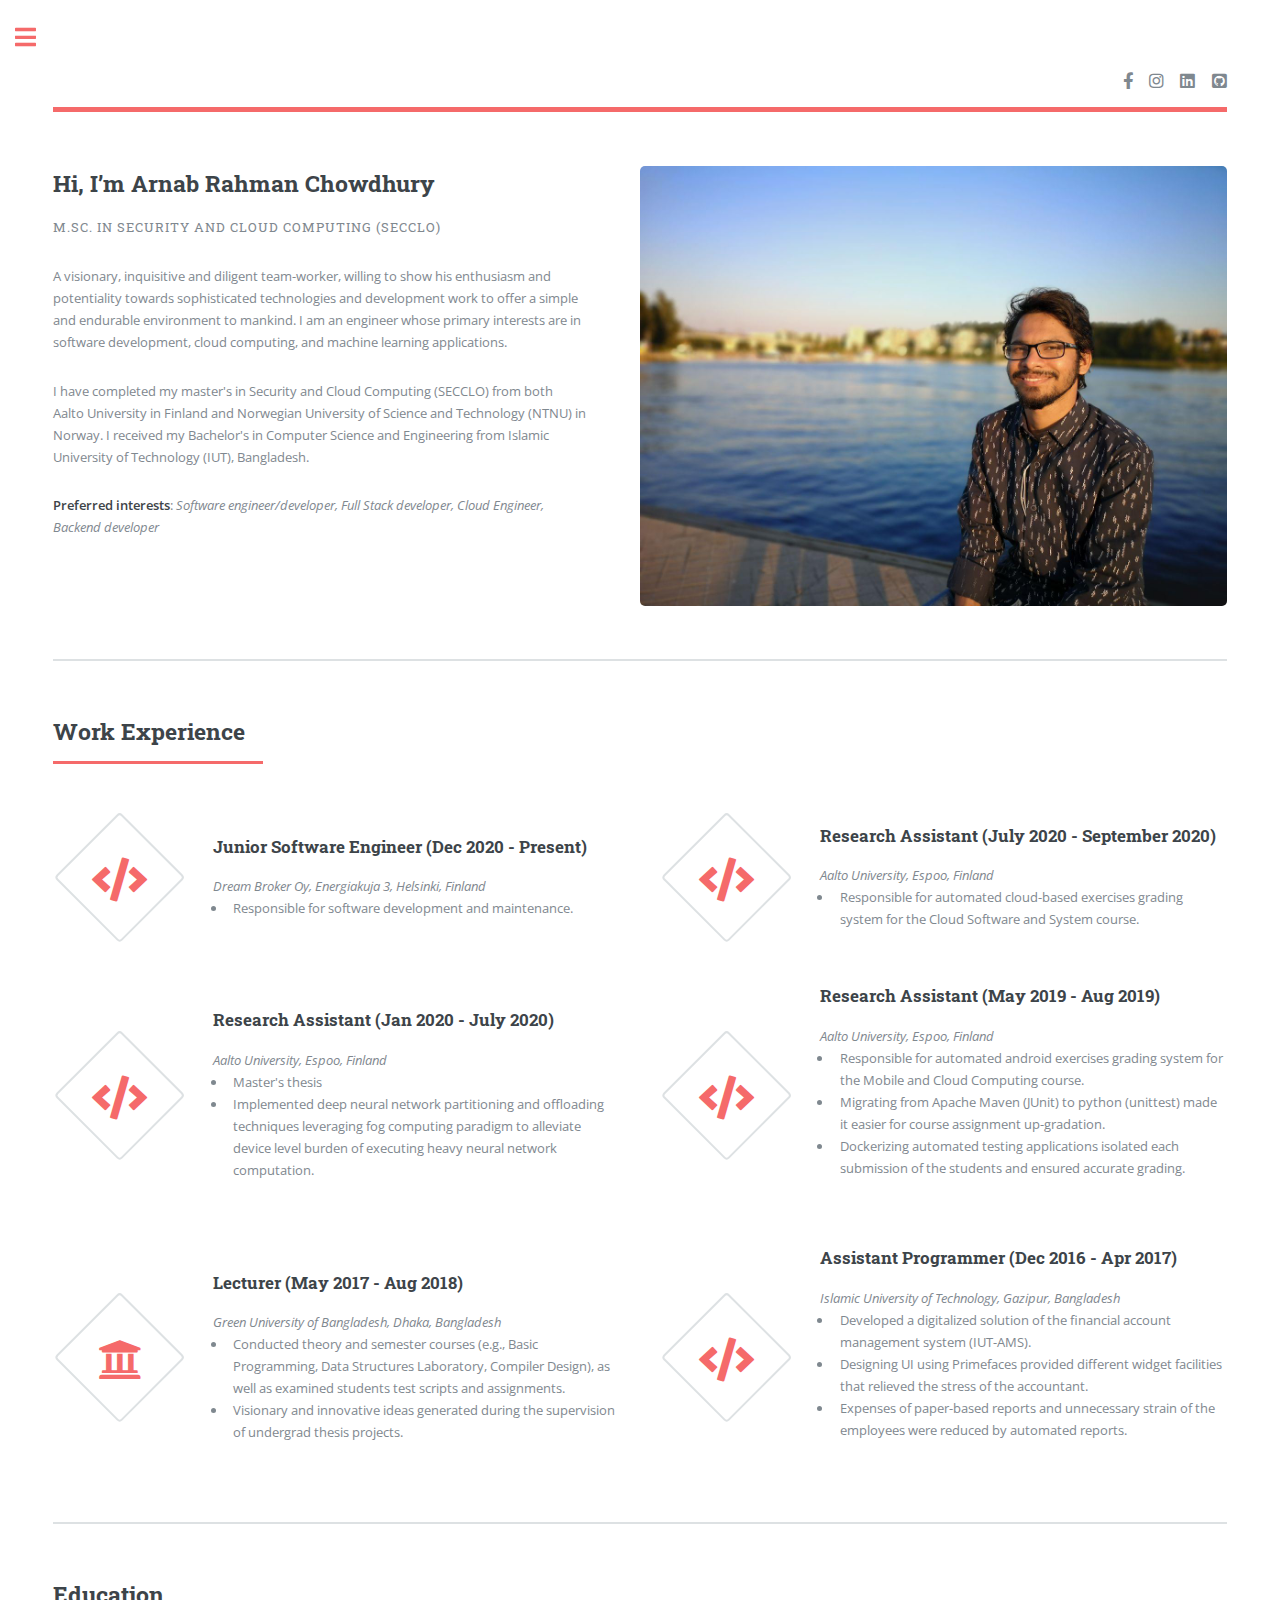
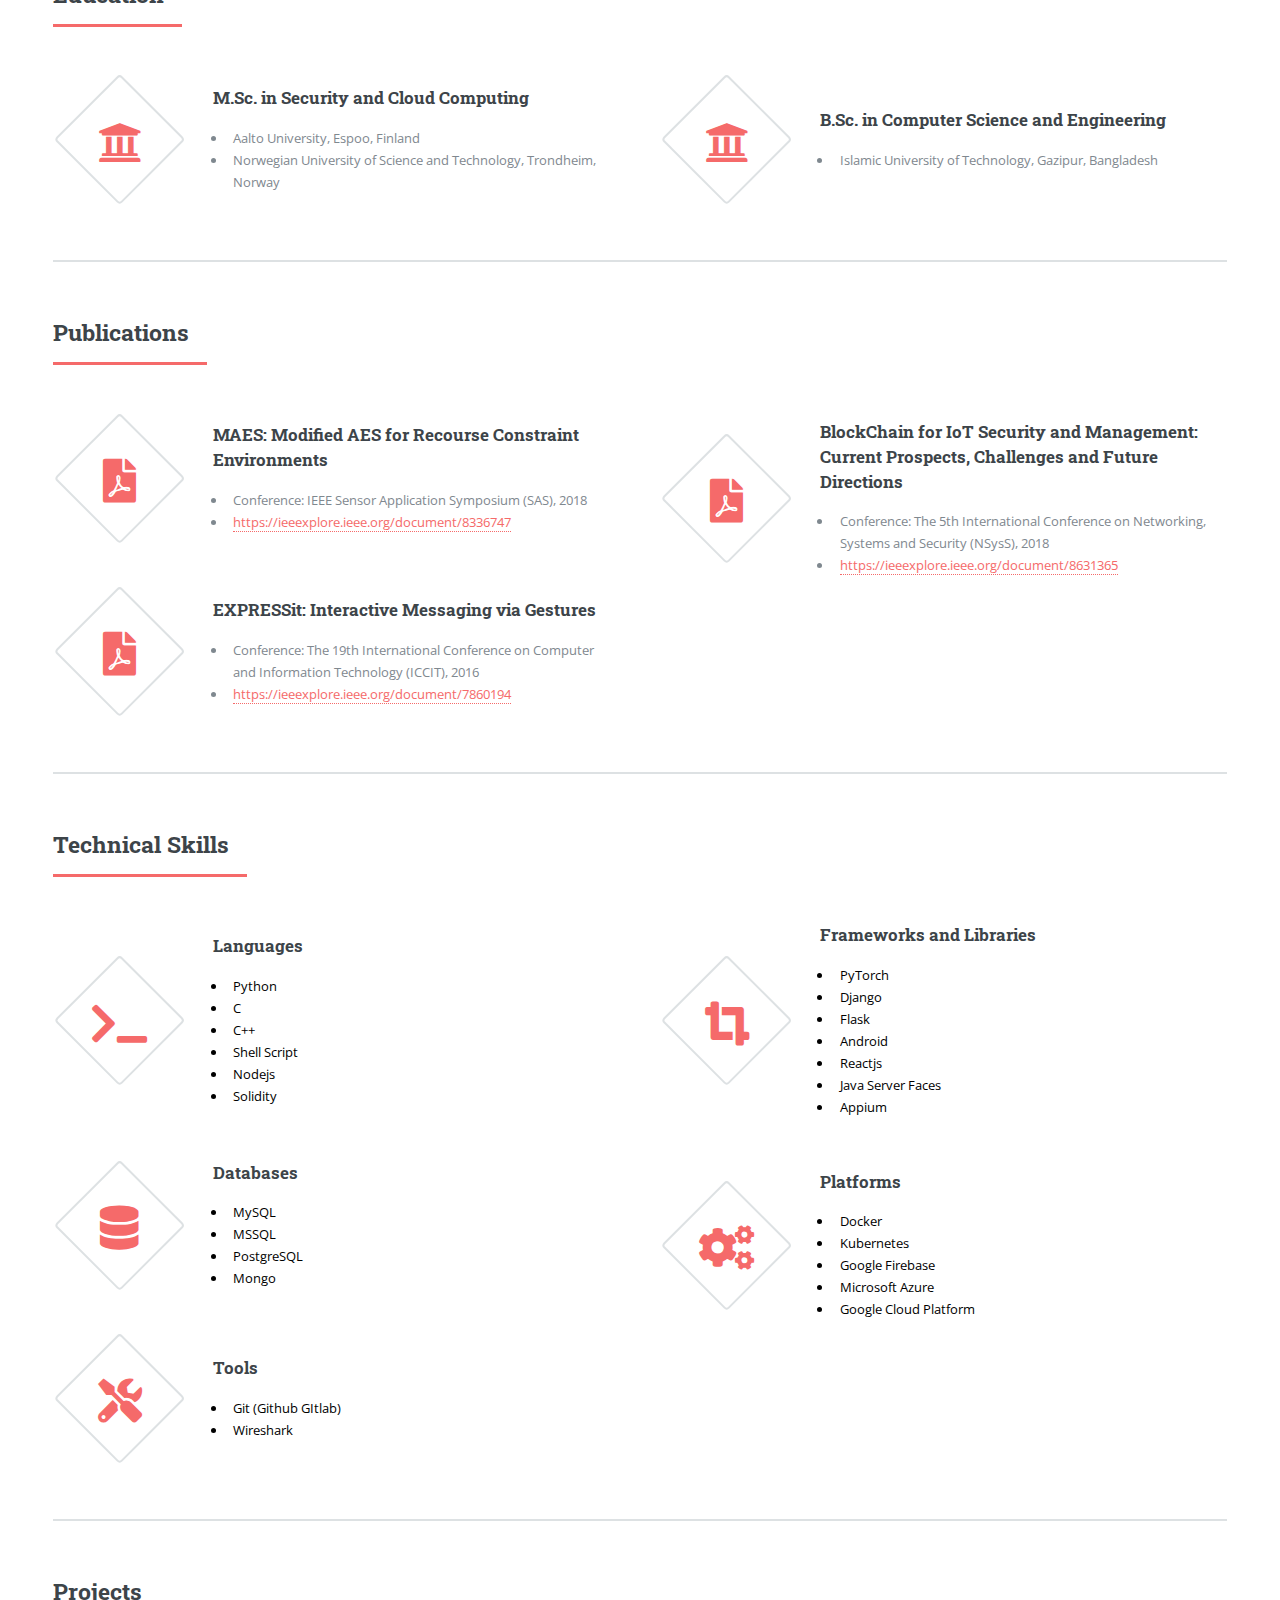
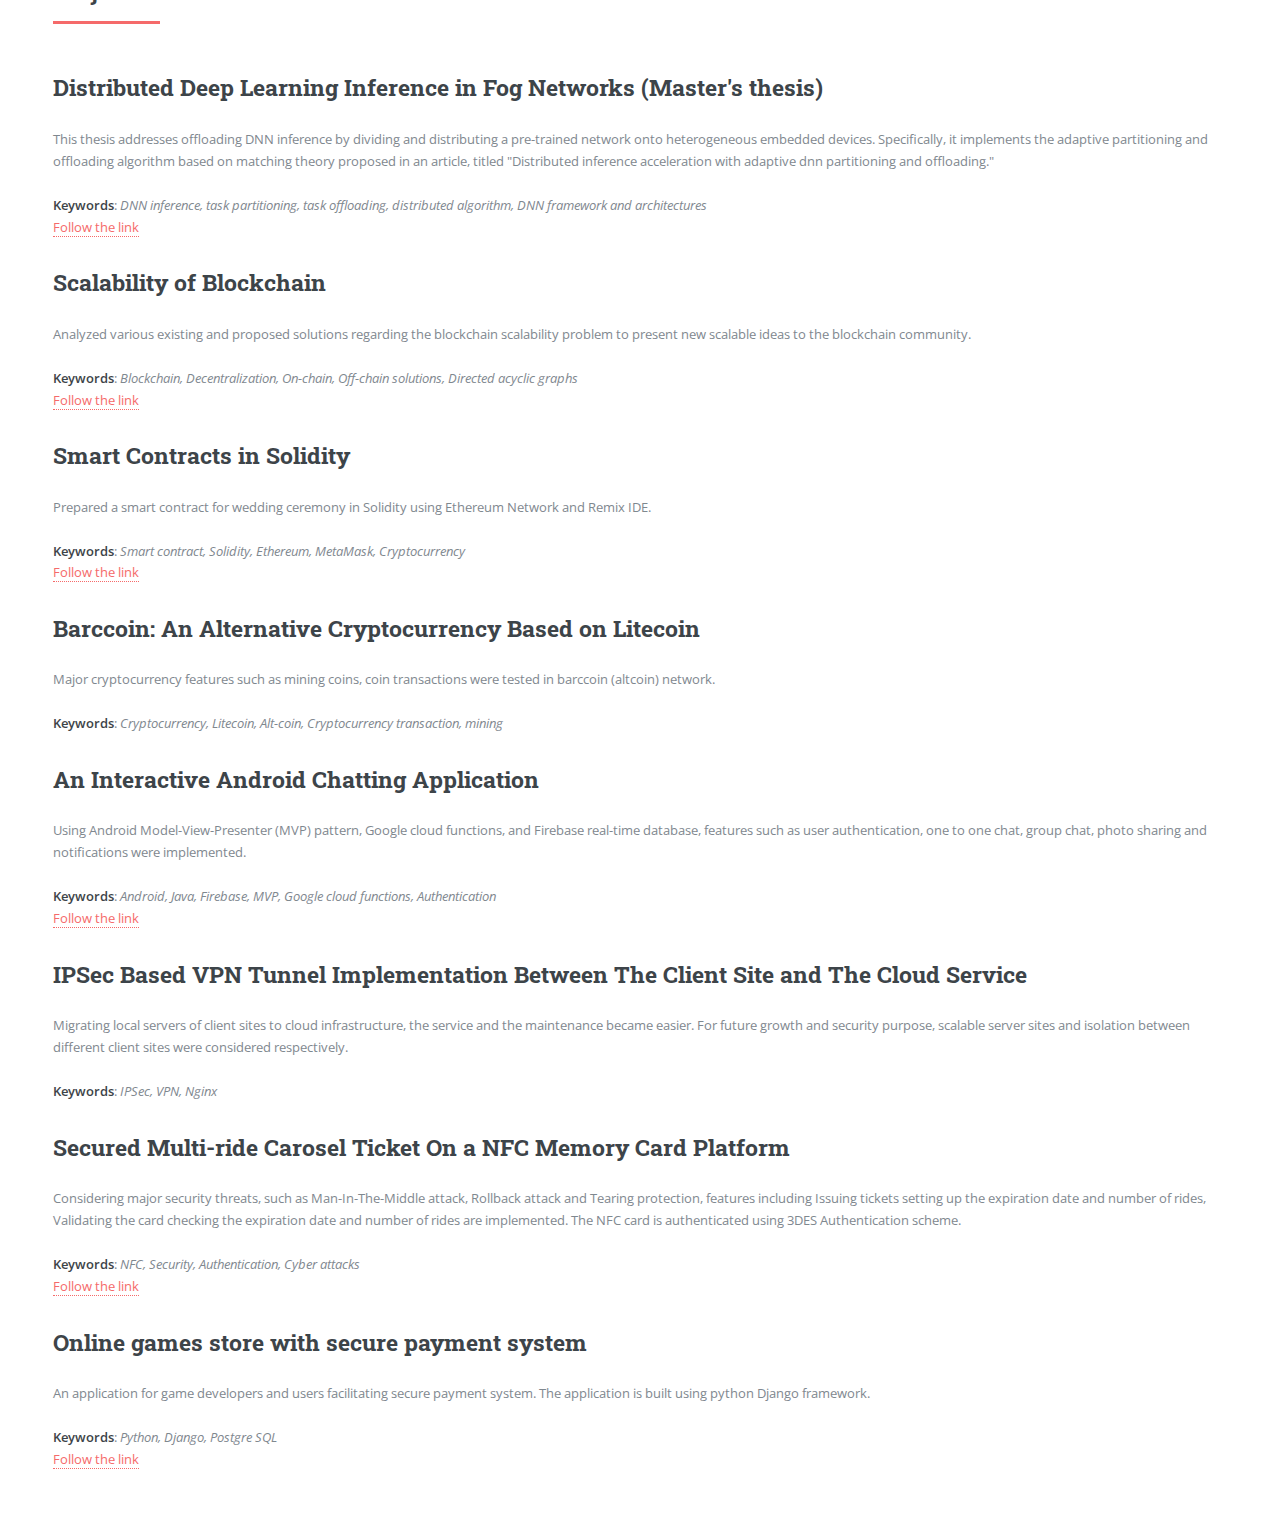
<file: index.html>
<!DOCTYPE HTML>
<!--
	Editorial by HTML5 UP
	html5up.net | @ajlkn
	Free for personal and commercial use under the CCA 3.0 license (html5up.net/license)
-->
<html>
	<head>
		<title>Arnab Rahman Chowdhury</title>
		<meta charset="utf-8" />
		<meta name="viewport" content="width=device-width, initial-scale=1, user-scalable=no" />
		<link rel="stylesheet" href="assets/css/main.css" />
	</head>
	<body class="is-preload">

		<!-- Wrapper -->
			<div id="wrapper">

				<!-- Main -->
					<div id="main">
						<div class="inner">

							<!-- Header -->
								<header id="header">
									<ul class="icons">
										<li><a href="https://www.facebook.com/a.r.chowdhury.18/" class="icon brands fa-facebook-f"><span class="label">Facebook</span></a></li>
										<li><a href="https://www.instagram.com/chowdhury_arnab_rahman/" class="icon brands fa-instagram"><span class="label">Instagram</span></a></li>
										<li><a href="https://linkedin.com/in/archowdhury18" class="icon brands fa fa-linkedin"><span class="label">Linkedin</span></a></li>
										<li><a href="https://github.com/chowdhury18" class="icon brands fab fa-github-square"><span class="label">Github</span></a></li>
									</ul>
								</header>

							<!-- Banner -->
								<section id="banner">
									<div class="content">
										<header>
											<h2>Hi, I’m Arnab Rahman Chowdhury</h2>
											<p>M.Sc. in Security and Cloud Computing (SECCLO)</p>
										</header>
										<p>
											A visionary, inquisitive and diligent team-worker, willing to show his enthusiasm and potentiality towards sophisticated technologies and development work to offer a simple and endurable environment to mankind. I am an engineer whose primary interests are in software development, cloud computing, and machine learning applications.
										</p>
										<p>
											I have completed my master's in Security and Cloud Computing (SECCLO) from both Aalto University in Finland and Norwegian University of Science and Technology (NTNU) in Norway. I received my Bachelor's in Computer Science and Engineering from Islamic University of Technology (IUT), Bangladesh.
										</p>
										<p>
											<b>Preferred interests</b>: <i> Software engineer/developer, Full Stack developer, Cloud Engineer, Backend developer </i>
										</p>
									</div>
									<span class="image object">
										<img src="images/profile.jpg" alt="" />
									</span>
								</section>

							<!-- Work Experience Section -->
								<section>
									<header class="major">
										<h2 id="work">Work Experience</h2>
									</header>
									<div class="features">
										<article>
											<span class="icon solid fas fa-code"></span>
											<div class="content">
												<h3>Junior Software Engineer (Dec 2020 - Present)</h3>
												<span><i>Dream Broker Oy, Energiakuja 3, Helsinki, Finland</i></span>
												<ul>
													<li>Responsible for software development and maintenance.</li>
												</ul>
											</div>
										</article>
										<article>
											<span class="icon solid fas fa-code"></span>
											<div class="content">
												<h3>Research Assistant (July 2020 - September 2020)</h3>
												<span><i>Aalto University, Espoo, Finland</i></span>
												<ul>
													<li>Responsible for automated cloud-based exercises grading system for the Cloud Software and System course.</li>
												</ul>
											</div>
										</article>
										<article>
											<span class="icon solid fas fa-code"></span>
											<div class="content">
												<h3>Research Assistant (Jan 2020 - July 2020)</h3>
												<span><i>Aalto University, Espoo, Finland</i></span>
												<ul>
													<li>Master's thesis</li>
													<li>Implemented deep neural network partitioning and offloading techniques leveraging fog computing paradigm to alleviate device level burden of executing heavy neural network computation.</li>
												</ul>
											</div>
										</article>
										<article>
											<span class="icon solid fas fa-code"></span>
											<div class="content">
												<h3>Research Assistant (May 2019 - Aug 2019)</h3>
												<span><i>Aalto University, Espoo, Finland</i></span>
												<ul>
													<li>Responsible for automated android exercises grading system for the Mobile and Cloud Computing course.</li>
													<li>Migrating from Apache Maven (JUnit) to python (unittest) made it easier for course assignment up-gradation.</li>
													<li>Dockerizing automated testing applications isolated each submission of the students and ensured accurate grading.</li>
												</ul>
												<p></p>
											</div>
										</article>
										<article>
											<span class="icon solid fas fa-university"></span>
											<div class="content">
												<h3>Lecturer (May 2017 - Aug 2018)</h3>
												<span><i>Green University of Bangladesh, Dhaka, Bangladesh</i></span>
												<ul>
													<li>Conducted theory and semester courses (e.g., Basic Programming, Data Structures Laboratory, Compiler Design), as well as examined students test scripts and assignments.</li>
													<li>Visionary and innovative ideas generated during the supervision of undergrad thesis projects.</li>
												</ul>
													
											</div>
										</article>
										<article>
											<span class="icon solid fas fa-code"></span>
											<div class="content">
												<h3>Assistant Programmer (Dec 2016 - Apr 2017)</h3>
												<span><i>Islamic University of Technology, Gazipur, Bangladesh</i></span>
												<ul>
													<li>Developed a digitalized solution of the financial account management system (IUT-AMS).</li>
													<li>Designing UI using Primefaces provided different widget facilities that relieved the stress of the accountant.</li>
													<li>Expenses of paper-based reports and unnecessary strain of the employees were reduced by automated reports.</li>
												</ul>
												<p></p>
											</div>
										</article>
									</div>
								</section>

							<!-- Education Section -->
								<section>
									<header class="major">
										<h2 id="education">Education</h2>
									</header>
									<div class="features">
										<article>
											<span class="icon solid fas fa-university"></span>
											<div class="content">
												<h3>M.Sc. in Security and Cloud Computing</h3>
												<ul>
													<li>Aalto University, Espoo, Finland</li>
													<li>Norwegian University of Science and Technology, Trondheim, Norway</li>
												</ul>
											</div>
										</article>
										<article>
											<span class="icon solid fas fa-university"></span>
											<div class="content">
												<h3>B.Sc. in Computer Science and Engineering</h3>
												<ul>
													<li>Islamic University of Technology, Gazipur, Bangladesh</li>
												</ul>
											</div>
										</article>
									</div>
								</section>

							<!-- Publication Section -->
								<section>
									<header class="major">
										<h2 id="publication">Publications</h2>
									</header>
									<div class="features">
										<article>
											<span class="icon solid fa-file-pdf"></span>
											<div class="content">
												<h3>MAES: Modified AES for Recourse Constraint Environments</h3>
												<ul>
													<li>Conference: IEEE Sensor Application Symposium (SAS), 2018</li>
													<li><a href="https://ieeexplore.ieee.org/document/8336747">https://ieeexplore.ieee.org/document/8336747</a></li>
												</ul>
											</div>
										</article>
										<article>
											<span class="icon solid fa-file-pdf"></span>
											<div class="content">
												<h3>BlockChain for IoT Security and Management: Current Prospects, Challenges and Future Directions</h3>
												<ul>
													<li>Conference: The 5th International Conference on Networking, Systems and Security (NSysS), 2018</li>
													<li><a href="https://ieeexplore.ieee.org/document/8631365">https://ieeexplore.ieee.org/document/8631365</a></li>
												</ul>
											</div>
										</article>
										<article>
											<span class="icon solid fa-file-pdf"></span>
											<div class="content">
												<h3>EXPRESSit: Interactive Messaging via Gestures</h3>
												<ul>
													<li>Conference: The 19th International Conference on Computer and Information Technology (ICCIT), 2016</li>
													<li><a href="https://ieeexplore.ieee.org/document/7860194">https://ieeexplore.ieee.org/document/7860194</a></li>
												</ul>
											</div>
										</article>
									</div>
								</section>

							<!-- Skill Section -->
								<section>
									<header class="major">
										<h2 id="skill">Technical Skills</h2>
									</header>
									<div class="features">
										<article>
											<span class="icon solid fas fa-terminal"></span>
											<div class="content">
												<h3>Languages</h3>
												<ul style="color:black">
													<li>Python</li>
													<li>C</li>
													<li>C++</li>
													<li>Shell Script</li>
													<li>Nodejs</li>
													<li>Solidity</li>
												</ul>
											</div>
										</article>
										<article>
											<span class="icon solid fas fa-crop-alt"></span>
											<div class="content">
												<h3>Frameworks and Libraries</h3>
												<ul style="color:black">
													<li>PyTorch</li>
													<li>Django</li>
													<li>Flask</li>
													<li>Android</li>
													<li>Reactjs</li>
													<li>Java Server Faces</li>
													<li>Appium</li>
												</ul>
											</div>
										</article>
										<article>
											<span class="icon solid fas fa-database"></span>
											<div class="content">
												<h3>Databases</h3>
												<ul style="color:black">
													<li>MySQL</li>
													<li>MSSQL</li>
													<li>PostgreSQL</li>
													<li>Mongo</li>
												</ul>
											</div>
										</article>
										<article>
											<span class="icon solid fas fa-cogs"></span>
											<div class="content">
												<h3>Platforms</h3>
												<ul style="color:black">
													<li>Docker</li>
													<li>Kubernetes</li>
													<li>Google Firebase</li>
													<li>Microsoft Azure</li>
													<li>Google Cloud Platform</li>
												</ul>
											</div>
										</article>
										<article>
											<span class="icon solid fas fa-tools"></span>
											<div class="content">
												<h3>Tools</h3>
												<ul style="color:black">
													<li>Git (Github GItlab)</li>
													<li>Wireshark</li>
												</ul>
											</div>
										</article>
									</div>
								</section>
							
							<!-- Project Section -->
								<section>
									<header class="major">
										<h2 id="project">Projects</h2>
									</header>
									<div class="content">
										<header>
											<h2>Distributed Deep Learning Inference in Fog Networks (Master's thesis)</h2>
										</header>
										<p>
											This thesis addresses offloading DNN inference by dividing and distributing a pre-trained network onto heterogeneous embedded devices. Specifically, it implements the adaptive partitioning and offloading algorithm based on matching theory proposed in an article, titled "Distributed inference acceleration with adaptive dnn partitioning and offloading."
											<br><br>
											<b>Keywords</b>: <i>DNN inference, task partitioning, task offloading, distributed algorithm, DNN framework and architectures</i>
											<br>
											<a href="https://aaltodoc.aalto.fi/handle/123456789/46082">Follow the link</a>
										</p>
										<header>
											<h2>Scalability of Blockchain</h2>
										</header>
										<p>
											Analyzed various existing and proposed solutions regarding the blockchain scalability problem to present new scalable ideas to the blockchain community.
											<br><br>
											<b>Keywords</b>: <i>Blockchain, Decentralization, On-chain, Off-chain solutions, Directed acyclic graphs</i>
											<br>
											<a href="https://drive.google.com/file/d/1ju7ssEcAm-BN8dfsrN9P1YIiG487wac1/view?usp=sharing">Follow the link</a>
										</p>
										<header>
											<h2>Smart Contracts in Solidity</h2>
										</header>
										<p>
											Prepared a smart contract for wedding ceremony in Solidity using Ethereum Network and Remix IDE.
											<br><br>
											<b>Keywords</b>: <i>Smart contract, Solidity, Ethereum, MetaMask, Cryptocurrency</i>
											<br> 
											<a href="https://drive.google.com/file/d/1E5zH_DwhLrSbh9jXSlvCfsxWUa11AZTI/view?usp=sharing">Follow the link</a>
										</p>
										<header>
											<h2>Barccoin: An Alternative Cryptocurrency Based on Litecoin</h2>
										</header>
										<p>
											Major cryptocurrency features such as mining coins, coin transactions were tested in barccoin (altcoin) network.
											<br><br>
											<b>Keywords</b>: <i>Cryptocurrency, Litecoin, Alt-coin, Cryptocurrency transaction, mining</i>
										</p>
										<header>
											<h2>An Interactive Android Chatting Application</h2>
										</header>
										<p>
											Using Android Model-View-Presenter (MVP) pattern, Google cloud functions, and Firebase real-time database, features such as user authentication, one to one chat, group chat, photo sharing and notifications were implemented.
											<br><br>
											<b>Keywords</b>: <i>Android, Java, Firebase, MVP, Google cloud functions, Authentication</i>
											<br> 
											<a href="https://github.com/chowdhury18/AcademicProjects/tree/master/ChitChat(AndroidApplication)">Follow the link</a>
										</p>
										<header>
											<h2>IPSec Based VPN Tunnel Implementation Between The Client Site and The Cloud Service</h2>
										</header>
										<p>
											Migrating local servers of client sites to cloud infrastructure, the service and the maintenance became easier. For future growth and security purpose, scalable server sites and isolation between different client sites were considered respectively.
											<br><br>
											<b>Keywords</b>: <i>IPSec, VPN, Nginx</i>
										</p>
										<header>
											<h2>Secured Multi-ride Carosel Ticket On a NFC Memory Card Platform</h2>
										</header>
										<p>
											Considering major security threats, such as Man-In-The-Middle attack, Rollback attack and Tearing protection, features including Issuing tickets setting up the expiration date and number of rides, Validating the card checking the expiration date and number of rides are implemented. The NFC card is authenticated using 3DES Authentication scheme.
											<br><br>
											<b>Keywords</b>: <i>NFC, Security, Authentication, Cyber attacks</i>
											<br> 
											<a href="https://github.com/chowdhury18/AcademicProjects/tree/master/NFCReaderApplication">Follow the link</a>
										</p>
										<header>
											<h2>Online games store with secure payment system</h2>
										</header>
										<p>
											An application for game developers and users facilitating secure payment system. The application is built using python Django framework.
											<br><br>
											<b>Keywords</b>: <i>Python, Django, Postgre SQL</i>
											<br> 
											<a href="https://github.com/chowdhury18/AcademicProjects/tree/master/GameStore(DjangoApplication)">Follow the link</a>
										</p>
									</div>
								</section>

							<!-- Section 
								<section>
									<header class="major">
										<h2>Ipsum sed dolor</h2>
									</header>
									<div class="posts">
										<article>
											<a href="#" class="image"><img src="images/pic01.jpg" alt="" /></a>
											<h3>Interdum aenean</h3>
											<p>Aenean ornare velit lacus, ac varius enim lorem ullamcorper dolore. Proin aliquam facilisis ante interdum. Sed nulla amet lorem feugiat tempus aliquam.</p>
											<ul class="actions">
												<li><a href="#" class="button">More</a></li>
											</ul>
										</article>
										<article>
											<a href="#" class="image"><img src="images/pic02.jpg" alt="" /></a>
											<h3>Nulla amet dolore</h3>
											<p>Aenean ornare velit lacus, ac varius enim lorem ullamcorper dolore. Proin aliquam facilisis ante interdum. Sed nulla amet lorem feugiat tempus aliquam.</p>
											<ul class="actions">
												<li><a href="#" class="button">More</a></li>
											</ul>
										</article>
										<article>
											<a href="#" class="image"><img src="images/pic03.jpg" alt="" /></a>
											<h3>Tempus ullamcorper</h3>
											<p>Aenean ornare velit lacus, ac varius enim lorem ullamcorper dolore. Proin aliquam facilisis ante interdum. Sed nulla amet lorem feugiat tempus aliquam.</p>
											<ul class="actions">
												<li><a href="#" class="button">More</a></li>
											</ul>
										</article>
										<article>
											<a href="#" class="image"><img src="images/pic04.jpg" alt="" /></a>
											<h3>Sed etiam facilis</h3>
											<p>Aenean ornare velit lacus, ac varius enim lorem ullamcorper dolore. Proin aliquam facilisis ante interdum. Sed nulla amet lorem feugiat tempus aliquam.</p>
											<ul class="actions">
												<li><a href="#" class="button">More</a></li>
											</ul>
										</article>
										<article>
											<a href="#" class="image"><img src="images/pic05.jpg" alt="" /></a>
											<h3>Feugiat lorem aenean</h3>
											<p>Aenean ornare velit lacus, ac varius enim lorem ullamcorper dolore. Proin aliquam facilisis ante interdum. Sed nulla amet lorem feugiat tempus aliquam.</p>
											<ul class="actions">
												<li><a href="#" class="button">More</a></li>
											</ul>
										</article>
										<article>
											<a href="#" class="image"><img src="images/pic06.jpg" alt="" /></a>
											<h3>Amet varius aliquam</h3>
											<p>Aenean ornare velit lacus, ac varius enim lorem ullamcorper dolore. Proin aliquam facilisis ante interdum. Sed nulla amet lorem feugiat tempus aliquam.</p>
											<ul class="actions">
												<li><a href="#" class="button">More</a></li>
											</ul>
										</article>
									</div>
								</section>
							-->

						</div>
					</div>

				<!-- Sidebar -->
					<div id="sidebar">
						<div class="inner">
							<!-- Menu -->
								<nav id="menu">
									<header class="major">
										<h2>Menu</h2>
									</header>
									<ul>
										<li><a href="index.html">Homepage</a></li>
										<li><a href="#work">Work Experience</a></li>
										<li><a href="#education">Education</a></li>
										<li><a href="#publication">Publication</a></li>
										<li><a href="#skill">Technical Skill</a></li>
										<li><a href="#project">Projects</a></li>
										<li>
											<span class="opener">Blogs</span>	
											<ul>
												<span>RESTful API</span>
												<ul>	
													<li><a href="blogs/RESTfulAPI/flaskREST.html">FLASK and MongoDB</a></li>
													<li><a href="blogs/RESTfulAPI/nodejsREST.html">NodeJS and MongoDB</a></li>
													<li><a href="blogs/RESTfulAPI/containerFlaskREST.html">Containerize Flask application</a></li>
													<li><a href="blogs/RESTfulAPI/openapiFlaskREST.html">Openapi 3.0</a></li>
												</ul>
												<span>Distributed System</span>
												<ul>
													<li><a href="blogs/DistributedSystem/overview.html">Overview</a></li>
													<li><a href="blogs/DistributedSystem/netflixSystemDesign.html">Netflix system design</a></li>
													<li><a href="blogs/DistributedSystem/scalabilityBlockchain.html">Scalability of Blockchain</a></li>
												</ul>
											</ul>
										</li>
										<li>
											<span class="opener">Hobbies</span>
											<ul>
												<li><a href="hobbies/photography.html">Photography</a></li>
											</ul>
										</li>
										<li><a href="resume/Chowdhury_Arnab.pdf" download>Resume</a></li>
										<!--
										<li><a href="elements.html">Elements</a></li>
										<li>
											<span class="opener">Submenu</span>
											<ul>
												<li><a href="#">Lorem Dolor</a></li>
												<li><a href="#">Ipsum Adipiscing</a></li>
												<li><a href="#">Tempus Magna</a></li>
												<li><a href="#">Feugiat Veroeros</a></li>
											</ul>
										</li>
										<li><a href="generic.html">Etiam Dolore</a></li>
										<li><a href="#">Adipiscing</a></li>
										<li>
											<span class="opener">Another Submenu</span>
											<ul>
												<li><a href="#">Lorem Dolor</a></li>
												<li><a href="#">Ipsum Adipiscing</a></li>
												<li><a href="#">Tempus Magna</a></li>
												<li><a href="#">Feugiat Veroeros</a></li>
											</ul>
										</li>
										<li><a href="#">Maximus Erat</a></li>
										<li><a href="#">Sapien Mauris</a></li>
										
										<li><a href="generic.html">Generic</a></li>
										<li><a href="elements.html">Element</a></li>
										-->
									</ul>
								</nav>

							<!-- Section 
								<section>
									<header class="major">
										<h2>Ante interdum</h2>
									</header>
									<div class="mini-posts">
										<article>
											<a href="#" class="image"><img src="images/pic07.jpg" alt="" /></a>
											<p>Aenean ornare velit lacus, ac varius enim lorem ullamcorper dolore aliquam.</p>
										</article>
										<article>
											<a href="#" class="image"><img src="images/pic08.jpg" alt="" /></a>
											<p>Aenean ornare velit lacus, ac varius enim lorem ullamcorper dolore aliquam.</p>
										</article>
										<article>
											<a href="#" class="image"><img src="images/pic09.jpg" alt="" /></a>
											<p>Aenean ornare velit lacus, ac varius enim lorem ullamcorper dolore aliquam.</p>
										</article>
									</div>
									<ul class="actions">
										<li><a href="#" class="button">More</a></li>
									</ul>
								</section>
							-->

							<!-- Section -->
								<section>
									<header class="major">
										<h2>Get in touch</h2>
									</header>
									<ul class="contact">
										<li class="icon solid fa-envelope"><a href="mailto: arnabrahman008@gmail.com">arnabrahman008@gmail.com</a></li>
										<li class="icon solid fa-phone">(+358) 442428984</li>
										<li class="icon solid fa-home">Jamerantaival 11 L 235<br />
										02150, ESPOO, Finland</li>
									</ul>
								</section>

							<!-- Footer -->
								<footer id="footer">
									<p class="copyright">&copy; 2021 Arnab Rahman Chowdhury</p>
								</footer>

						</div>
					</div>


		<!-- Scripts -->
			<script src="assets/js/jquery.min.js"></script>
			<script src="assets/js/browser.min.js"></script>
			<script src="assets/js/breakpoints.min.js"></script>
			<script src="assets/js/util.js"></script>
			<script src="assets/js/main.js"></script>
			<!--<script src="assets/js/jquery.includeHTML.min.js"></script>
			https://github.com/louisho5/jQuery-Include-HTML-File-Plugin 
			<script>
				$(document).ready(function () {
					$("#sidebar-temp").load("sidebar.html");
					$("#header-temp").load("header.html");
				});
			</script>-->
	</body>
</html>
</file>
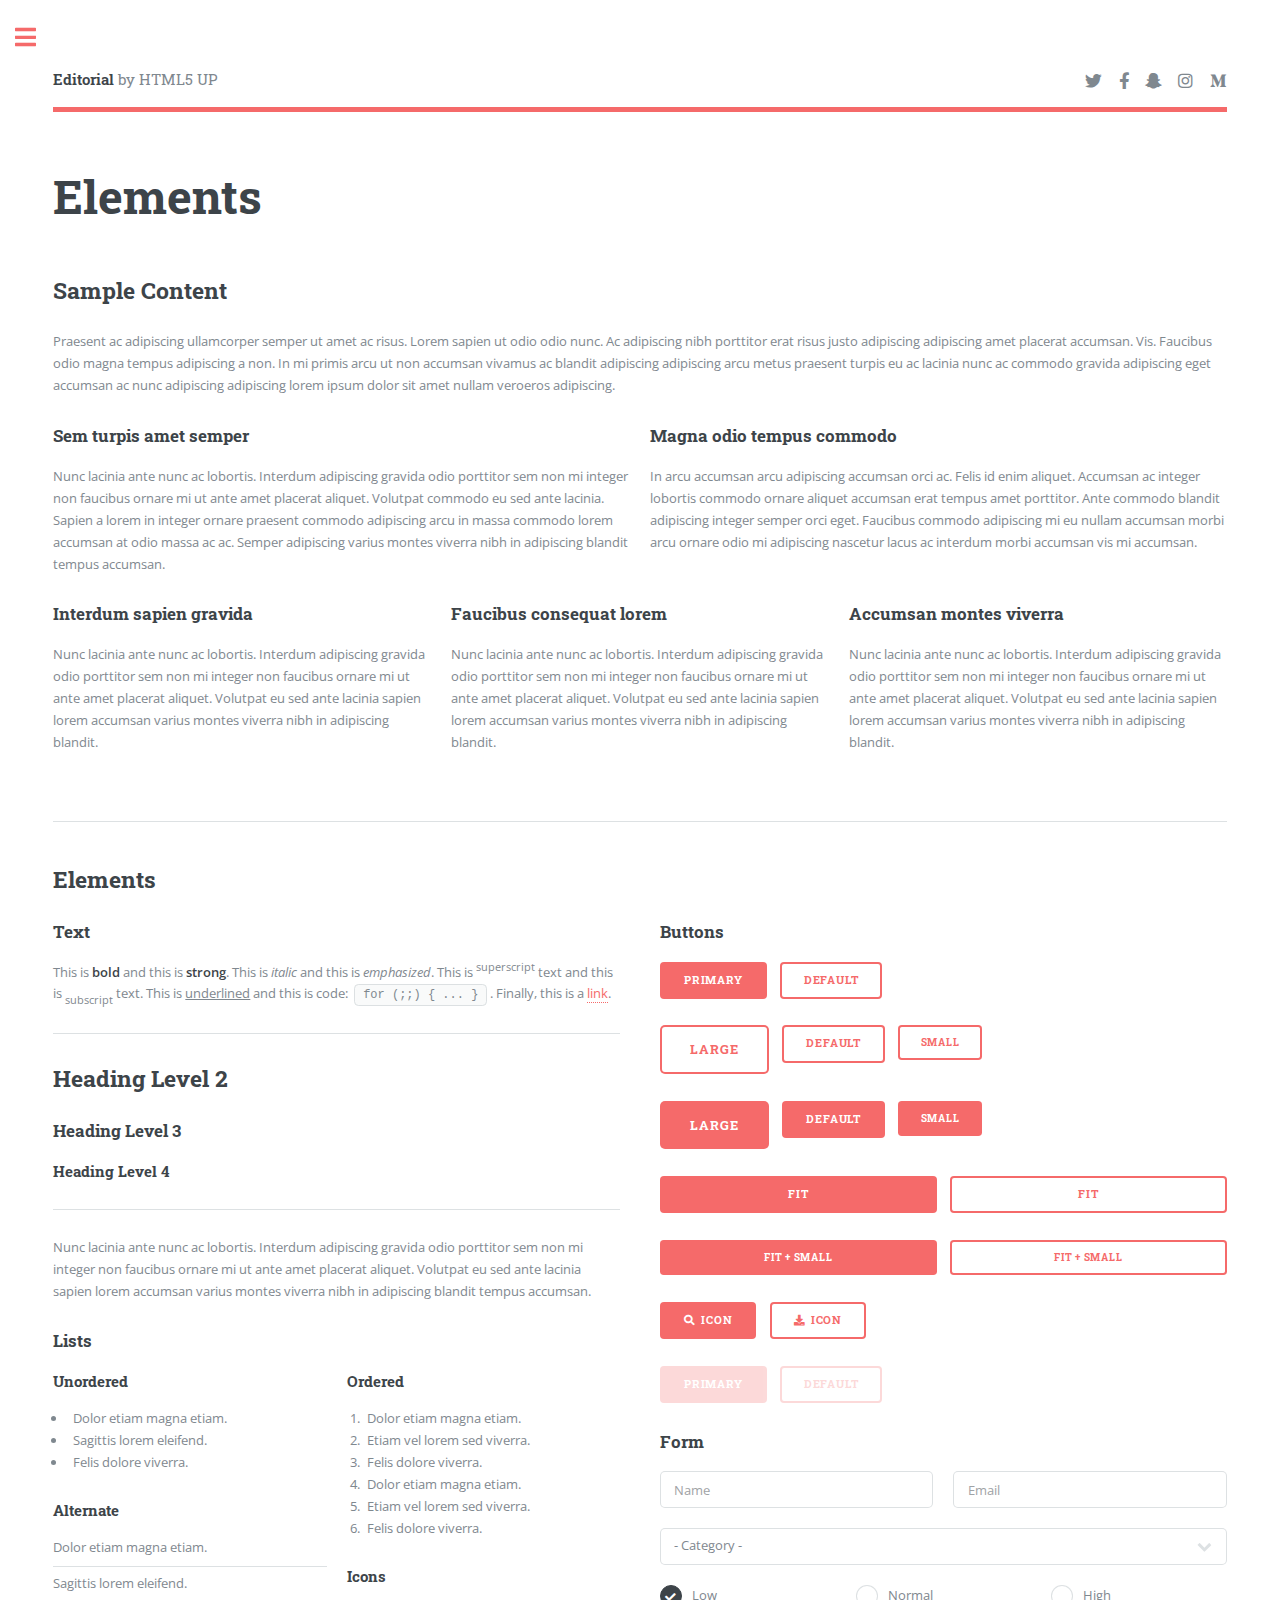
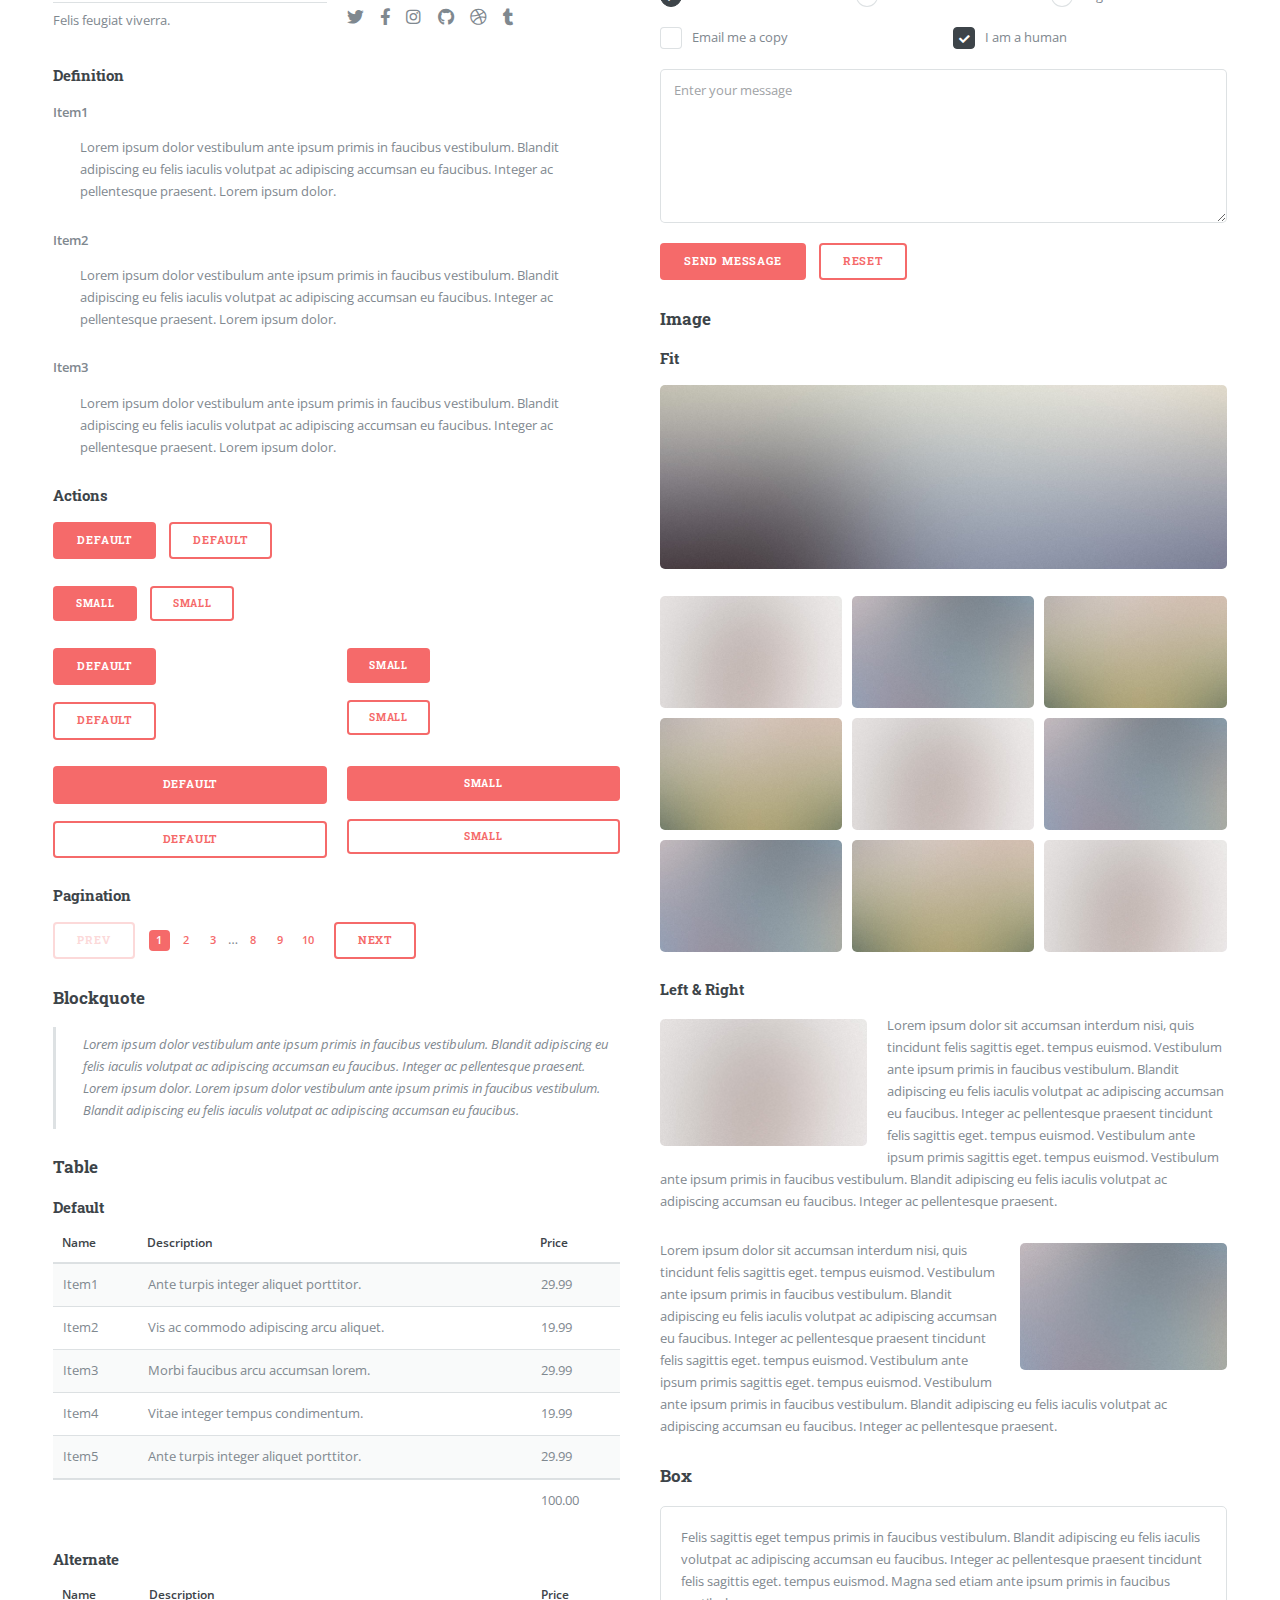
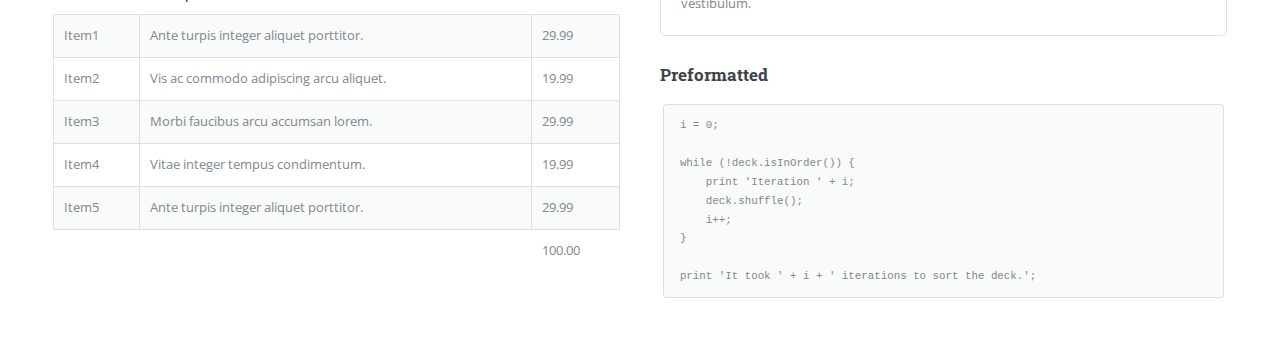
<file: elements.html>
<!DOCTYPE HTML>
<!--
	Editorial by HTML5 UP
	html5up.net | @ajlkn
	Free for personal and commercial use under the CCA 3.0 license (html5up.net/license)
-->
<html>
	<head>
		<title>Elements - Editorial by HTML5 UP</title>
		<meta charset="utf-8" />
		<meta name="viewport" content="width=device-width, initial-scale=1, user-scalable=no" />
		<link rel="stylesheet" href="assets/css/main.css" />
	</head>
	<body class="is-preload">

		<!-- Wrapper -->
			<div id="wrapper">

				<!-- Main -->
					<div id="main">
						<div class="inner">

							<!-- Header -->
								<header id="header">
									<a href="index.html" class="logo"><strong>Editorial</strong> by HTML5 UP</a>
									<ul class="icons">
										<li><a href="#" class="icon brands fa-twitter"><span class="label">Twitter</span></a></li>
										<li><a href="#" class="icon brands fa-facebook-f"><span class="label">Facebook</span></a></li>
										<li><a href="#" class="icon brands fa-snapchat-ghost"><span class="label">Snapchat</span></a></li>
										<li><a href="#" class="icon brands fa-instagram"><span class="label">Instagram</span></a></li>
										<li><a href="#" class="icon brands fa-medium-m"><span class="label">Medium</span></a></li>
									</ul>
								</header>

							<!-- Content -->
								<section>
									<header class="main">
										<h1>Elements</h1>
									</header>

									<!-- Content -->
										<h2 id="content">Sample Content</h2>
										<p>Praesent ac adipiscing ullamcorper semper ut amet ac risus. Lorem sapien ut odio odio nunc. Ac adipiscing nibh porttitor erat risus justo adipiscing adipiscing amet placerat accumsan. Vis. Faucibus odio magna tempus adipiscing a non. In mi primis arcu ut non accumsan vivamus ac blandit adipiscing adipiscing arcu metus praesent turpis eu ac lacinia nunc ac commodo gravida adipiscing eget accumsan ac nunc adipiscing adipiscing lorem ipsum dolor sit amet nullam veroeros adipiscing.</p>
										<div class="row">
											<div class="col-6 col-12-small">
												<h3>Sem turpis amet semper</h3>
												<p>Nunc lacinia ante nunc ac lobortis. Interdum adipiscing gravida odio porttitor sem non mi integer non faucibus ornare mi ut ante amet placerat aliquet. Volutpat commodo eu sed ante lacinia. Sapien a lorem in integer ornare praesent commodo adipiscing arcu in massa commodo lorem accumsan at odio massa ac ac. Semper adipiscing varius montes viverra nibh in adipiscing blandit tempus accumsan.</p>
											</div>
											<div class="col-6 col-12-small">
												<h3>Magna odio tempus commodo</h3>
												<p>In arcu accumsan arcu adipiscing accumsan orci ac. Felis id enim aliquet. Accumsan ac integer lobortis commodo ornare aliquet accumsan erat tempus amet porttitor. Ante commodo blandit adipiscing integer semper orci eget. Faucibus commodo adipiscing mi eu nullam accumsan morbi arcu ornare odio mi adipiscing nascetur lacus ac interdum morbi accumsan vis mi accumsan.</p>
											</div>
											<!-- Break -->
											<div class="col-4 col-12-medium">
												<h3>Interdum sapien gravida</h3>
												<p>Nunc lacinia ante nunc ac lobortis. Interdum adipiscing gravida odio porttitor sem non mi integer non faucibus ornare mi ut ante amet placerat aliquet. Volutpat eu sed ante lacinia sapien lorem accumsan varius montes viverra nibh in adipiscing blandit.</p>
											</div>
											<div class="col-4 col-12-medium">
												<h3>Faucibus consequat lorem</h3>
												<p>Nunc lacinia ante nunc ac lobortis. Interdum adipiscing gravida odio porttitor sem non mi integer non faucibus ornare mi ut ante amet placerat aliquet. Volutpat eu sed ante lacinia sapien lorem accumsan varius montes viverra nibh in adipiscing blandit.</p>
											</div>
											<div class="col-4 col-12-medium">
												<h3>Accumsan montes viverra</h3>
												<p>Nunc lacinia ante nunc ac lobortis. Interdum adipiscing gravida odio porttitor sem non mi integer non faucibus ornare mi ut ante amet placerat aliquet. Volutpat eu sed ante lacinia sapien lorem accumsan varius montes viverra nibh in adipiscing blandit.</p>
											</div>
										</div>

									<hr class="major" />

									<!-- Elements -->
										<h2 id="elements">Elements</h2>
										<div class="row gtr-200">
											<div class="col-6 col-12-medium">

												<!-- Text stuff -->
													<h3>Text</h3>
													<p>This is <b>bold</b> and this is <strong>strong</strong>. This is <i>italic</i> and this is <em>emphasized</em>.
													This is <sup>superscript</sup> text and this is <sub>subscript</sub> text.
													This is <u>underlined</u> and this is code: <code>for (;;) { ... }</code>.
													Finally, this is a <a href="#">link</a>.</p>
													<hr />
													<h2>Heading Level 2</h2>
													<h3>Heading Level 3</h3>
													<h4>Heading Level 4</h4>
													<hr />
													<p>Nunc lacinia ante nunc ac lobortis. Interdum adipiscing gravida odio porttitor sem non mi integer non faucibus ornare mi ut ante amet placerat aliquet. Volutpat eu sed ante lacinia sapien lorem accumsan varius montes viverra nibh in adipiscing blandit tempus accumsan.</p>

												<!-- Lists -->
													<h3>Lists</h3>
													<div class="row">
														<div class="col-6 col-12-small">

															<h4>Unordered</h4>
															<ul>
																<li>Dolor etiam magna etiam.</li>
																<li>Sagittis lorem eleifend.</li>
																<li>Felis dolore viverra.</li>
															</ul>

															<h4>Alternate</h4>
															<ul class="alt">
																<li>Dolor etiam magna etiam.</li>
																<li>Sagittis lorem eleifend.</li>
																<li>Felis feugiat viverra.</li>
															</ul>

														</div>
														<div class="col-6 col-12-small">

															<h4>Ordered</h4>
															<ol>
																<li>Dolor etiam magna etiam.</li>
																<li>Etiam vel lorem sed viverra.</li>
																<li>Felis dolore viverra.</li>
																<li>Dolor etiam magna etiam.</li>
																<li>Etiam vel lorem sed viverra.</li>
																<li>Felis dolore viverra.</li>
															</ol>

															<h4>Icons</h4>
															<ul class="icons">
																<li><a href="#" class="icon brands fa-twitter"><span class="label">Twitter</span></a></li>
																<li><a href="#" class="icon brands fa-facebook-f"><span class="label">Facebook</span></a></li>
																<li><a href="#" class="icon brands fa-instagram"><span class="label">Instagram</span></a></li>
																<li><a href="#" class="icon brands fa-github"><span class="label">Github</span></a></li>
																<li><a href="#" class="icon brands fa-dribbble"><span class="label">Dribbble</span></a></li>
																<li><a href="#" class="icon brands fa-tumblr"><span class="label">Tumblr</span></a></li>
															</ul>

														</div>
													</div>
													<h4>Definition</h4>
													<dl>
														<dt>Item1</dt>
														<dd>
															<p>Lorem ipsum dolor vestibulum ante ipsum primis in faucibus vestibulum. Blandit adipiscing eu felis iaculis volutpat ac adipiscing accumsan eu faucibus. Integer ac pellentesque praesent. Lorem ipsum dolor.</p>
														</dd>
														<dt>Item2</dt>
														<dd>
															<p>Lorem ipsum dolor vestibulum ante ipsum primis in faucibus vestibulum. Blandit adipiscing eu felis iaculis volutpat ac adipiscing accumsan eu faucibus. Integer ac pellentesque praesent. Lorem ipsum dolor.</p>
														</dd>
														<dt>Item3</dt>
														<dd>
															<p>Lorem ipsum dolor vestibulum ante ipsum primis in faucibus vestibulum. Blandit adipiscing eu felis iaculis volutpat ac adipiscing accumsan eu faucibus. Integer ac pellentesque praesent. Lorem ipsum dolor.</p>
														</dd>
													</dl>

													<h4>Actions</h4>
													<ul class="actions">
														<li><a href="#" class="button primary">Default</a></li>
														<li><a href="#" class="button">Default</a></li>
													</ul>
													<ul class="actions small">
														<li><a href="#" class="button primary small">Small</a></li>
														<li><a href="#" class="button small">Small</a></li>
													</ul>
													<div class="row">
														<div class="col-6 col-12-small">
															<ul class="actions stacked">
																<li><a href="#" class="button primary">Default</a></li>
																<li><a href="#" class="button">Default</a></li>
															</ul>
														</div>
														<div class="col-6 col-12-small">
															<ul class="actions stacked">
																<li><a href="#" class="button primary small">Small</a></li>
																<li><a href="#" class="button small">Small</a></li>
															</ul>
														</div>
														<div class="col-6 col-12-small">
															<ul class="actions stacked">
																<li><a href="#" class="button primary fit">Default</a></li>
																<li><a href="#" class="button fit">Default</a></li>
															</ul>
														</div>
														<div class="col-6 col-12-small">
															<ul class="actions stacked">
																<li><a href="#" class="button primary small fit">Small</a></li>
																<li><a href="#" class="button small fit">Small</a></li>
															</ul>
														</div>
													</div>

													<h4>Pagination</h4>
													<ul class="pagination">
														<li><span class="button disabled">Prev</span></li>
														<li><a href="#" class="page active">1</a></li>
														<li><a href="#" class="page">2</a></li>
														<li><a href="#" class="page">3</a></li>
														<li><span>&hellip;</span></li>
														<li><a href="#" class="page">8</a></li>
														<li><a href="#" class="page">9</a></li>
														<li><a href="#" class="page">10</a></li>
														<li><a href="#" class="button">Next</a></li>
													</ul>

												<!-- Blockquote -->
													<h3>Blockquote</h3>
													<blockquote>Lorem ipsum dolor vestibulum ante ipsum primis in faucibus vestibulum. Blandit adipiscing eu felis iaculis volutpat ac adipiscing accumsan eu faucibus. Integer ac pellentesque praesent. Lorem ipsum dolor. Lorem ipsum dolor vestibulum ante ipsum primis in faucibus vestibulum. Blandit adipiscing eu felis iaculis volutpat ac adipiscing accumsan eu faucibus.</blockquote>

												<!-- Table -->
													<h3>Table</h3>

													<h4>Default</h4>
													<div class="table-wrapper">
														<table>
															<thead>
																<tr>
																	<th>Name</th>
																	<th>Description</th>
																	<th>Price</th>
																</tr>
															</thead>
															<tbody>
																<tr>
																	<td>Item1</td>
																	<td>Ante turpis integer aliquet porttitor.</td>
																	<td>29.99</td>
																</tr>
																<tr>
																	<td>Item2</td>
																	<td>Vis ac commodo adipiscing arcu aliquet.</td>
																	<td>19.99</td>
																</tr>
																<tr>
																	<td>Item3</td>
																	<td> Morbi faucibus arcu accumsan lorem.</td>
																	<td>29.99</td>
																</tr>
																<tr>
																	<td>Item4</td>
																	<td>Vitae integer tempus condimentum.</td>
																	<td>19.99</td>
																</tr>
																<tr>
																	<td>Item5</td>
																	<td>Ante turpis integer aliquet porttitor.</td>
																	<td>29.99</td>
																</tr>
															</tbody>
															<tfoot>
																<tr>
																	<td colspan="2"></td>
																	<td>100.00</td>
																</tr>
															</tfoot>
														</table>
													</div>

													<h4>Alternate</h4>
													<div class="table-wrapper">
														<table class="alt">
															<thead>
																<tr>
																	<th>Name</th>
																	<th>Description</th>
																	<th>Price</th>
																</tr>
															</thead>
															<tbody>
																<tr>
																	<td>Item1</td>
																	<td>Ante turpis integer aliquet porttitor.</td>
																	<td>29.99</td>
																</tr>
																<tr>
																	<td>Item2</td>
																	<td>Vis ac commodo adipiscing arcu aliquet.</td>
																	<td>19.99</td>
																</tr>
																<tr>
																	<td>Item3</td>
																	<td> Morbi faucibus arcu accumsan lorem.</td>
																	<td>29.99</td>
																</tr>
																<tr>
																	<td>Item4</td>
																	<td>Vitae integer tempus condimentum.</td>
																	<td>19.99</td>
																</tr>
																<tr>
																	<td>Item5</td>
																	<td>Ante turpis integer aliquet porttitor.</td>
																	<td>29.99</td>
																</tr>
															</tbody>
															<tfoot>
																<tr>
																	<td colspan="2"></td>
																	<td>100.00</td>
																</tr>
															</tfoot>
														</table>
													</div>

											</div>
											<div class="col-6 col-12-medium">

												<!-- Buttons -->
													<h3>Buttons</h3>
													<ul class="actions">
														<li><a href="#" class="button primary">Primary</a></li>
														<li><a href="#" class="button">Default</a></li>
													</ul>
													<ul class="actions">
														<li><a href="#" class="button large">Large</a></li>
														<li><a href="#" class="button">Default</a></li>
														<li><a href="#" class="button small">Small</a></li>
													</ul>
													<ul class="actions">
														<li><a href="#" class="button primary large">Large</a></li>
														<li><a href="#" class="button primary">Default</a></li>
														<li><a href="#" class="button primary small">Small</a></li>
													</ul>
													<ul class="actions fit">
														<li><a href="#" class="button primary fit">Fit</a></li>
														<li><a href="#" class="button fit">Fit</a></li>
													</ul>
													<ul class="actions fit small">
														<li><a href="#" class="button primary fit small">Fit + Small</a></li>
														<li><a href="#" class="button fit small">Fit + Small</a></li>
													</ul>
													<ul class="actions">
														<li><a href="#" class="button primary icon solid fa-search">Icon</a></li>
														<li><a href="#" class="button icon solid fa-download">Icon</a></li>
													</ul>
													<ul class="actions">
														<li><span class="button primary disabled">Primary</span></li>
														<li><span class="button disabled">Default</span></li>
													</ul>

												<!-- Form -->
													<h3>Form</h3>

													<form method="post" action="#">
														<div class="row gtr-uniform">
															<div class="col-6 col-12-xsmall">
																<input type="text" name="demo-name" id="demo-name" value="" placeholder="Name" />
															</div>
															<div class="col-6 col-12-xsmall">
																<input type="email" name="demo-email" id="demo-email" value="" placeholder="Email" />
															</div>
															<!-- Break -->
															<div class="col-12">
																<select name="demo-category" id="demo-category">
																	<option value="">- Category -</option>
																	<option value="1">Manufacturing</option>
																	<option value="1">Shipping</option>
																	<option value="1">Administration</option>
																	<option value="1">Human Resources</option>
																</select>
															</div>
															<!-- Break -->
															<div class="col-4 col-12-small">
																<input type="radio" id="demo-priority-low" name="demo-priority" checked>
																<label for="demo-priority-low">Low</label>
															</div>
															<div class="col-4 col-12-small">
																<input type="radio" id="demo-priority-normal" name="demo-priority">
																<label for="demo-priority-normal">Normal</label>
															</div>
															<div class="col-4 col-12-small">
																<input type="radio" id="demo-priority-high" name="demo-priority">
																<label for="demo-priority-high">High</label>
															</div>
															<!-- Break -->
															<div class="col-6 col-12-small">
																<input type="checkbox" id="demo-copy" name="demo-copy">
																<label for="demo-copy">Email me a copy</label>
															</div>
															<div class="col-6 col-12-small">
																<input type="checkbox" id="demo-human" name="demo-human" checked>
																<label for="demo-human">I am a human</label>
															</div>
															<!-- Break -->
															<div class="col-12">
																<textarea name="demo-message" id="demo-message" placeholder="Enter your message" rows="6"></textarea>
															</div>
															<!-- Break -->
															<div class="col-12">
																<ul class="actions">
																	<li><input type="submit" value="Send Message" class="primary" /></li>
																	<li><input type="reset" value="Reset" /></li>
																</ul>
															</div>
														</div>
													</form>

												<!-- Image -->
													<h3>Image</h3>

													<h4>Fit</h4>
													<span class="image fit"><img src="images/pic11.jpg" alt="" /></span>
													<div class="box alt">
														<div class="row gtr-50 gtr-uniform">
															<div class="col-4"><span class="image fit"><img src="images/pic01.jpg" alt="" /></span></div>
															<div class="col-4"><span class="image fit"><img src="images/pic02.jpg" alt="" /></span></div>
															<div class="col-4"><span class="image fit"><img src="images/pic03.jpg" alt="" /></span></div>
															<!-- Break -->
															<div class="col-4"><span class="image fit"><img src="images/pic03.jpg" alt="" /></span></div>
															<div class="col-4"><span class="image fit"><img src="images/pic01.jpg" alt="" /></span></div>
															<div class="col-4"><span class="image fit"><img src="images/pic02.jpg" alt="" /></span></div>
															<!-- Break -->
															<div class="col-4"><span class="image fit"><img src="images/pic02.jpg" alt="" /></span></div>
															<div class="col-4"><span class="image fit"><img src="images/pic03.jpg" alt="" /></span></div>
															<div class="col-4"><span class="image fit"><img src="images/pic01.jpg" alt="" /></span></div>
														</div>
													</div>

													<h4>Left &amp; Right</h4>
													<p><span class="image left"><img src="images/pic01.jpg" alt="" /></span>Lorem ipsum dolor sit accumsan interdum nisi, quis tincidunt felis sagittis eget. tempus euismod. Vestibulum ante ipsum primis in faucibus vestibulum. Blandit adipiscing eu felis iaculis volutpat ac adipiscing accumsan eu faucibus. Integer ac pellentesque praesent tincidunt felis sagittis eget. tempus euismod. Vestibulum ante ipsum primis sagittis eget. tempus euismod. Vestibulum ante ipsum primis in faucibus vestibulum. Blandit adipiscing eu felis iaculis volutpat ac adipiscing accumsan eu faucibus. Integer ac pellentesque praesent.</p>
													<p><span class="image right"><img src="images/pic02.jpg" alt="" /></span>Lorem ipsum dolor sit accumsan interdum nisi, quis tincidunt felis sagittis eget. tempus euismod. Vestibulum ante ipsum primis in faucibus vestibulum. Blandit adipiscing eu felis iaculis volutpat ac adipiscing accumsan eu faucibus. Integer ac pellentesque praesent tincidunt felis sagittis eget. tempus euismod. Vestibulum ante ipsum primis sagittis eget. tempus euismod. Vestibulum ante ipsum primis in faucibus vestibulum. Blandit adipiscing eu felis iaculis volutpat ac adipiscing accumsan eu faucibus. Integer ac pellentesque praesent.</p>

												<!-- Box -->
													<h3>Box</h3>
													<div class="box">
														<p>Felis sagittis eget tempus primis in faucibus vestibulum. Blandit adipiscing eu felis iaculis volutpat ac adipiscing accumsan eu faucibus. Integer ac pellentesque praesent tincidunt felis sagittis eget. tempus euismod. Magna sed etiam ante ipsum primis in faucibus vestibulum.</p>
													</div>

												<!-- Preformatted Code -->
													<h3>Preformatted</h3>
													<pre><code>i = 0;

while (!deck.isInOrder()) {
    print 'Iteration ' + i;
    deck.shuffle();
    i++;
}

print 'It took ' + i + ' iterations to sort the deck.';
</code></pre>

											</div>
										</div>

								</section>

						</div>
					</div>

				<!-- Sidebar -->
					<div id="sidebar">
						<div class="inner">

							<!-- Search -->
								<section id="search" class="alt">
									<form method="post" action="#">
										<input type="text" name="query" id="query" placeholder="Search" />
									</form>
								</section>

							<!-- Menu -->
								<nav id="menu">
									<header class="major">
										<h2>Menu</h2>
									</header>
									<ul>
										<li><a href="index.html">Homepage</a></li>
										<li><a href="generic.html">Generic</a></li>
										<li><a href="elements.html">Elements</a></li>
										<li>
											<span class="opener">Submenu</span>
											<ul>
												<li><a href="#">Lorem Dolor</a></li>
												<li><a href="#">Ipsum Adipiscing</a></li>
												<li><a href="#">Tempus Magna</a></li>
												<li><a href="#">Feugiat Veroeros</a></li>
											</ul>
										</li>
										<li><a href="#">Etiam Dolore</a></li>
										<li><a href="#">Adipiscing</a></li>
										<li>
											<span class="opener">Another Submenu</span>
											<ul>
												<li><a href="#">Lorem Dolor</a></li>
												<li><a href="#">Ipsum Adipiscing</a></li>
												<li><a href="#">Tempus Magna</a></li>
												<li><a href="#">Feugiat Veroeros</a></li>
											</ul>
										</li>
										<li><a href="#">Maximus Erat</a></li>
										<li><a href="#">Sapien Mauris</a></li>
										<li><a href="#">Amet Lacinia</a></li>
									</ul>
								</nav>

							<!-- Section -->
								<section>
									<header class="major">
										<h2>Ante interdum</h2>
									</header>
									<div class="mini-posts">
										<article>
											<a href="#" class="image"><img src="images/pic07.jpg" alt="" /></a>
											<p>Aenean ornare velit lacus, ac varius enim lorem ullamcorper dolore aliquam.</p>
										</article>
										<article>
											<a href="#" class="image"><img src="images/pic08.jpg" alt="" /></a>
											<p>Aenean ornare velit lacus, ac varius enim lorem ullamcorper dolore aliquam.</p>
										</article>
										<article>
											<a href="#" class="image"><img src="images/pic09.jpg" alt="" /></a>
											<p>Aenean ornare velit lacus, ac varius enim lorem ullamcorper dolore aliquam.</p>
										</article>
									</div>
									<ul class="actions">
										<li><a href="#" class="button">More</a></li>
									</ul>
								</section>

							<!-- Section -->
								<section>
									<header class="major">
										<h2>Get in touch</h2>
									</header>
									<p>Sed varius enim lorem ullamcorper dolore aliquam aenean ornare velit lacus, ac varius enim lorem ullamcorper dolore. Proin sed aliquam facilisis ante interdum. Sed nulla amet lorem feugiat tempus aliquam.</p>
									<ul class="contact">
										<li class="icon solid fa-envelope"><a href="#">information@untitled.tld</a></li>
										<li class="icon solid fa-phone">(000) 000-0000</li>
										<li class="icon solid fa-home">1234 Somewhere Road #8254<br />
										Nashville, TN 00000-0000</li>
									</ul>
								</section>

							<!-- Footer -->
								<footer id="footer">
									<p class="copyright">&copy; Untitled. All rights reserved. Demo Images: <a href="https://unsplash.com">Unsplash</a>. Design: <a href="https://html5up.net">HTML5 UP</a>.</p>
								</footer>

						</div>
					</div>

			</div>

		<!-- Scripts -->
			<script src="assets/js/jquery.min.js"></script>
			<script src="assets/js/browser.min.js"></script>
			<script src="assets/js/breakpoints.min.js"></script>
			<script src="assets/js/util.js"></script>
			<script src="assets/js/main.js"></script>

	</body>
</html>
</file>
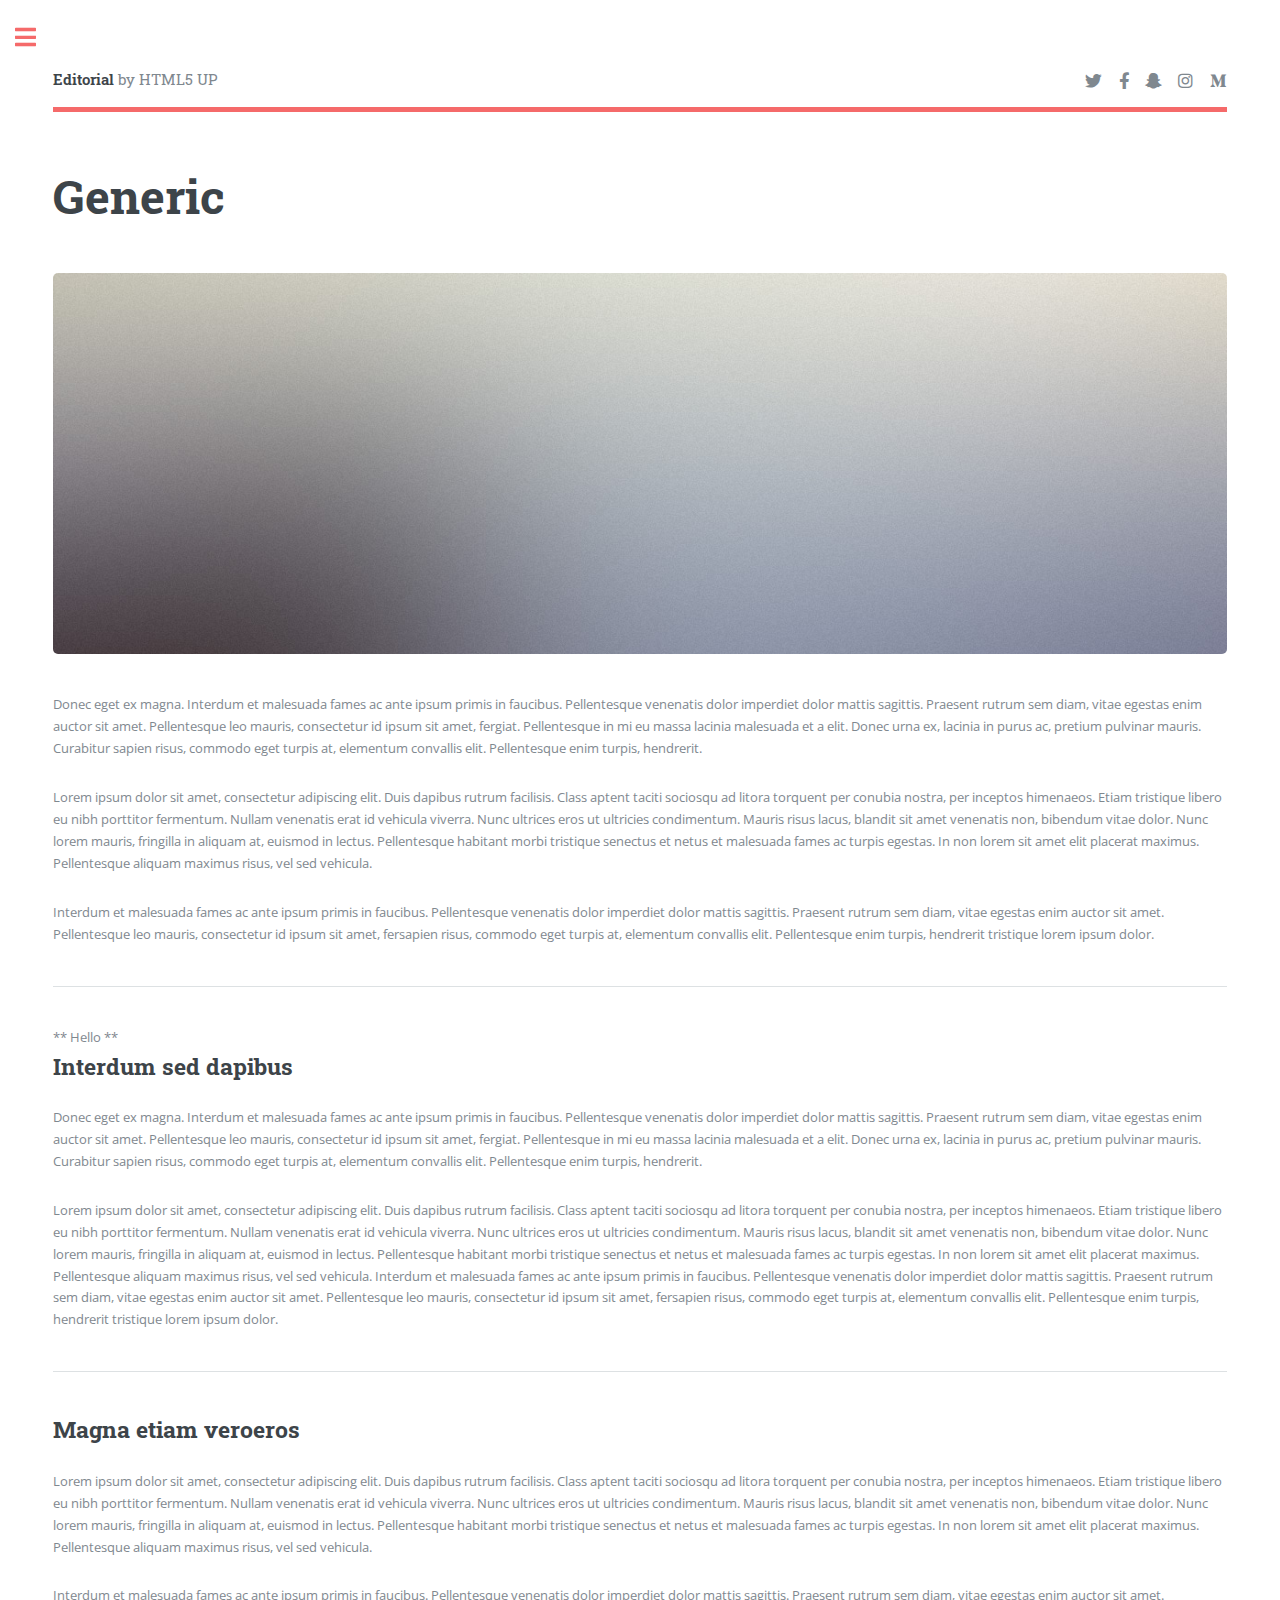
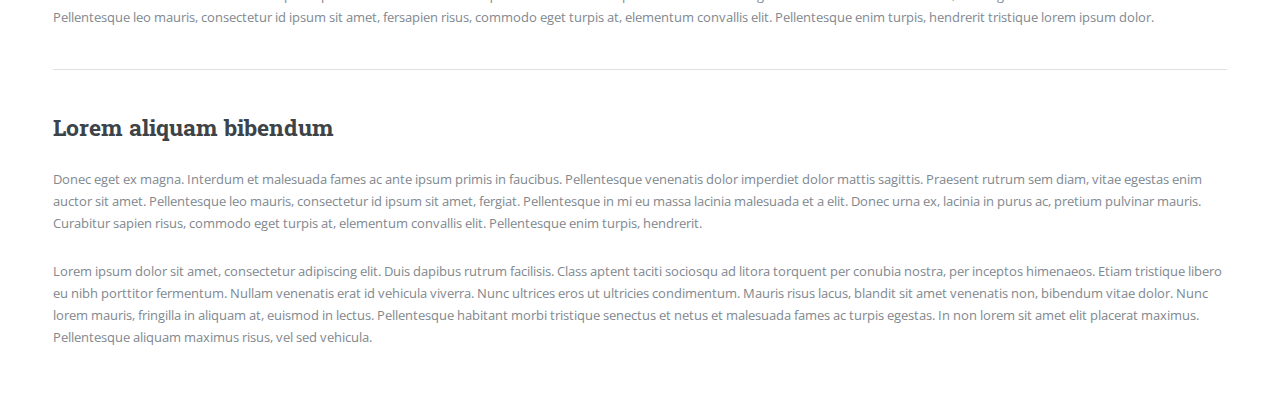
<file: generic.html>
<!DOCTYPE HTML>
<!--
	Editorial by HTML5 UP
	html5up.net | @ajlkn
	Free for personal and commercial use under the CCA 3.0 license (html5up.net/license)
-->
<html>
	<head>
		<title>Generic - Editorial by HTML5 UP</title>
		<meta charset="utf-8" />
		<meta name="viewport" content="width=device-width, initial-scale=1, user-scalable=no" />
		<link rel="stylesheet" href="assets/css/main.css" />
	</head>
	<body class="is-preload">

		<!-- Wrapper -->
			<div id="wrapper">

				<!-- Main -->
					<div id="main">
						<div class="inner">

							<!-- Header -->
								<header id="header">
									<a href="index.html" class="logo"><strong>Editorial</strong> by HTML5 UP</a>
									<ul class="icons">
										<li><a href="#" class="icon brands fa-twitter"><span class="label">Twitter</span></a></li>
										<li><a href="#" class="icon brands fa-facebook-f"><span class="label">Facebook</span></a></li>
										<li><a href="#" class="icon brands fa-snapchat-ghost"><span class="label">Snapchat</span></a></li>
										<li><a href="#" class="icon brands fa-instagram"><span class="label">Instagram</span></a></li>
										<li><a href="#" class="icon brands fa-medium-m"><span class="label">Medium</span></a></li>
									</ul>
								</header>

							<!-- Content -->
								<section>
									<header class="main">
										<h1>Generic</h1>
									</header>

									<span class="image main"><img src="images/pic11.jpg" alt="" /></span>

									<p>Donec eget ex magna. Interdum et malesuada fames ac ante ipsum primis in faucibus. Pellentesque venenatis dolor imperdiet dolor mattis sagittis. Praesent rutrum sem diam, vitae egestas enim auctor sit amet. Pellentesque leo mauris, consectetur id ipsum sit amet, fergiat. Pellentesque in mi eu massa lacinia malesuada et a elit. Donec urna ex, lacinia in purus ac, pretium pulvinar mauris. Curabitur sapien risus, commodo eget turpis at, elementum convallis elit. Pellentesque enim turpis, hendrerit.</p>
									<p>Lorem ipsum dolor sit amet, consectetur adipiscing elit. Duis dapibus rutrum facilisis. Class aptent taciti sociosqu ad litora torquent per conubia nostra, per inceptos himenaeos. Etiam tristique libero eu nibh porttitor fermentum. Nullam venenatis erat id vehicula viverra. Nunc ultrices eros ut ultricies condimentum. Mauris risus lacus, blandit sit amet venenatis non, bibendum vitae dolor. Nunc lorem mauris, fringilla in aliquam at, euismod in lectus. Pellentesque habitant morbi tristique senectus et netus et malesuada fames ac turpis egestas. In non lorem sit amet elit placerat maximus. Pellentesque aliquam maximus risus, vel sed vehicula.</p>
									<p>Interdum et malesuada fames ac ante ipsum primis in faucibus. Pellentesque venenatis dolor imperdiet dolor mattis sagittis. Praesent rutrum sem diam, vitae egestas enim auctor sit amet. Pellentesque leo mauris, consectetur id ipsum sit amet, fersapien risus, commodo eget turpis at, elementum convallis elit. Pellentesque enim turpis, hendrerit tristique lorem ipsum dolor.</p>

									<hr class="major" />
									<span> ** Hello ** </span>
									<h2>Interdum sed dapibus</h2>
									<p>Donec eget ex magna. Interdum et malesuada fames ac ante ipsum primis in faucibus. Pellentesque venenatis dolor imperdiet dolor mattis sagittis. Praesent rutrum sem diam, vitae egestas enim auctor sit amet. Pellentesque leo mauris, consectetur id ipsum sit amet, fergiat. Pellentesque in mi eu massa lacinia malesuada et a elit. Donec urna ex, lacinia in purus ac, pretium pulvinar mauris. Curabitur sapien risus, commodo eget turpis at, elementum convallis elit. Pellentesque enim turpis, hendrerit.</p>
									<p>Lorem ipsum dolor sit amet, consectetur adipiscing elit. Duis dapibus rutrum facilisis. Class aptent taciti sociosqu ad litora torquent per conubia nostra, per inceptos himenaeos. Etiam tristique libero eu nibh porttitor fermentum. Nullam venenatis erat id vehicula viverra. Nunc ultrices eros ut ultricies condimentum. Mauris risus lacus, blandit sit amet venenatis non, bibendum vitae dolor. Nunc lorem mauris, fringilla in aliquam at, euismod in lectus. Pellentesque habitant morbi tristique senectus et netus et malesuada fames ac turpis egestas. In non lorem sit amet elit placerat maximus. Pellentesque aliquam maximus risus, vel sed vehicula. Interdum et malesuada fames ac ante ipsum primis in faucibus. Pellentesque venenatis dolor imperdiet dolor mattis sagittis. Praesent rutrum sem diam, vitae egestas enim auctor sit amet. Pellentesque leo mauris, consectetur id ipsum sit amet, fersapien risus, commodo eget turpis at, elementum convallis elit. Pellentesque enim turpis, hendrerit tristique lorem ipsum dolor.</p>

									<hr class="major" />

									<h2>Magna etiam veroeros</h2>
									<p>Lorem ipsum dolor sit amet, consectetur adipiscing elit. Duis dapibus rutrum facilisis. Class aptent taciti sociosqu ad litora torquent per conubia nostra, per inceptos himenaeos. Etiam tristique libero eu nibh porttitor fermentum. Nullam venenatis erat id vehicula viverra. Nunc ultrices eros ut ultricies condimentum. Mauris risus lacus, blandit sit amet venenatis non, bibendum vitae dolor. Nunc lorem mauris, fringilla in aliquam at, euismod in lectus. Pellentesque habitant morbi tristique senectus et netus et malesuada fames ac turpis egestas. In non lorem sit amet elit placerat maximus. Pellentesque aliquam maximus risus, vel sed vehicula.</p>
									<p>Interdum et malesuada fames ac ante ipsum primis in faucibus. Pellentesque venenatis dolor imperdiet dolor mattis sagittis. Praesent rutrum sem diam, vitae egestas enim auctor sit amet. Pellentesque leo mauris, consectetur id ipsum sit amet, fersapien risus, commodo eget turpis at, elementum convallis elit. Pellentesque enim turpis, hendrerit tristique lorem ipsum dolor.</p>

									<hr class="major" />

									<h2>Lorem aliquam bibendum</h2>
									<p>Donec eget ex magna. Interdum et malesuada fames ac ante ipsum primis in faucibus. Pellentesque venenatis dolor imperdiet dolor mattis sagittis. Praesent rutrum sem diam, vitae egestas enim auctor sit amet. Pellentesque leo mauris, consectetur id ipsum sit amet, fergiat. Pellentesque in mi eu massa lacinia malesuada et a elit. Donec urna ex, lacinia in purus ac, pretium pulvinar mauris. Curabitur sapien risus, commodo eget turpis at, elementum convallis elit. Pellentesque enim turpis, hendrerit.</p>
									<p>Lorem ipsum dolor sit amet, consectetur adipiscing elit. Duis dapibus rutrum facilisis. Class aptent taciti sociosqu ad litora torquent per conubia nostra, per inceptos himenaeos. Etiam tristique libero eu nibh porttitor fermentum. Nullam venenatis erat id vehicula viverra. Nunc ultrices eros ut ultricies condimentum. Mauris risus lacus, blandit sit amet venenatis non, bibendum vitae dolor. Nunc lorem mauris, fringilla in aliquam at, euismod in lectus. Pellentesque habitant morbi tristique senectus et netus et malesuada fames ac turpis egestas. In non lorem sit amet elit placerat maximus. Pellentesque aliquam maximus risus, vel sed vehicula.</p>

								</section>

						</div>
					</div>

				<!-- Sidebar -->
					<div id="sidebar">
						<div class="inner">

							<!-- Search -->
								<section id="search" class="alt">
									<form method="post" action="#">
										<input type="text" name="query" id="query" placeholder="Search" />
									</form>
								</section>

							<!-- Menu -->
								<nav id="menu">
									<header class="major">
										<h2>Menu</h2>
									</header>
									<ul>
										<li><a href="index.html">Homepage</a></li>
										<li><a href="generic.html">Generic</a></li>
										<li><a href="elements.html">Elements</a></li>
										<li>
											<span class="opener">Submenu</span>
											<ul>
												<li><a href="#">Lorem Dolor</a></li>
												<li><a href="#">Ipsum Adipiscing</a></li>
												<li><a href="#">Tempus Magna</a></li>
												<li><a href="#">Feugiat Veroeros</a></li>
											</ul>
										</li>
										<li><a href="#">Etiam Dolore</a></li>
										<li><a href="#">Adipiscing</a></li>
										<li>
											<span class="opener">Another Submenu</span>
											<ul>
												<li><a href="#">Lorem Dolor</a></li>
												<li><a href="#">Ipsum Adipiscing</a></li>
												<li><a href="#">Tempus Magna</a></li>
												<li><a href="#">Feugiat Veroeros</a></li>
											</ul>
										</li>
										<li><a href="#">Maximus Erat</a></li>
										<li><a href="#">Sapien Mauris</a></li>
										<li><a href="#">Amet Lacinia</a></li>
									</ul>
								</nav>

							<!-- Section -->
								<section>
									<header class="major">
										<h2>Ante interdum</h2>
									</header>
									<div class="mini-posts">
										<article>
											<a href="#" class="image"><img src="images/pic07.jpg" alt="" /></a>
											<p>Aenean ornare velit lacus, ac varius enim lorem ullamcorper dolore aliquam.</p>
										</article>
										<article>
											<a href="#" class="image"><img src="images/pic08.jpg" alt="" /></a>
											<p>Aenean ornare velit lacus, ac varius enim lorem ullamcorper dolore aliquam.</p>
										</article>
										<article>
											<a href="#" class="image"><img src="images/pic09.jpg" alt="" /></a>
											<p>Aenean ornare velit lacus, ac varius enim lorem ullamcorper dolore aliquam.</p>
										</article>
									</div>
									<ul class="actions">
										<li><a href="#" class="button">More</a></li>
									</ul>
								</section>

							<!-- Section -->
								<section>
									<header class="major">
										<h2>Get in touch</h2>
									</header>
									<p>Sed varius enim lorem ullamcorper dolore aliquam aenean ornare velit lacus, ac varius enim lorem ullamcorper dolore. Proin sed aliquam facilisis ante interdum. Sed nulla amet lorem feugiat tempus aliquam.</p>
									<ul class="contact">
										<li class="icon solid fa-envelope"><a href="#">information@untitled.tld</a></li>
										<li class="icon solid fa-phone">(000) 000-0000</li>
										<li class="icon solid fa-home">1234 Somewhere Road #8254<br />
										Nashville, TN 00000-0000</li>
									</ul>
								</section>

							<!-- Footer -->
								<footer id="footer">
									<p class="copyright">&copy; Untitled. All rights reserved. Demo Images: <a href="https://unsplash.com">Unsplash</a>. Design: <a href="https://html5up.net">HTML5 UP</a>.</p>
								</footer>

						</div>
					</div>

			</div>

		<!-- Scripts -->
			<script src="assets/js/jquery.min.js"></script>
			<script src="assets/js/browser.min.js"></script>
			<script src="assets/js/breakpoints.min.js"></script>
			<script src="assets/js/util.js"></script>
			<script src="assets/js/main.js"></script>

	</body>
</html>
</file>
<file: header.html>
<!DOCTYPE HTML>

<html>
	<head>
		<title>Arnab Rahman Chowdhury</title>
		<meta charset="utf-8" />
		<meta name="viewport" content="width=device-width, initial-scale=1, user-scalable=no" />
		<link rel="stylesheet" href="assets/css/main.css" />
	</head>
	<body class="is-preload">

		<!-- Wrapper -->
			<div id="wrapper">

				<!-- Main -->
					<div id="main">
						<div class="inner">
                            <!-- Header -->
                            <header id="header">
                                <ul class="icons">
                                    <li><a href="https://www.facebook.com/a.r.chowdhury.18/" class="icon brands fa-facebook-f"><span class="label">Facebook</span></a></li>
                                    <li><a href="https://www.instagram.com/chowdhury_arnab_rahman/" class="icon brands fa-instagram"><span class="label">Instagram</span></a></li>
                                    <li><a href="https://linkedin.com/in/archowdhury18" class="icon brands fa fa-linkedin"><span class="label">Linkedin</span></a></li>
                                    <li><a href="https://github.com/chowdhury18" class="icon brands fab fa-github-square"><span class="label">Github</span></a></li>
                                </ul>
                            </header>
                        </div>
                    </div>
            </div>
    </body>
</html>
</file>
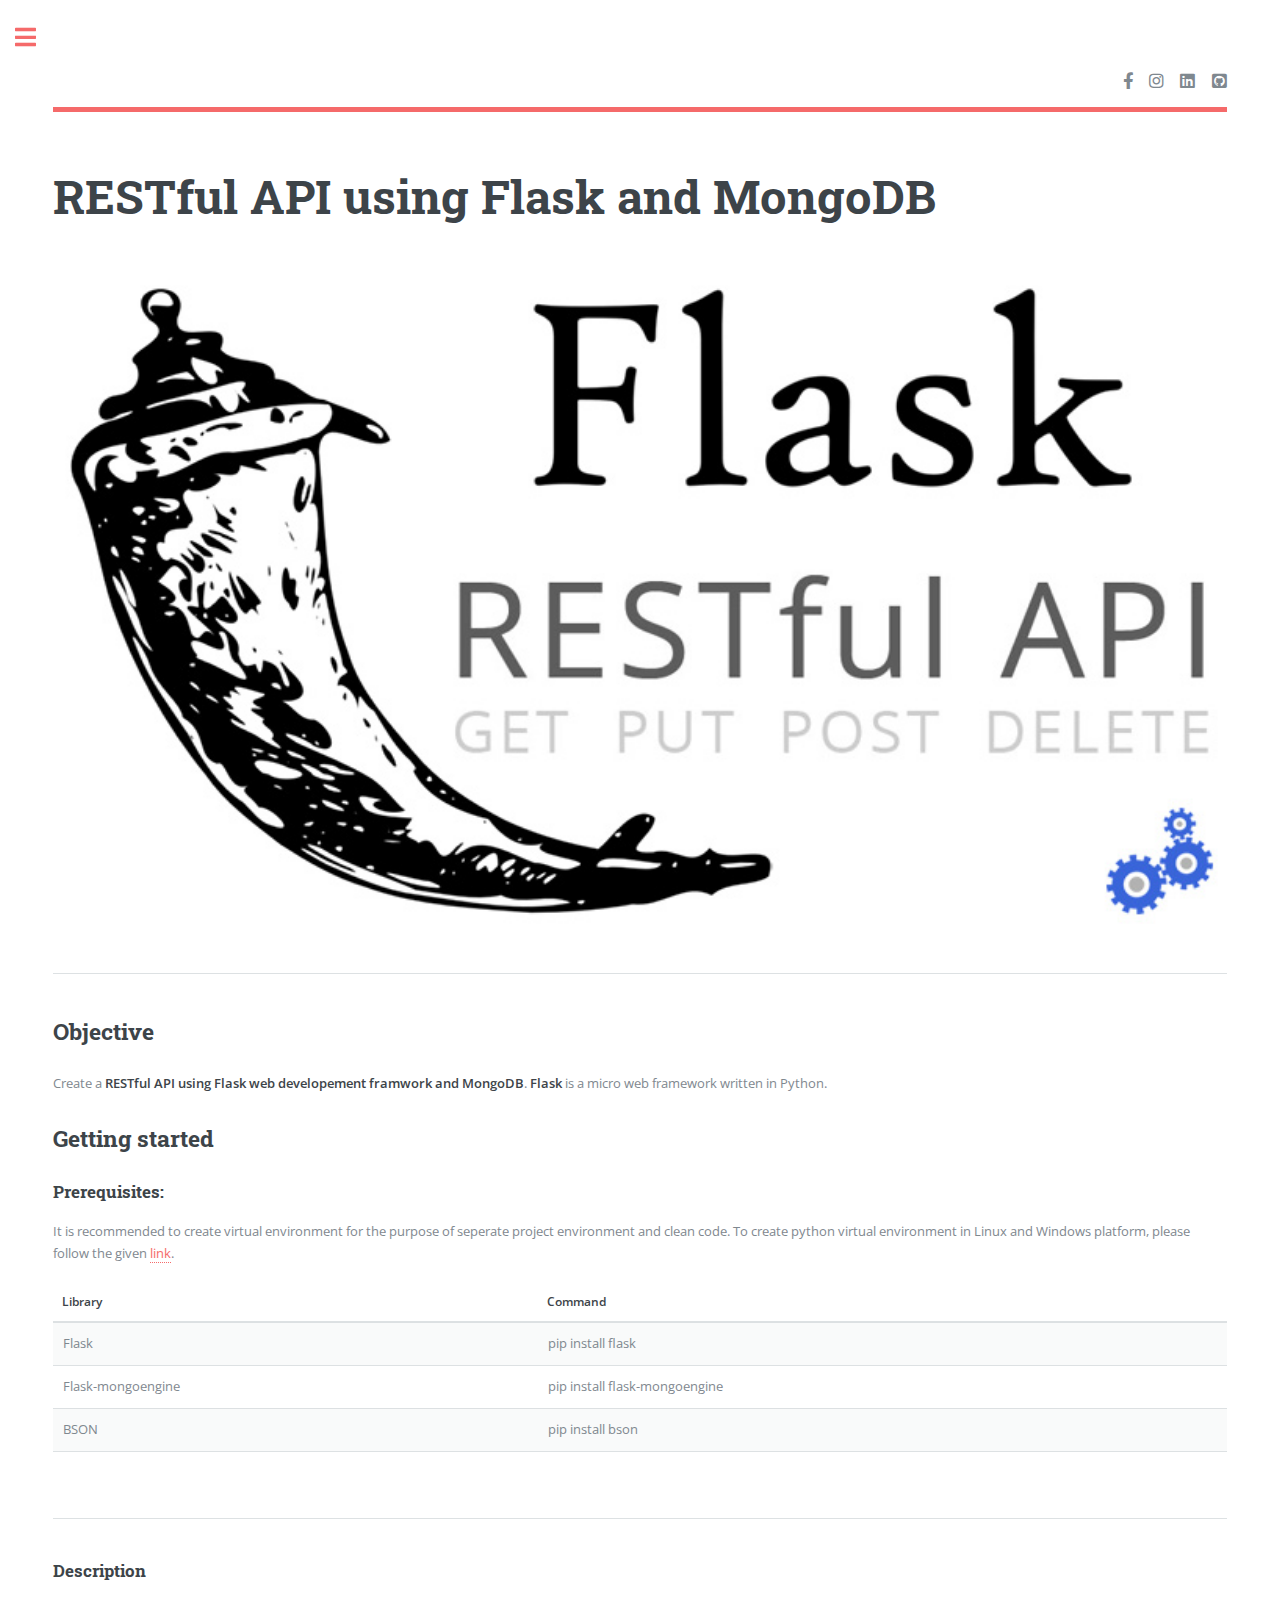
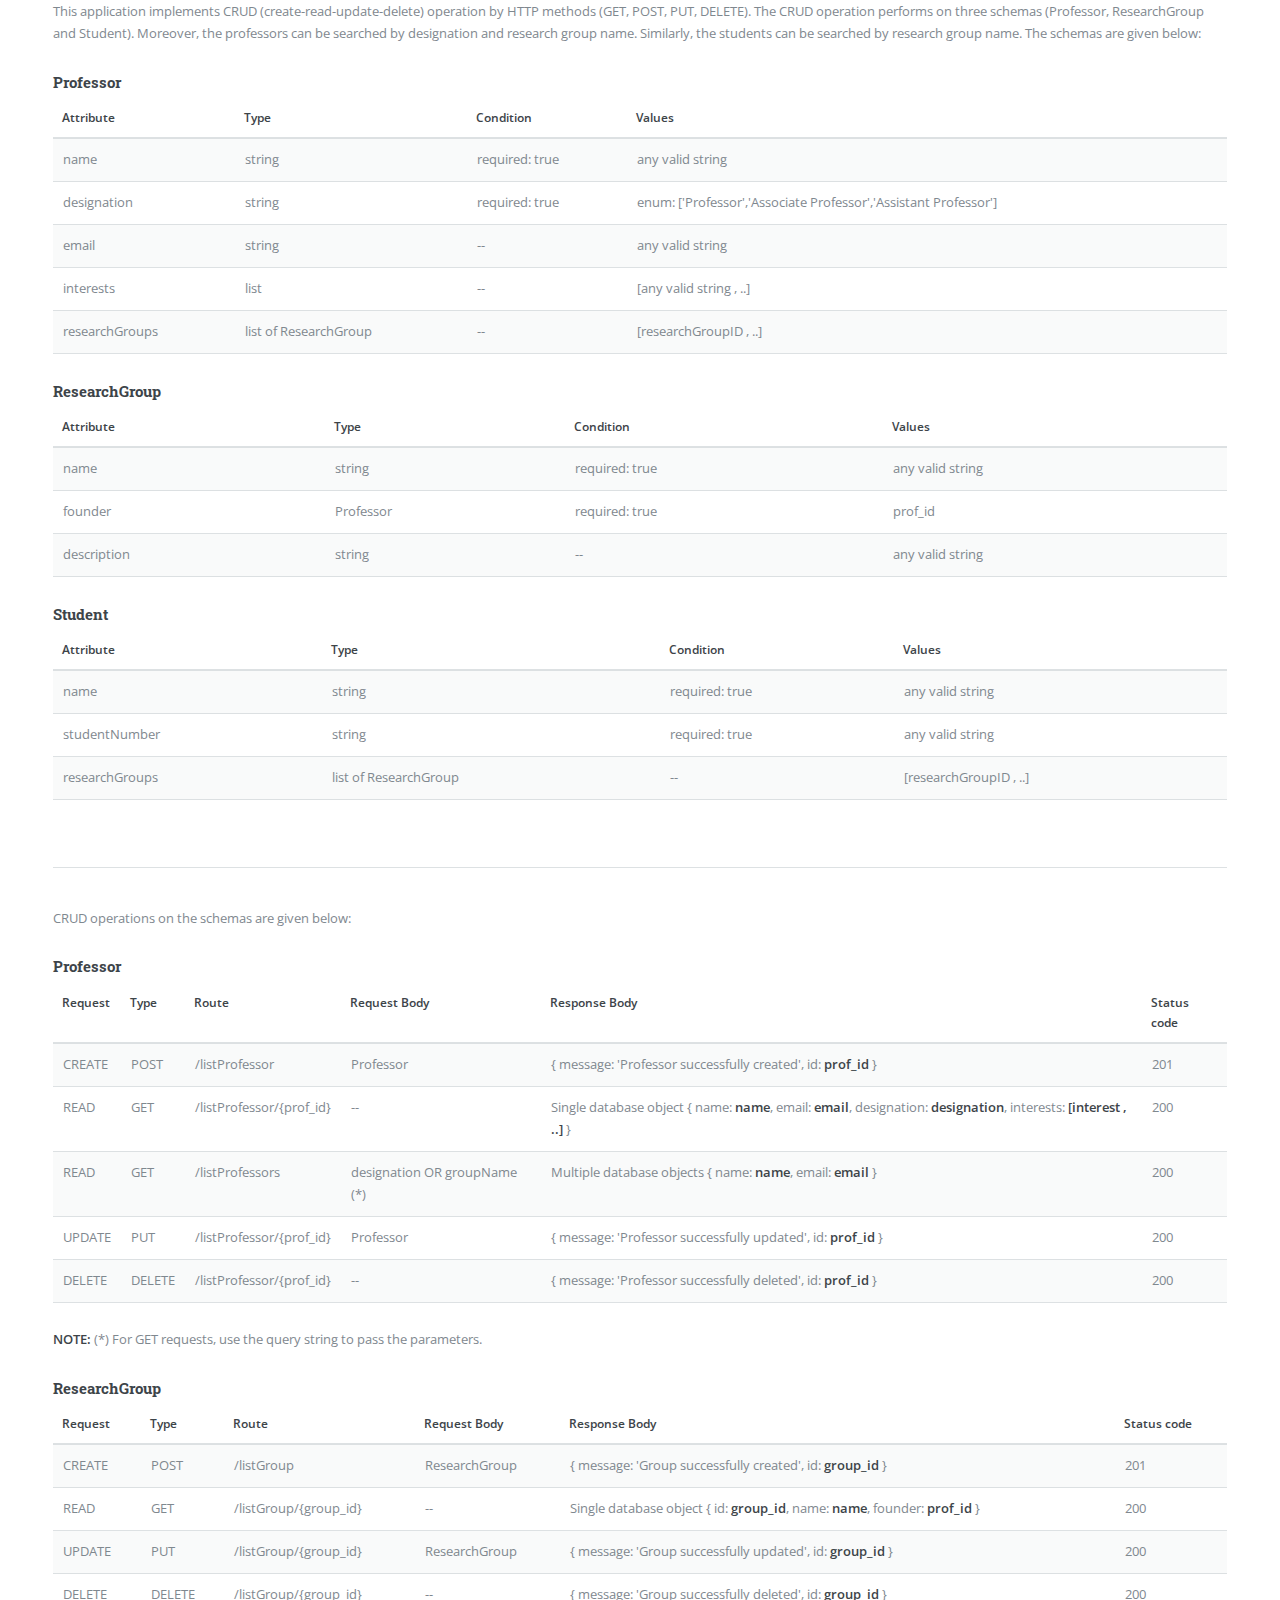
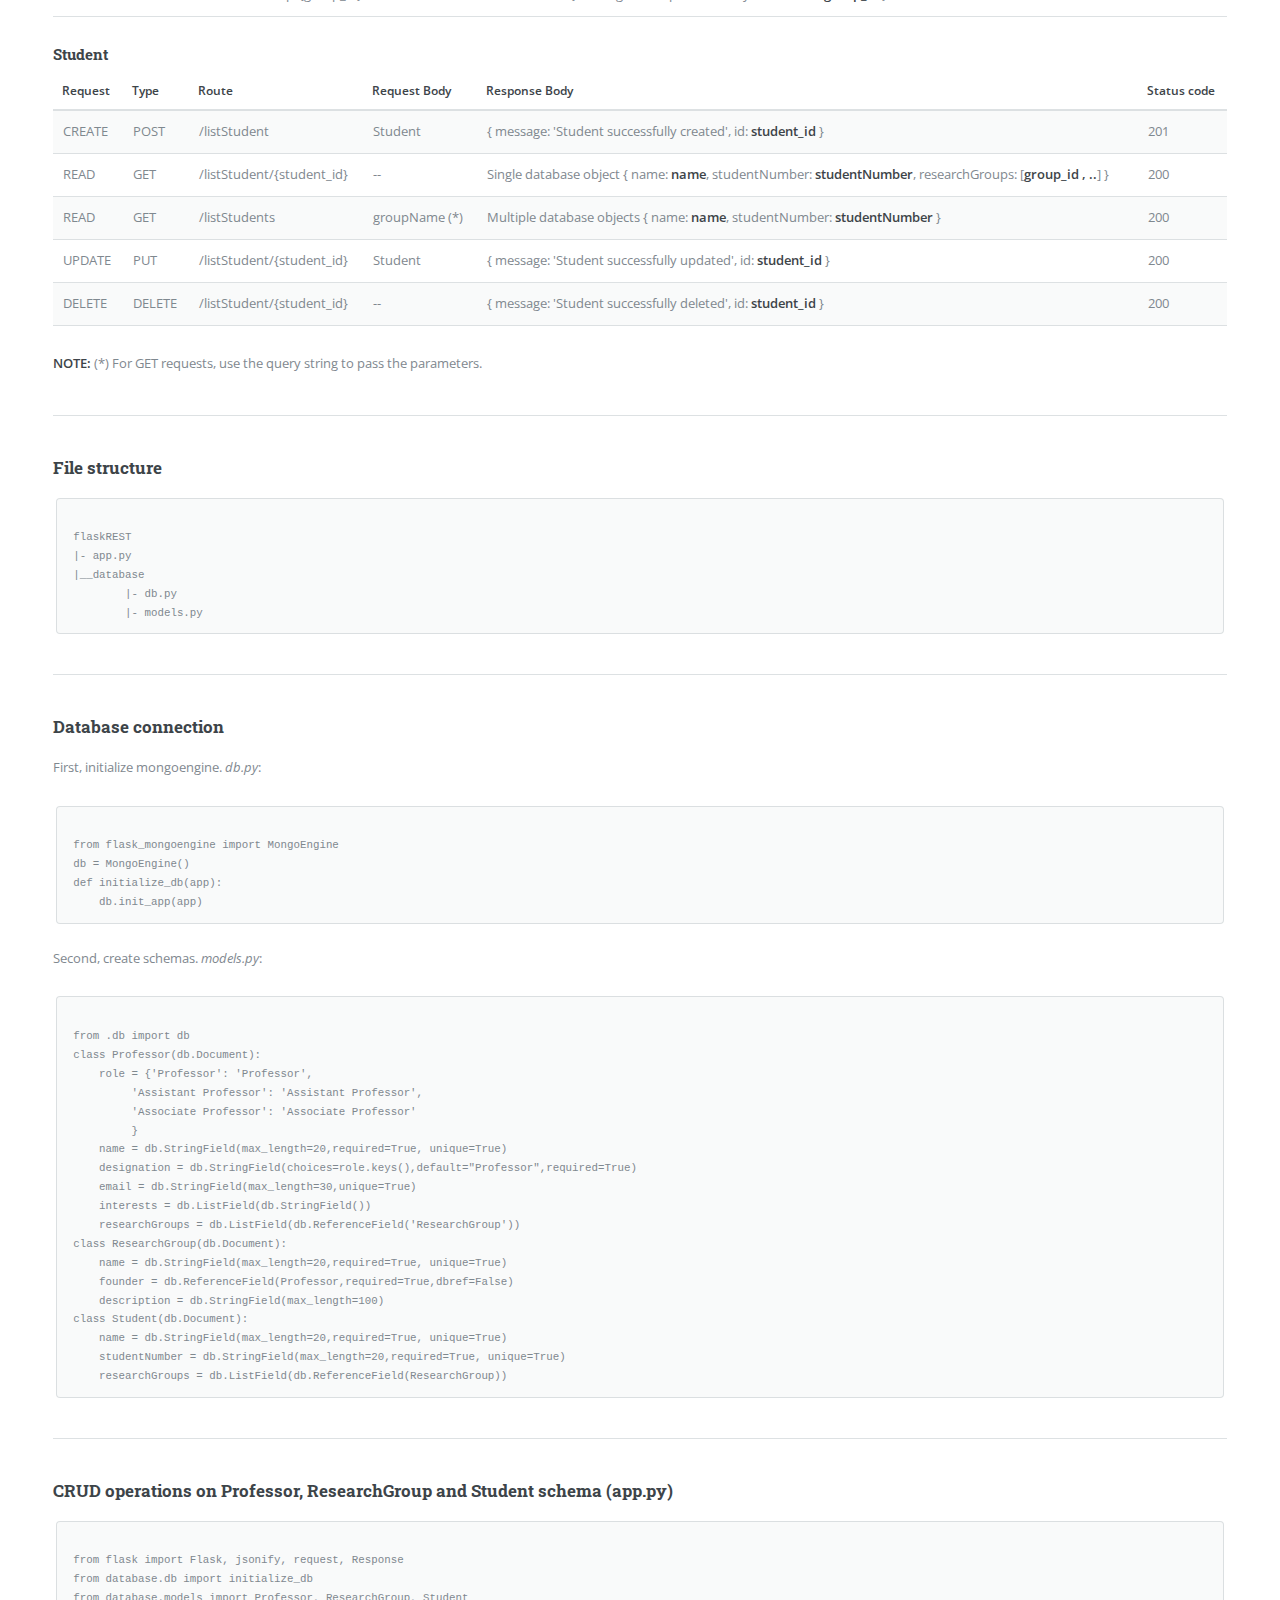
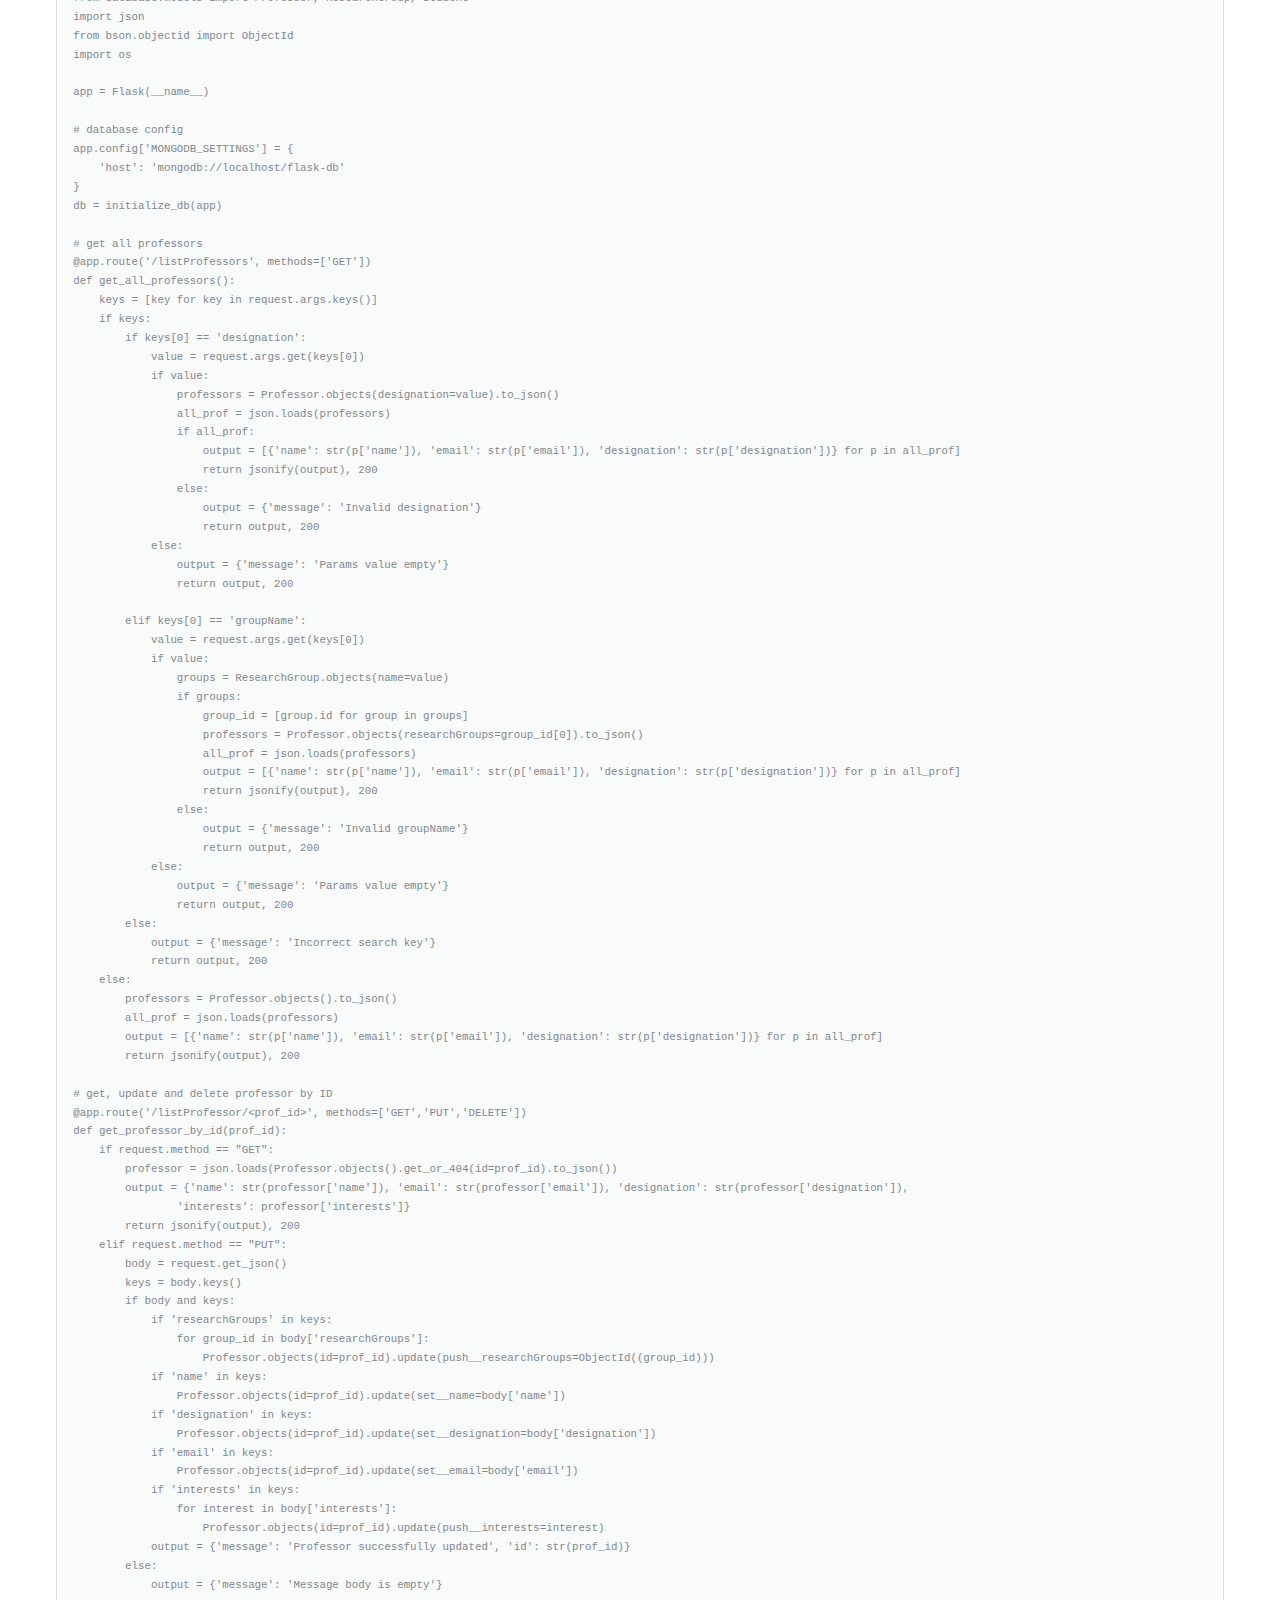
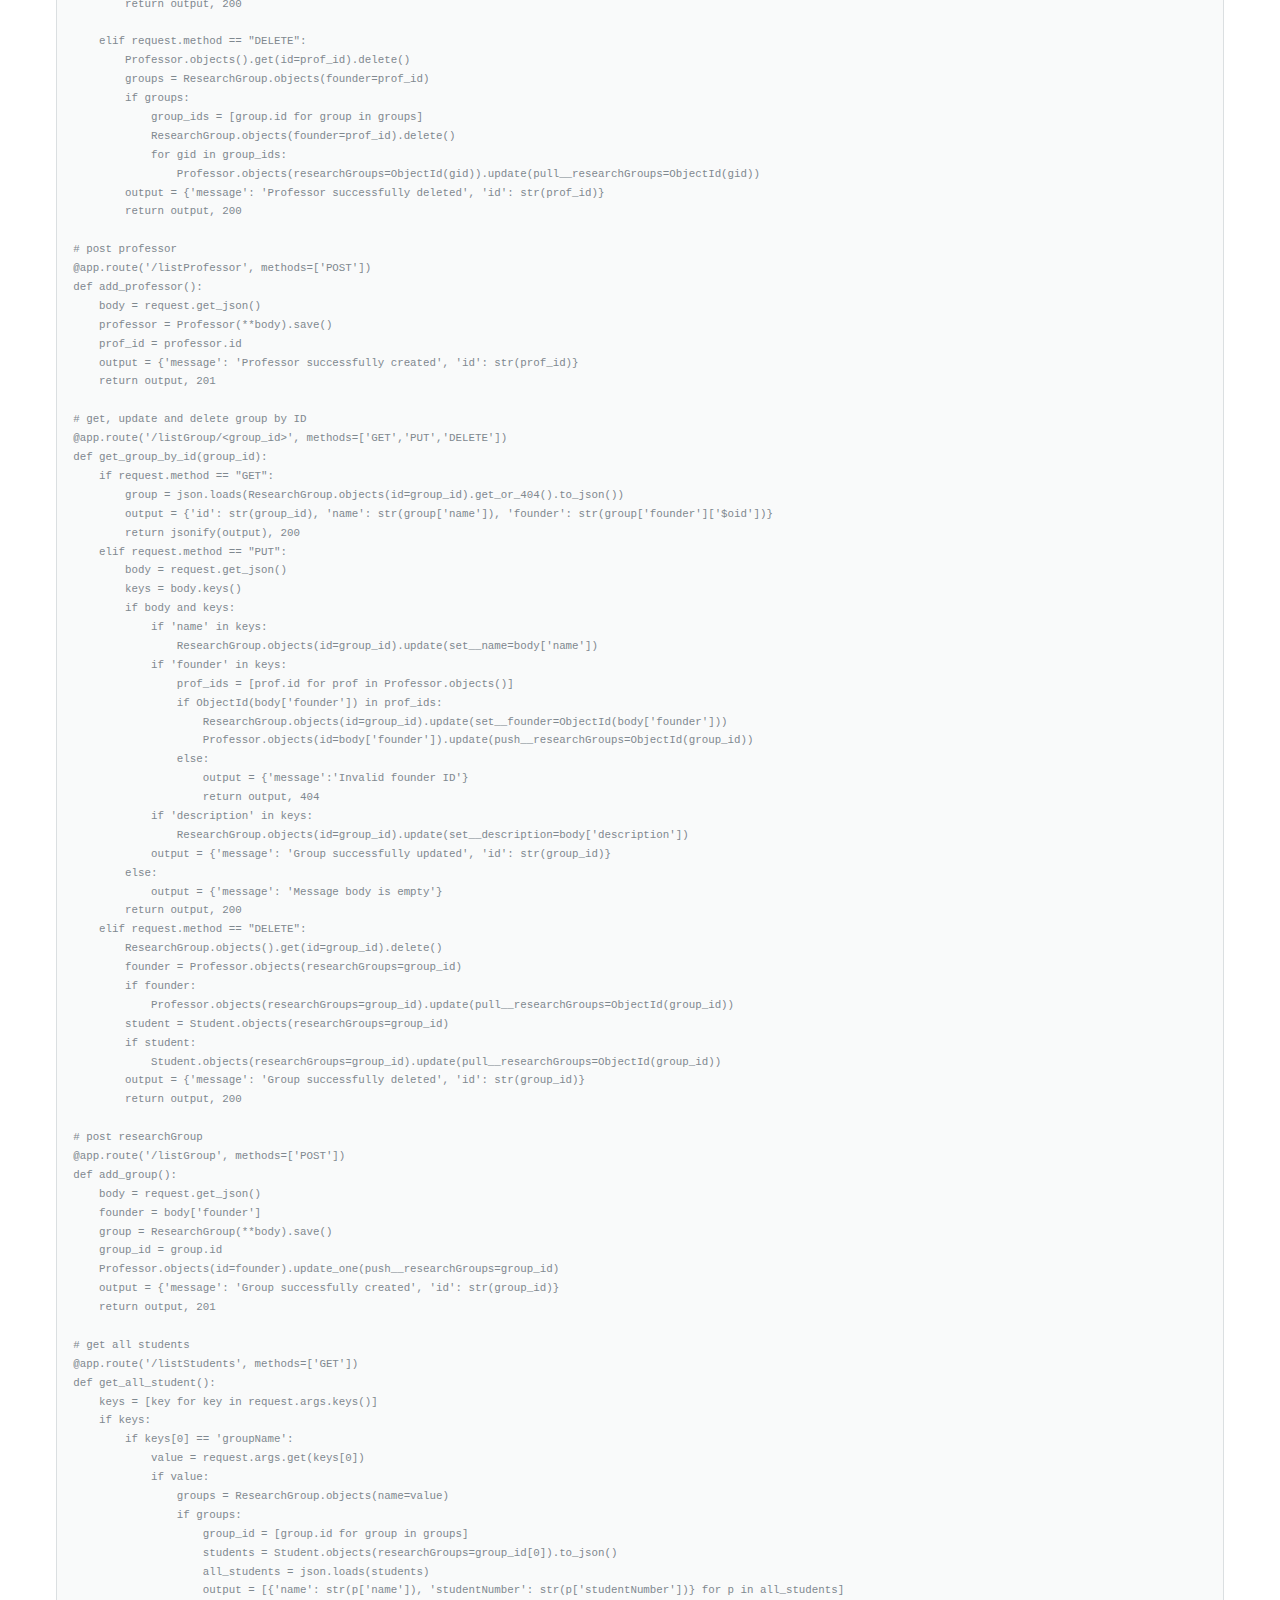
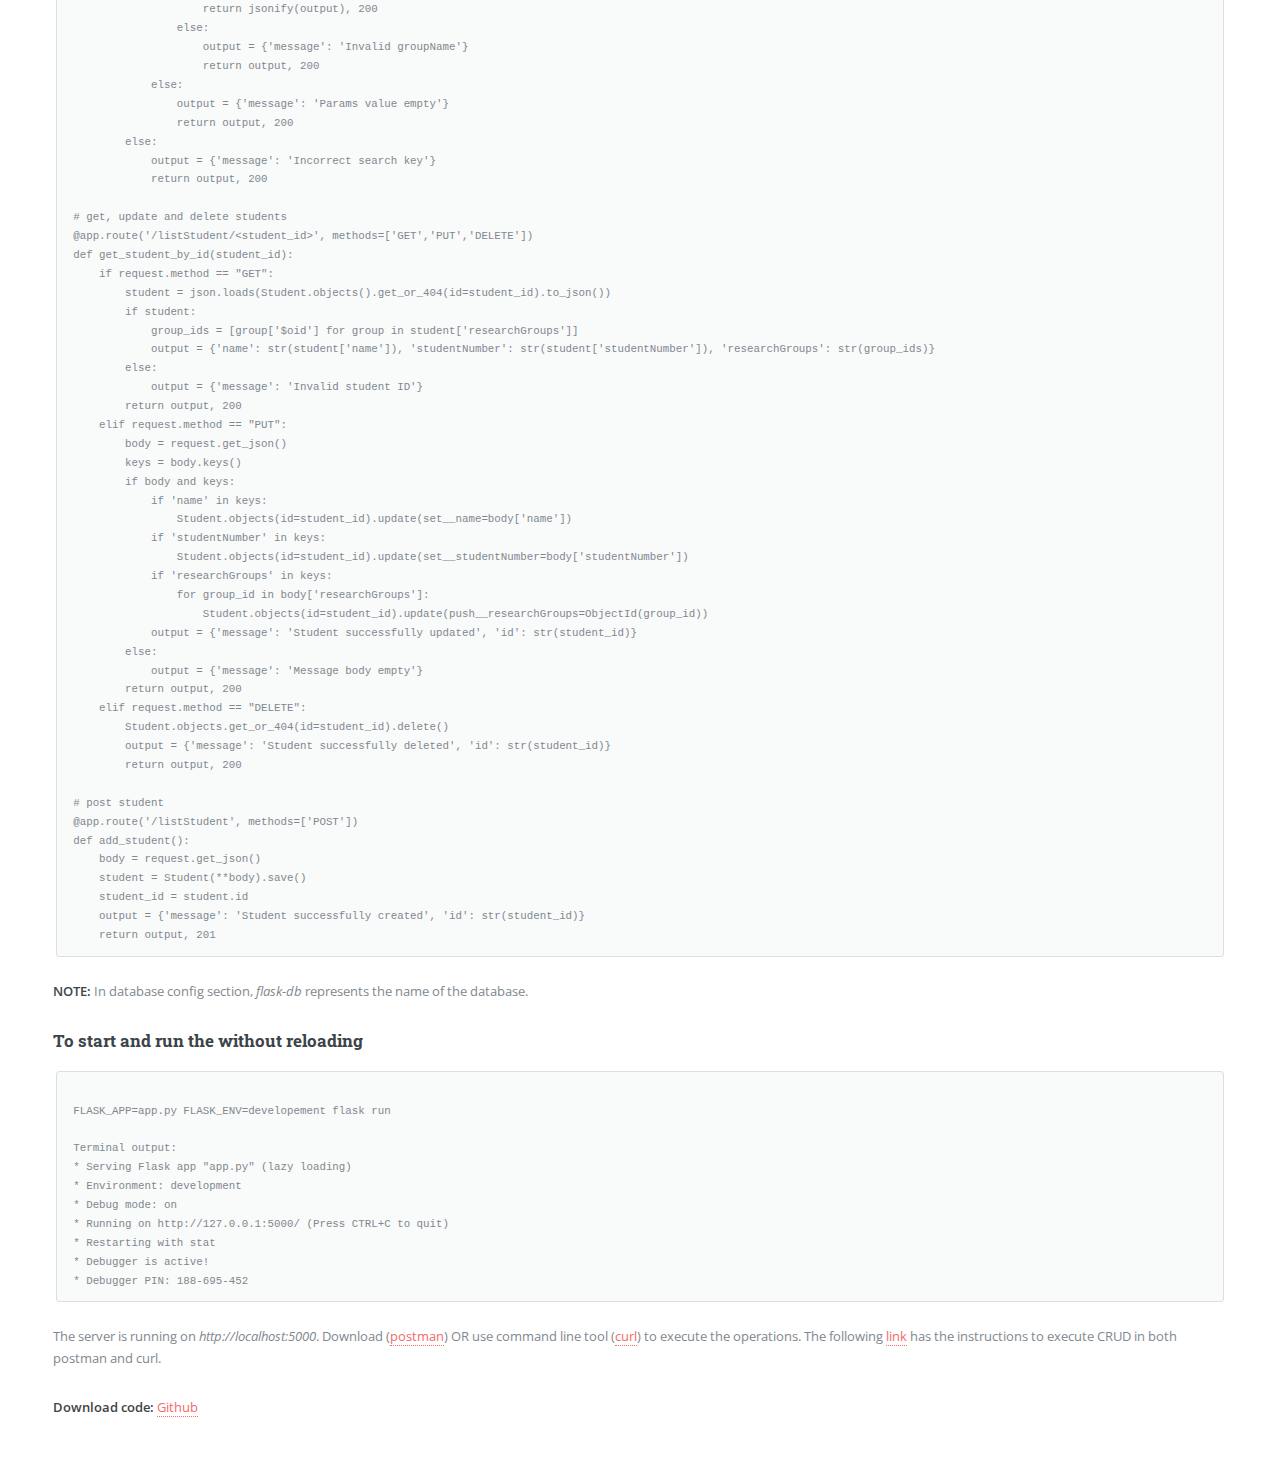
<file: blogs/flaskREST.html>
<!DOCTYPE HTML>
<!--
	Editorial by HTML5 UP
	html5up.net | @ajlkn
	Free for personal and commercial use under the CCA 3.0 license (html5up.net/license)
-->
<html>
	<head>
		<title>Arnab Rahman Chowdhury</title>
		<meta charset="utf-8" />
		<meta name="viewport" content="width=device-width, initial-scale=1, user-scalable=no" />
		<link rel="stylesheet" href="../assets/css/main.css" />
	</head>
	<body class="is-preload">

		<!-- Wrapper -->
			<div id="wrapper">

				<!-- Main -->
					<div id="main">
						<div class="inner">

							<!-- Header -->
								<header id="header">
									<ul class="icons">
										<li><a href="https://www.facebook.com/a.r.chowdhury.18/" class="icon brands fa-facebook-f"><span class="label">Facebook</span></a></li>
										<li><a href="https://www.instagram.com/chowdhury_arnab_rahman/" class="icon brands fa-instagram"><span class="label">Instagram</span></a></li>
										<li><a href="https://linkedin.com/in/archowdhury18" class="icon brands fa fa-linkedin"><span class="label">Linkedin</span></a></li>
										<li><a href="https://github.com/chowdhury18" class="icon brands fab fa-github-square"><span class="label">Github</span></a></li>
									</ul>
								</header>

							<!-- Banner -->
								<section>
									<header class="main">
										<h1>RESTful API using Flask and MongoDB</h1>
									</header>

									<span class="image main"><img src="../images/flaskREST.jpg" alt="" /></span>

									<hr class="major" />
									<h2>Objective</h2>
									<p>
										Create a <b>RESTful API using Flask web developement framwork and MongoDB</b>. <b>Flask</b> is a micro web framework written in Python.
									</p>
									<h2>Getting started</h2>
									<h3>Prerequisites:</h3>
									<p> It is recommended to create virtual environment for the purpose of seperate project environment and clean code. To create python virtual environment in Linux and Windows platform, please follow the given <a href="https://www.geeksforgeeks.org/creating-python-virtual-environment-windows-linux/"> link</a>.
									<div class="table-wrapper">
										<table>
											<thead>
												<tr>
													<th>Library</th>
													<th>Command</th>
												</tr>
											</thead>
											<tbody>
												<tr>
													<td>Flask</td>
													<td>pip install flask</td>
												</tr>
												<tr>
													<td>Flask-mongoengine</td>
													<td>pip install flask-mongoengine</td>
												</tr>
												<tr>
													<td>BSON</td>
													<td>pip install bson</td>
												</tr>
											</tbody>
										</table>
									</div>
									<hr class="major" />
									<h3>Description</h3>
									<p>This application implements CRUD (create-read-update-delete) operation by HTTP methods (GET, POST, PUT, DELETE). The CRUD operation performs on three schemas (Professor, ResearchGroup and Student). Moreover, the professors can be searched by designation and research group name. Similarly, the students can be searched by research group name. The schemas are given below:</p>
									<h4> Professor </h4>
									<div class="table-wrapper">
										<table>
											<thead>
												<tr>
													<th>Attribute</th>
													<th>Type</th>
													<th>Condition</th>
													<th>Values</th>
												</tr>
											</thead>
											<tbody>
												<tr>
													<td>name</td>
													<td>string</td>
													<td>required: true</td>
													<td>any valid string</td>
												</tr>
												<tr>
													<td>designation</td>
													<td>string</td>
													<td>required: true</td>
													<td>enum: ['Professor','Associate Professor','Assistant Professor']</td>
												</tr>
												<tr>
													<td>email</td>
													<td>string</td>
													<td>--</td>
													<td>any valid string</td>
												</tr>
												<tr>
													<td>interests</td>
													<td>list</td>
													<td>--</td>
													<td>[any valid string , ..]</td>
												</tr>
												<tr>
													<td>researchGroups</td>
													<td>list of ResearchGroup</td>
													<td>--</td>
													<td>[researchGroupID , ..]</td>
												</tr>
											</tbody>
										</table>
									</div>
									<h4> ResearchGroup </h4>
									<div class="table-wrapper">
										<table>
											<thead>
												<tr>
													<th>Attribute</th>
													<th>Type</th>
													<th>Condition</th>
													<th>Values</th>
												</tr>
											</thead>
											<tbody>
												<tr>
													<td>name</td>
													<td>string</td>
													<td>required: true</td>
													<td>any valid string</td>
												</tr>
												<tr>
													<td>founder</td>
													<td>Professor</td>
													<td>required: true</td>
													<td>prof_id</td>
												</tr>
												<tr>
													<td>description</td>
													<td>string</td>
													<td>--</td>
													<td>any valid string</td>
												</tr>
											</tbody>
										</table>
									</div>
									<h4> Student </h4>
									<div class="table-wrapper">
										<table>
											<thead>
												<tr>
													<th>Attribute</th>
													<th>Type</th>
													<th>Condition</th>
													<th>Values</th>
												</tr>
											</thead>
											<tbody>
												<tr>
													<td>name</td>
													<td>string</td>
													<td>required: true</td>
													<td>any valid string</td>
												</tr>
												<tr>
													<td>studentNumber</td>
													<td>string</td>
													<td>required: true</td>
													<td>any valid string</td>
												</tr>
												<tr>
													<td>researchGroups</td>
													<td>list of ResearchGroup</td>
													<td>--</td>
													<td>[researchGroupID , ..]</td>
												</tr>
											</tbody>
										</table>
									</div>
									<hr class="major" />
									<p>CRUD operations on the schemas are given below:</p>
									<h4> Professor </h4>
									<div class="table-wrapper">
										<table>
											<thead>
												<tr>
													<th>Request</th>
													<th>Type</th>
													<th>Route</th>
													<th>Request Body</th>
													<th>Response Body</th>
													<th>Status code</th>
												</tr>
											</thead>
											<tbody>
												<tr>
													<td>CREATE</td>
													<td>POST</td>
													<td>/listProfessor</td>
													<td>Professor</td>
													<td>{ message: 'Professor successfully created', id: <b>prof_id</b> }</td>
													<td>201</td>
												</tr>
												<tr>
													<td>READ</td>
													<td>GET</td>
													<td>/listProfessor/{prof_id}</td>
													<td>--</td>
													<td>Single database object { name: <b>name</b>, email: <b>email</b>, designation: <b>designation</b>, interests: <b>[interest , ..]</b> }</td>
													<td>200</td>
												</tr>
												<tr>
													<td>READ</td>
													<td>GET</td>
													<td>/listProfessors</td>
													<td>designation OR groupName (*)</td>
													<td>Multiple database objects { name: <b>name</b>, email: <b>email</b> }</td>
													<td>200</td>
												</tr>
												<tr>
													<td>UPDATE</td>
													<td>PUT</td>
													<td>/listProfessor/{prof_id}</td>
													<td>Professor</td>
													<td>{ message: 'Professor successfully updated', id: <b>prof_id</b> }</td>
													<td>200</td>
												</tr>
												<tr>
													<td>DELETE</td>
													<td>DELETE</td>
													<td>/listProfessor/{prof_id}</td>
													<td>--</td>
													<td>{ message: 'Professor successfully deleted', id: <b>prof_id</b> }</td>
													<td>200</td>
												</tr>
											</tbody>
										</table>
									</div>
									<p><b>NOTE:</b> (*) For GET requests, use the query string to pass the parameters.</p>
									<h4> ResearchGroup </h4>
									<div class="table-wrapper">
										<table>
											<thead>
												<tr>
													<th>Request</th>
													<th>Type</th>
													<th>Route</th>
													<th>Request Body</th>
													<th>Response Body</th>
													<th>Status code</th>
												</tr>
											</thead>
											<tbody>
												<tr>
													<td>CREATE</td>
													<td>POST</td>
													<td>/listGroup</td>
													<td>ResearchGroup</td>
													<td>{ message: 'Group successfully created', id: <b>group_id</b> }</td>
													<td>201</td>
												</tr>
												<tr>
													<td>READ</td>
													<td>GET</td>
													<td>/listGroup/{group_id}</td>
													<td>--</td>
													<td>Single database object { id: <b>group_id</b>, name: <b>name</b>, founder: <b>prof_id</b> }</td>
													<td>200</td>
												</tr>
												<tr>
													<td>UPDATE</td>
													<td>PUT</td>
													<td>/listGroup/{group_id}</td>
													<td>ResearchGroup</td>
													<td>{ message: 'Group successfully updated', id: <b>group_id</b> }</td>
													<td>200</td>
												</tr>
												<tr>
													<td>DELETE</td>
													<td>DELETE</td>
													<td>/listGroup/{group_id}</td>
													<td>--</td>
													<td>{ message: 'Group successfully deleted', id: <b>group_id</b> }</td>
													<td>200</td>
												</tr>
											</tbody>
										</table>
									</div>
									<h4> Student </h4>
									<div class="table-wrapper">
										<table>
											<thead>
												<tr>
													<th>Request</th>
													<th>Type</th>
													<th>Route</th>
													<th>Request Body</th>
													<th>Response Body</th>
													<th>Status code</th>
												</tr>
											</thead>
											<tbody>
												<tr>
													<td>CREATE</td>
													<td>POST</td>
													<td>/listStudent</td>
													<td>Student</td>
													<td>{ message: 'Student successfully created', id: <b>student_id</b> }</td>
													<td>201</td>
												</tr>
												<tr>
													<td>READ</td>
													<td>GET</td>
													<td>/listStudent/{student_id}</td>
													<td>--</td>
													<td>Single database object { name: <b>name</b>, studentNumber: <b>studentNumber</b>, researchGroups: [<b>group_id , ..</b>] }</td>
													<td>200</td>
												</tr>
												<tr>
													<td>READ</td>
													<td>GET</td>
													<td>/listStudents</td>
													<td>groupName (*)</td>
													<td>Multiple database objects { name: <b>name</b>, studentNumber: <b>studentNumber</b> }</td>
													<td>200</td>
												</tr>
												<tr>
													<td>UPDATE</td>
													<td>PUT</td>
													<td>/listStudent/{student_id}</td>
													<td>Student</td>
													<td>{ message: 'Student successfully updated', id: <b>student_id</b> }</td>
													<td>200</td>
												</tr>
												<tr>
													<td>DELETE</td>
													<td>DELETE</td>
													<td>/listStudent/{student_id}</td>
													<td>--</td>
													<td>{ message: 'Student successfully deleted', id: <b>student_id</b> }</td>
													<td>200</td>
												</tr>
											</tbody>
										</table>
									</div>
									<p><b>NOTE:</b> (*) For GET requests, use the query string to pass the parameters.</p>
									<hr class="major" />

									<h3>File structure</h3>
									<pre><code>
flaskREST
|- app.py
|__database
	|- db.py
	|- models.py
</code></pre>

									<hr class="major" />

									<h3>Database connection</h3>
									<p>First, initialize mongoengine. <i>db.py</i>:</p>
									<pre><code>
from flask_mongoengine import MongoEngine
db = MongoEngine()
def initialize_db(app):
    db.init_app(app)
</code></pre>
									<p>Second, create schemas. <i>models.py</i>: </p>

									<pre><code>
from .db import db
class Professor(db.Document):
    role = {'Professor': 'Professor',
         'Assistant Professor': 'Assistant Professor',
         'Associate Professor': 'Associate Professor'
         }
    name = db.StringField(max_length=20,required=True, unique=True)
    designation = db.StringField(choices=role.keys(),default="Professor",required=True)
    email = db.StringField(max_length=30,unique=True)
    interests = db.ListField(db.StringField())
    researchGroups = db.ListField(db.ReferenceField('ResearchGroup'))
class ResearchGroup(db.Document):
    name = db.StringField(max_length=20,required=True, unique=True)
    founder = db.ReferenceField(Professor,required=True,dbref=False)
    description = db.StringField(max_length=100)
class Student(db.Document):
    name = db.StringField(max_length=20,required=True, unique=True)
    studentNumber = db.StringField(max_length=20,required=True, unique=True)
    researchGroups = db.ListField(db.ReferenceField(ResearchGroup))
</code></pre>

									<hr class="major" />
									<h3> CRUD operations on Professor, ResearchGroup and Student schema (app.py)</h3>
									<pre><code>
from flask import Flask, jsonify, request, Response
from database.db import initialize_db
from database.models import Professor, ResearchGroup, Student
import json
from bson.objectid import ObjectId
import os

app = Flask(__name__)

# database config
app.config['MONGODB_SETTINGS'] = {
    'host': 'mongodb://localhost/flask-db'
}
db = initialize_db(app)

# get all professors
@app.route('/listProfessors', methods=['GET'])
def get_all_professors():
    keys = [key for key in request.args.keys()]
    if keys:
        if keys[0] == 'designation':
            value = request.args.get(keys[0])
            if value:
                professors = Professor.objects(designation=value).to_json()
                all_prof = json.loads(professors)
                if all_prof:
                    output = [{'name': str(p['name']), 'email': str(p['email']), 'designation': str(p['designation'])} for p in all_prof]
                    return jsonify(output), 200
                else:
                    output = {'message': 'Invalid designation'}
                    return output, 200
            else:
                output = {'message': 'Params value empty'}
                return output, 200

        elif keys[0] == 'groupName':
            value = request.args.get(keys[0])
            if value:
                groups = ResearchGroup.objects(name=value)
                if groups:
                    group_id = [group.id for group in groups]
                    professors = Professor.objects(researchGroups=group_id[0]).to_json()
                    all_prof = json.loads(professors)
                    output = [{'name': str(p['name']), 'email': str(p['email']), 'designation': str(p['designation'])} for p in all_prof]
                    return jsonify(output), 200
                else:
                    output = {'message': 'Invalid groupName'}
                    return output, 200
            else:
                output = {'message': 'Params value empty'}
                return output, 200
        else:
            output = {'message': 'Incorrect search key'}
            return output, 200
    else:
        professors = Professor.objects().to_json()
        all_prof = json.loads(professors)
        output = [{'name': str(p['name']), 'email': str(p['email']), 'designation': str(p['designation'])} for p in all_prof]
        return jsonify(output), 200

# get, update and delete professor by ID
@app.route('/listProfessor/&lt;prof_id&gt;', methods=['GET','PUT','DELETE'])
def get_professor_by_id(prof_id):
    if request.method == "GET":
        professor = json.loads(Professor.objects().get_or_404(id=prof_id).to_json())
        output = {'name': str(professor['name']), 'email': str(professor['email']), 'designation': str(professor['designation']), 
		'interests': professor['interests']}
        return jsonify(output), 200
    elif request.method == "PUT":
        body = request.get_json()
        keys = body.keys()
        if body and keys:
            if 'researchGroups' in keys:
                for group_id in body['researchGroups']:
                    Professor.objects(id=prof_id).update(push__researchGroups=ObjectId((group_id)))
            if 'name' in keys:
                Professor.objects(id=prof_id).update(set__name=body['name'])
            if 'designation' in keys:
                Professor.objects(id=prof_id).update(set__designation=body['designation'])
            if 'email' in keys:
                Professor.objects(id=prof_id).update(set__email=body['email'])
            if 'interests' in keys:
                for interest in body['interests']:
                    Professor.objects(id=prof_id).update(push__interests=interest)
            output = {'message': 'Professor successfully updated', 'id': str(prof_id)}
        else:
            output = {'message': 'Message body is empty'}
        return output, 200
    
    elif request.method == "DELETE":
        Professor.objects().get(id=prof_id).delete()
        groups = ResearchGroup.objects(founder=prof_id)
        if groups:
            group_ids = [group.id for group in groups]
            ResearchGroup.objects(founder=prof_id).delete()
            for gid in group_ids:
                Professor.objects(researchGroups=ObjectId(gid)).update(pull__researchGroups=ObjectId(gid))            
        output = {'message': 'Professor successfully deleted', 'id': str(prof_id)}
        return output, 200

# post professor
@app.route('/listProfessor', methods=['POST'])
def add_professor():
    body = request.get_json()
    professor = Professor(**body).save()
    prof_id = professor.id
    output = {'message': 'Professor successfully created', 'id': str(prof_id)}
    return output, 201

# get, update and delete group by ID
@app.route('/listGroup/&lt;group_id&gt;', methods=['GET','PUT','DELETE'])
def get_group_by_id(group_id):
    if request.method == "GET":
        group = json.loads(ResearchGroup.objects(id=group_id).get_or_404().to_json())
        output = {'id': str(group_id), 'name': str(group['name']), 'founder': str(group['founder']['$oid'])}
        return jsonify(output), 200
    elif request.method == "PUT":
        body = request.get_json()
        keys = body.keys()
        if body and keys:
            if 'name' in keys:
                ResearchGroup.objects(id=group_id).update(set__name=body['name'])
            if 'founder' in keys:
                prof_ids = [prof.id for prof in Professor.objects()]
                if ObjectId(body['founder']) in prof_ids:
                    ResearchGroup.objects(id=group_id).update(set__founder=ObjectId(body['founder']))
                    Professor.objects(id=body['founder']).update(push__researchGroups=ObjectId(group_id))
                else:
                    output = {'message':'Invalid founder ID'}
                    return output, 404
            if 'description' in keys:
                ResearchGroup.objects(id=group_id).update(set__description=body['description'])
            output = {'message': 'Group successfully updated', 'id': str(group_id)}
        else:
            output = {'message': 'Message body is empty'}
        return output, 200
    elif request.method == "DELETE":
        ResearchGroup.objects().get(id=group_id).delete()
        founder = Professor.objects(researchGroups=group_id)
        if founder:
            Professor.objects(researchGroups=group_id).update(pull__researchGroups=ObjectId(group_id))
        student = Student.objects(researchGroups=group_id)
        if student:
            Student.objects(researchGroups=group_id).update(pull__researchGroups=ObjectId(group_id))
        output = {'message': 'Group successfully deleted', 'id': str(group_id)}
        return output, 200

# post researchGroup
@app.route('/listGroup', methods=['POST'])
def add_group():
    body = request.get_json()
    founder = body['founder']
    group = ResearchGroup(**body).save()
    group_id = group.id
    Professor.objects(id=founder).update_one(push__researchGroups=group_id)
    output = {'message': 'Group successfully created', 'id': str(group_id)}
    return output, 201

# get all students
@app.route('/listStudents', methods=['GET'])
def get_all_student():
    keys = [key for key in request.args.keys()]
    if keys:
        if keys[0] == 'groupName':
            value = request.args.get(keys[0])
            if value:
                groups = ResearchGroup.objects(name=value)
                if groups:
                    group_id = [group.id for group in groups]
                    students = Student.objects(researchGroups=group_id[0]).to_json()
                    all_students = json.loads(students)
                    output = [{'name': str(p['name']), 'studentNumber': str(p['studentNumber'])} for p in all_students]
                    return jsonify(output), 200
                else:
                    output = {'message': 'Invalid groupName'}
                    return output, 200
            else:
                output = {'message': 'Params value empty'}
                return output, 200
        else:
            output = {'message': 'Incorrect search key'}
            return output, 200

# get, update and delete students
@app.route('/listStudent/&lt;student_id&gt;', methods=['GET','PUT','DELETE'])
def get_student_by_id(student_id):
    if request.method == "GET":
        student = json.loads(Student.objects().get_or_404(id=student_id).to_json())
        if student:
            group_ids = [group['$oid'] for group in student['researchGroups']]
            output = {'name': str(student['name']), 'studentNumber': str(student['studentNumber']), 'researchGroups': str(group_ids)}
        else:
            output = {'message': 'Invalid student ID'}
        return output, 200
    elif request.method == "PUT":
        body = request.get_json()
        keys = body.keys()
        if body and keys:
            if 'name' in keys:
                Student.objects(id=student_id).update(set__name=body['name'])
            if 'studentNumber' in keys:
                Student.objects(id=student_id).update(set__studentNumber=body['studentNumber'])
            if 'researchGroups' in keys:
                for group_id in body['researchGroups']:
                    Student.objects(id=student_id).update(push__researchGroups=ObjectId(group_id))
            output = {'message': 'Student successfully updated', 'id': str(student_id)}
        else:
            output = {'message': 'Message body empty'}
        return output, 200
    elif request.method == "DELETE":
        Student.objects.get_or_404(id=student_id).delete()
        output = {'message': 'Student successfully deleted', 'id': str(student_id)}
        return output, 200

# post student
@app.route('/listStudent', methods=['POST'])
def add_student():
    body = request.get_json()
    student = Student(**body).save()
    student_id = student.id
    output = {'message': 'Student successfully created', 'id': str(student_id)}
    return output, 201
</code></pre>

									<p><b>NOTE:</b> In database config section, <i>flask-db</i> represents the name of the database.</p>
									<h3>To start and run the without reloading</h3>
									<pre><code>
FLASK_APP=app.py FLASK_ENV=developement flask run

Terminal output:
* Serving Flask app "app.py" (lazy loading)
* Environment: development
* Debug mode: on
* Running on http://127.0.0.1:5000/ (Press CTRL+C to quit)
* Restarting with stat
* Debugger is active!
* Debugger PIN: 188-695-452
</code></pre>
									<p> The server is running on <i>http://localhost:5000</i>. Download (<a href="https://www.postman.com/">postman</a>) OR use command line tool (<a href="https://curl.haxx.se/">curl</a>) to execute the operations. The following <a href="https://www.taniarascia.com/making-api-requests-postman-curl/">link</a> has the instructions to execute CRUD in both postman and curl.</p>
									<p><b>Download code: </b> <a href="https://github.com/chowdhury18/flaskREST"> Github </a></p> 
								</section>

						</div>
					</div>

				<!-- Sidebar -->
					<div id="sidebar">
						<div class="inner">
							<!-- Menu -->
								<nav id="menu">
									<header class="major">
										<h2>Menu</h2>
									</header>
									<ul>
										<li><a href="../index.html">Homepage</a></li>
								</nav>


							<!-- Section -->
								<section>
									<header class="major">
										<h2>Get in touch</h2>
									</header>
									<ul class="contact">
										<li class="icon solid fa-envelope"><a href="mailto: arnab.chowdhury@aalto.fi">arnab.chowdhury@aalto.fi</a></li>
										<li class="icon solid fa-phone">(+358) 442428984</li>
										<li class="icon solid fa-home">Jamerantaival 11 L 235<br />
										02150, ESPOO, Finland</li>
									</ul>
								</section>

							<!-- Footer -->
								<footer id="footer">
									<p class="copyright">&copy; 2020 Arnab Rahman Chowdhury</p>
								</footer>

						</div>
					</div>


		<!-- Scripts -->
			<script src="../assets/js/jquery.min.js"></script>
			<script src="../assets/js/browser.min.js"></script>
			<script src="../assets/js/breakpoints.min.js"></script>
			<script src="../assets/js/util.js"></script>
			<script src="../assets/js/main.js"></script>
			<!--<script src="assets/js/jquery.includeHTML.min.js"></script>
			https://github.com/louisho5/jQuery-Include-HTML-File-Plugin 
			<script>
				$(document).ready(function () {
					$("#sidebar-temp").load("sidebar.html");
					$("#header-temp").load("header.html");
				});
			</script>-->
	</body>
</html>
</file>
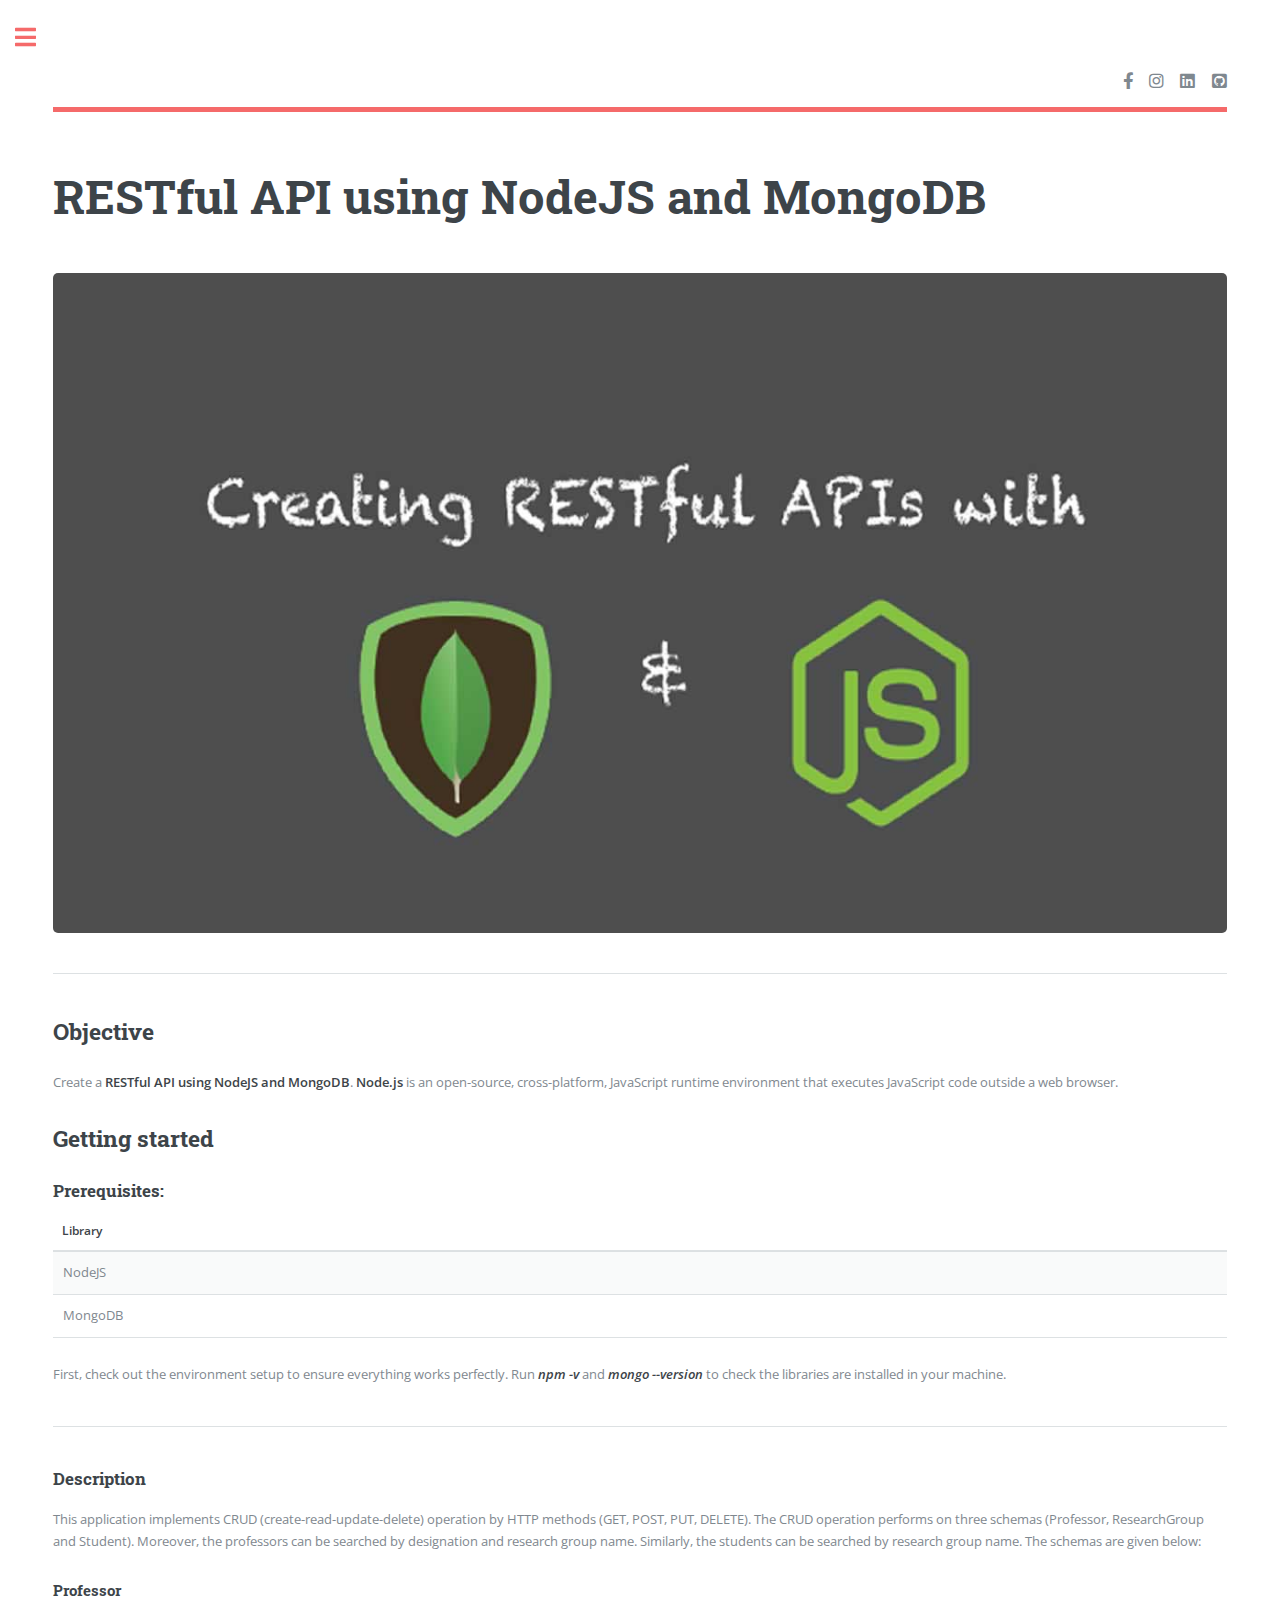
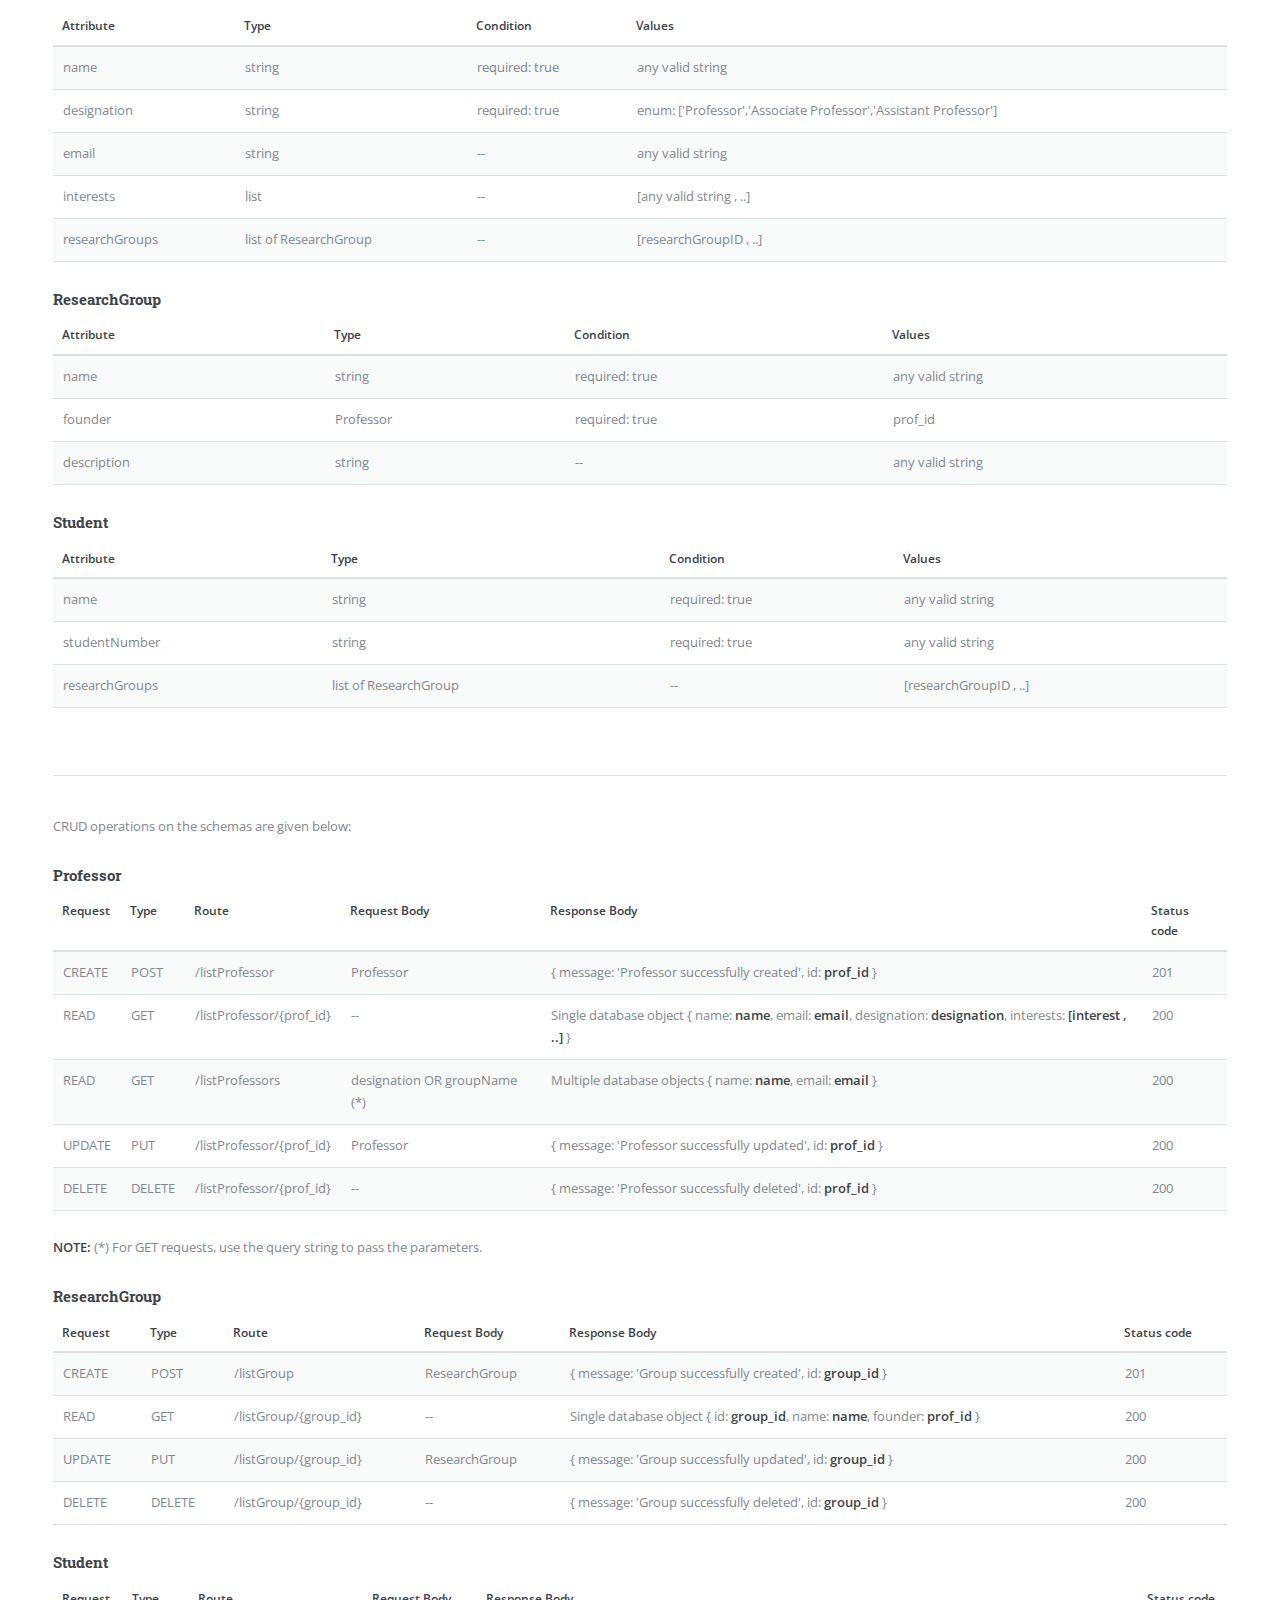
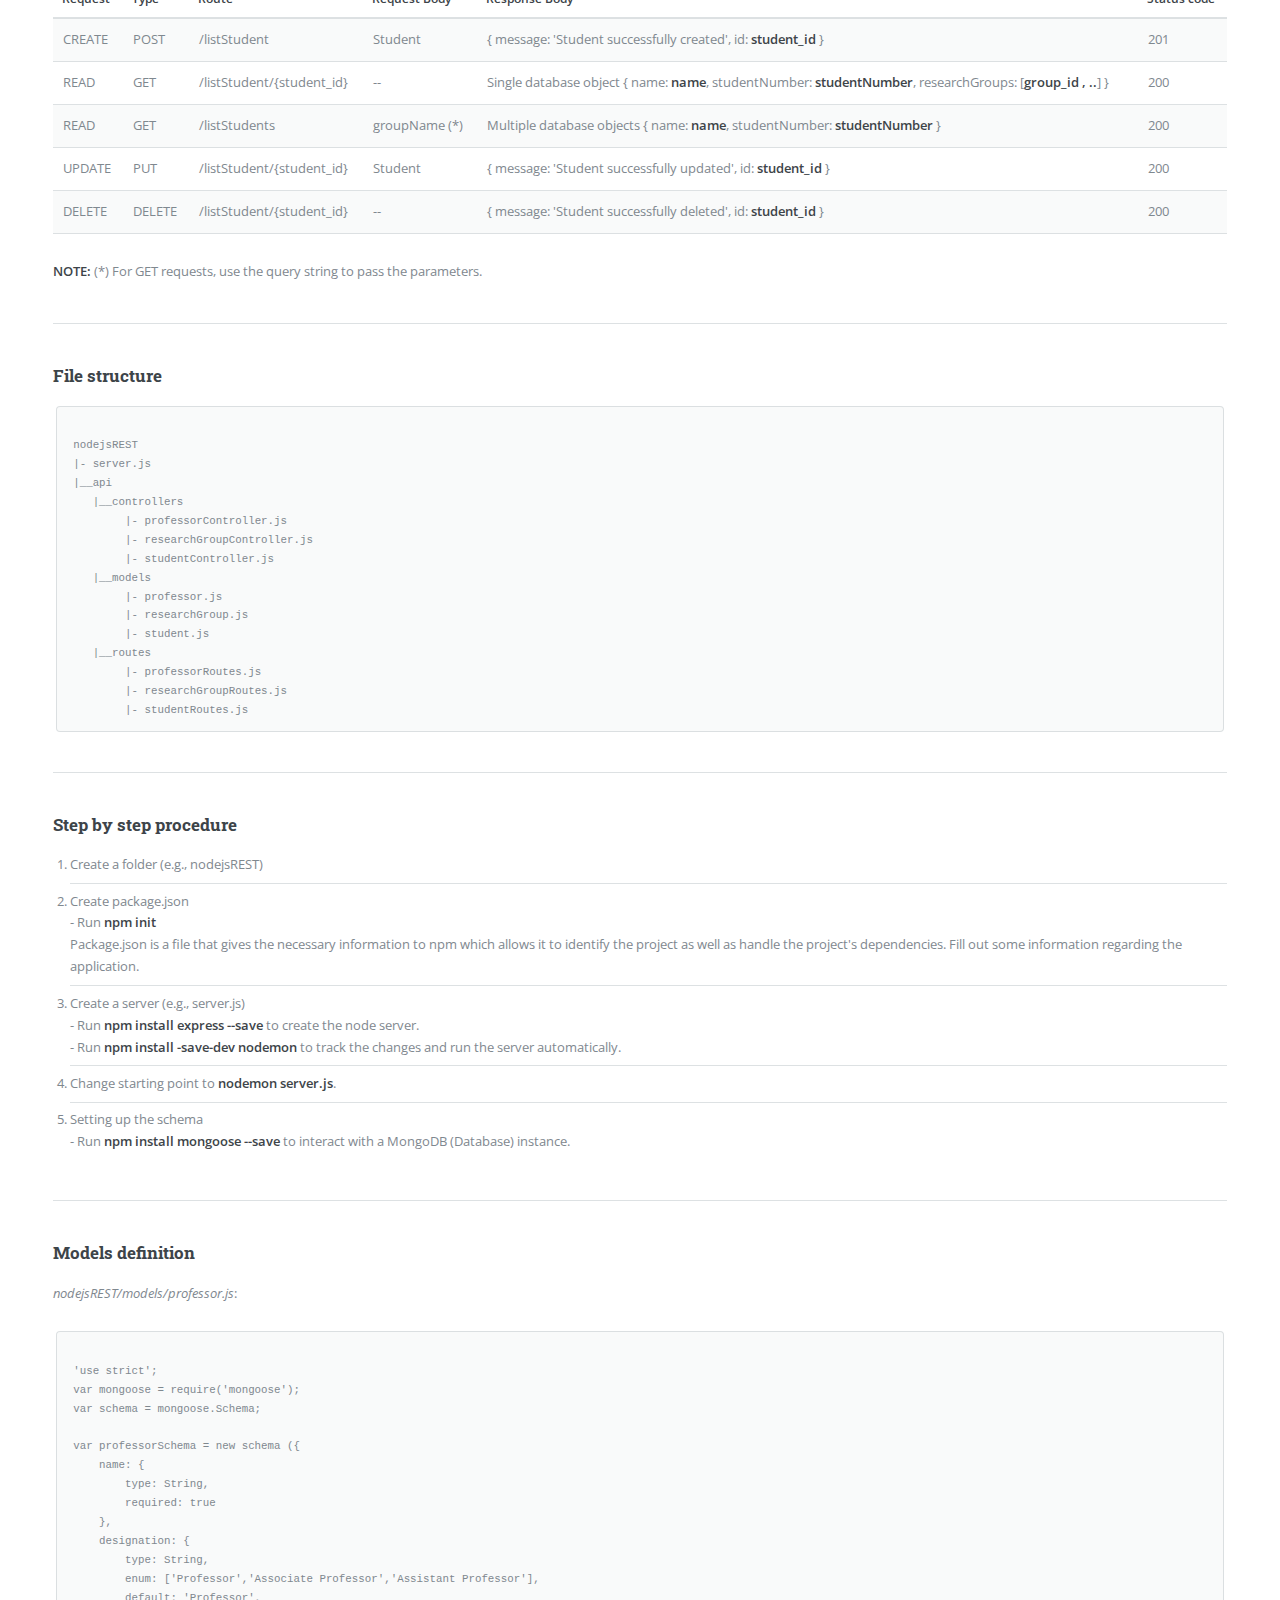
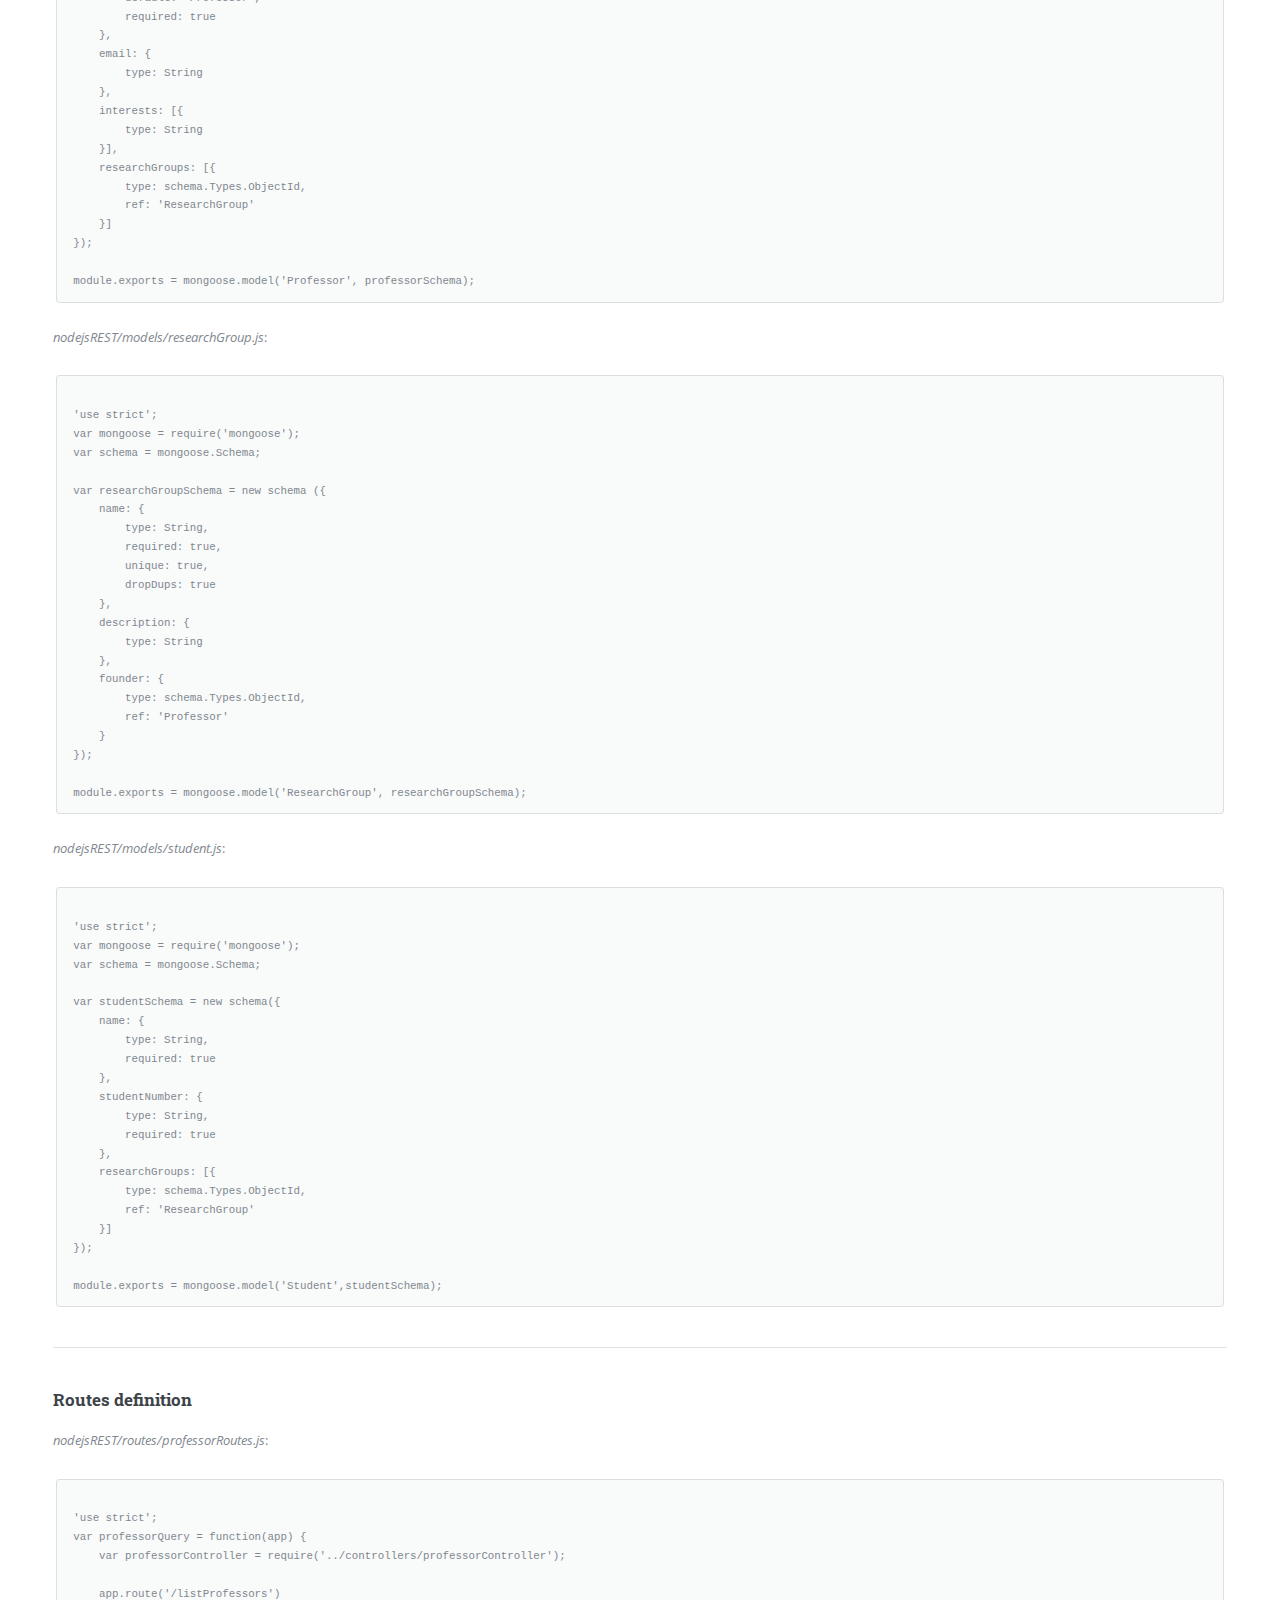
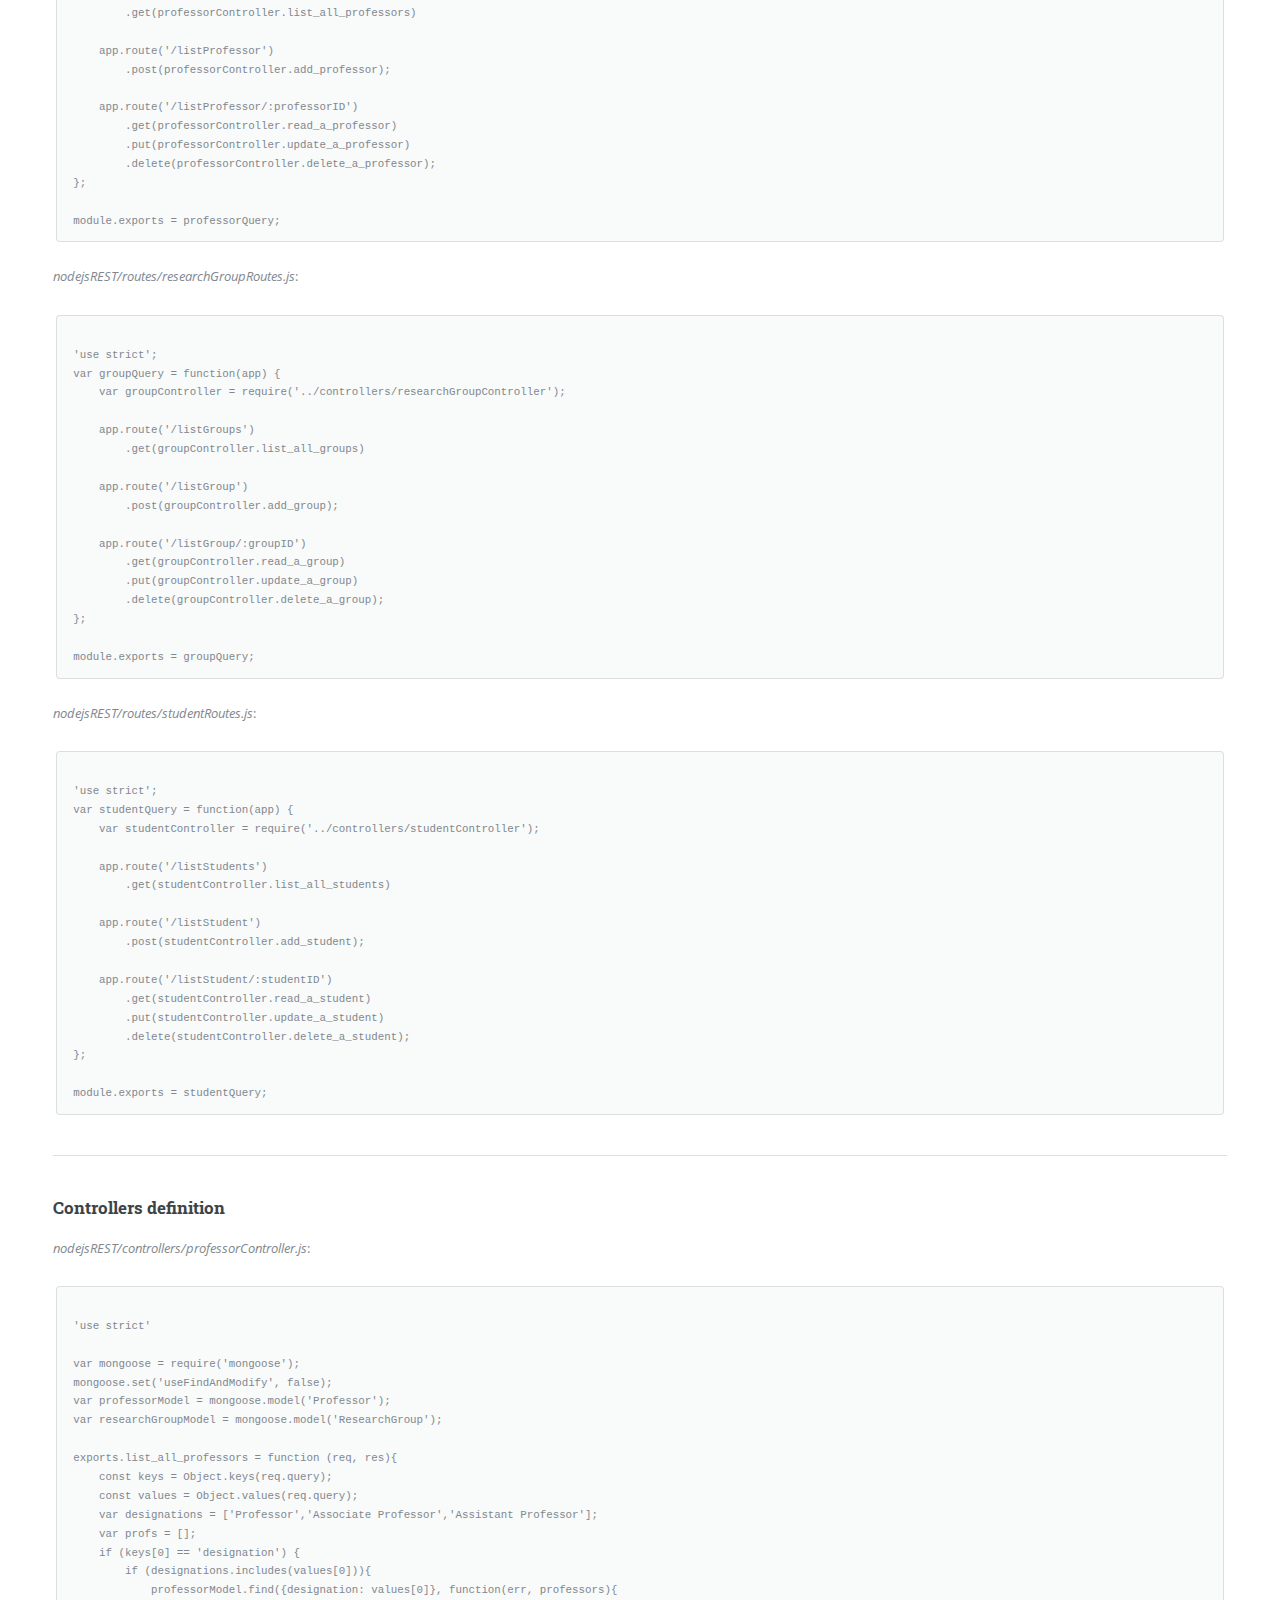
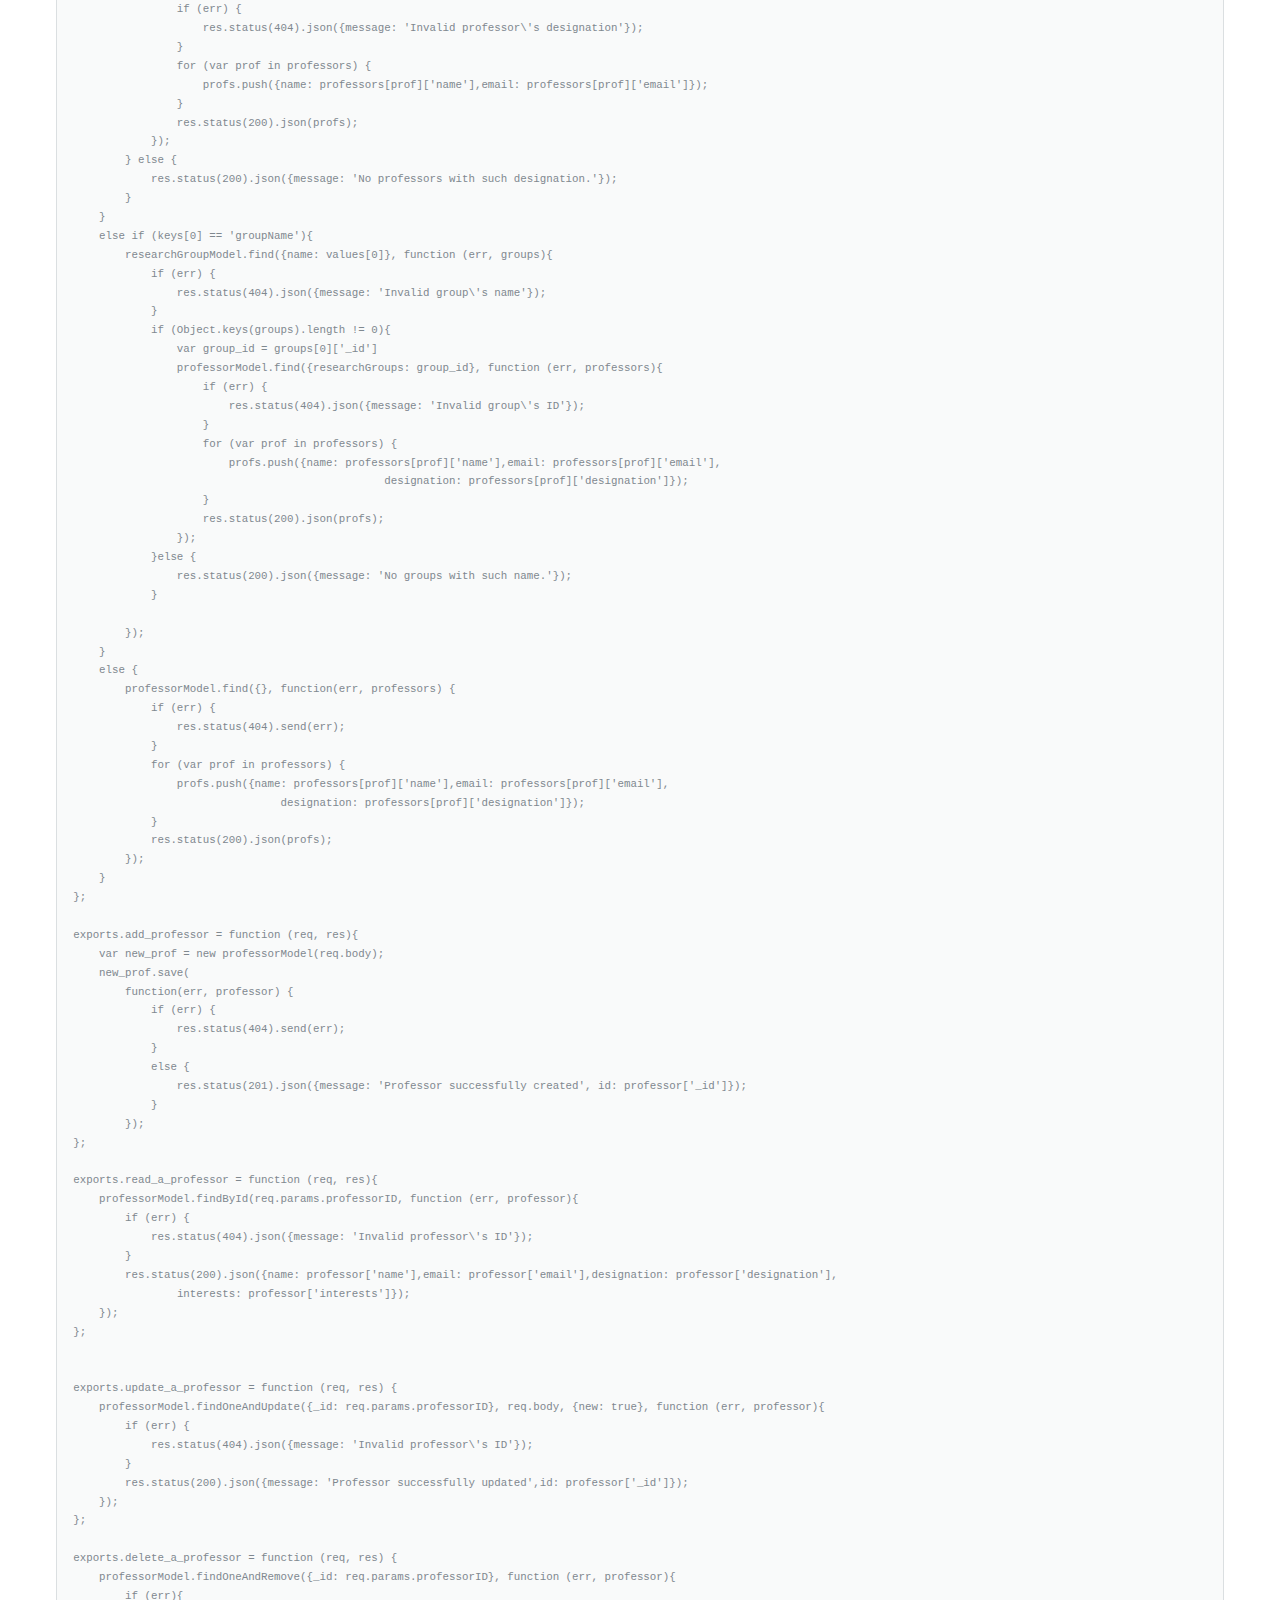
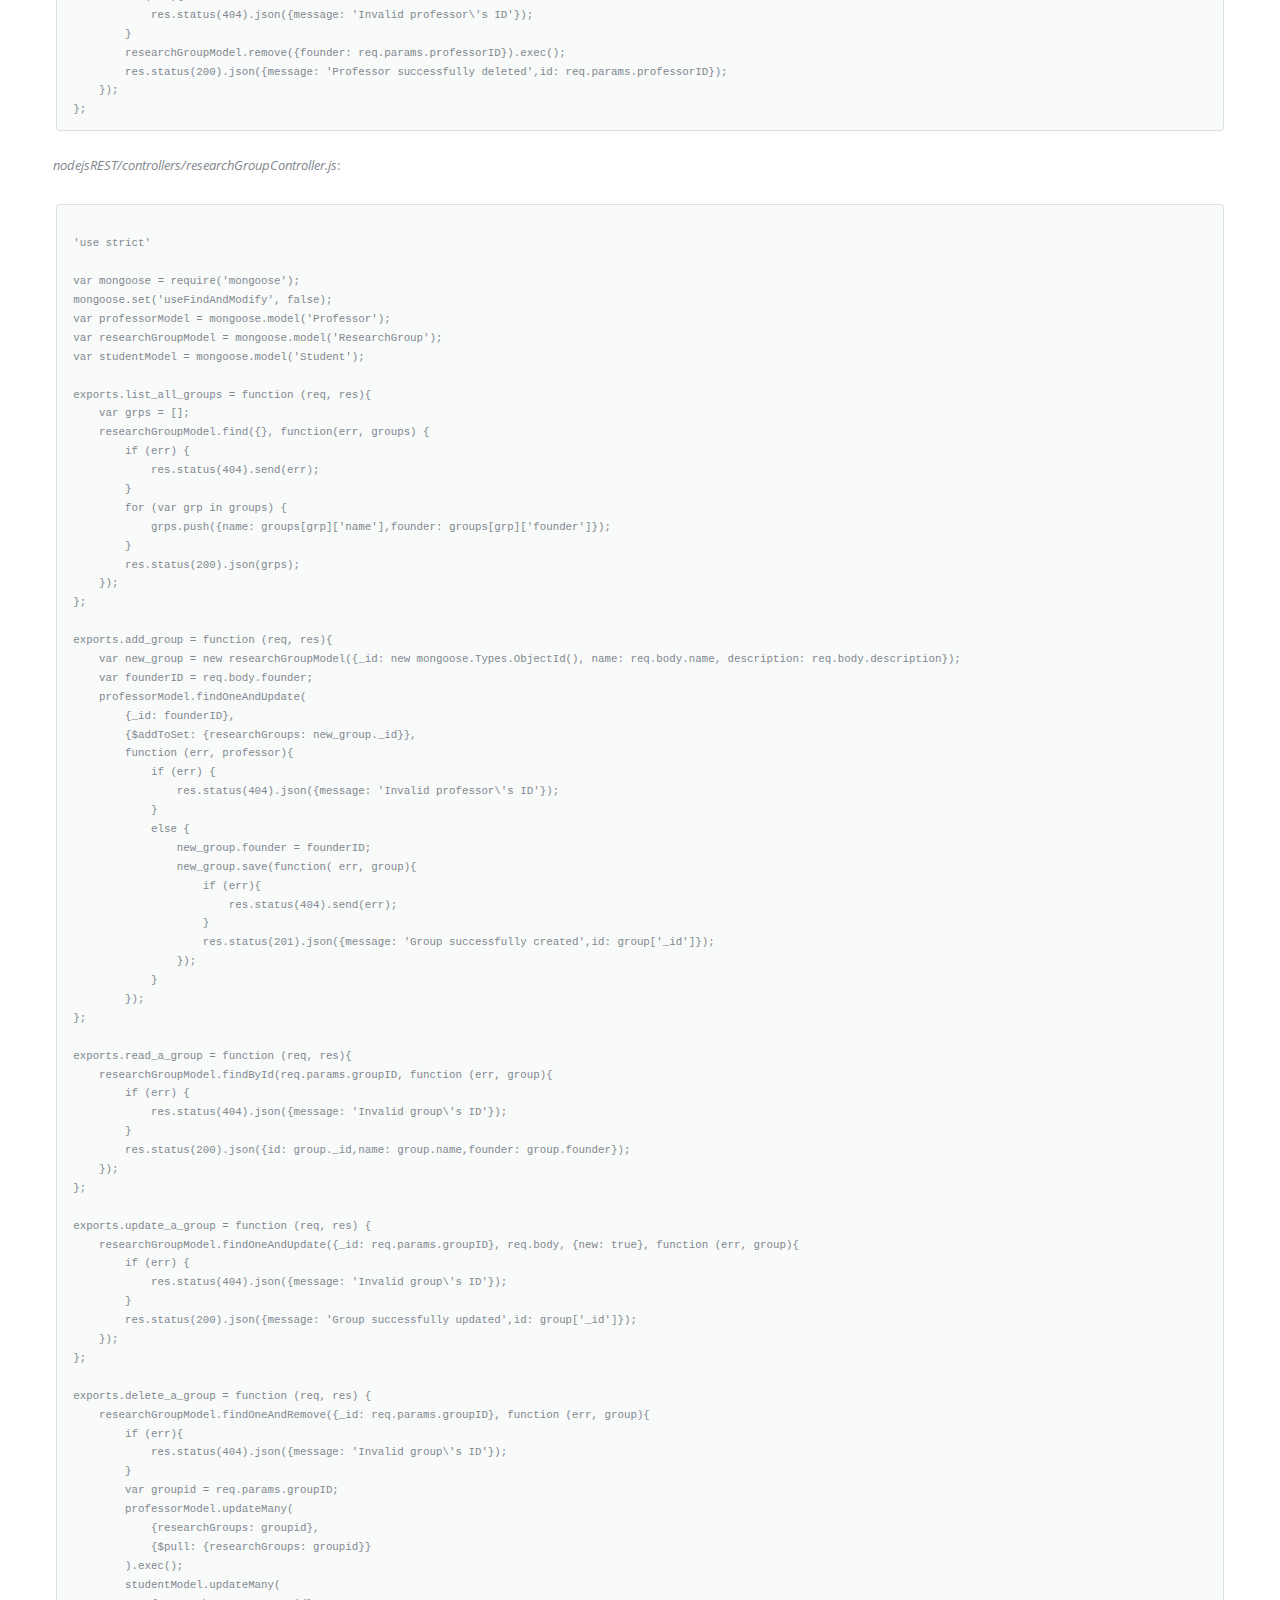
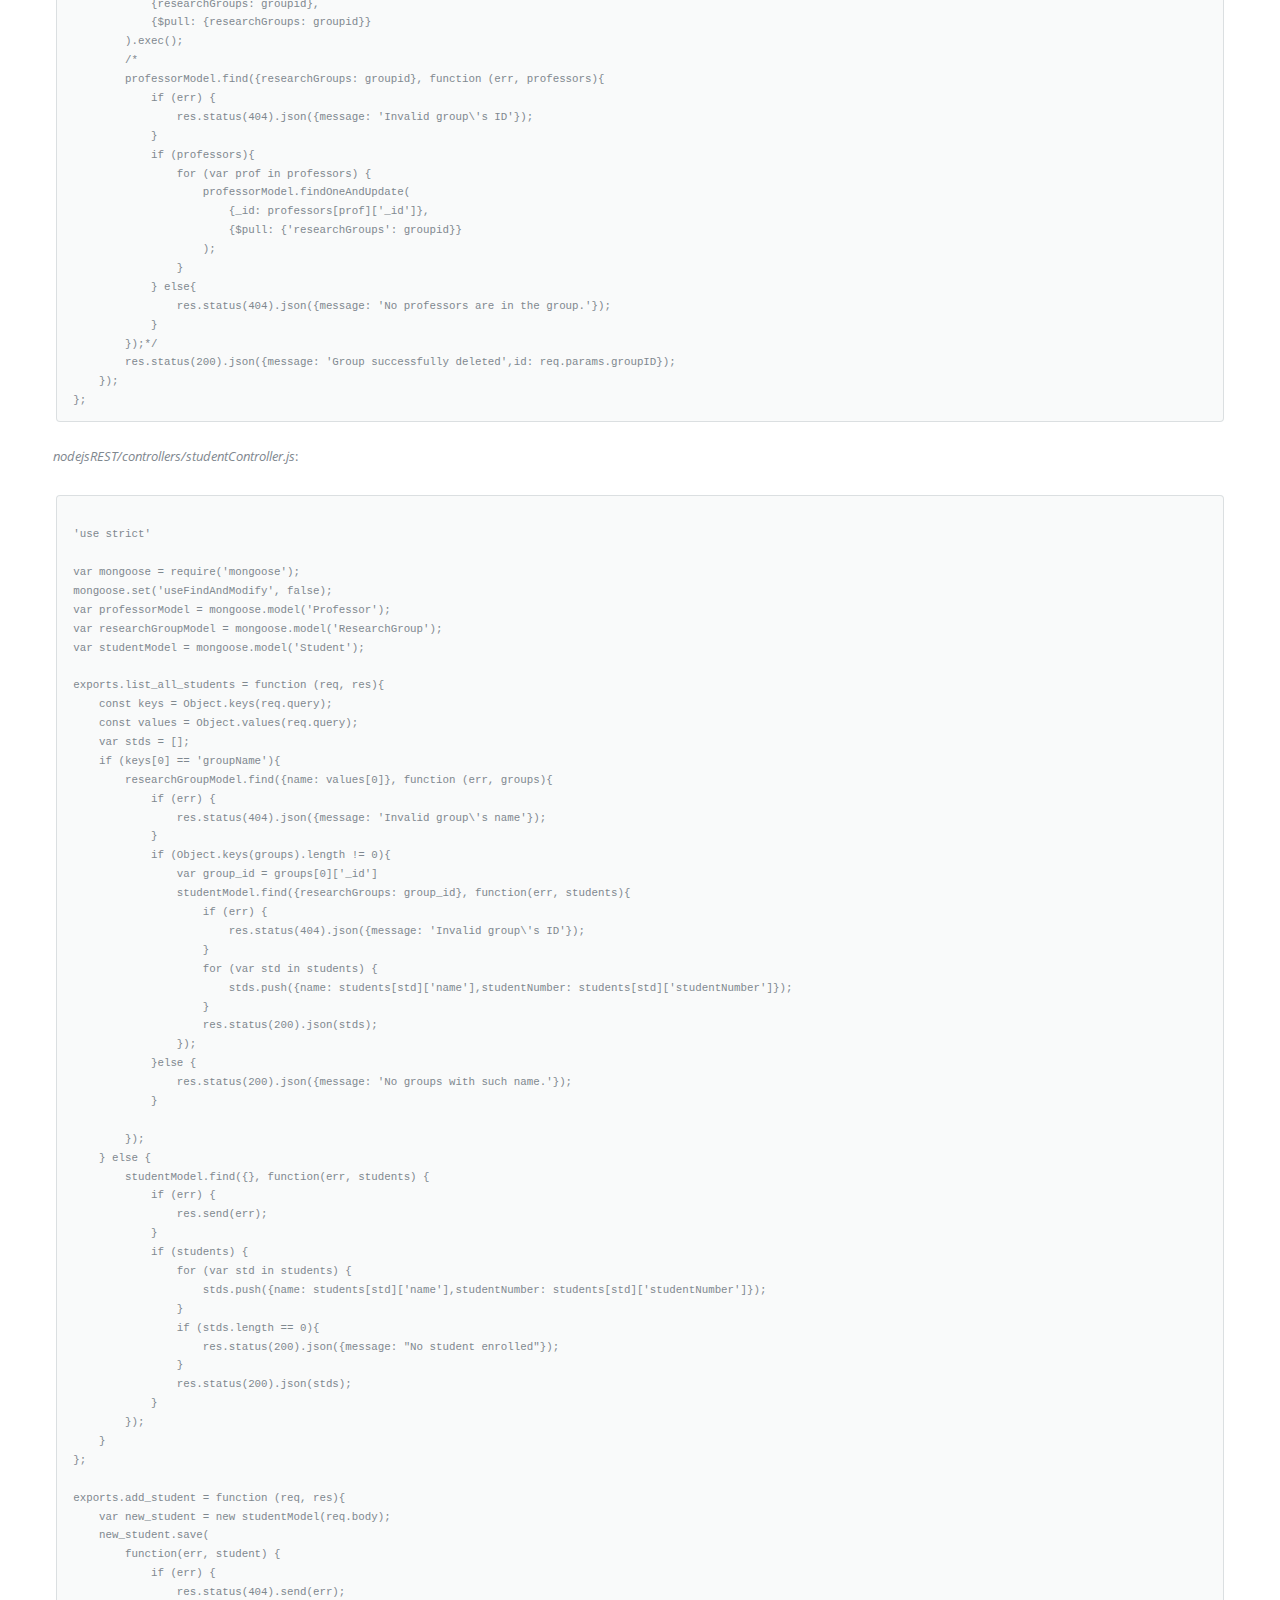
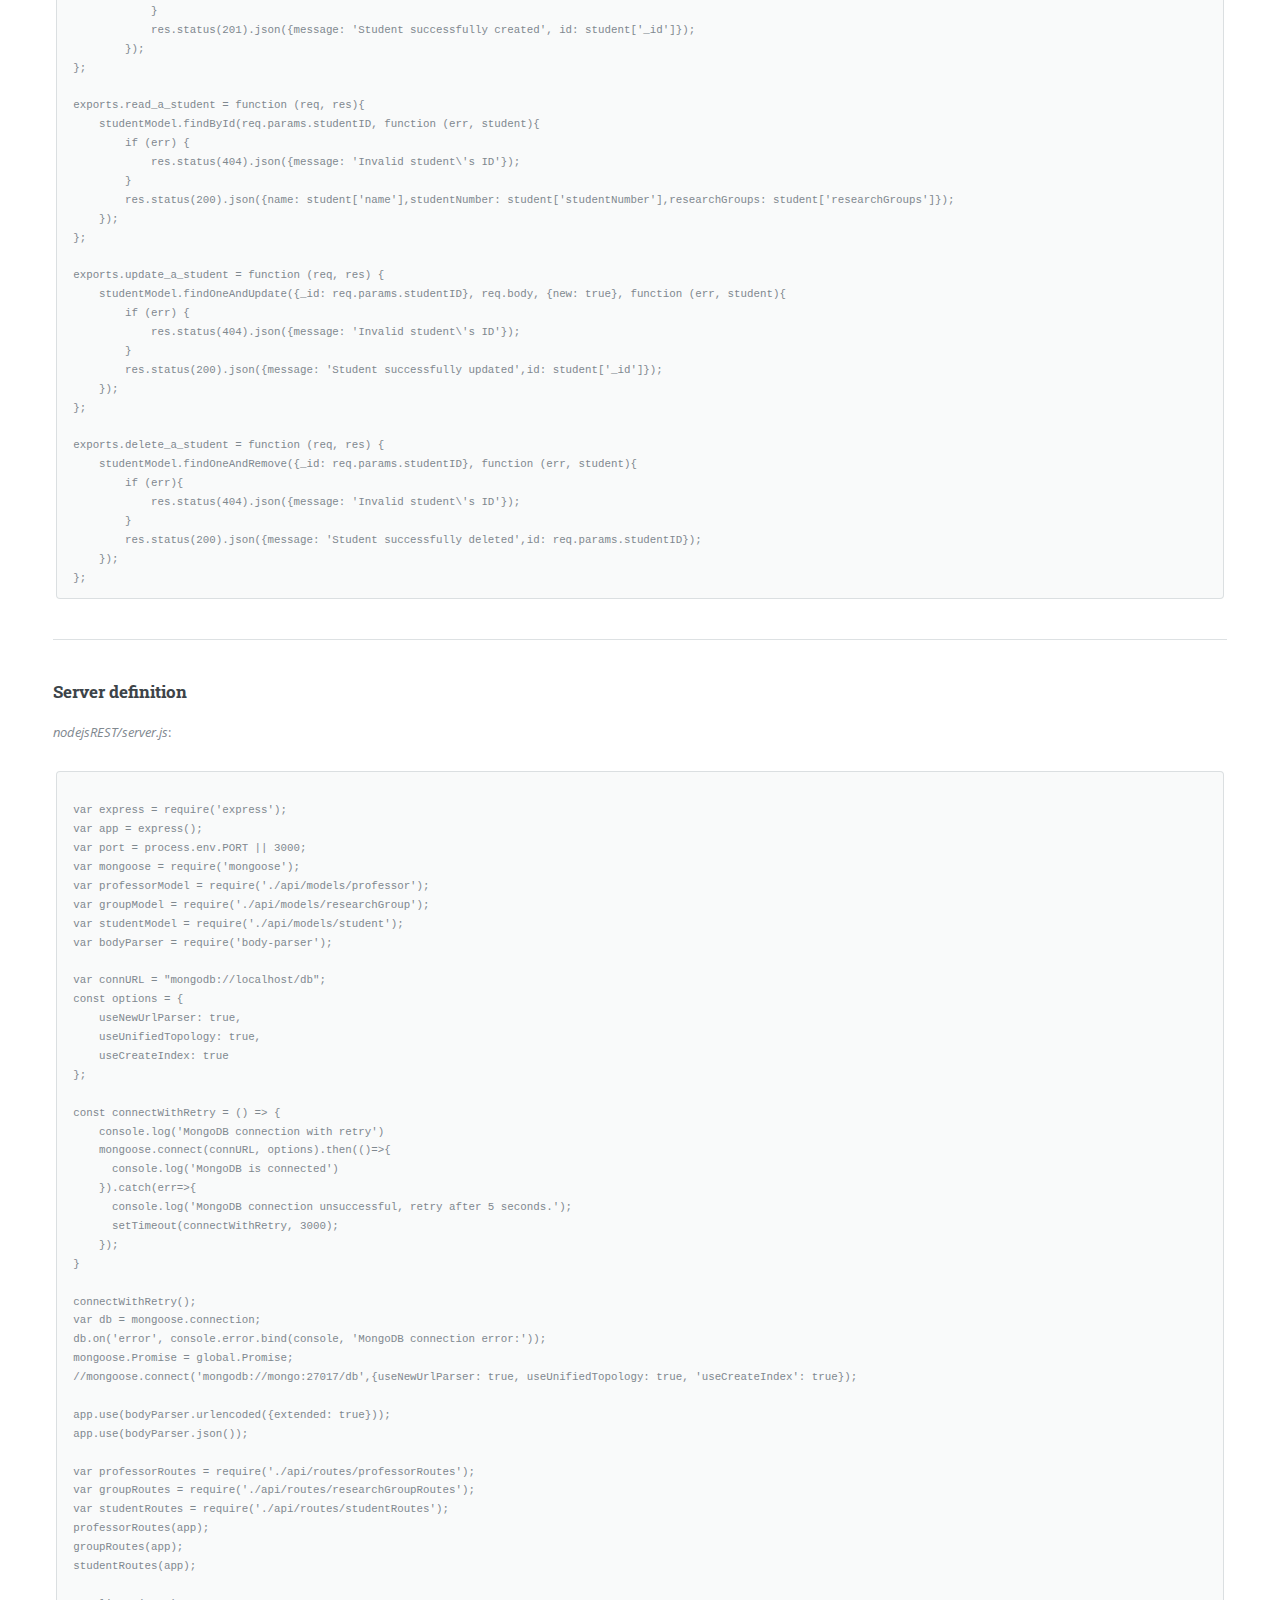
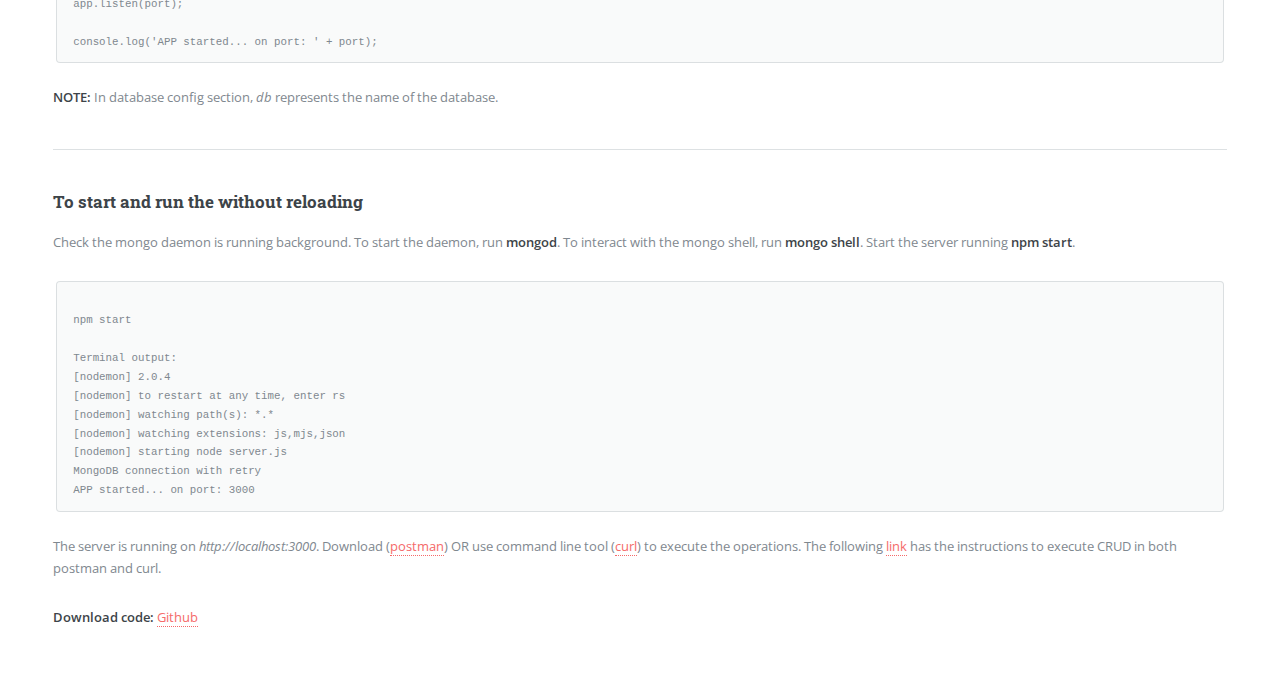
<file: blogs/nodejsREST.html>
<!DOCTYPE HTML>
<!--
	Editorial by HTML5 UP
	html5up.net | @ajlkn
	Free for personal and commercial use under the CCA 3.0 license (html5up.net/license)
-->
<html>
	<head>
		<title>Arnab Rahman Chowdhury</title>
		<meta charset="utf-8" />
		<meta name="viewport" content="width=device-width, initial-scale=1, user-scalable=no" />
		<link rel="stylesheet" href="../assets/css/main.css" />
	</head>
	<body class="is-preload">

		<!-- Wrapper -->
			<div id="wrapper">

				<!-- Main -->
					<div id="main">
						<div class="inner">

							<!-- Header -->
								<header id="header">
									<ul class="icons">
										<li><a href="https://www.facebook.com/a.r.chowdhury.18/" class="icon brands fa-facebook-f"><span class="label">Facebook</span></a></li>
										<li><a href="https://www.instagram.com/chowdhury_arnab_rahman/" class="icon brands fa-instagram"><span class="label">Instagram</span></a></li>
										<li><a href="https://linkedin.com/in/archowdhury18" class="icon brands fa fa-linkedin"><span class="label">Linkedin</span></a></li>
										<li><a href="https://github.com/chowdhury18" class="icon brands fab fa-github-square"><span class="label">Github</span></a></li>
									</ul>
								</header>

							<!-- Banner -->
								<section>
									<header class="main">
										<h1>RESTful API using NodeJS and MongoDB</h1>
									</header>

									<span class="image main"><img src="../images/nodejsREST.png" alt="" /></span>

									<hr class="major" />
									<h2>Objective</h2>
									<p>
										Create a <b>RESTful API using NodeJS and MongoDB</b>. <b>Node.js</b> is an open-source, cross-platform, JavaScript runtime environment that executes JavaScript code outside a web browser.
									</p>
									<h2>Getting started</h2>
									<h3>Prerequisites:</h3>
									<div class="table-wrapper">
										<table>
											<thead>
												<tr>
													<th>Library</th>
												</tr>
											</thead>
											<tbody>
												<tr>
													<td>NodeJS</td>
												</tr>
												<tr>
													<td>MongoDB</td>
												</tr>
											</tbody>
										</table>
									</div>
									<p>First, check out the environment setup to ensure everything works perfectly. Run <i><b>npm -v</b></i> and <i><b>mongo --version</b></i> to check the libraries are installed in your machine.</p>
									<hr class="major" />
									<h3>Description</h3>
									<p>This application implements CRUD (create-read-update-delete) operation by HTTP methods (GET, POST, PUT, DELETE). The CRUD operation performs on three schemas (Professor, ResearchGroup and Student). Moreover, the professors can be searched by designation and research group name. Similarly, the students can be searched by research group name. The schemas are given below:</p>
									<h4> Professor </h4>
									<div class="table-wrapper">
										<table>
											<thead>
												<tr>
													<th>Attribute</th>
													<th>Type</th>
													<th>Condition</th>
													<th>Values</th>
												</tr>
											</thead>
											<tbody>
												<tr>
													<td>name</td>
													<td>string</td>
													<td>required: true</td>
													<td>any valid string</td>
												</tr>
												<tr>
													<td>designation</td>
													<td>string</td>
													<td>required: true</td>
													<td>enum: ['Professor','Associate Professor','Assistant Professor']</td>
												</tr>
												<tr>
													<td>email</td>
													<td>string</td>
													<td>--</td>
													<td>any valid string</td>
												</tr>
												<tr>
													<td>interests</td>
													<td>list</td>
													<td>--</td>
													<td>[any valid string , ..]</td>
												</tr>
												<tr>
													<td>researchGroups</td>
													<td>list of ResearchGroup</td>
													<td>--</td>
													<td>[researchGroupID , ..]</td>
												</tr>
											</tbody>
										</table>
									</div>
									<h4> ResearchGroup </h4>
									<div class="table-wrapper">
										<table>
											<thead>
												<tr>
													<th>Attribute</th>
													<th>Type</th>
													<th>Condition</th>
													<th>Values</th>
												</tr>
											</thead>
											<tbody>
												<tr>
													<td>name</td>
													<td>string</td>
													<td>required: true</td>
													<td>any valid string</td>
												</tr>
												<tr>
													<td>founder</td>
													<td>Professor</td>
													<td>required: true</td>
													<td>prof_id</td>
												</tr>
												<tr>
													<td>description</td>
													<td>string</td>
													<td>--</td>
													<td>any valid string</td>
												</tr>
											</tbody>
										</table>
									</div>
									<h4> Student </h4>
									<div class="table-wrapper">
										<table>
											<thead>
												<tr>
													<th>Attribute</th>
													<th>Type</th>
													<th>Condition</th>
													<th>Values</th>
												</tr>
											</thead>
											<tbody>
												<tr>
													<td>name</td>
													<td>string</td>
													<td>required: true</td>
													<td>any valid string</td>
												</tr>
												<tr>
													<td>studentNumber</td>
													<td>string</td>
													<td>required: true</td>
													<td>any valid string</td>
												</tr>
												<tr>
													<td>researchGroups</td>
													<td>list of ResearchGroup</td>
													<td>--</td>
													<td>[researchGroupID , ..]</td>
												</tr>
											</tbody>
										</table>
									</div>
									<hr class="major" />
									<p>CRUD operations on the schemas are given below:</p>
									<h4> Professor </h4>
									<div class="table-wrapper">
										<table>
											<thead>
												<tr>
													<th>Request</th>
													<th>Type</th>
													<th>Route</th>
													<th>Request Body</th>
													<th>Response Body</th>
													<th>Status code</th>
												</tr>
											</thead>
											<tbody>
												<tr>
													<td>CREATE</td>
													<td>POST</td>
													<td>/listProfessor</td>
													<td>Professor</td>
													<td>{ message: 'Professor successfully created', id: <b>prof_id</b> }</td>
													<td>201</td>
												</tr>
												<tr>
													<td>READ</td>
													<td>GET</td>
													<td>/listProfessor/{prof_id}</td>
													<td>--</td>
													<td>Single database object { name: <b>name</b>, email: <b>email</b>, designation: <b>designation</b>, interests: <b>[interest , ..]</b> }</td>
													<td>200</td>
												</tr>
												<tr>
													<td>READ</td>
													<td>GET</td>
													<td>/listProfessors</td>
													<td>designation OR groupName (*)</td>
													<td>Multiple database objects { name: <b>name</b>, email: <b>email</b> }</td>
													<td>200</td>
												</tr>
												<tr>
													<td>UPDATE</td>
													<td>PUT</td>
													<td>/listProfessor/{prof_id}</td>
													<td>Professor</td>
													<td>{ message: 'Professor successfully updated', id: <b>prof_id</b> }</td>
													<td>200</td>
												</tr>
												<tr>
													<td>DELETE</td>
													<td>DELETE</td>
													<td>/listProfessor/{prof_id}</td>
													<td>--</td>
													<td>{ message: 'Professor successfully deleted', id: <b>prof_id</b> }</td>
													<td>200</td>
												</tr>
											</tbody>
										</table>
									</div>
									<p><b>NOTE:</b> (*) For GET requests, use the query string to pass the parameters.</p>
									<h4> ResearchGroup </h4>
									<div class="table-wrapper">
										<table>
											<thead>
												<tr>
													<th>Request</th>
													<th>Type</th>
													<th>Route</th>
													<th>Request Body</th>
													<th>Response Body</th>
													<th>Status code</th>
												</tr>
											</thead>
											<tbody>
												<tr>
													<td>CREATE</td>
													<td>POST</td>
													<td>/listGroup</td>
													<td>ResearchGroup</td>
													<td>{ message: 'Group successfully created', id: <b>group_id</b> }</td>
													<td>201</td>
												</tr>
												<tr>
													<td>READ</td>
													<td>GET</td>
													<td>/listGroup/{group_id}</td>
													<td>--</td>
													<td>Single database object { id: <b>group_id</b>, name: <b>name</b>, founder: <b>prof_id</b> }</td>
													<td>200</td>
												</tr>
												<tr>
													<td>UPDATE</td>
													<td>PUT</td>
													<td>/listGroup/{group_id}</td>
													<td>ResearchGroup</td>
													<td>{ message: 'Group successfully updated', id: <b>group_id</b> }</td>
													<td>200</td>
												</tr>
												<tr>
													<td>DELETE</td>
													<td>DELETE</td>
													<td>/listGroup/{group_id}</td>
													<td>--</td>
													<td>{ message: 'Group successfully deleted', id: <b>group_id</b> }</td>
													<td>200</td>
												</tr>
											</tbody>
										</table>
									</div>
									<h4> Student </h4>
									<div class="table-wrapper">
										<table>
											<thead>
												<tr>
													<th>Request</th>
													<th>Type</th>
													<th>Route</th>
													<th>Request Body</th>
													<th>Response Body</th>
													<th>Status code</th>
												</tr>
											</thead>
											<tbody>
												<tr>
													<td>CREATE</td>
													<td>POST</td>
													<td>/listStudent</td>
													<td>Student</td>
													<td>{ message: 'Student successfully created', id: <b>student_id</b> }</td>
													<td>201</td>
												</tr>
												<tr>
													<td>READ</td>
													<td>GET</td>
													<td>/listStudent/{student_id}</td>
													<td>--</td>
													<td>Single database object { name: <b>name</b>, studentNumber: <b>studentNumber</b>, researchGroups: [<b>group_id , ..</b>] }</td>
													<td>200</td>
												</tr>
												<tr>
													<td>READ</td>
													<td>GET</td>
													<td>/listStudents</td>
													<td>groupName (*)</td>
													<td>Multiple database objects { name: <b>name</b>, studentNumber: <b>studentNumber</b> }</td>
													<td>200</td>
												</tr>
												<tr>
													<td>UPDATE</td>
													<td>PUT</td>
													<td>/listStudent/{student_id}</td>
													<td>Student</td>
													<td>{ message: 'Student successfully updated', id: <b>student_id</b> }</td>
													<td>200</td>
												</tr>
												<tr>
													<td>DELETE</td>
													<td>DELETE</td>
													<td>/listStudent/{student_id}</td>
													<td>--</td>
													<td>{ message: 'Student successfully deleted', id: <b>student_id</b> }</td>
													<td>200</td>
												</tr>
											</tbody>
										</table>
									</div>
									<p><b>NOTE:</b> (*) For GET requests, use the query string to pass the parameters.</p>
									<hr class="major" />
									<h3>File structure</h3>
									<pre><code>
nodejsREST
|- server.js
|__api
   |__controllers
	|- professorController.js
	|- researchGroupController.js
	|- studentController.js
   |__models
	|- professor.js
	|- researchGroup.js
	|- student.js
   |__routes
	|- professorRoutes.js
	|- researchGroupRoutes.js
	|- studentRoutes.js
</code></pre>
									<hr class="major" />
									<h3>Step by step procedure</h3>
									<ul class="alt">
										<ol>
											<li>Create a folder (e.g., nodejsREST)</li>
											<li>Create package.json <br>
												- Run <b>npm init</b> <br>
												Package.json is a file that gives the necessary information to npm which allows it to identify the project as well as handle the project's dependencies. Fill out some information regarding the application.
											</li>
											<li>Create a server (e.g., server.js)<br>
												- Run <b>npm install express --save</b> to create the node server.<br>
												- Run <b>npm install -save-dev nodemon</b> to track the changes and run the server automatically.
											</li>
											<li>Change starting point to <b>nodemon server.js</b>.</li>
											<li>Setting up the schema <br>
												- Run <b>npm install mongoose --save</b> to interact with a MongoDB (Database) instance.
											</li>
										</ol>
									</ul>
									<hr class="major" />
									<h3>Models definition</h3>
									<p><i>nodejsREST/models/professor.js</i>: </p>
									<pre><code>
'use strict';
var mongoose = require('mongoose');
var schema = mongoose.Schema;

var professorSchema = new schema ({
    name: {
        type: String,
        required: true
    },
    designation: {
        type: String,
        enum: ['Professor','Associate Professor','Assistant Professor'],
        default: 'Professor',
        required: true
    },
    email: {
        type: String
    },
    interests: [{
        type: String
    }],
    researchGroups: [{
        type: schema.Types.ObjectId,
        ref: 'ResearchGroup'
    }]   
});

module.exports = mongoose.model('Professor', professorSchema);
</code></pre>
									<p><i>nodejsREST/models/researchGroup.js</i>: </p>
									<pre><code>
'use strict';
var mongoose = require('mongoose');
var schema = mongoose.Schema;

var researchGroupSchema = new schema ({
    name: {
        type: String,
        required: true,
        unique: true,
        dropDups: true
    },
    description: {
        type: String
    },
    founder: {
        type: schema.Types.ObjectId,
        ref: 'Professor'
    }
});

module.exports = mongoose.model('ResearchGroup', researchGroupSchema);
</code></pre>
									<p><i>nodejsREST/models/student.js</i>: </p>
									<pre><code>
'use strict';
var mongoose = require('mongoose');
var schema = mongoose.Schema;

var studentSchema = new schema({
    name: {
        type: String,
        required: true
    },
    studentNumber: {
        type: String,
        required: true
    },
    researchGroups: [{
        type: schema.Types.ObjectId,
        ref: 'ResearchGroup'
    }]
});

module.exports = mongoose.model('Student',studentSchema);
</code></pre>
									<hr class="major" />
									<h3>Routes definition</h3>
									<p><i>nodejsREST/routes/professorRoutes.js</i>: </p>
									<pre><code>
'use strict';
var professorQuery = function(app) {
    var professorController = require('../controllers/professorController');
    
    app.route('/listProfessors')
        .get(professorController.list_all_professors)

    app.route('/listProfessor')
        .post(professorController.add_professor);

    app.route('/listProfessor/:professorID')
        .get(professorController.read_a_professor)
        .put(professorController.update_a_professor)
        .delete(professorController.delete_a_professor);
};

module.exports = professorQuery;
</code></pre>
									<p><i>nodejsREST/routes/researchGroupRoutes.js</i>: </p>
									<pre><code>
'use strict';
var groupQuery = function(app) {
    var groupController = require('../controllers/researchGroupController');
    
    app.route('/listGroups')
        .get(groupController.list_all_groups)

    app.route('/listGroup')
        .post(groupController.add_group);

    app.route('/listGroup/:groupID')
        .get(groupController.read_a_group)
        .put(groupController.update_a_group)
        .delete(groupController.delete_a_group);
};

module.exports = groupQuery;
</code></pre>
									<p><i>nodejsREST/routes/studentRoutes.js</i>: </p>
									<pre><code>
'use strict';
var studentQuery = function(app) {
    var studentController = require('../controllers/studentController');
    
    app.route('/listStudents')
        .get(studentController.list_all_students)

    app.route('/listStudent')
        .post(studentController.add_student);

    app.route('/listStudent/:studentID')
        .get(studentController.read_a_student)
        .put(studentController.update_a_student)
        .delete(studentController.delete_a_student);
};

module.exports = studentQuery;
</code></pre>
									<hr class="major" />
									<h3>Controllers definition</h3>
									<p><i>nodejsREST/controllers/professorController.js</i>: </p>
									<pre><code>
'use strict'

var mongoose = require('mongoose');
mongoose.set('useFindAndModify', false);
var professorModel = mongoose.model('Professor');
var researchGroupModel = mongoose.model('ResearchGroup');

exports.list_all_professors = function (req, res){
    const keys = Object.keys(req.query);
    const values = Object.values(req.query);
    var designations = ['Professor','Associate Professor','Assistant Professor'];
    var profs = [];
    if (keys[0] == 'designation') {
        if (designations.includes(values[0])){
            professorModel.find({designation: values[0]}, function(err, professors){
                if (err) {
                    res.status(404).json({message: 'Invalid professor\'s designation'});
                }
                for (var prof in professors) {
                    profs.push({name: professors[prof]['name'],email: professors[prof]['email']});
                }
                res.status(200).json(profs);
            });
        } else {
            res.status(200).json({message: 'No professors with such designation.'});
        }
    }
    else if (keys[0] == 'groupName'){
        researchGroupModel.find({name: values[0]}, function (err, groups){
            if (err) {
                res.status(404).json({message: 'Invalid group\'s name'});
            }
            if (Object.keys(groups).length != 0){
                var group_id = groups[0]['_id']
                professorModel.find({researchGroups: group_id}, function (err, professors){
                    if (err) {
                        res.status(404).json({message: 'Invalid group\'s ID'});
                    }
                    for (var prof in professors) {
                        profs.push({name: professors[prof]['name'],email: professors[prof]['email'],
						designation: professors[prof]['designation']});
                    }
                    res.status(200).json(profs);
                });
            }else {
                res.status(200).json({message: 'No groups with such name.'}); 
            }
            
        });
    }
    else {
        professorModel.find({}, function(err, professors) {
            if (err) {
                res.status(404).send(err);
            }
            for (var prof in professors) {
                profs.push({name: professors[prof]['name'],email: professors[prof]['email'],
				designation: professors[prof]['designation']});
            }
            res.status(200).json(profs);
        });
    }
};

exports.add_professor = function (req, res){
    var new_prof = new professorModel(req.body);
    new_prof.save(
        function(err, professor) {
            if (err) {
                res.status(404).send(err);
            }
            else {
                res.status(201).json({message: 'Professor successfully created', id: professor['_id']});
            }
        });
};

exports.read_a_professor = function (req, res){
    professorModel.findById(req.params.professorID, function (err, professor){
        if (err) {
            res.status(404).json({message: 'Invalid professor\'s ID'});
        }
        res.status(200).json({name: professor['name'],email: professor['email'],designation: professor['designation'],
		interests: professor['interests']});
    });
};


exports.update_a_professor = function (req, res) {
    professorModel.findOneAndUpdate({_id: req.params.professorID}, req.body, {new: true}, function (err, professor){
        if (err) {
            res.status(404).json({message: 'Invalid professor\'s ID'});
        }
        res.status(200).json({message: 'Professor successfully updated',id: professor['_id']});
    });
};

exports.delete_a_professor = function (req, res) {
    professorModel.findOneAndRemove({_id: req.params.professorID}, function (err, professor){
        if (err){
            res.status(404).json({message: 'Invalid professor\'s ID'});
        }
        researchGroupModel.remove({founder: req.params.professorID}).exec();
        res.status(200).json({message: 'Professor successfully deleted',id: req.params.professorID});
    });
};
</code></pre>
									<p><i>nodejsREST/controllers/researchGroupController.js</i>: </p>
									<pre><code>
'use strict'

var mongoose = require('mongoose');
mongoose.set('useFindAndModify', false);
var professorModel = mongoose.model('Professor');
var researchGroupModel = mongoose.model('ResearchGroup');
var studentModel = mongoose.model('Student');

exports.list_all_groups = function (req, res){
    var grps = [];
    researchGroupModel.find({}, function(err, groups) {
        if (err) {
            res.status(404).send(err);
        }
        for (var grp in groups) {
            grps.push({name: groups[grp]['name'],founder: groups[grp]['founder']});
        }
        res.status(200).json(grps);
    });
};

exports.add_group = function (req, res){
    var new_group = new researchGroupModel({_id: new mongoose.Types.ObjectId(), name: req.body.name, description: req.body.description});
    var founderID = req.body.founder;
    professorModel.findOneAndUpdate(
        {_id: founderID},
        {$addToSet: {researchGroups: new_group._id}},
        function (err, professor){
            if (err) {
                res.status(404).json({message: 'Invalid professor\'s ID'});
            }
            else {
                new_group.founder = founderID;
                new_group.save(function( err, group){
                    if (err){
                        res.status(404).send(err);
                    }
                    res.status(201).json({message: 'Group successfully created',id: group['_id']});
                });
            }
        });
};

exports.read_a_group = function (req, res){
    researchGroupModel.findById(req.params.groupID, function (err, group){
        if (err) {
            res.status(404).json({message: 'Invalid group\'s ID'});
        }
        res.status(200).json({id: group._id,name: group.name,founder: group.founder});
    });
};

exports.update_a_group = function (req, res) {
    researchGroupModel.findOneAndUpdate({_id: req.params.groupID}, req.body, {new: true}, function (err, group){
        if (err) {
            res.status(404).json({message: 'Invalid group\'s ID'});
        }
        res.status(200).json({message: 'Group successfully updated',id: group['_id']});
    });
};

exports.delete_a_group = function (req, res) {
    researchGroupModel.findOneAndRemove({_id: req.params.groupID}, function (err, group){
        if (err){
            res.status(404).json({message: 'Invalid group\'s ID'});
        }
        var groupid = req.params.groupID;
        professorModel.updateMany(
            {researchGroups: groupid},
            {$pull: {researchGroups: groupid}}
        ).exec();
        studentModel.updateMany(
            {researchGroups: groupid},
            {$pull: {researchGroups: groupid}}
        ).exec();
        /*
        professorModel.find({researchGroups: groupid}, function (err, professors){
            if (err) {
                res.status(404).json({message: 'Invalid group\'s ID'});
            }
            if (professors){
                for (var prof in professors) {
                    professorModel.findOneAndUpdate(
                        {_id: professors[prof]['_id']},
                        {$pull: {'researchGroups': groupid}}
                    );
                }
            } else{
                res.status(404).json({message: 'No professors are in the group.'});
            }           
        });*/
        res.status(200).json({message: 'Group successfully deleted',id: req.params.groupID});
    });
};
</code></pre>
									<p><i>nodejsREST/controllers/studentController.js</i>: </p>
									<pre><code>
'use strict'

var mongoose = require('mongoose');
mongoose.set('useFindAndModify', false);
var professorModel = mongoose.model('Professor');
var researchGroupModel = mongoose.model('ResearchGroup');
var studentModel = mongoose.model('Student');

exports.list_all_students = function (req, res){
    const keys = Object.keys(req.query);
    const values = Object.values(req.query);
    var stds = [];
    if (keys[0] == 'groupName'){
        researchGroupModel.find({name: values[0]}, function (err, groups){
            if (err) {
                res.status(404).json({message: 'Invalid group\'s name'});
            }
            if (Object.keys(groups).length != 0){
                var group_id = groups[0]['_id']
                studentModel.find({researchGroups: group_id}, function(err, students){
                    if (err) {
                        res.status(404).json({message: 'Invalid group\'s ID'});
                    }
                    for (var std in students) {
                        stds.push({name: students[std]['name'],studentNumber: students[std]['studentNumber']});
                    }
                    res.status(200).json(stds);
                });
            }else {
                res.status(200).json({message: 'No groups with such name.'}); 
            }
            
        });
    } else {
        studentModel.find({}, function(err, students) {
            if (err) {
                res.send(err);
            }
            if (students) {
                for (var std in students) {
                    stds.push({name: students[std]['name'],studentNumber: students[std]['studentNumber']});
                }
                if (stds.length == 0){
                    res.status(200).json({message: "No student enrolled"});
                }
                res.status(200).json(stds);
            }
        });
    }
};

exports.add_student = function (req, res){
    var new_student = new studentModel(req.body);
    new_student.save(
        function(err, student) {
            if (err) {
                res.status(404).send(err);
            }
            res.status(201).json({message: 'Student successfully created', id: student['_id']});
        });
};

exports.read_a_student = function (req, res){
    studentModel.findById(req.params.studentID, function (err, student){
        if (err) {
            res.status(404).json({message: 'Invalid student\'s ID'});
        }
        res.status(200).json({name: student['name'],studentNumber: student['studentNumber'],researchGroups: student['researchGroups']});
    });
};

exports.update_a_student = function (req, res) {
    studentModel.findOneAndUpdate({_id: req.params.studentID}, req.body, {new: true}, function (err, student){
        if (err) {
            res.status(404).json({message: 'Invalid student\'s ID'});
        }
        res.status(200).json({message: 'Student successfully updated',id: student['_id']});
    });
};

exports.delete_a_student = function (req, res) {
    studentModel.findOneAndRemove({_id: req.params.studentID}, function (err, student){
        if (err){
            res.status(404).json({message: 'Invalid student\'s ID'});
        }
        res.status(200).json({message: 'Student successfully deleted',id: req.params.studentID});
    });
};
</code></pre>
									<hr class="major" />
									<h3>Server definition</h3>
									<p><i>nodejsREST/server.js</i>: </p>
									<pre><code>
var express = require('express');
var app = express();
var port = process.env.PORT || 3000;
var mongoose = require('mongoose');
var professorModel = require('./api/models/professor');
var groupModel = require('./api/models/researchGroup'); 
var studentModel = require('./api/models/student');
var bodyParser = require('body-parser');

var connURL = "mongodb://localhost/db";
const options = {
    useNewUrlParser: true, 
    useUnifiedTopology: true, 
    useCreateIndex: true
};

const connectWithRetry = () => {
    console.log('MongoDB connection with retry')
    mongoose.connect(connURL, options).then(()=>{
      console.log('MongoDB is connected')
    }).catch(err=>{
      console.log('MongoDB connection unsuccessful, retry after 5 seconds.');
      setTimeout(connectWithRetry, 3000);
    });
}

connectWithRetry();
var db = mongoose.connection;
db.on('error', console.error.bind(console, 'MongoDB connection error:'));
mongoose.Promise = global.Promise;
//mongoose.connect('mongodb://mongo:27017/db',{useNewUrlParser: true, useUnifiedTopology: true, 'useCreateIndex': true});

app.use(bodyParser.urlencoded({extended: true}));
app.use(bodyParser.json());

var professorRoutes = require('./api/routes/professorRoutes');
var groupRoutes = require('./api/routes/researchGroupRoutes');
var studentRoutes = require('./api/routes/studentRoutes');
professorRoutes(app);
groupRoutes(app);
studentRoutes(app);

app.listen(port);

console.log('APP started... on port: ' + port);
</code></pre>
									<p><b>NOTE:</b> In database config section, <i>db</i> represents the name of the database.</p>
									<hr class="major" />
									<h3>To start and run the without reloading</h3>
									<p>Check the mongo daemon is running background. To start the daemon, run <b>mongod</b>. To interact with the mongo shell, run <b>mongo shell</b>. Start the server running <b>npm start</b>.</p>
									<pre><code>
npm start

Terminal output:
[nodemon] 2.0.4
[nodemon] to restart at any time, enter rs
[nodemon] watching path(s): *.*
[nodemon] watching extensions: js,mjs,json
[nodemon] starting node server.js
MongoDB connection with retry
APP started... on port: 3000
</code></pre>
									<p> The server is running on <i>http://localhost:3000</i>. Download (<a href="https://www.postman.com/">postman</a>) OR use command line tool (<a href="https://curl.haxx.se/">curl</a>) to execute the operations. The following <a href="https://www.taniarascia.com/making-api-requests-postman-curl/">link</a> has the instructions to execute CRUD in both postman and curl.</p>
									<p><b>Download code: </b> <a href="https://github.com/chowdhury18/nodejsREST"> Github </a></p> 
								</section>

						</div>
					</div>

				<!-- Sidebar -->
					<div id="sidebar">
						<div class="inner">
							<!-- Menu -->
								<nav id="menu">
									<header class="major">
										<h2>Menu</h2>
									</header>
									<ul>
										<li><a href="../index.html">Homepage</a></li>
								</nav>


							<!-- Section -->
								<section>
									<header class="major">
										<h2>Get in touch</h2>
									</header>
									<ul class="contact">
										<li class="icon solid fa-envelope"><a href="mailto: arnab.chowdhury@aalto.fi">arnab.chowdhury@aalto.fi</a></li>
										<li class="icon solid fa-phone">(+358) 442428984</li>
										<li class="icon solid fa-home">Jamerantaival 11 L 235<br />
										02150, ESPOO, Finland</li>
									</ul>
								</section>

							<!-- Footer -->
								<footer id="footer">
									<p class="copyright">&copy; 2020 Arnab Rahman Chowdhury</p>
								</footer>

						</div>
					</div>


		<!-- Scripts -->
			<script src="../assets/js/jquery.min.js"></script>
			<script src="../assets/js/browser.min.js"></script>
			<script src="../assets/js/breakpoints.min.js"></script>
			<script src="../assets/js/util.js"></script>
			<script src="../assets/js/main.js"></script>
			<!--<script src="assets/js/jquery.includeHTML.min.js"></script>
			https://github.com/louisho5/jQuery-Include-HTML-File-Plugin 
			<script>
				$(document).ready(function () {
					$("#sidebar-temp").load("sidebar.html");
					$("#header-temp").load("header.html");
				});
			</script>-->
	</body>
</html>
</file>
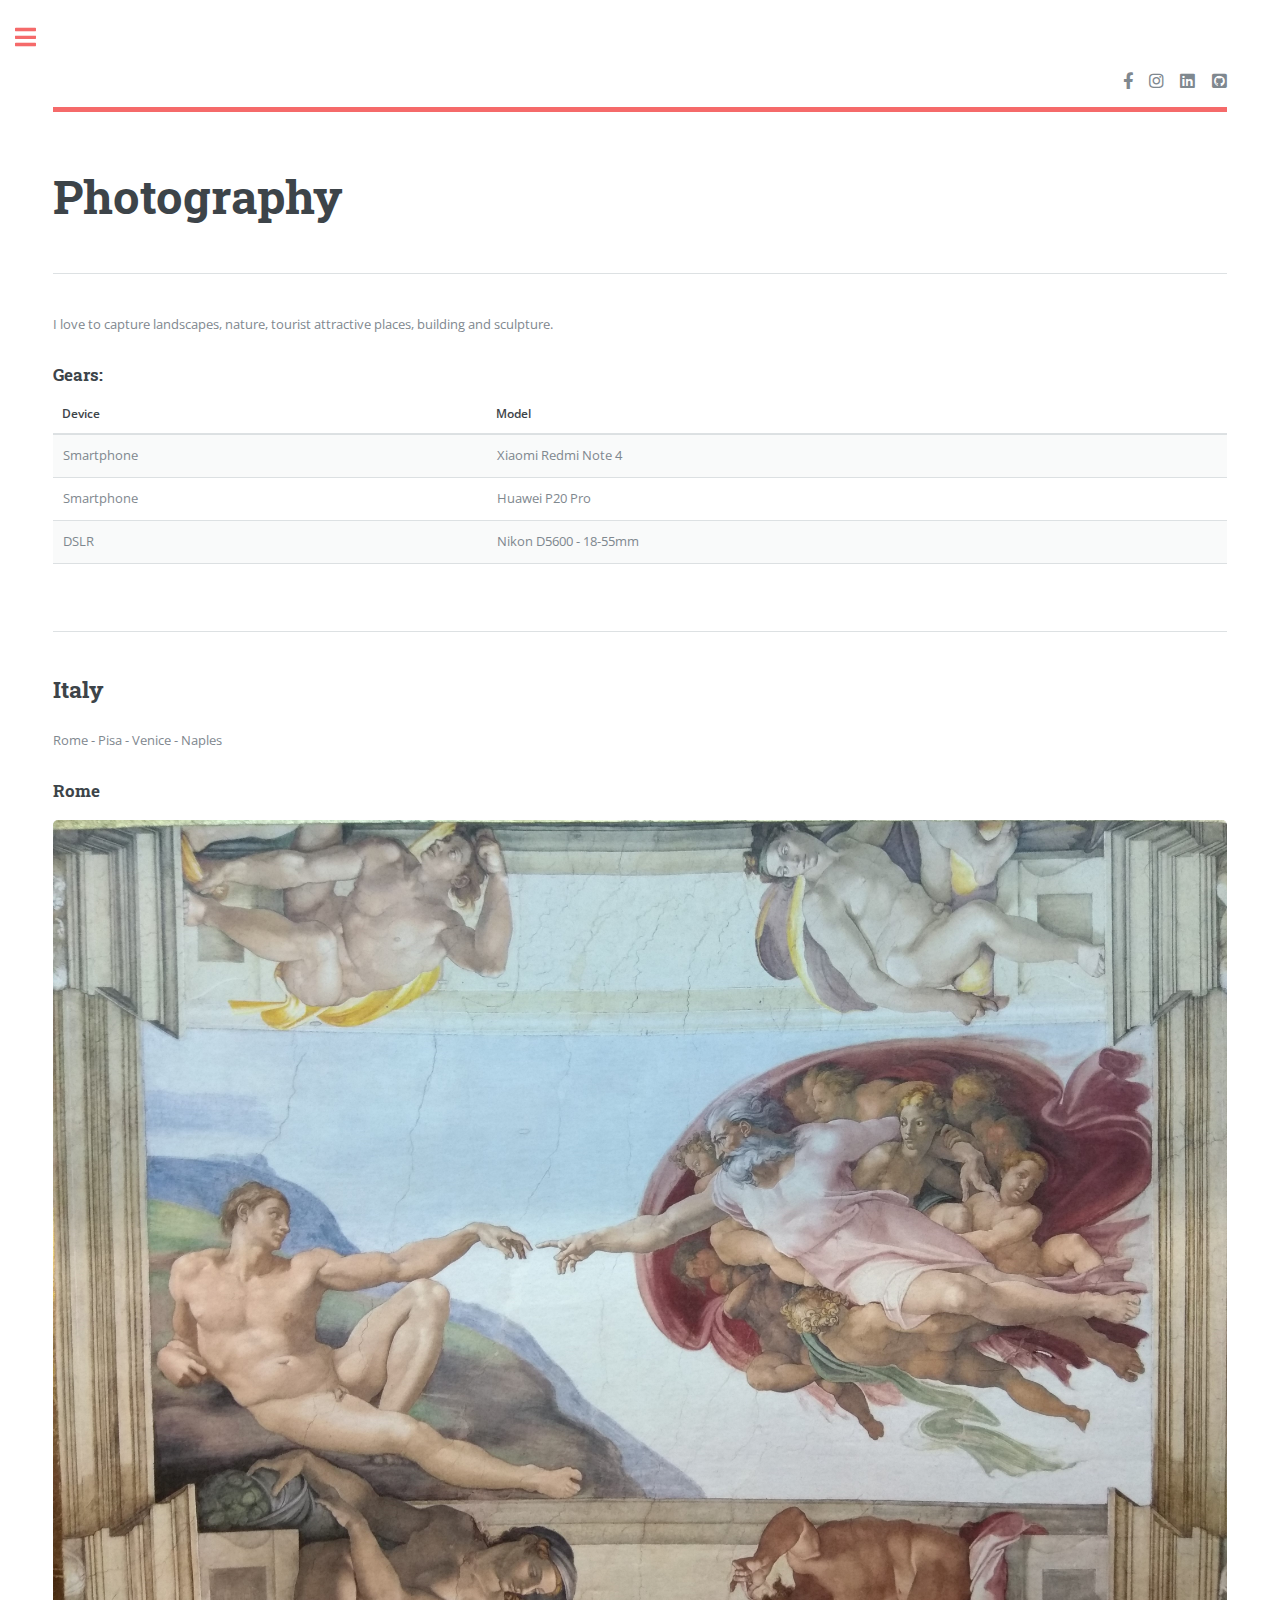
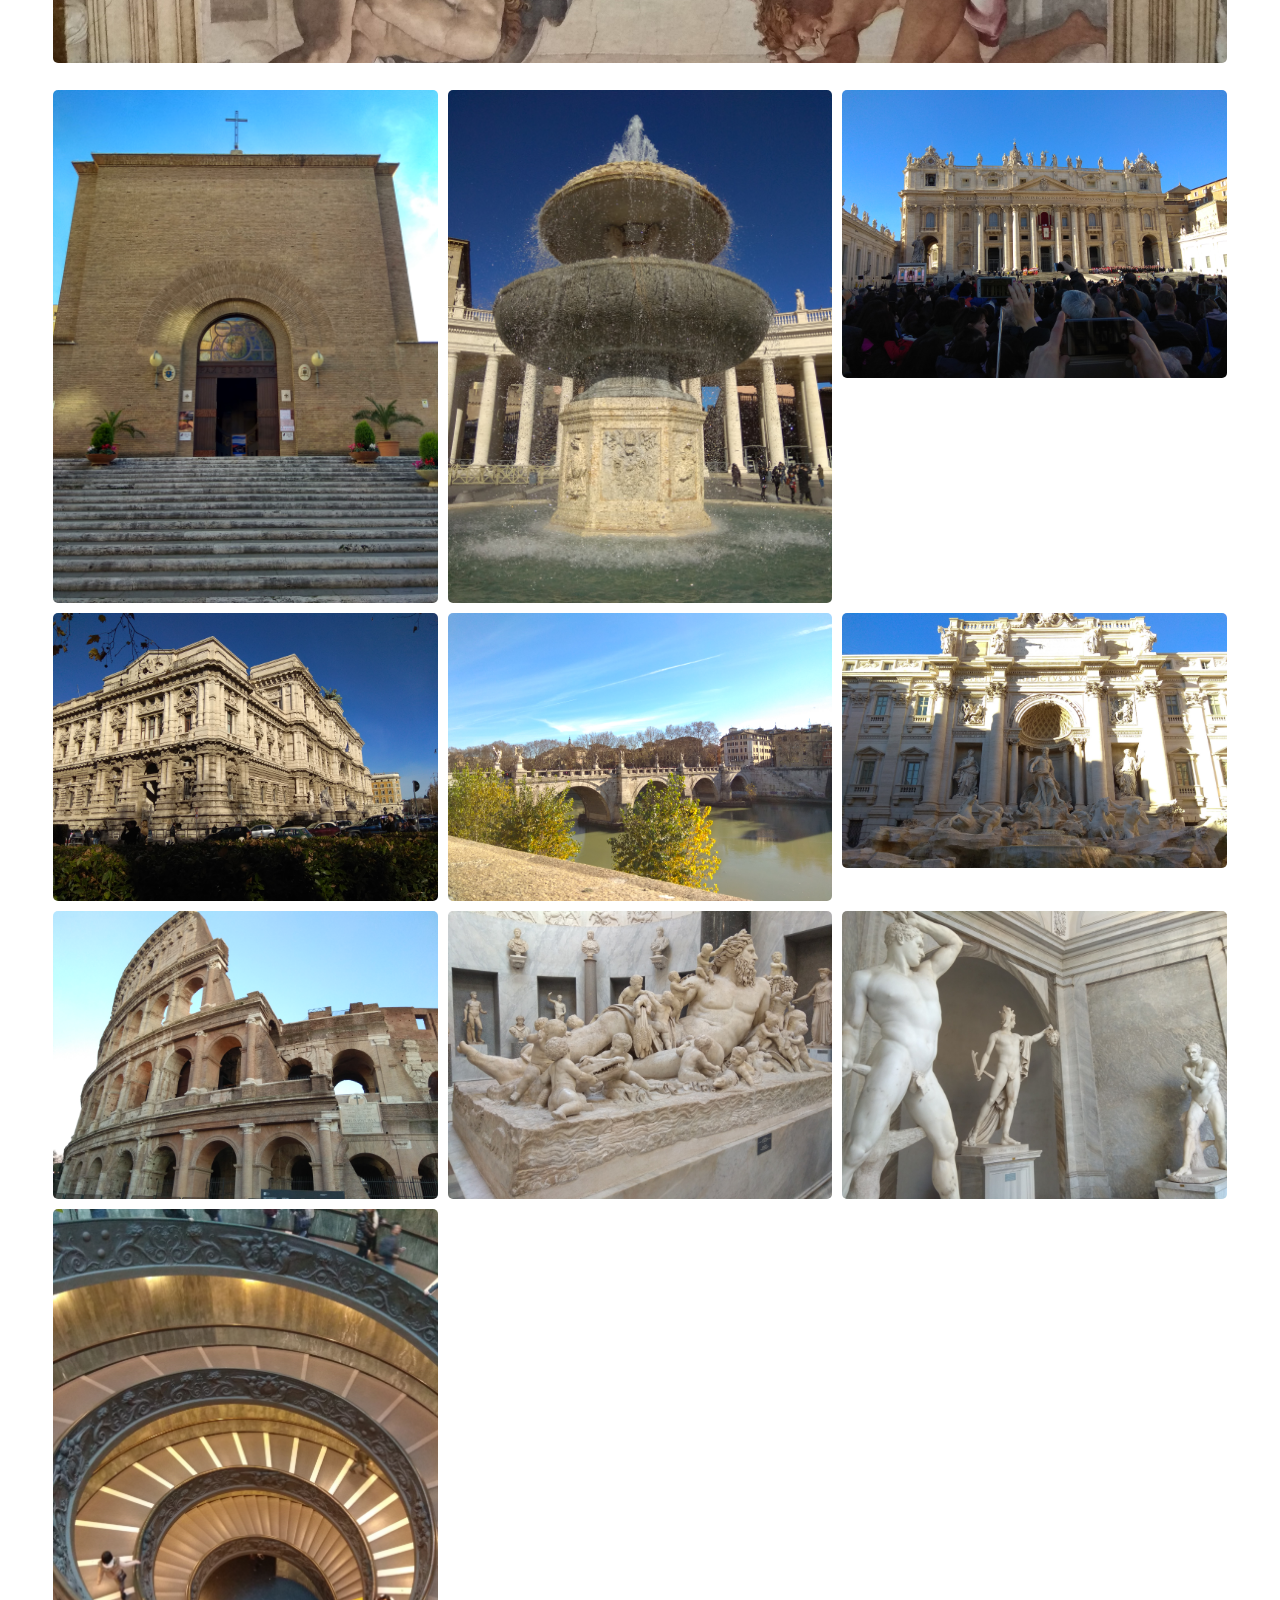
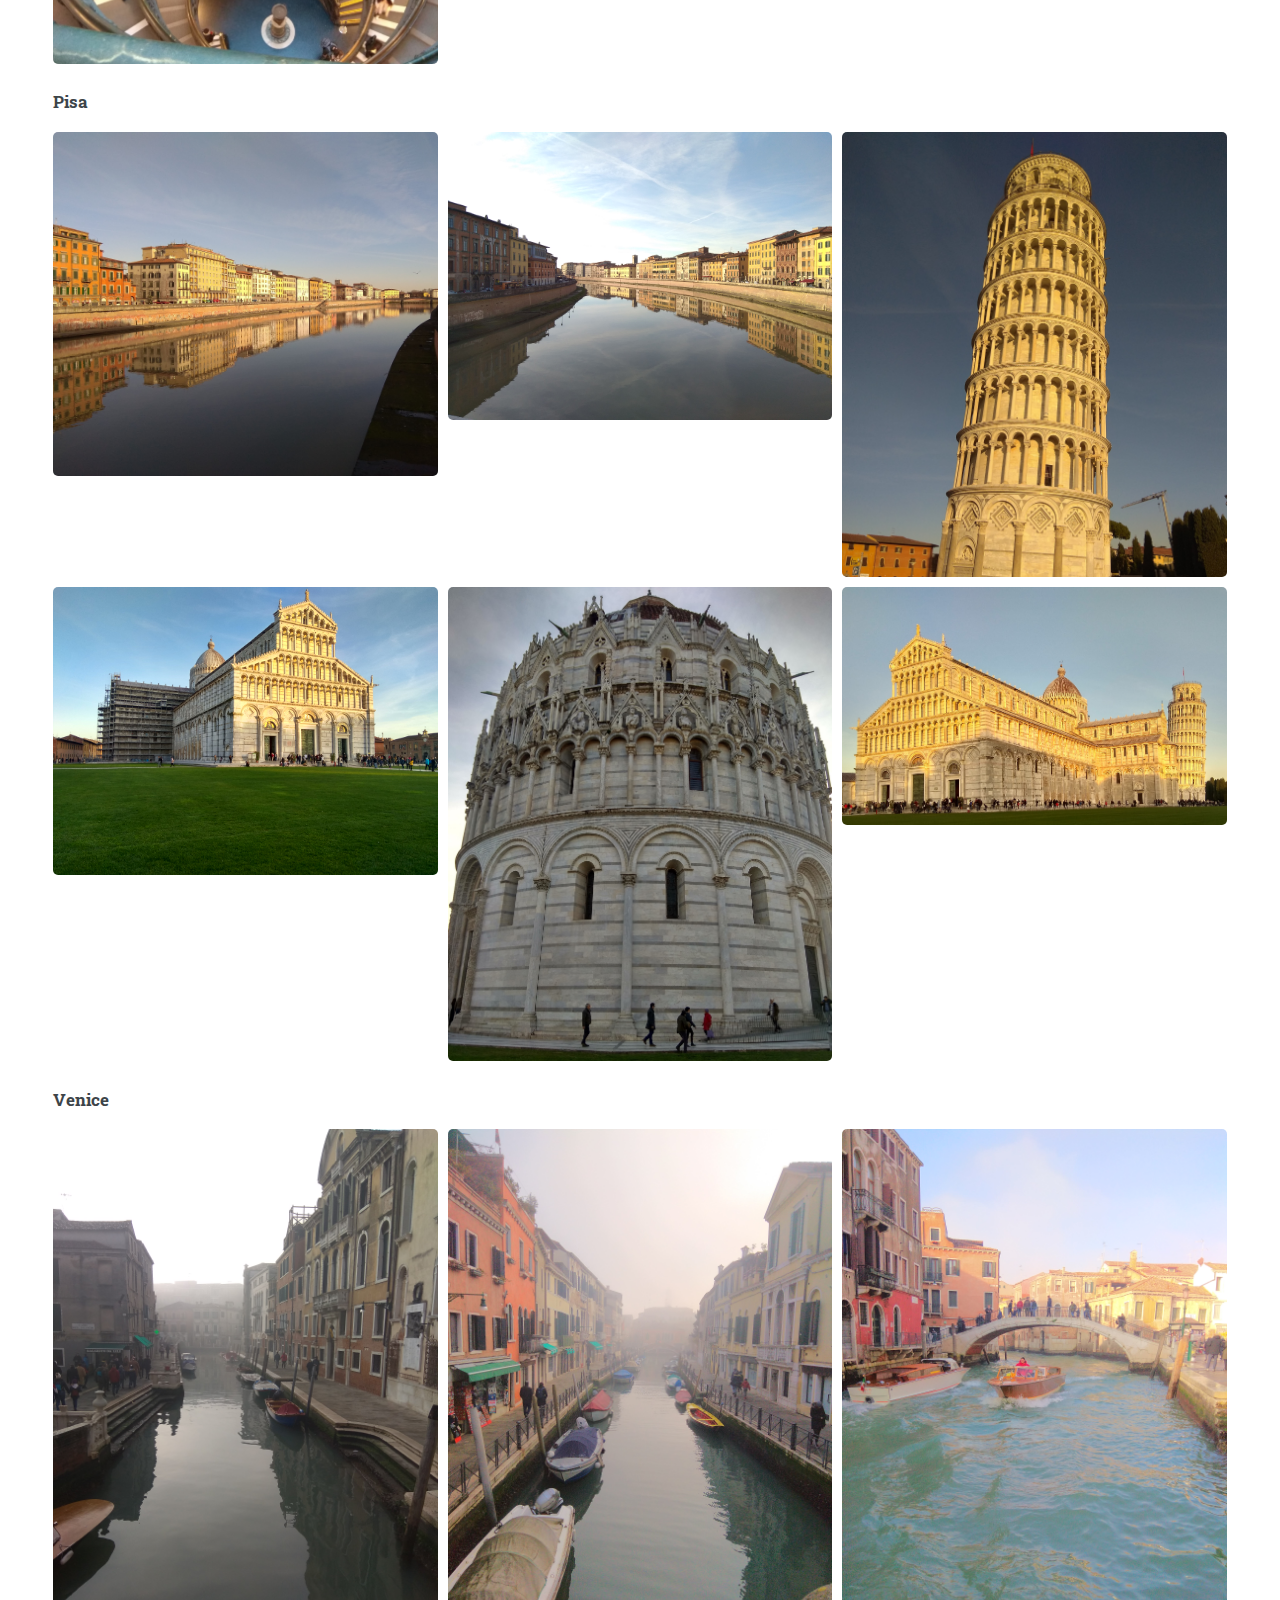
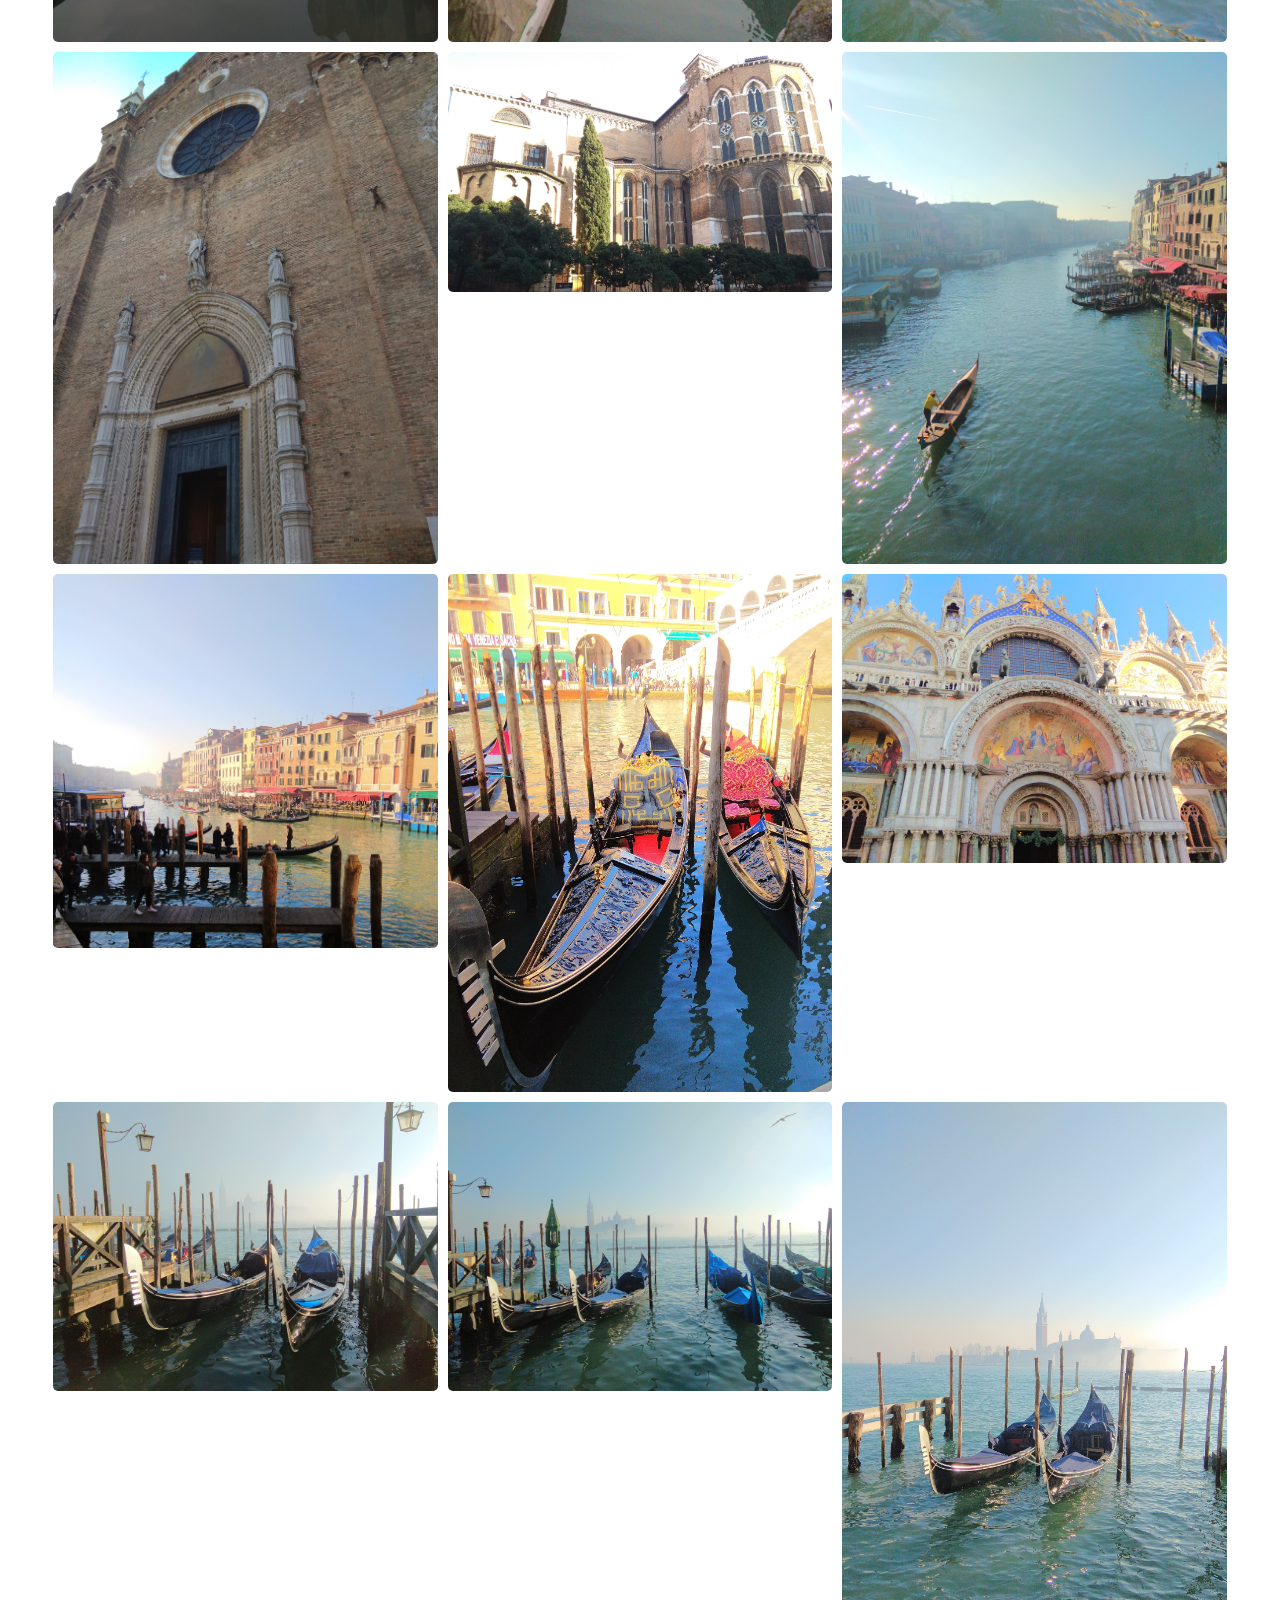
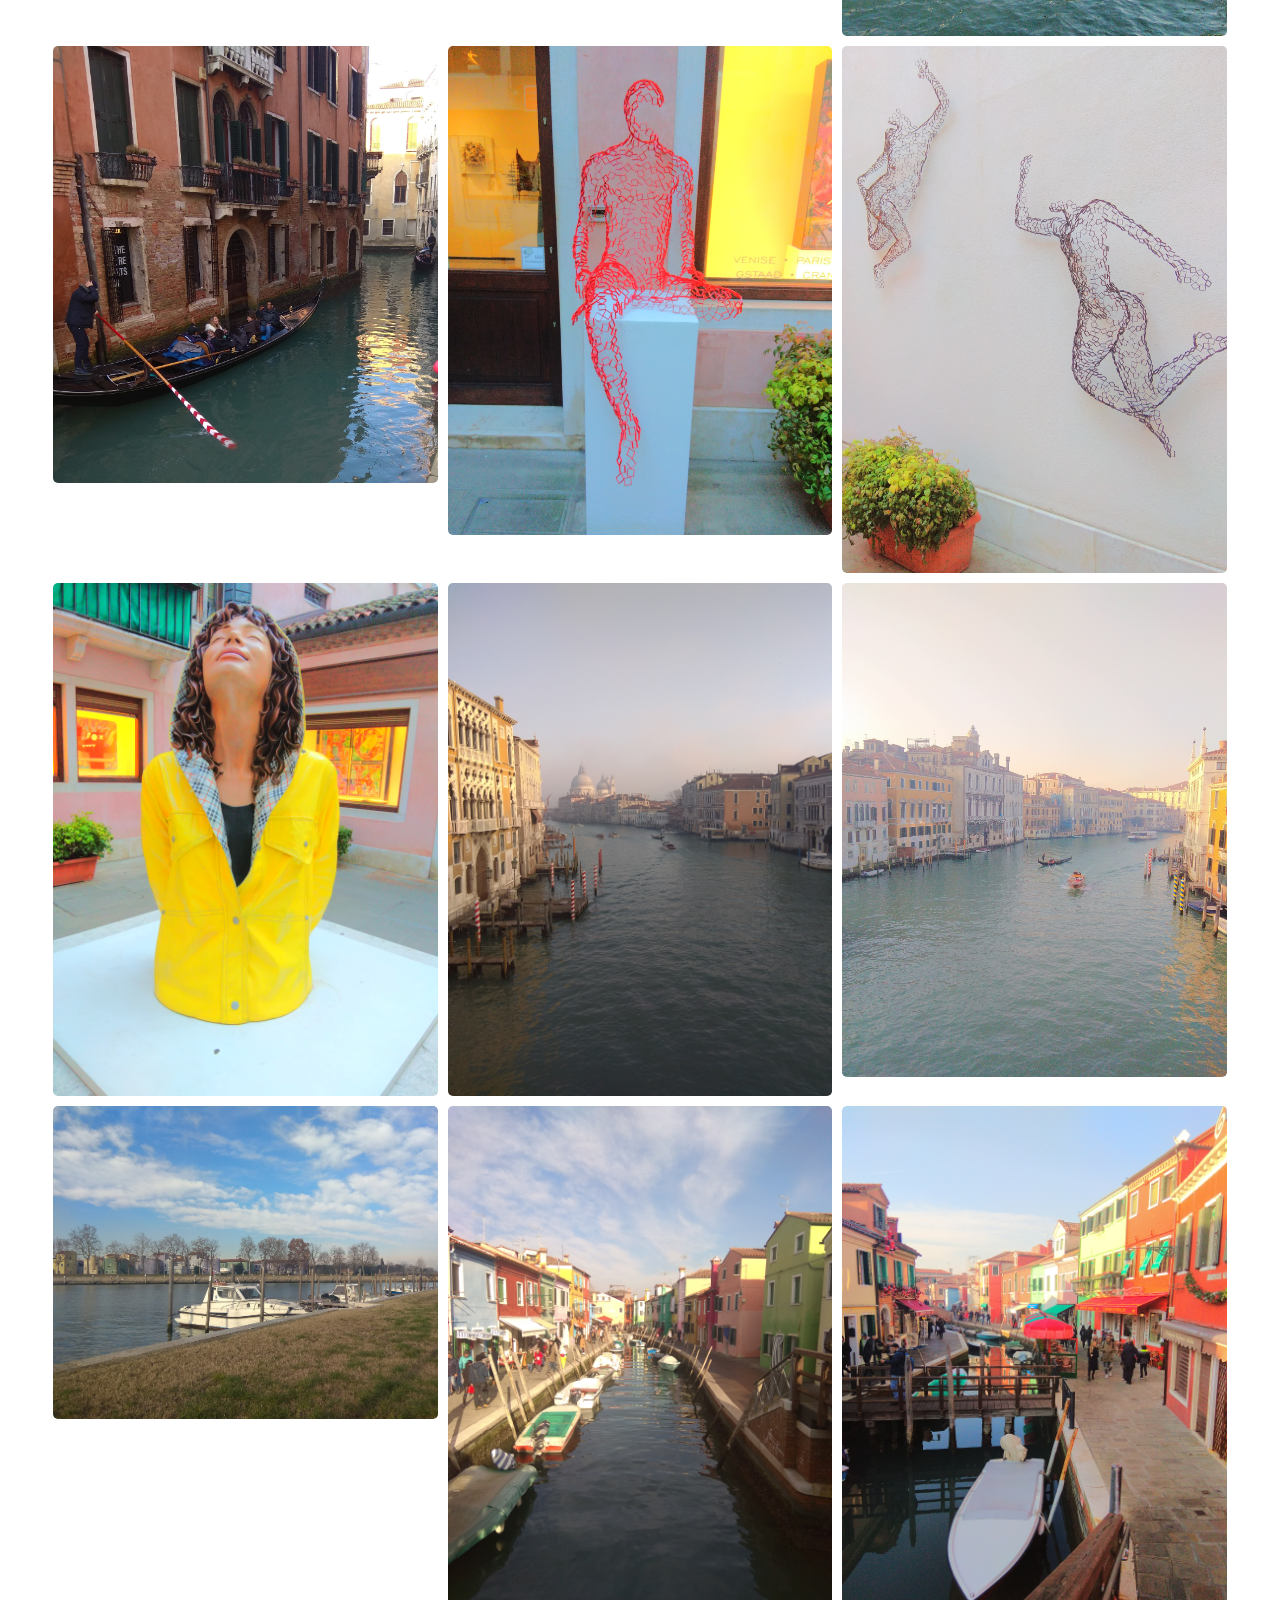
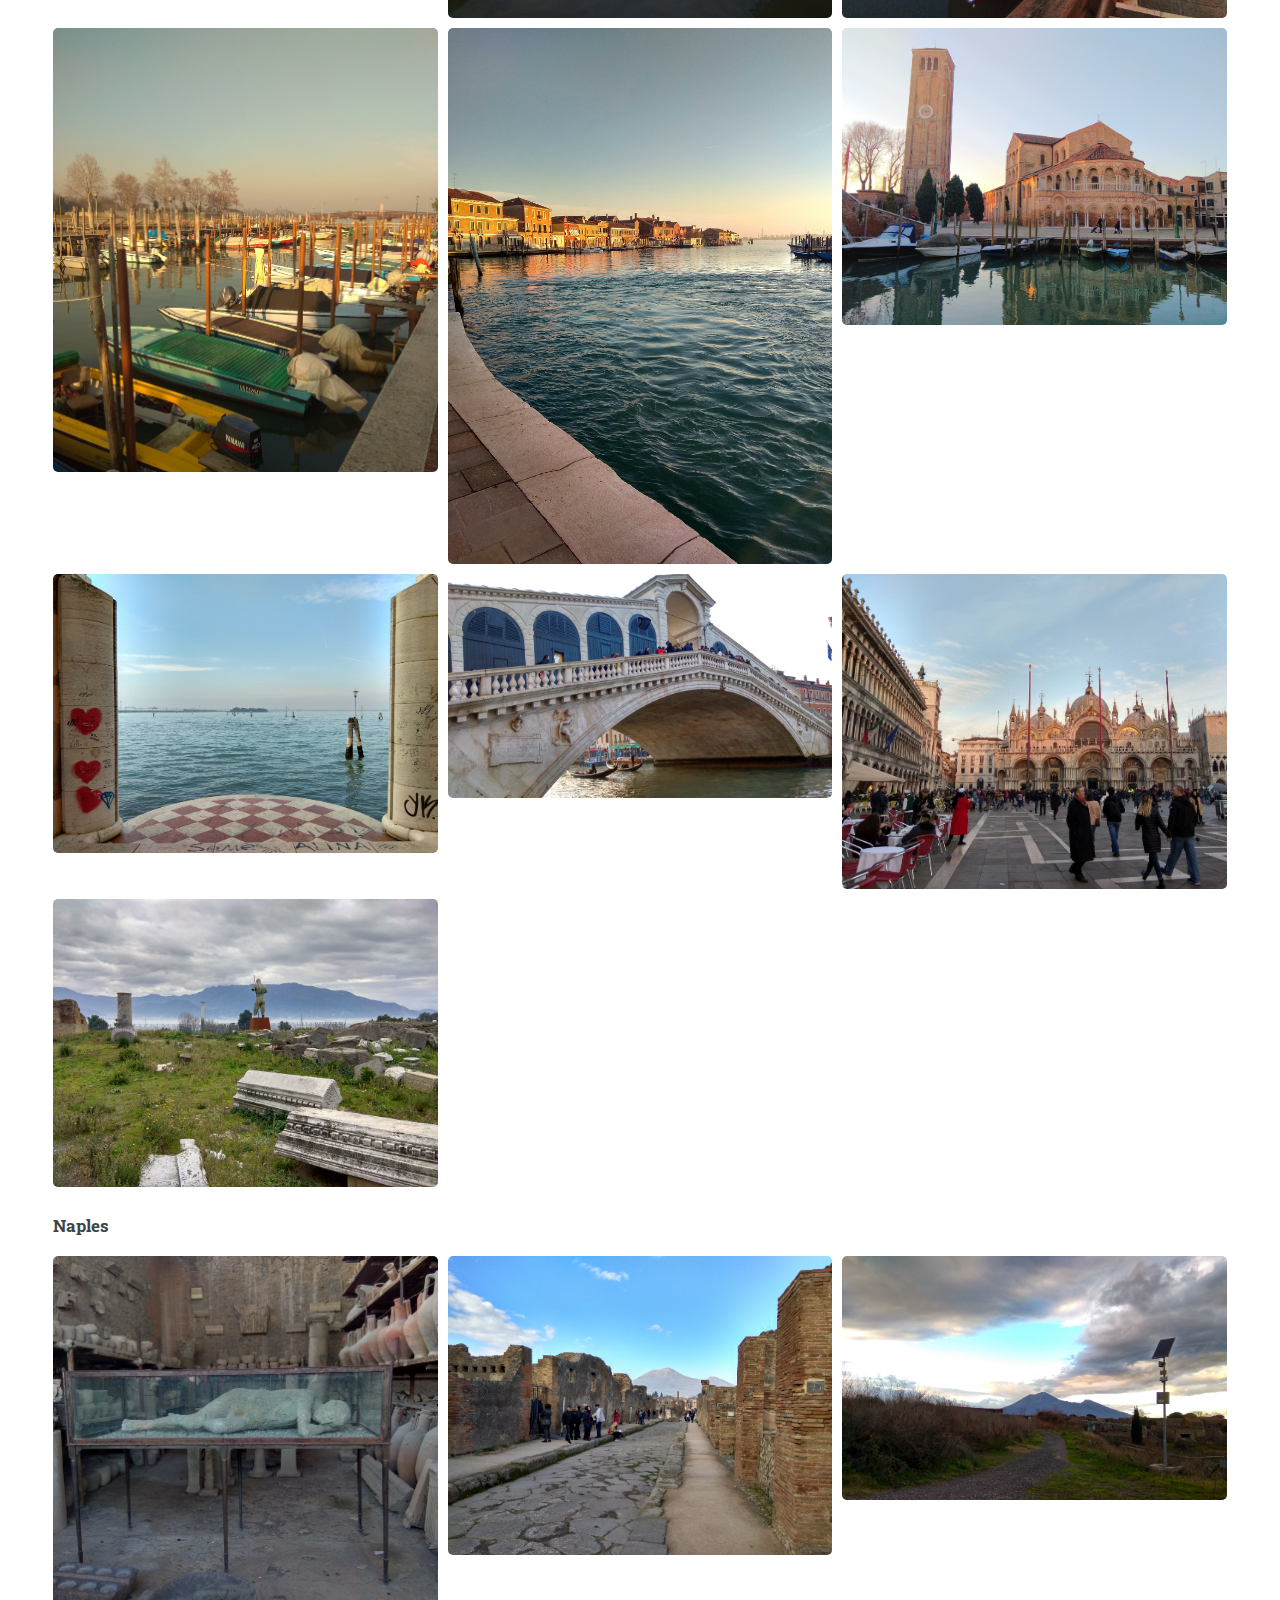
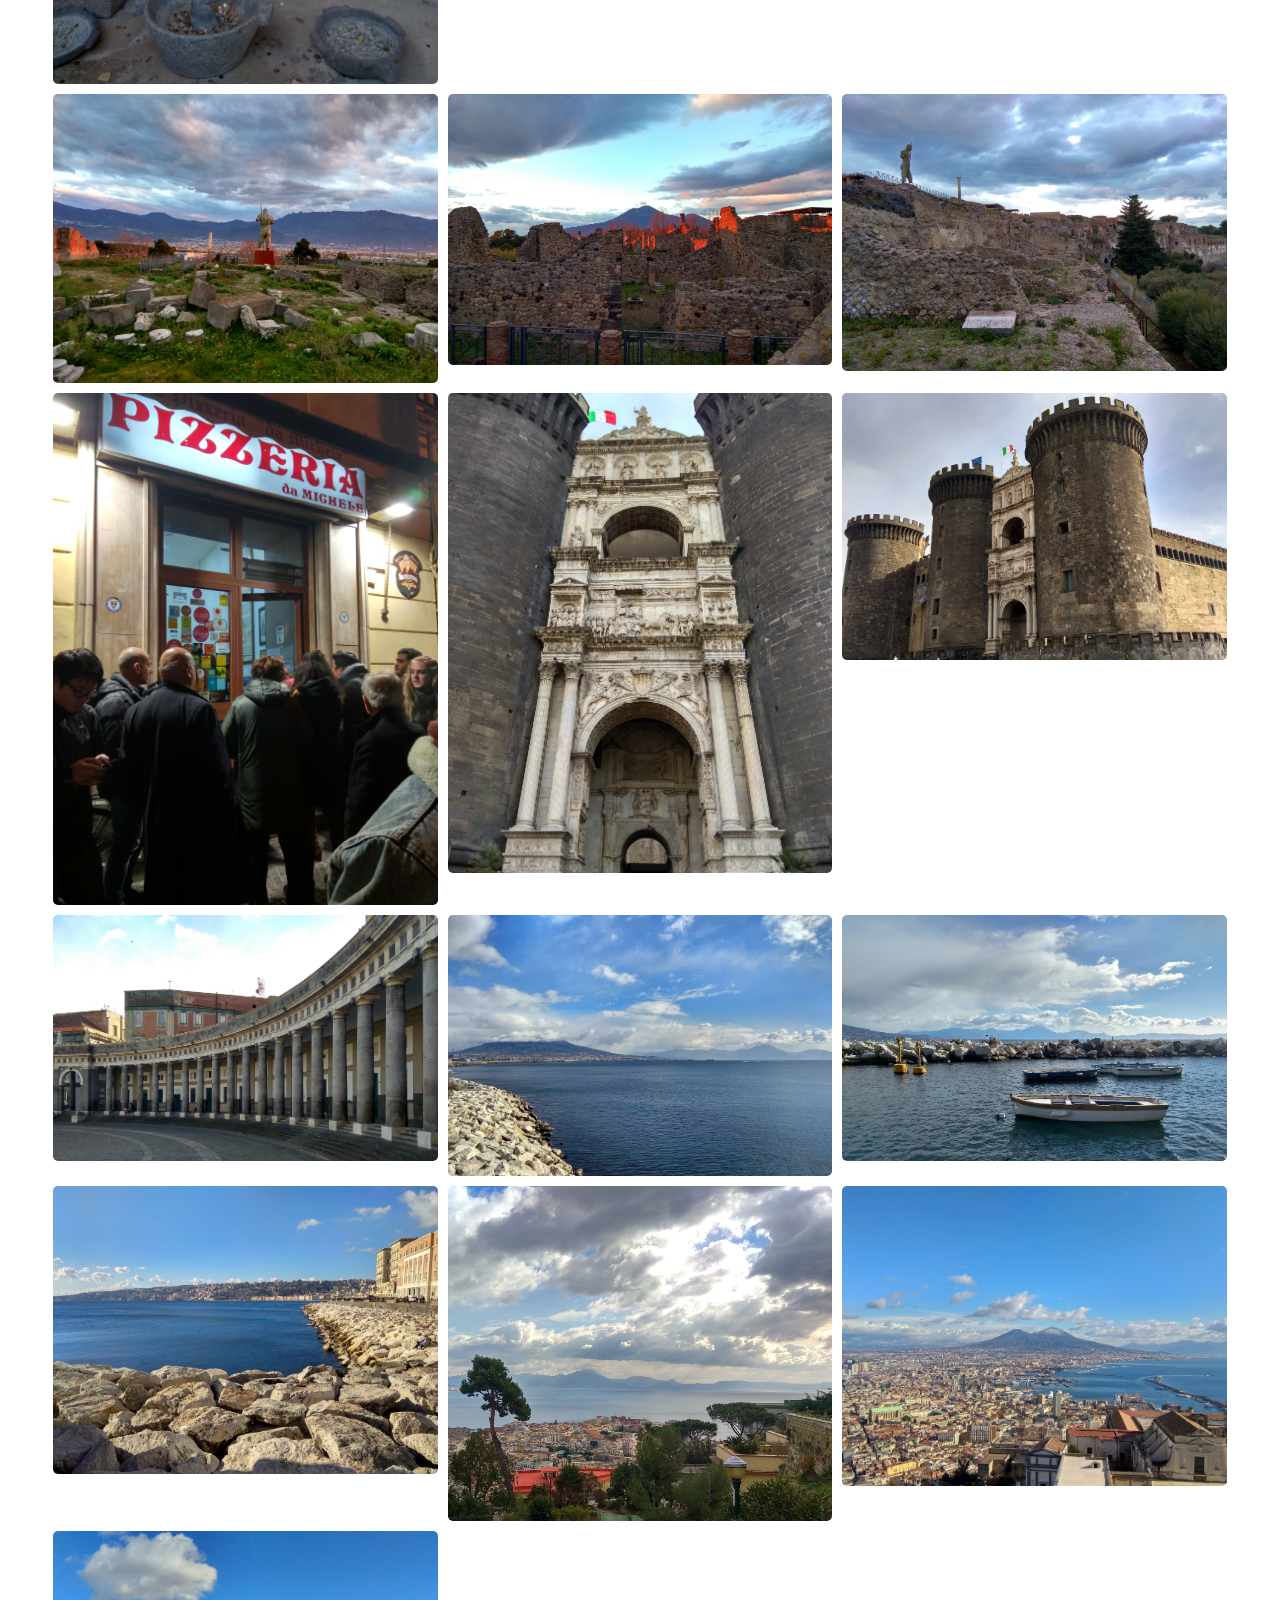
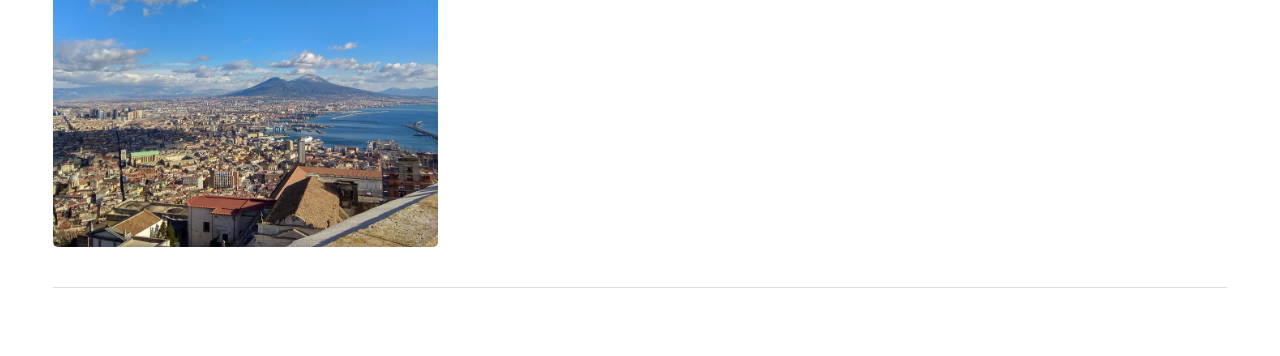
<file: hobbies/photography.html>
<!DOCTYPE HTML>
<!--
	Editorial by HTML5 UP
	html5up.net | @ajlkn
	Free for personal and commercial use under the CCA 3.0 license (html5up.net/license)
-->
<html>
	<head>
		<title>Arnab Rahman Chowdhury</title>
		<meta charset="utf-8" />
		<meta name="viewport" content="width=device-width, initial-scale=1, user-scalable=no" />
		<link rel="stylesheet" href="../assets/css/main.css" />
	</head>
	<body class="is-preload">

		<!-- Wrapper -->
			<div id="wrapper">

				<!-- Main -->
					<div id="main">
						<div class="inner">

							<!-- Header -->
								<header id="header">
									<ul class="icons">
										<li><a href="https://www.facebook.com/a.r.chowdhury.18/" class="icon brands fa-facebook-f"><span class="label">Facebook</span></a></li>
										<li><a href="https://www.instagram.com/chowdhury_arnab_rahman/" class="icon brands fa-instagram"><span class="label">Instagram</span></a></li>
										<li><a href="https://linkedin.com/in/archowdhury18" class="icon brands fa fa-linkedin"><span class="label">Linkedin</span></a></li>
										<li><a href="https://github.com/chowdhury18" class="icon brands fab fa-github-square"><span class="label">Github</span></a></li>
									</ul>
								</header>

							<!-- Banner -->
								<section>
									<header class="main">
										<h1>Photography</h1>
									</header>
									<hr class="major" />
									<p>
										I love to capture landscapes, nature, tourist attractive places, building and sculpture.
									</p>
									<h3>Gears:</h3>
									<div class="table-wrapper">
										<table>
											<thead>
												<tr>
													<th>Device</th>
													<th>Model</th>
												</tr>
											</thead>
											<tbody>
												<tr>
													<td>Smartphone</td>
													<td>Xiaomi Redmi Note 4</td>
												</tr>
												<tr>
													<td>Smartphone</td>
													<td>Huawei P20 Pro</td>
												</tr>
												<tr>
													<td>DSLR</td>
													<td>Nikon D5600 - 18-55mm</td>
												</tr>
											</tbody>
										</table>
									</div>
									<hr class="major" />
									<h2>Italy</h2>
									<p>Rome - Pisa - Venice - Naples</p>
									<h3> Rome </h3>
									<span class="image fit"><img src="../images/photography/Italy/Rome/10.jpg" alt="" /></span>
                                    <div class="box alt">
                                        <div class="row gtr-50 gtr-uniform">
                                            <div class="col-4"><span class="image fit"><img src="../images/photography/Italy/Rome/1.jpg" alt="" /></span></div>
                                            <div class="col-4"><span class="image fit"><img src="../images/photography/Italy/Rome/2.jpg" alt="" /></span></div>
                                            <div class="col-4"><span class="image fit"><img src="../images/photography/Italy/Rome/3.jpg" alt="" /></span></div>
                                            <!-- Break -->
                                            <div class="col-4"><span class="image fit"><img src="../images/photography/Italy/Rome/4.jpg" alt="" /></span></div>
                                            <div class="col-4"><span class="image fit"><img src="../images/photography/Italy/Rome/5.jpg" alt="" /></span></div>
                                            <div class="col-4"><span class="image fit"><img src="../images/photography/Italy/Rome/6.jpg" alt="" /></span></div>
                                            <!-- Break -->
                                            <div class="col-4"><span class="image fit"><img src="../images/photography/Italy/Rome/7.jpg" alt="" /></span></div>
                                            <div class="col-4"><span class="image fit"><img src="../images/photography/Italy/Rome/8.jpg" alt="" /></span></div>
                                            <div class="col-4"><span class="image fit"><img src="../images/photography/Italy/Rome/9.jpg" alt="" /></span></div>
                                            <div class="col-4"><span class="image fit"><img src="../images/photography/Italy/Rome/11.jpg" alt="" /></span></div>
                                        </div>
                                    </div>
									<h3> Pisa </h3>
                                    <div class="box alt">
                                        <div class="row gtr-50 gtr-uniform">
                                            <div class="col-4"><span class="image fit"><img src="../images/photography/Italy/Pisa/1.jpg" alt="" /></span></div>
                                            <div class="col-4"><span class="image fit"><img src="../images/photography/Italy/Pisa/2.jpg" alt="" /></span></div>
                                            <div class="col-4"><span class="image fit"><img src="../images/photography/Italy/Pisa/3.jpg" alt="" /></span></div>
                                            <div class="col-4"><span class="image fit"><img src="../images/photography/Italy/Pisa/4.jpg" alt="" /></span></div>
                                            <!-- Break -->
                                            <div class="col-4"><span class="image fit"><img src="../images/photography/Italy/Pisa/5.jpg" alt="" /></span></div>
                                            <div class="col-4"><span class="image fit"><img src="../images/photography/Italy/Pisa/6.jpg" alt="" /></span></div>
                                        </div>
                                    </div>
                                    <h3> Venice </h3>
                                    <div class="box alt">
                                        <div class="row gtr-50 gtr-uniform">
                                            <div class="col-4"><span class="image fit"><img src="../images/photography/Italy/Venice/1.jpg" alt="" /></span></div>
                                            <div class="col-4"><span class="image fit"><img src="../images/photography/Italy/Venice/2.jpg" alt="" /></span></div>
                                            <div class="col-4"><span class="image fit"><img src="../images/photography/Italy/Venice/3.jpg" alt="" /></span></div>
                                            <div class="col-4"><span class="image fit"><img src="../images/photography/Italy/Venice/4.jpg" alt="" /></span></div>
                                            <!-- Break -->
                                            <div class="col-4"><span class="image fit"><img src="../images/photography/Italy/Venice/5.jpg" alt="" /></span></div>
                                            <div class="col-4"><span class="image fit"><img src="../images/photography/Italy/Venice/6.jpg" alt="" /></span></div>
                                            <div class="col-4"><span class="image fit"><img src="../images/photography/Italy/Venice/7.jpg" alt="" /></span></div>
                                            <div class="col-4"><span class="image fit"><img src="../images/photography/Italy/Venice/8.jpg" alt="" /></span></div>
                                            <div class="col-4"><span class="image fit"><img src="../images/photography/Italy/Venice/9.jpg" alt="" /></span></div>
                                            <div class="col-4"><span class="image fit"><img src="../images/photography/Italy/Venice/10.jpg" alt="" /></span></div>
                                            <!-- Break -->
                                            <div class="col-4"><span class="image fit"><img src="../images/photography/Italy/Venice/11.jpg" alt="" /></span></div>
                                            <div class="col-4"><span class="image fit"><img src="../images/photography/Italy/Venice/12.jpg" alt="" /></span></div>
                                            <div class="col-4"><span class="image fit"><img src="../images/photography/Italy/Venice/13.jpg" alt="" /></span></div>
                                            <div class="col-4"><span class="image fit"><img src="../images/photography/Italy/Venice/14.jpg" alt="" /></span></div>
                                            <div class="col-4"><span class="image fit"><img src="../images/photography/Italy/Venice/15.jpg" alt="" /></span></div>
                                            <div class="col-4"><span class="image fit"><img src="../images/photography/Italy/Venice/16.jpg" alt="" /></span></div>
                                            <div class="col-4"><span class="image fit"><img src="../images/photography/Italy/Venice/17.jpg" alt="" /></span></div>
                                            <div class="col-4"><span class="image fit"><img src="../images/photography/Italy/Venice/18.jpg" alt="" /></span></div>
                                            <!-- Break -->
                                            <div class="col-4"><span class="image fit"><img src="../images/photography/Italy/Venice/19.jpg" alt="" /></span></div>
                                            <div class="col-4"><span class="image fit"><img src="../images/photography/Italy/Venice/20.jpg" alt="" /></span></div>
                                            <div class="col-4"><span class="image fit"><img src="../images/photography/Italy/Venice/21.jpg" alt="" /></span></div>
                                            <div class="col-4"><span class="image fit"><img src="../images/photography/Italy/Venice/22.jpg" alt="" /></span></div>
                                            <div class="col-4"><span class="image fit"><img src="../images/photography/Italy/Venice/23.jpg" alt="" /></span></div>
                                            <div class="col-4"><span class="image fit"><img src="../images/photography/Italy/Venice/24.jpg" alt="" /></span></div>
                                            <div class="col-4"><span class="image fit"><img src="../images/photography/Italy/Venice/25.jpg" alt="" /></span></div>
                                            <div class="col-4"><span class="image fit"><img src="../images/photography/Italy/Venice/26.jpg" alt="" /></span></div>
                                            <div class="col-4"><span class="image fit"><img src="../images/photography/Italy/Venice/27.jpg" alt="" /></span></div>
                                            <div class="col-4"><span class="image fit"><img src="../images/photography/Italy/Venice/28.jpg" alt="" /></span></div>
                                        </div>
                                    </div>
                                    <h3> Naples </h3>
									<div class="box alt">
                                        <div class="row gtr-50 gtr-uniform">
                                            <div class="col-4"><span class="image fit"><img src="../images/photography/Italy/Naples/1.jpg" alt="" /></span></div>
                                            <div class="col-4"><span class="image fit"><img src="../images/photography/Italy/Naples/2.jpg" alt="" /></span></div>
                                            <div class="col-4"><span class="image fit"><img src="../images/photography/Italy/Naples/3.jpg" alt="" /></span></div>
                                            <div class="col-4"><span class="image fit"><img src="../images/photography/Italy/Naples/4.jpg" alt="" /></span></div>
                                            <!-- Break -->
                                            <div class="col-4"><span class="image fit"><img src="../images/photography/Italy/Naples/5.jpg" alt="" /></span></div>
                                            <div class="col-4"><span class="image fit"><img src="../images/photography/Italy/Naples/6.jpg" alt="" /></span></div>
                                            <div class="col-4"><span class="image fit"><img src="../images/photography/Italy/Naples/7.jpg" alt="" /></span></div>
                                            <div class="col-4"><span class="image fit"><img src="../images/photography/Italy/Naples/8.jpg" alt="" /></span></div>
                                            <div class="col-4"><span class="image fit"><img src="../images/photography/Italy/Naples/9.jpg" alt="" /></span></div>
                                            <div class="col-4"><span class="image fit"><img src="../images/photography/Italy/Naples/10.jpg" alt="" /></span></div>
                                            <!-- Break -->
                                            <div class="col-4"><span class="image fit"><img src="../images/photography/Italy/Naples/11.jpg" alt="" /></span></div>
                                            <div class="col-4"><span class="image fit"><img src="../images/photography/Italy/Naples/12.jpg" alt="" /></span></div>
                                            <div class="col-4"><span class="image fit"><img src="../images/photography/Italy/Naples/13.jpg" alt="" /></span></div>
                                            <div class="col-4"><span class="image fit"><img src="../images/photography/Italy/Naples/14.jpg" alt="" /></span></div>
                                            <div class="col-4"><span class="image fit"><img src="../images/photography/Italy/Naples/15.jpg" alt="" /></span></div>
                                            <div class="col-4"><span class="image fit"><img src="../images/photography/Italy/Naples/16.jpg" alt="" /></span></div>
                                        </div>
                                    </div>
									<hr class="major" /> 
								</section>

						</div>
					</div>

				<!-- Sidebar -->
					<div id="sidebar">
						<div class="inner">
							<!-- Menu -->
								<nav id="menu">
									<header class="major">
										<h2>Menu</h2>
									</header>
									<ul>
										<li><a href="../index.html">Homepage</a></li>
                                    </ul>
								</nav>


							<!-- Section -->
								<section>
									<header class="major">
										<h2>Get in touch</h2>
									</header>
									<ul class="contact">
										<li class="icon solid fa-envelope"><a href="mailto: arnabrahman008@gmail.com">arnabrahman008@gmail.com</a></li>
										<li class="icon solid fa-phone">(+358) 442428984</li>
										<li class="icon solid fa-home">Jamerantaival 11 L 235<br />
										02150, ESPOO, Finland</li>
									</ul>
								</section>

							<!-- Footer -->
								<footer id="footer">
									<p class="copyright">&copy; 2021 Arnab Rahman Chowdhury</p>
								</footer>

						</div>
					</div>


		<!-- Scripts -->
			<script src="../assets/js/jquery.min.js"></script>
			<script src="../assets/js/browser.min.js"></script>
			<script src="../assets/js/breakpoints.min.js"></script>
			<script src="../assets/js/util.js"></script>
			<script src="../assets/js/main.js"></script>
			<!--<script src="assets/js/jquery.includeHTML.min.js"></script>
			https://github.com/louisho5/jQuery-Include-HTML-File-Plugin 
			<script>
				$(document).ready(function () {
					$("#sidebar-temp").load("sidebar.html");
					$("#header-temp").load("header.html");
				});
			</script>-->
	</body>
</html>
</file>
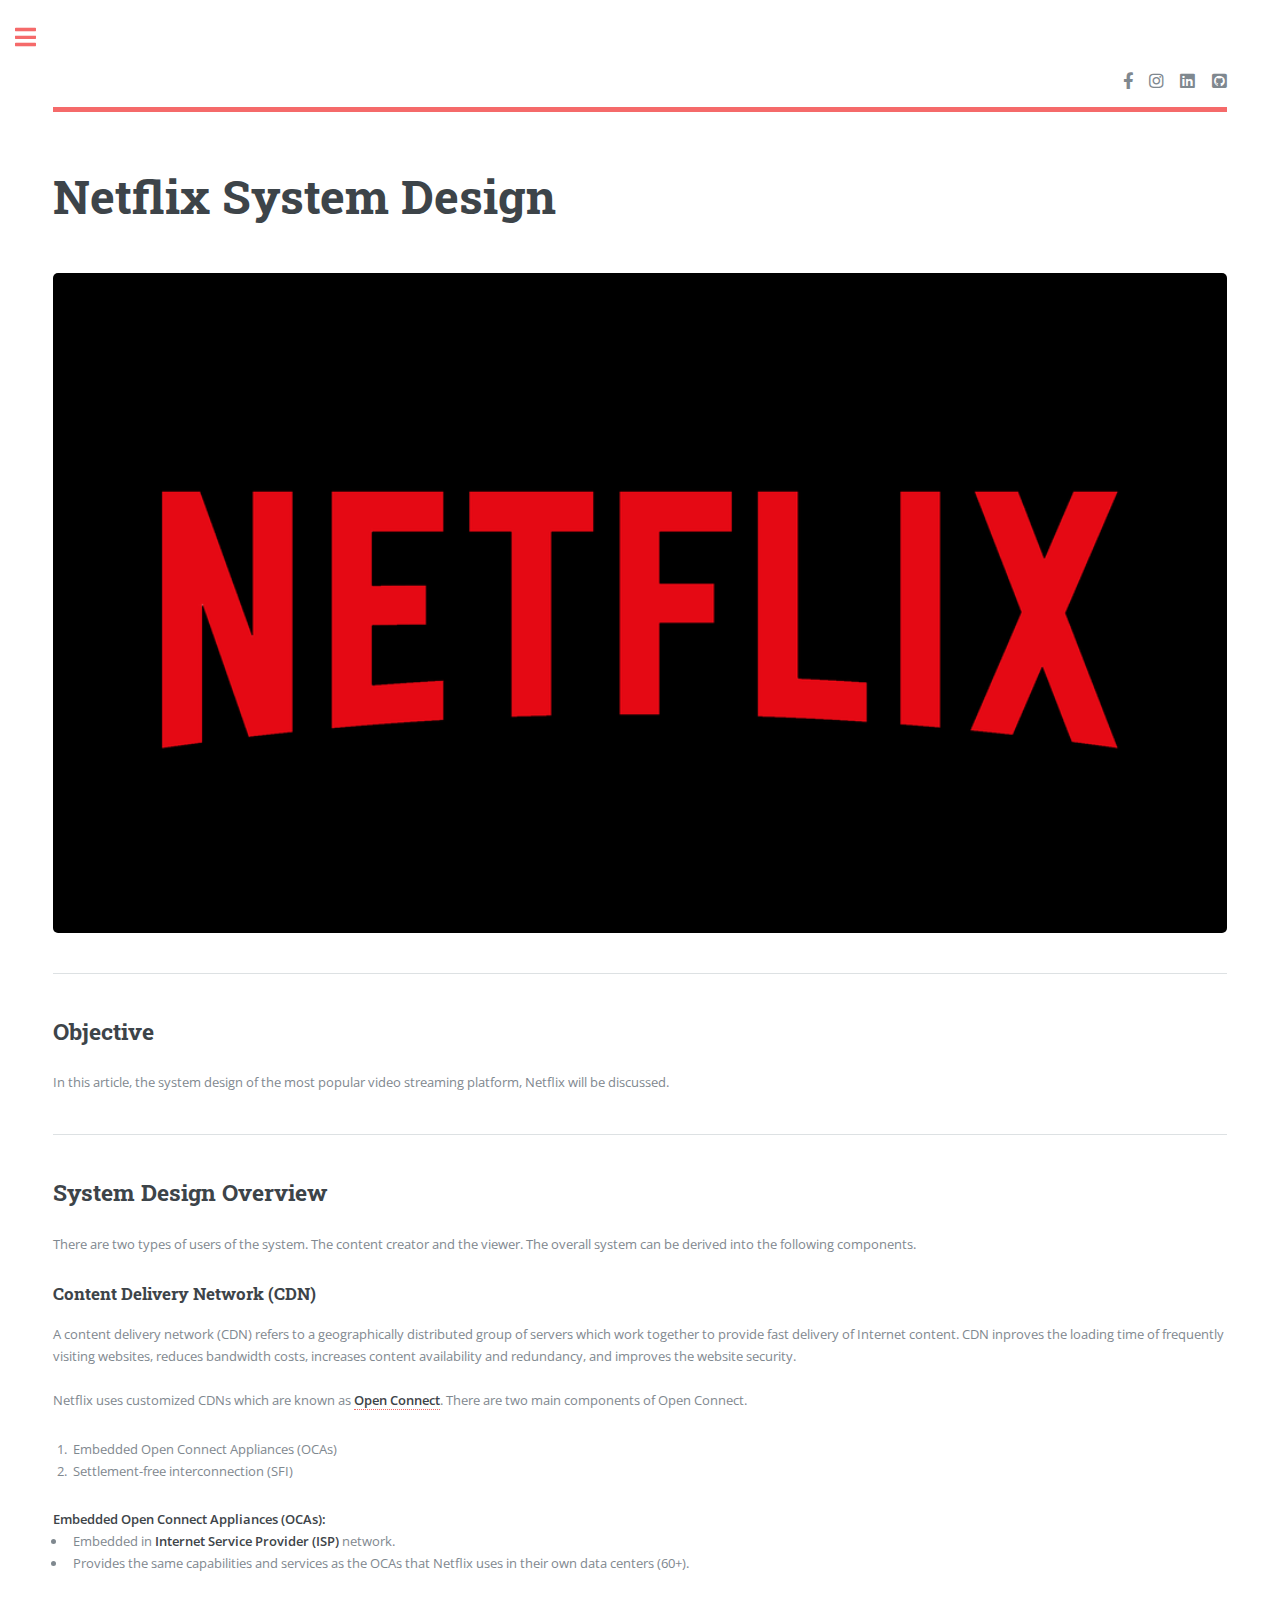
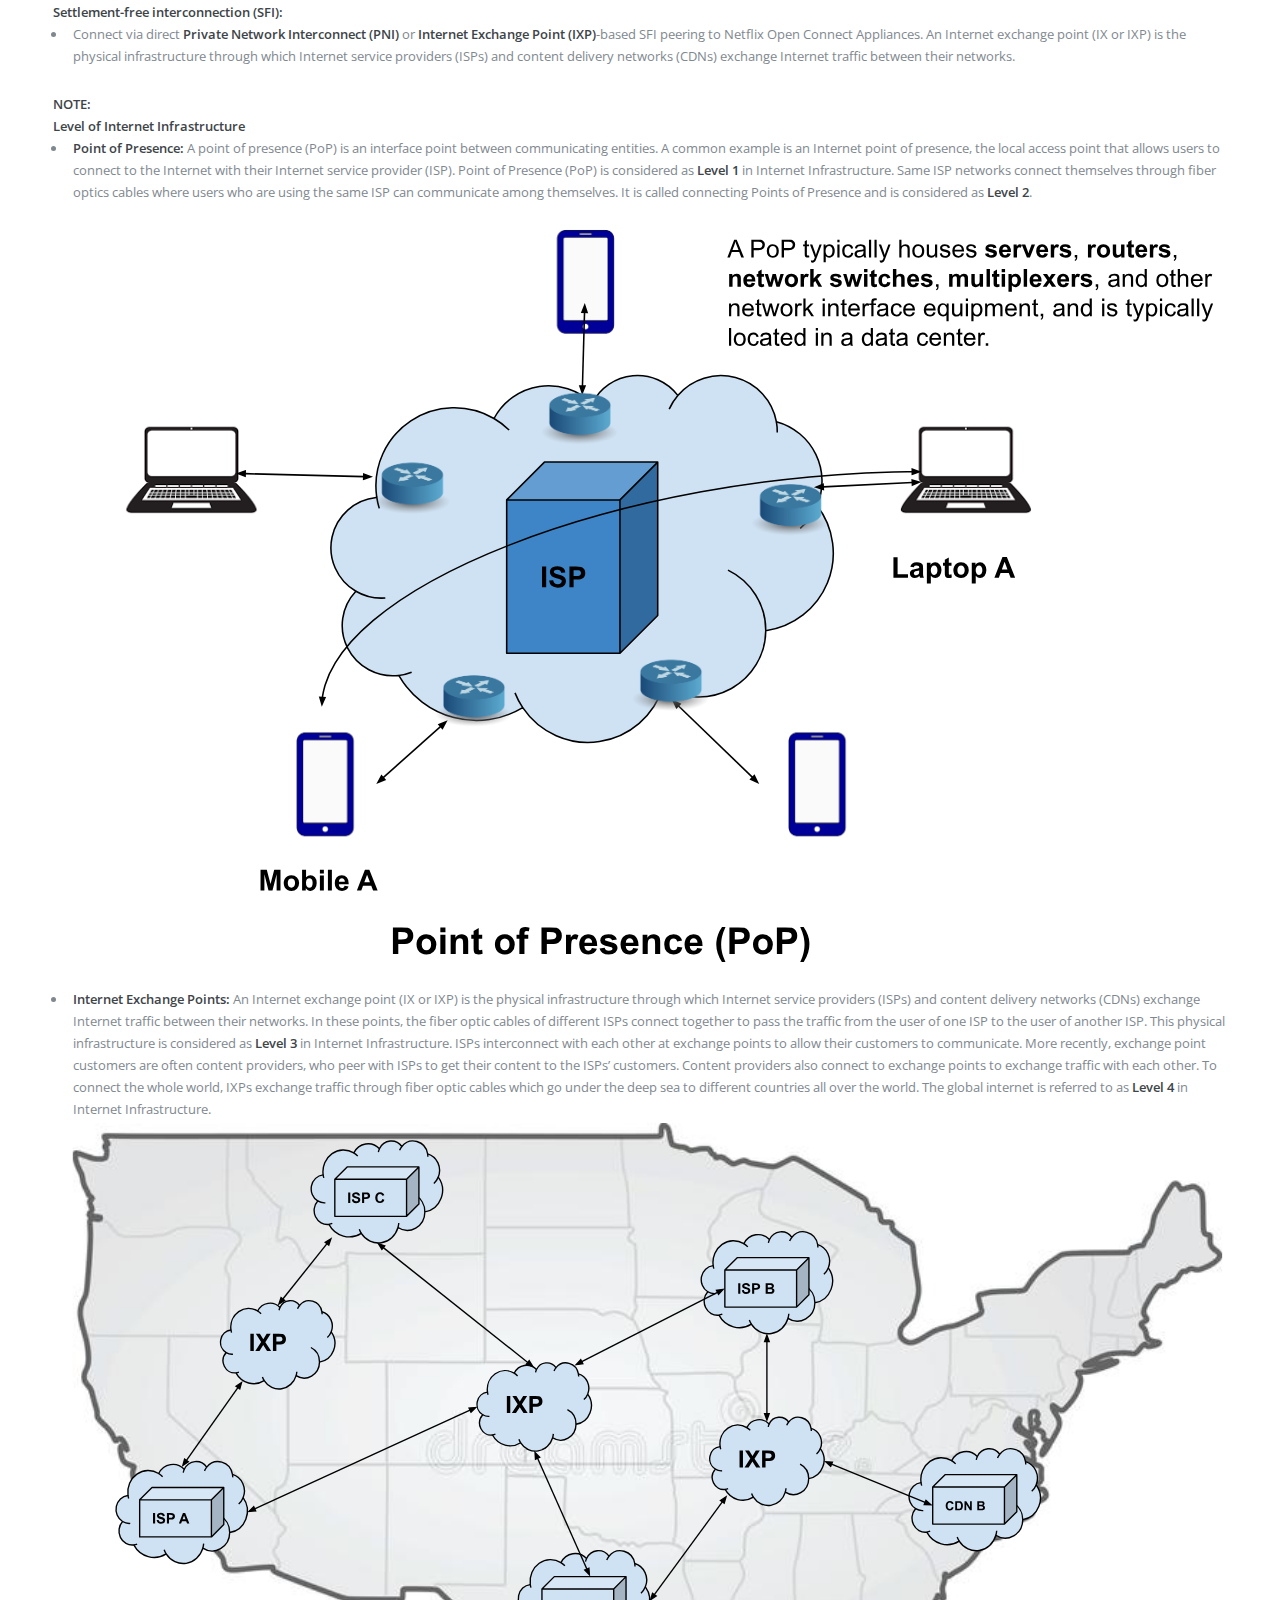
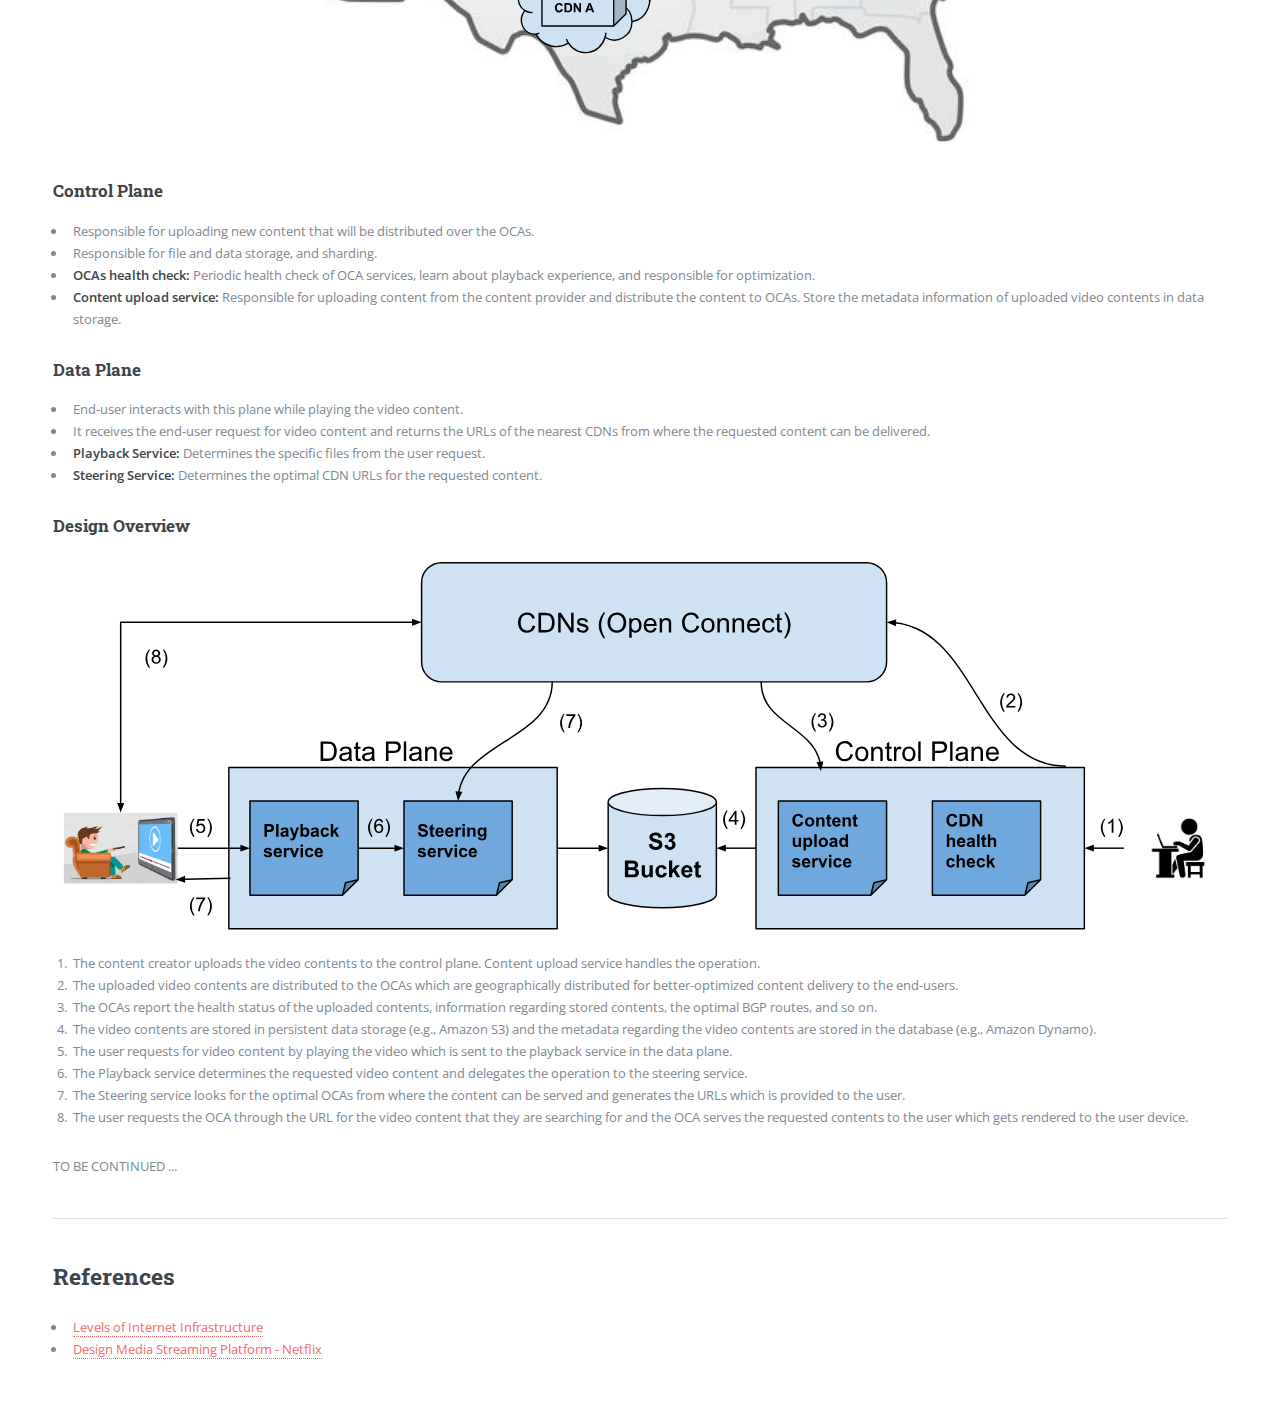
<file: blogs/DistributedSystem/netflixSystemDesign.html>
<!DOCTYPE HTML>
<!--
	Editorial by HTML5 UP
	html5up.net | @ajlkn
	Free for personal and commercial use under the CCA 3.0 license (html5up.net/license)
-->
<html>

<head>
    <title>Arnab Rahman Chowdhury</title>
    <meta charset="utf-8" />
    <meta name="viewport" content="width=device-width, initial-scale=1, user-scalable=no" />
    <link rel="stylesheet" href="../../assets/css/main.css" />
</head>

<body class="is-preload">

    <!-- Wrapper -->
    <div id="wrapper">

        <!-- Main -->
        <div id="main">
            <div class="inner">

                <!-- Header -->
                <header id="header">
                    <ul class="icons">
                        <li><a href="https://www.facebook.com/a.r.chowdhury.18/" class="icon brands fa-facebook-f"><span class="label">Facebook</span></a></li>
                        <li><a href="https://www.instagram.com/chowdhury_arnab_rahman/" class="icon brands fa-instagram"><span class="label">Instagram</span></a></li>
                        <li><a href="https://linkedin.com/in/archowdhury18" class="icon brands fa fa-linkedin"><span class="label">Linkedin</span></a></li>
                        <li><a href="https://github.com/chowdhury18" class="icon brands fab fa-github-square"><span class="label">Github</span></a></li>
                    </ul>
                </header>

                <!-- Banner -->
                <section>
                    <header class="main">
                        <h1>Netflix System Design</h1>
                    </header>

                    <span class="image main"><img src="../../images/blog/SystemDesign/netflix.png" alt="" /></span>

                    <hr class="major" />
                    <h2>Objective</h2>
                    <p>
                        In this article, the system design of the most popular video streaming platform, Netflix will be discussed.
                    </p>
                    <hr class="major" />
                    <h2>System Design Overview</h2>
                    <p>There are two types of users of the system. The content creator and the viewer. The overall system can be derived into the following components.</p>
                    <h3>Content Delivery Network (CDN)</h3>
                    <p>
                        A content delivery network (CDN) refers to a geographically distributed group of servers which work together to provide fast delivery of Internet content. CDN inproves the loading time of frequently visiting websites, reduces bandwidth costs, increases
                        content availability and redundancy, and improves the website security. <br/><br/> Netflix uses customized CDNs which are known as <a href="https://openconnect.netflix.com/en/"><b>Open Connect</b></a>. There
                        are two main components of Open Connect.
                        <ol>
                            <li>Embedded Open Connect Appliances (OCAs)</li>
                            <li>Settlement-free interconnection (SFI)</li>
                        </ol>

                        <b>Embedded Open Connect Appliances (OCAs):</b>
                        <ul>
                            <li>Embedded in <b>Internet Service Provider (ISP)</b> network.</li>
                            <li>Provides the same capabilities and services as the OCAs that Netflix uses in their own data centers (60+).</li>
                        </ul>
                        <b>Settlement-free interconnection (SFI):</b>
                        <ul>
                            <li>Connect via direct <b>Private Network Interconnect (PNI)</b> or <b>Internet Exchange Point (IXP)</b>-based SFI peering to Netflix Open Connect Appliances. An Internet exchange point (IX or IXP) is the physical infrastructure
                                through which Internet service providers (ISPs) and content delivery networks (CDNs) exchange Internet traffic between their networks.</li>
                        </ul>
                        <b>NOTE:</b> <br/>
                        <b>Level of Internet Infrastructure</b>
                        <ul>
                            <li><b>Point of Presence:</b> A point of presence (PoP) is an interface point between communicating entities. A common example is an Internet point of presence, the local access point that allows users to connect to the Internet
                                with their Internet service provider (ISP). Point of Presence (PoP) is considered as <b>Level 1</b> in Internet Infrastructure. Same ISP networks connect themselves through fiber optics cables where users who are using
                                the same ISP can communicate among themselves. It is called connecting Points of Presence and is considered as <b>Level 2</b>.
                            </li>
                            <img src="../../images/blog/SystemDesign/PoP.svg" alt="" width="100%" height="100%" />
                            <li><b>Internet Exchange Points:</b> An Internet exchange point (IX or IXP) is the physical infrastructure through which Internet service providers (ISPs) and content delivery networks (CDNs) exchange Internet traffic between their
                                networks. In these points, the fiber optic cables of different ISPs connect together to pass the traffic from the user of one ISP to the user of another ISP. This physical infrastructure is considered as <b>Level 3</b>                                in Internet Infrastructure. ISPs interconnect with each other at exchange points to allow their customers to communicate. More recently, exchange point customers are often content providers, who peer with ISPs to get their
                                content to the ISPs’ customers. Content providers also connect to exchange points to exchange traffic with each other. To connect the whole world, IXPs exchange traffic through fiber optic cables which go under the deep
                                sea to different countries all over the world. The global internet is referred to as <b>Level 4</b> in Internet Infrastructure.
                            </li>
                            <img src="../../images/blog/SystemDesign/IXP.svg" alt="" width="100%" height="100%" />
                        </ul>
                        <h3>Control Plane</h3>
                        <ul>
                            <li>Responsible for uploading new content that will be distributed over the OCAs.</li>
                            <li>Responsible for file and data storage, and sharding.</li>
                            <li><b>OCAs health check:</b> Periodic health check of OCA services, learn about playback experience, and responsible for optimization.</li>
                            <li><b>Content upload service:</b> Responsible for uploading content from the content provider and distribute the content to OCAs. Store the metadata information of uploaded video contents in data storage.</li>
                        </ul>
                        <h3>Data Plane</h3>
                        <ul>
                            <li>End-user interacts with this plane while playing the video content.</li>
                            <li>It receives the end-user request for video content and returns the URLs of the nearest CDNs from where the requested content can be delivered.</li>
                            <li><b>Playback Service:</b> Determines the specific files from the user request.</li>
                            <li><b>Steering Service:</b> Determines the optimal CDN URLs for the requested content.</li>
                        </ul>
                        <h3>Design Overview</h3>
                        <img src="../../images/blog/SystemDesign/netflix-system-design.svg" alt="" width="100%" height="100%" />
                        <ol>
                            <li>The content creator uploads the video contents to the control plane. Content upload service handles the operation.</li>
                            <li>The uploaded video contents are distributed to the OCAs which are geographically distributed for better-optimized content delivery to the end-users.</li>
                            <li>The OCAs report the health status of the uploaded contents, information regarding stored contents, the optimal BGP routes, and so on.</li>
                            <li>The video contents are stored in persistent data storage (e.g., Amazon S3) and the metadata regarding the video contents are stored in the database (e.g., Amazon Dynamo).</li>
                            <li>The user requests for video content by playing the video which is sent to the playback service in the data plane.</li>
                            <li>The Playback service determines the requested video content and delegates the operation to the steering service.</li>
                            <li>The Steering service looks for the optimal OCAs from where the content can be served and generates the URLs which is provided to the user.</li>
                            <li>The user requests the OCA through the URL for the video content that they are searching for and the OCA serves the requested contents to the user which gets rendered to the user device.</li>
                        </ol>

                        TO BE CONTINUED ...
                    </p>
                    <hr class="major" />
                    <h2>References</h2>
                    <ul>
                        <li><a href="https://www.youtube.com/watch?v=kHA-Mtkuzno">Levels of Internet Infrastructure</a></li>
                        <li><a href="https://techtakshila.com/system-design-interview/chapter-2/">Design Media Streaming Platform - Netflix</a></li>
                    </ul>
                </section>

            </div>
        </div>

        <!-- Sidebar -->
        <div id="sidebar">
            <div class="inner">
                <!-- Menu -->
                <nav id="menu">
                    <header class="major">
                        <h2>Menu</h2>
                    </header>
                    <ul>
                        <li><a href="../../index.html">Homepage</a></li>
                    </ul>
                </nav>


                <!-- Section -->
                <section>
                    <header class="major">
                        <h2>Get in touch</h2>
                    </header>
                    <ul class="contact">
                        <li class="icon solid fa-envelope"><a href="mailto: arnabrahman008@gmail.com">arnabrahman008@gmail.com</a></li>
                        <li class="icon solid fa-phone">(+358) 442428984</li>
                        <li class="icon solid fa-home">Jamerantaival 11 L 235<br /> 02150, ESPOO, Finland</li>
                    </ul>
                </section>

                <!-- Footer -->
                <footer id="footer">
                    <p class="copyright">&copy; 2021 Arnab Rahman Chowdhury</p>
                </footer>

            </div>
        </div>


        <!-- Scripts -->
        <script src="../../assets/js/jquery.min.js"></script>
        <script src="../../assets/js/browser.min.js"></script>
        <script src="../../assets/js/breakpoints.min.js"></script>
        <script src="../../assets/js/util.js"></script>
        <script src="../../assets/js/main.js"></script>
        <!--<script src="assets/js/jquery.includeHTML.min.js"></script>
			https://github.com/louisho5/jQuery-Include-HTML-File-Plugin 
			<script>
				$(document).ready(function () {
					$("#sidebar-temp").load("sidebar.html");
					$("#header-temp").load("header.html");
				});
			</script>-->
</body>

</html>
</file>
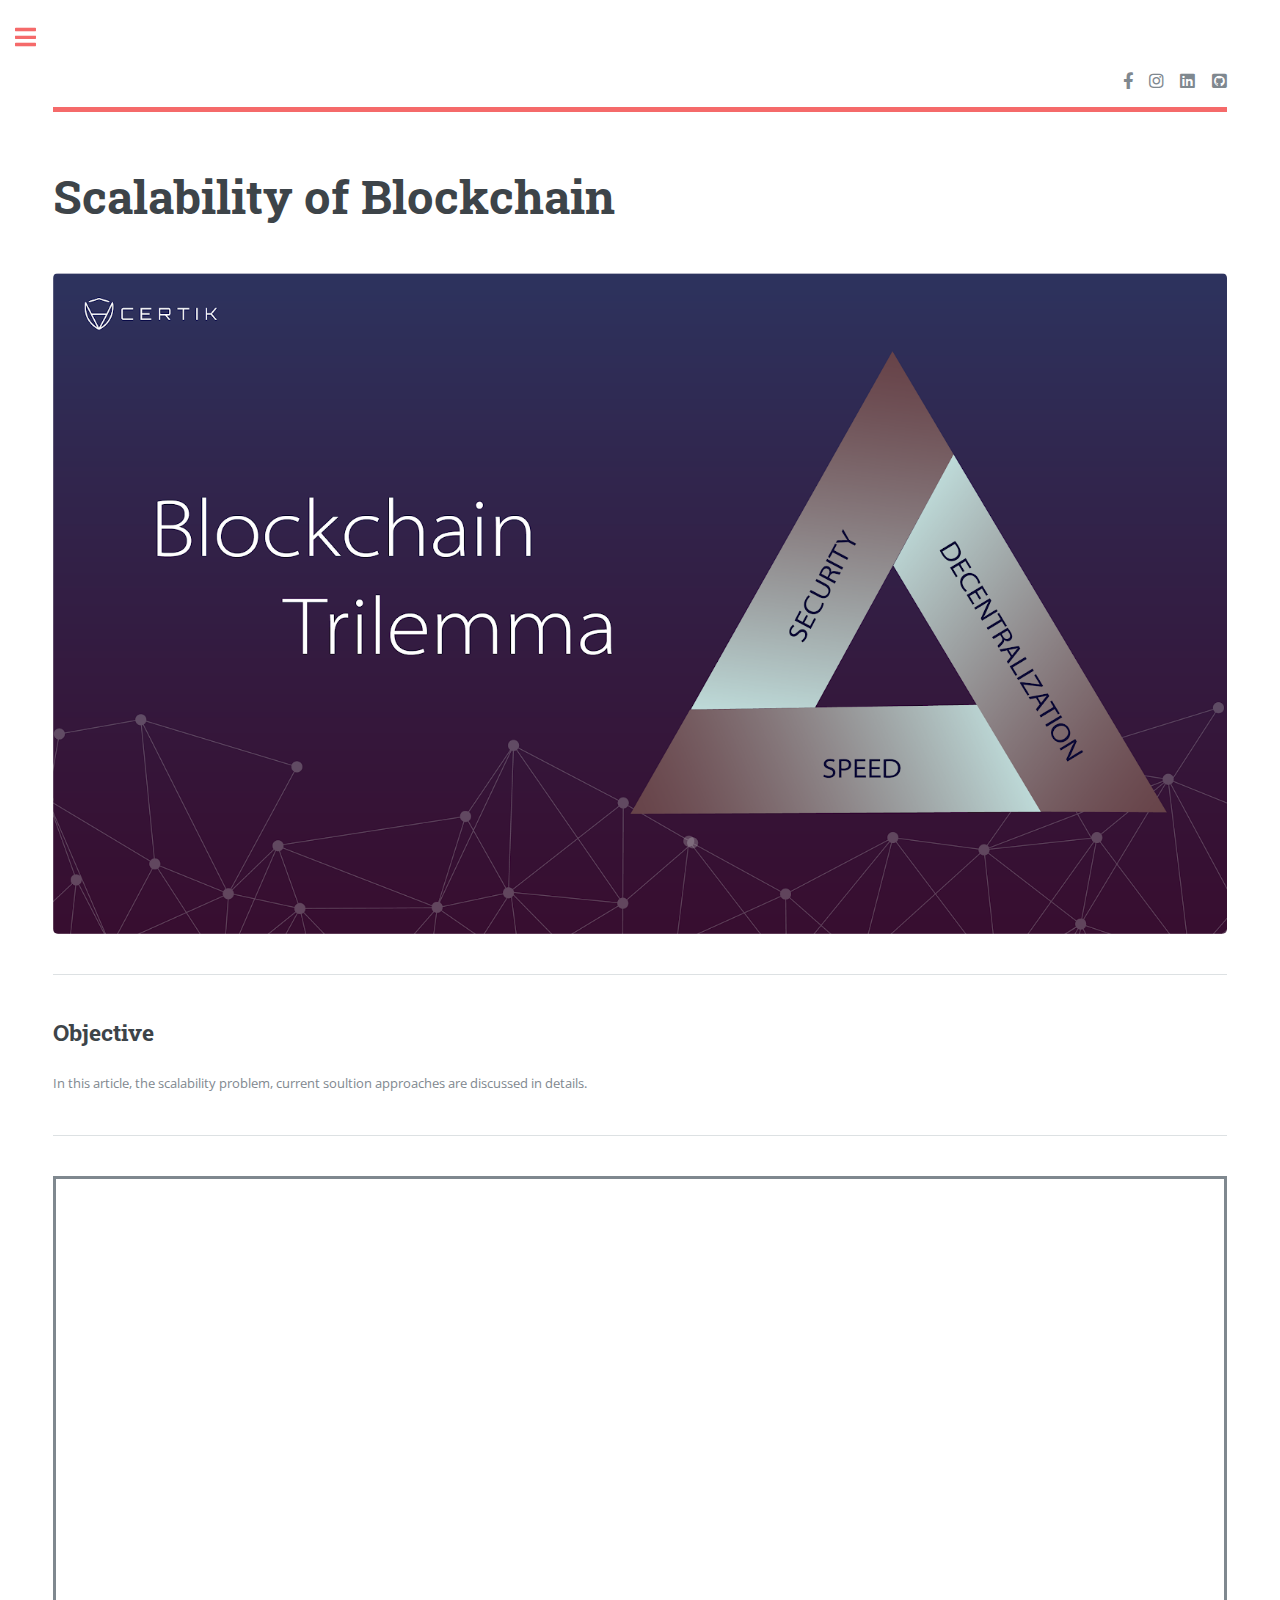
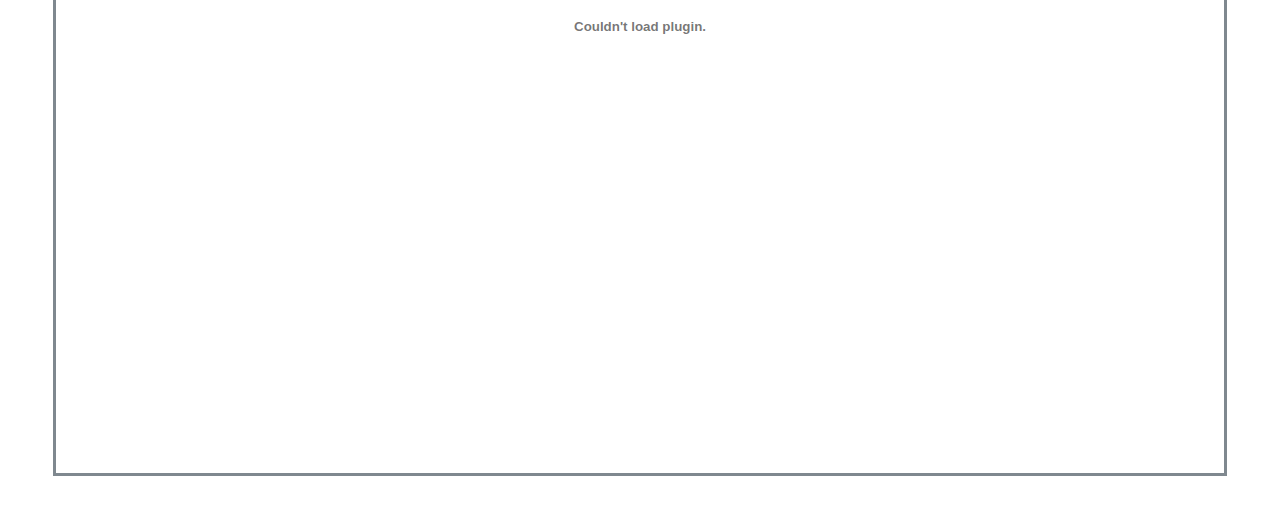
<file: blogs/DistributedSystem/scalabilityBlockchain.html>
<!DOCTYPE HTML>
<!--
	Editorial by HTML5 UP
	html5up.net | @ajlkn
	Free for personal and commercial use under the CCA 3.0 license (html5up.net/license)
-->
<html>
	<head>
		<title>Arnab Rahman Chowdhury</title>
		<meta charset="utf-8" />
		<meta name="viewport" content="width=device-width, initial-scale=1, user-scalable=no" />
		<link rel="stylesheet" href="../../assets/css/main.css" />
	</head>
	<body class="is-preload">

		<!-- Wrapper -->
			<div id="wrapper">

				<!-- Main -->
					<div id="main">
						<div class="inner">

							<!-- Header -->
								<header id="header">
									<ul class="icons">
										<li><a href="https://www.facebook.com/a.r.chowdhury.18/" class="icon brands fa-facebook-f"><span class="label">Facebook</span></a></li>
										<li><a href="https://www.instagram.com/chowdhury_arnab_rahman/" class="icon brands fa-instagram"><span class="label">Instagram</span></a></li>
										<li><a href="https://linkedin.com/in/archowdhury18" class="icon brands fa fa-linkedin"><span class="label">Linkedin</span></a></li>
										<li><a href="https://github.com/chowdhury18" class="icon brands fab fa-github-square"><span class="label">Github</span></a></li>
									</ul>
								</header>

							<!-- Banner -->
								<section>
									<header class="main">
										<h1>Scalability of Blockchain</h1>
									</header>

									<span class="image main"><img src="../../images/blockchain.png" alt="" /></span>

									<hr class="major" />
									<h2>Objective</h2>
									<p>
										In this article, the scalability problem, current soultion approaches are discussed in details.
									</p>
                                    <hr class="major" />
                                    <embed src="../../files/Scalability_of_Blockchain.pdf" type="application/pdf"  style="width: 100%;height:900px;border: solid;"/>
								</section>

						</div>
					</div>

				<!-- Sidebar -->
					<div id="sidebar">
						<div class="inner">
							<!-- Menu -->
								<nav id="menu">
									<header class="major">
										<h2>Menu</h2>
									</header>
									<ul>
										<li><a href="../../index.html">Homepage</a></li>
									</ul>
								</nav>


							<!-- Section -->
								<section>
									<header class="major">
										<h2>Get in touch</h2>
									</header>
									<ul class="contact">
										<li class="icon solid fa-envelope"><a href="mailto: arnabrahman008@gmail.com">arnabrahman008@gmail.com</a></li>
										<li class="icon solid fa-phone">(+358) 442428984</li>
										<li class="icon solid fa-home">Jamerantaival 11 L 235<br />
										02150, ESPOO, Finland</li>
									</ul>
								</section>

							<!-- Footer -->
								<footer id="footer">
									<p class="copyright">&copy; 2021 Arnab Rahman Chowdhury</p>
								</footer>

						</div>
					</div>


		<!-- Scripts -->
			<script src="../../assets/js/jquery.min.js"></script>
			<script src="../../assets/js/browser.min.js"></script>
			<script src="../../assets/js/breakpoints.min.js"></script>
			<script src="../../assets/js/util.js"></script>
			<script src="../../assets/js/main.js"></script>
			<!--<script src="assets/js/jquery.includeHTML.min.js"></script>
			https://github.com/louisho5/jQuery-Include-HTML-File-Plugin 
			<script>
				$(document).ready(function () {
					$("#sidebar-temp").load("sidebar.html");
					$("#header-temp").load("header.html");
				});
			</script>-->
	</body>
</html>
</file>
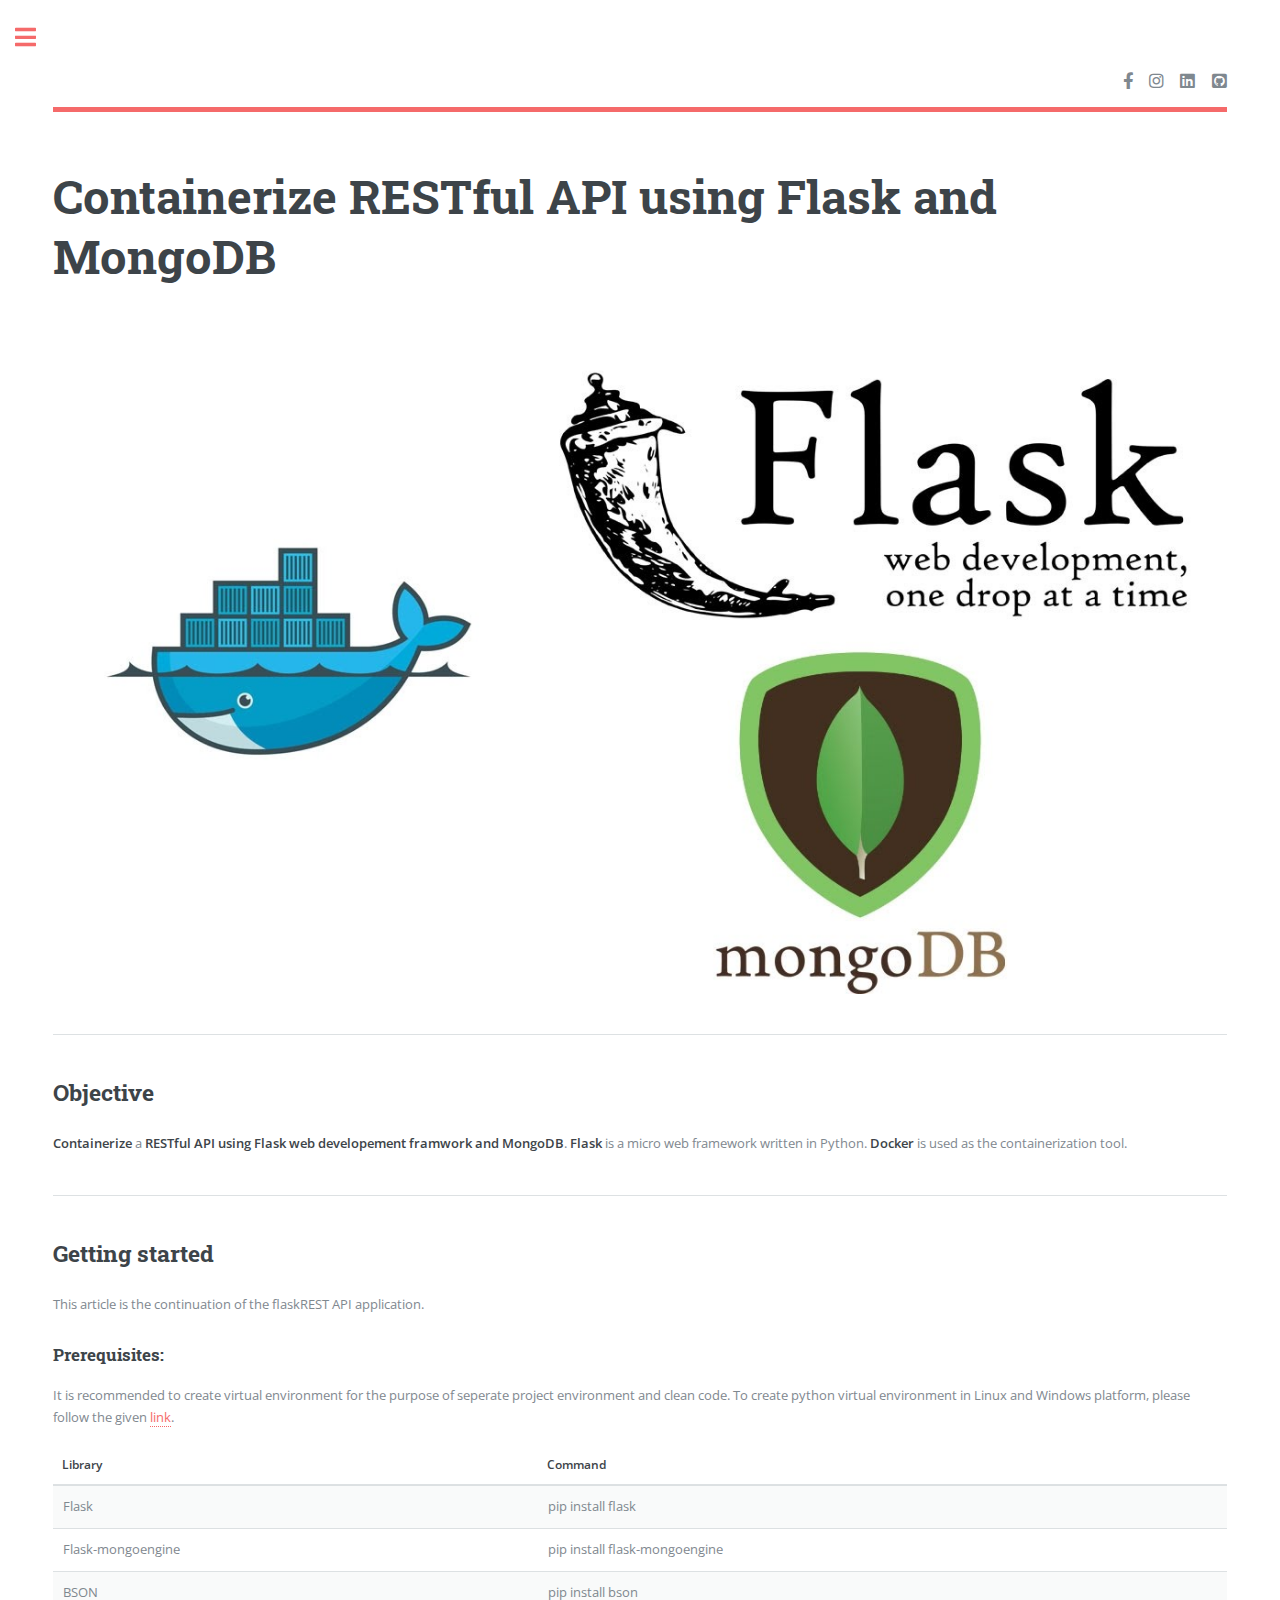
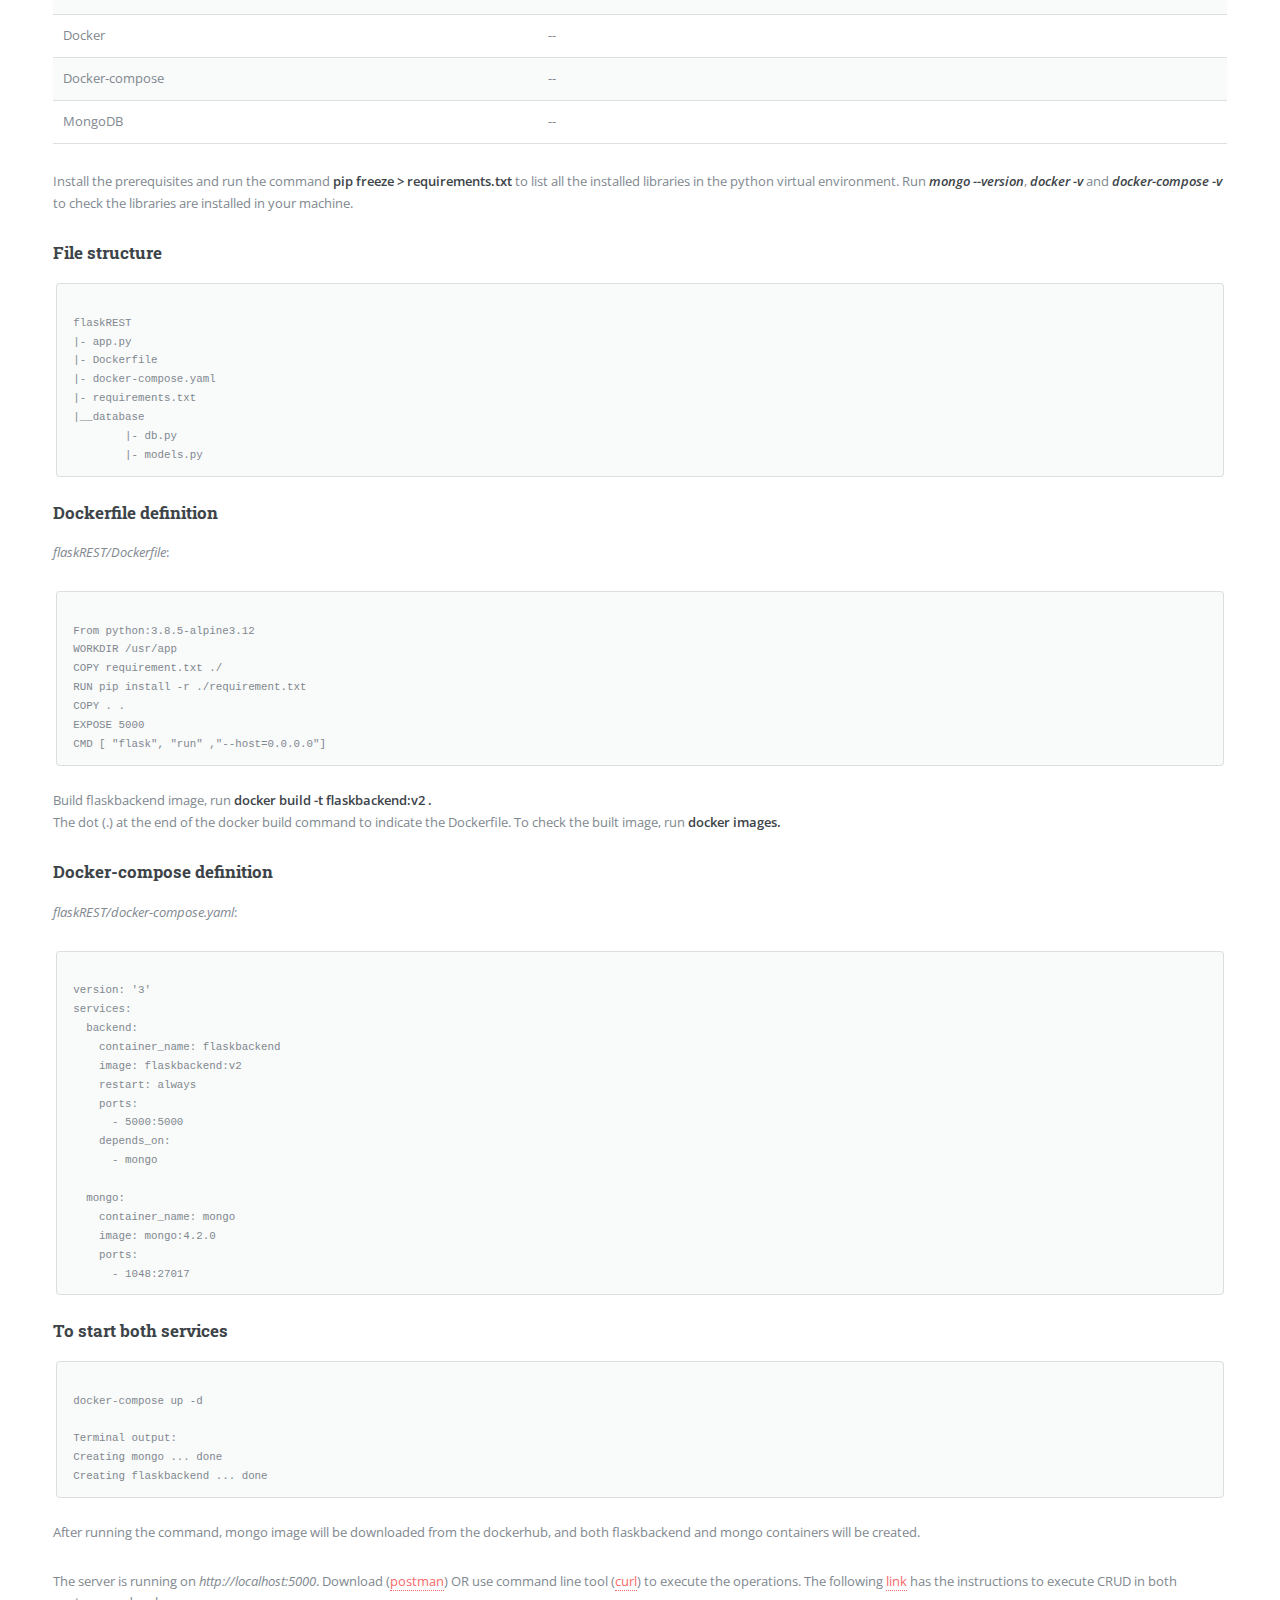
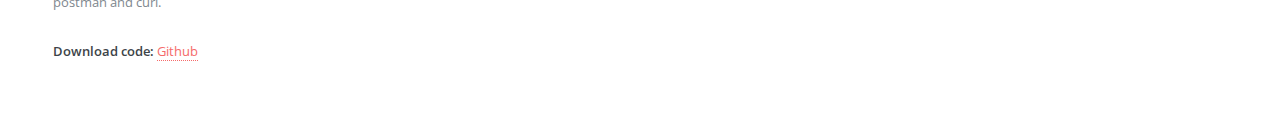
<file: blogs/RESTfulAPI/containerFlaskREST.html>
<!DOCTYPE HTML>
<!--
	Editorial by HTML5 UP
	html5up.net | @ajlkn
	Free for personal and commercial use under the CCA 3.0 license (html5up.net/license)
-->
<html>
	<head>
		<title>Arnab Rahman Chowdhury</title>
		<meta charset="utf-8" />
		<meta name="viewport" content="width=device-width, initial-scale=1, user-scalable=no" />
		<link rel="stylesheet" href="../../assets/css/main.css" />
	</head>
	<body class="is-preload">

		<!-- Wrapper -->
			<div id="wrapper">

				<!-- Main -->
					<div id="main">
						<div class="inner">

							<!-- Header -->
								<header id="header">
									<ul class="icons">
										<li><a href="https://www.facebook.com/a.r.chowdhury.18/" class="icon brands fa-facebook-f"><span class="label">Facebook</span></a></li>
										<li><a href="https://www.instagram.com/chowdhury_arnab_rahman/" class="icon brands fa-instagram"><span class="label">Instagram</span></a></li>
										<li><a href="https://linkedin.com/in/archowdhury18" class="icon brands fa fa-linkedin"><span class="label">Linkedin</span></a></li>
										<li><a href="https://github.com/chowdhury18" class="icon brands fab fa-github-square"><span class="label">Github</span></a></li>
									</ul>
								</header>

							<!-- Banner -->
								<section>
									<header class="main">
										<h1>Containerize RESTful API using Flask and MongoDB</h1>
									</header>

									<span class="image main"><img src="../../images/docker-flask-mongodb.jpg" alt="" /></span>

									<hr class="major" />
									<h2>Objective</h2>
									<p>
										<b>Containerize</b> a <b>RESTful API using Flask web developement framwork and MongoDB</b>. <b>Flask</b> is a micro web framework written in Python. <b>Docker</b> is used as the containerization tool.
									</p>
									<hr class="major" />
									<h2>Getting started</h2>
									<p>This article is the continuation of the flaskREST API application.</p>
									<h3>Prerequisites:</h3>
									<p> It is recommended to create virtual environment for the purpose of seperate project environment and clean code. To create python virtual environment in Linux and Windows platform, please follow the given <a href="https://www.geeksforgeeks.org/creating-python-virtual-environment-windows-linux/"> link</a>.
									<div class="table-wrapper">
										<table>
											<thead>
												<tr>
													<th>Library</th>
													<th>Command</th>
												</tr>
											</thead>
											<tbody>
												<tr>
													<td>Flask</td>
													<td>pip install flask</td>
												</tr>
												<tr>
													<td>Flask-mongoengine</td>
													<td>pip install flask-mongoengine</td>
												</tr>
												<tr>
													<td>BSON</td>
													<td>pip install bson</td>
												</tr>
												<tr>
													<td>Docker</td>
													<td>--</td>
												</tr>
												<tr>
													<td>Docker-compose</td>
													<td>--</td>
												</tr>
												<tr>
													<td>MongoDB</td>
													<td>--</td>
												</tr>
											</tbody>
										</table>
									</div>
									<p>Install the prerequisites and run the command <b>pip freeze > requirements.txt</b> to list all the installed libraries in the python virtual environment. Run <i><b>mongo --version</b></i>, <i><b>docker -v</b></i> and <i><b>docker-compose -v</b></i> to check the libraries are installed in your machine.</p>

									<h3>File structure</h3>
									<pre><code>
flaskREST
|- app.py
|- Dockerfile
|- docker-compose.yaml
|- requirements.txt
|__database
	|- db.py
	|- models.py
</code></pre>


									<h3>Dockerfile definition</h3>
									<p><i>flaskREST/Dockerfile</i>: </p>
									<pre><code>
From python:3.8.5-alpine3.12
WORKDIR /usr/app
COPY requirement.txt ./
RUN pip install -r ./requirement.txt
COPY . .
EXPOSE 5000
CMD [ "flask", "run" ,"--host=0.0.0.0"]
</code></pre>
									<p>Build flaskbackend image, run <b>docker build -t flaskbackend:v2 .</b><br>
									The dot (.) at the end of the docker build command to indicate the Dockerfile. To check the built image, run <b>docker images.</b>
									</p>

									<h3>Docker-compose definition</h3>
									<p><i>flaskREST/docker-compose.yaml</i>: </p>
									<pre><code>
version: '3'
services:
  backend:
    container_name: flaskbackend
    image: flaskbackend:v2
    restart: always
    ports:
      - 5000:5000
    depends_on:
      - mongo

  mongo:
    container_name: mongo
    image: mongo:4.2.0
    ports:
      - 1048:27017
</code></pre>
									<h3>To start both services</h3>
									<pre><code>
docker-compose up -d 

Terminal output:
Creating mongo ... done
Creating flaskbackend ... done
</code></pre>
									<p>After running the command, mongo image will be downloaded from the dockerhub, and both flaskbackend and mongo containers will be created.</p>
									<p> The server is running on <i>http://localhost:5000</i>. Download (<a href="https://www.postman.com/">postman</a>) OR use command line tool (<a href="https://curl.haxx.se/">curl</a>) to execute the operations. The following <a href="https://www.taniarascia.com/making-api-requests-postman-curl/">link</a> has the instructions to execute CRUD in both postman and curl.</p>
									<p><b>Download code: </b> <a href="https://github.com/chowdhury18/REST-API"> Github </a></p> 
								</section>

						</div>
					</div>

				<!-- Sidebar -->
					<div id="sidebar">
						<div class="inner">
							<!-- Menu -->
								<nav id="menu">
									<header class="major">
										<h2>Menu</h2>
									</header>
									<ul>
										<li><a href="../../index.html">Homepage</a></li>
									</ul>
								</nav>


							<!-- Section -->
								<section>
									<header class="major">
										<h2>Get in touch</h2>
									</header>
									<ul class="contact">
										<li class="icon solid fa-envelope"><a href="mailto: arnabrahman008@gmail.com">arnabrahman008@gmail.com</a></li>
										<li class="icon solid fa-phone">(+358) 442428984</li>
										<li class="icon solid fa-home">Jamerantaival 11 L 235<br />
										02150, ESPOO, Finland</li>
									</ul>
								</section>

							<!-- Footer -->
								<footer id="footer">
									<p class="copyright">&copy; 2021 Arnab Rahman Chowdhury</p>
								</footer>

						</div>
					</div>


		<!-- Scripts -->
			<script src="../../assets/js/jquery.min.js"></script>
			<script src="../../assets/js/browser.min.js"></script>
			<script src="../../assets/js/breakpoints.min.js"></script>
			<script src="../../assets/js/util.js"></script>
			<script src="../../assets/js/main.js"></script>
			<!--<script src="assets/js/jquery.includeHTML.min.js"></script>
			https://github.com/louisho5/jQuery-Include-HTML-File-Plugin 
			<script>
				$(document).ready(function () {
					$("#sidebar-temp").load("sidebar.html");
					$("#header-temp").load("header.html");
				});
			</script>-->
	</body>
</html>
</file>
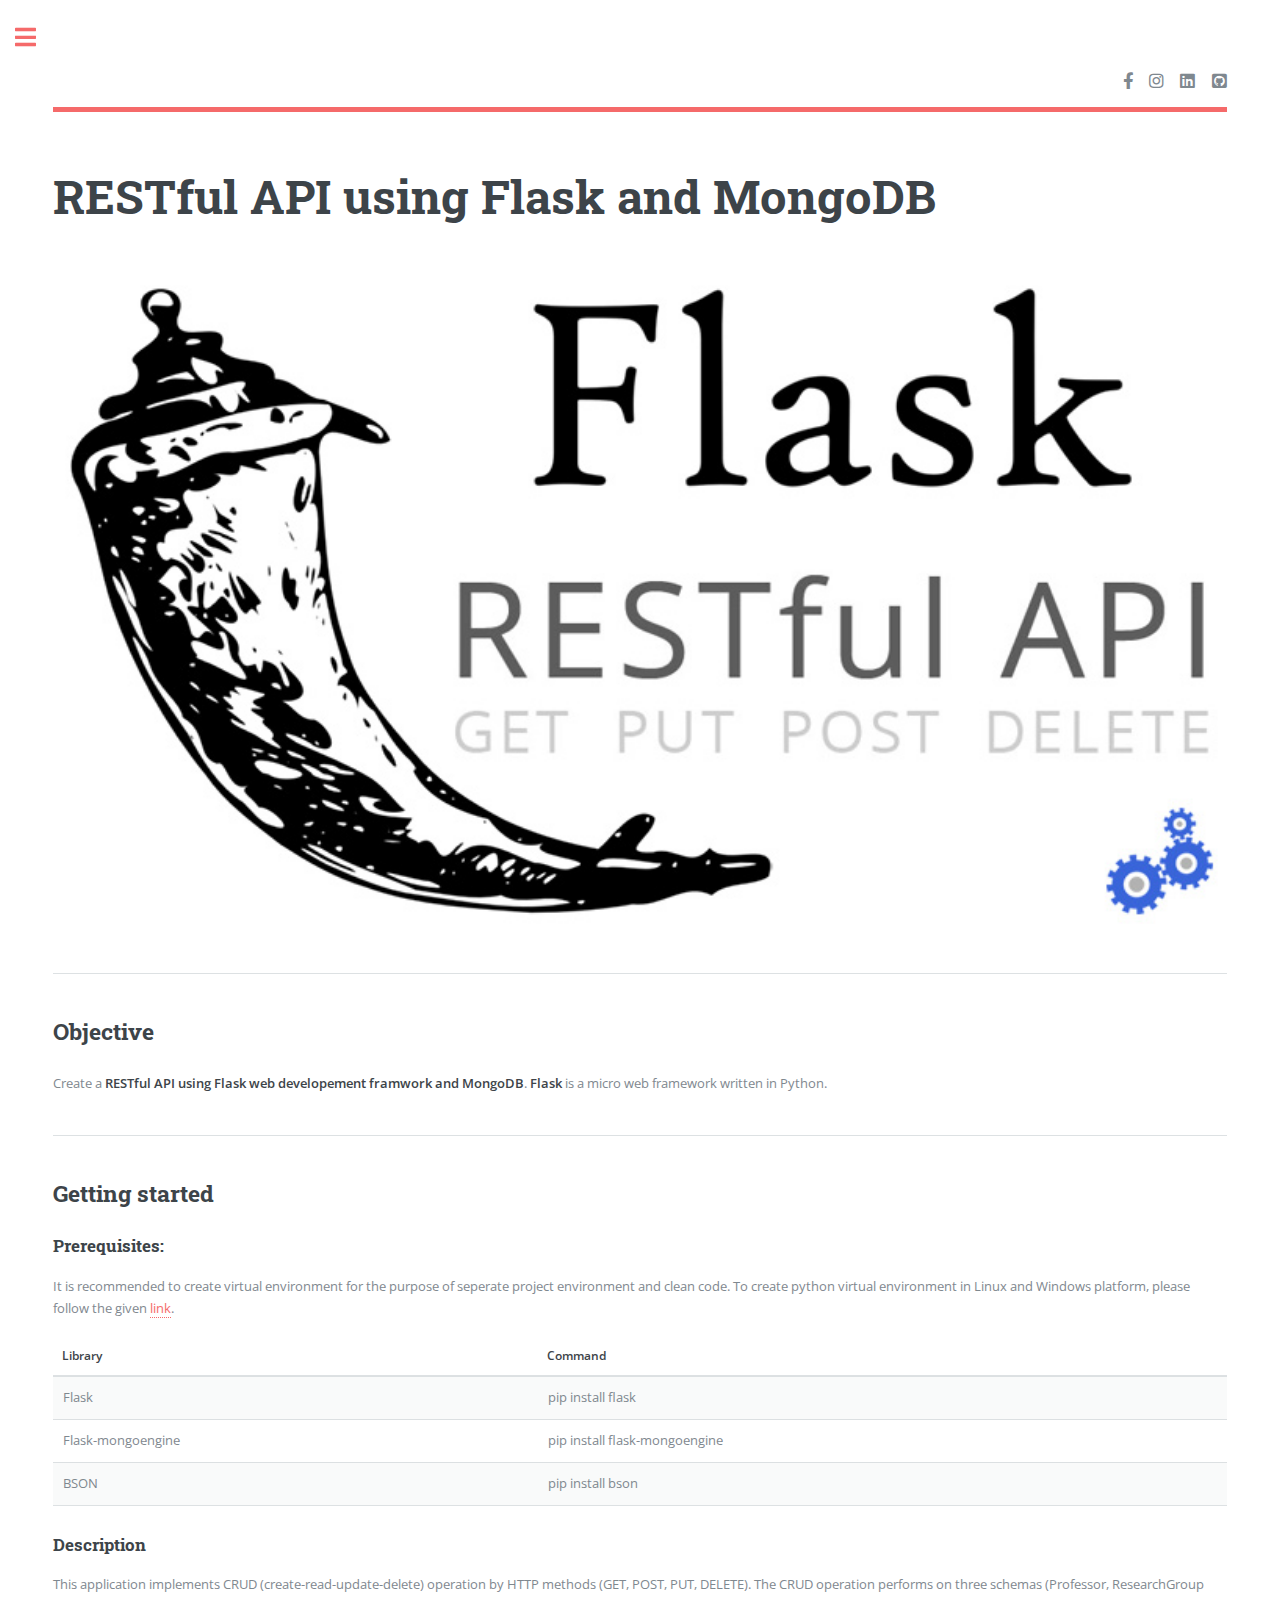
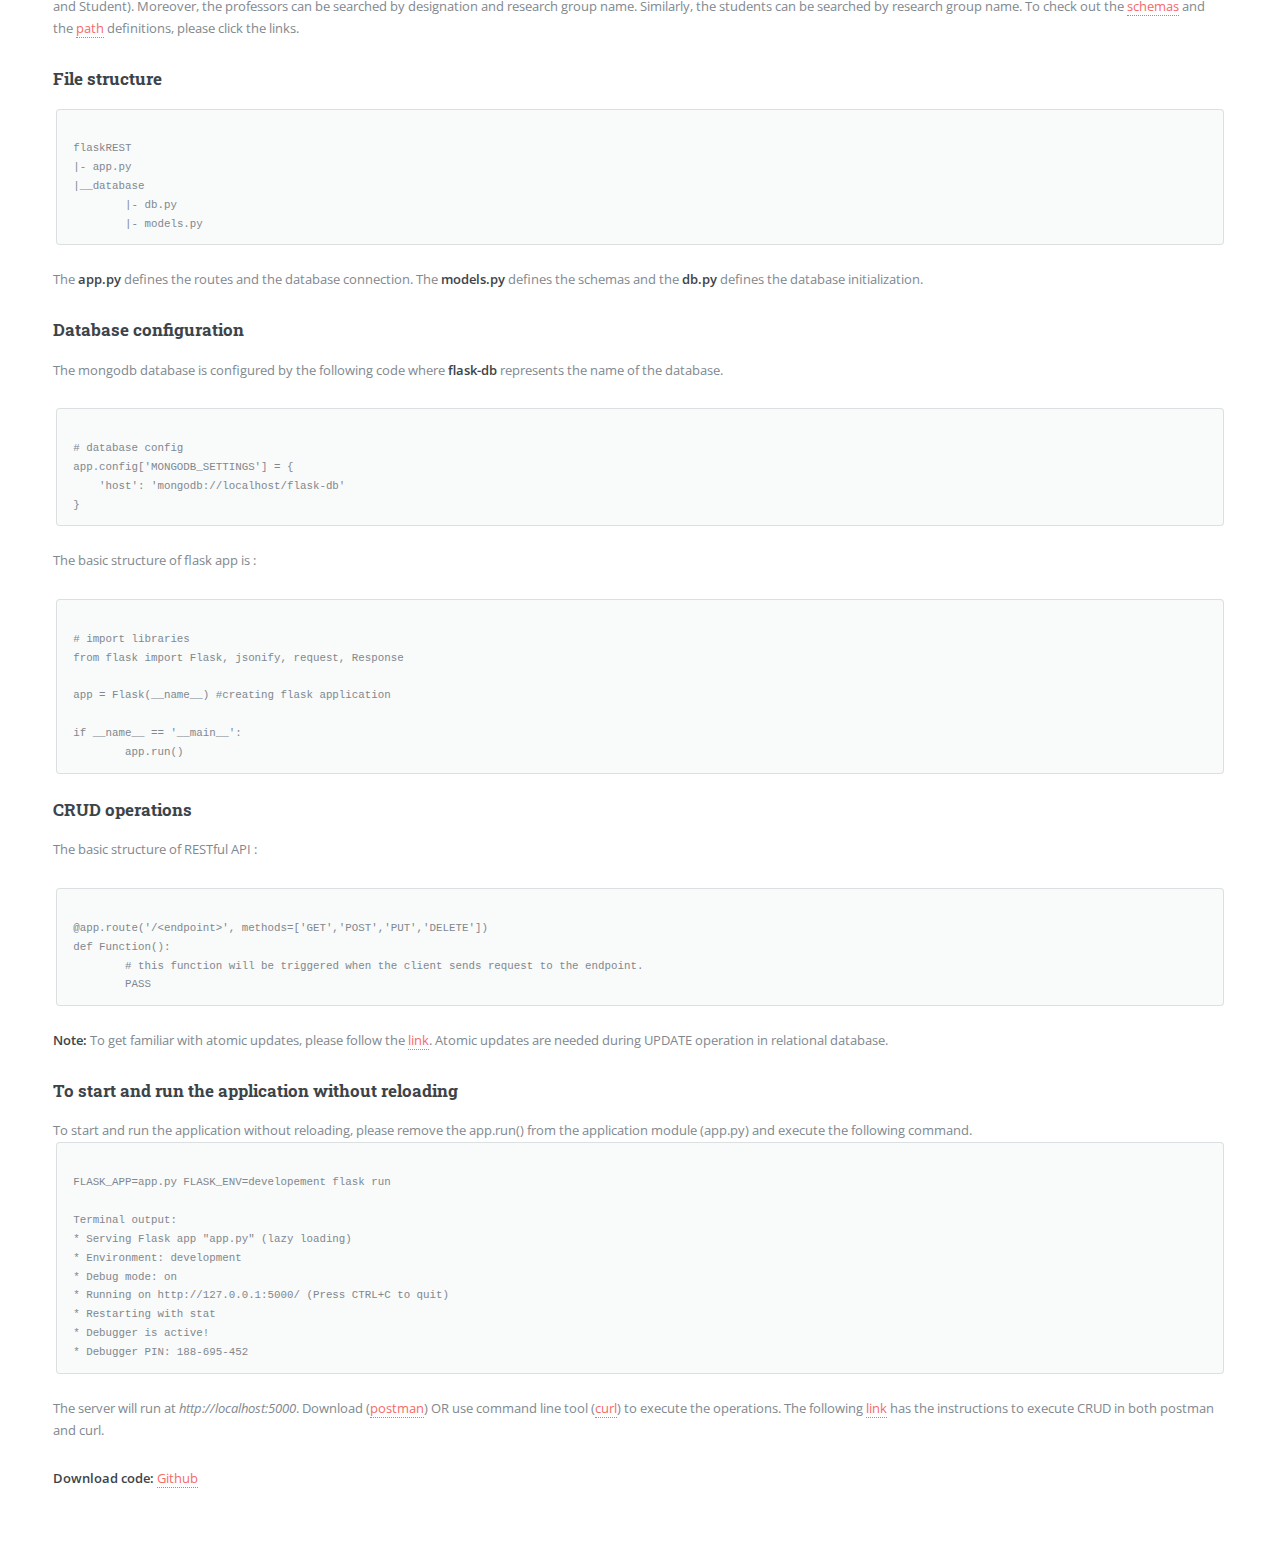
<file: blogs/RESTfulAPI/flaskREST.html>
<!DOCTYPE HTML>
<!--
	Editorial by HTML5 UP
	html5up.net | @ajlkn
	Free for personal and commercial use under the CCA 3.0 license (html5up.net/license)
-->
<html>
	<head>
		<title>Arnab Rahman Chowdhury</title>
		<meta charset="utf-8" />
		<meta name="viewport" content="width=device-width, initial-scale=1, user-scalable=no" />
		<link rel="stylesheet" href="../../assets/css/main.css" />
	</head>
	<body class="is-preload">

		<!-- Wrapper -->
			<div id="wrapper">

				<!-- Main -->
					<div id="main">
						<div class="inner">

							<!-- Header -->
								<header id="header">
									<ul class="icons">
										<li><a href="https://www.facebook.com/a.r.chowdhury.18/" class="icon brands fa-facebook-f"><span class="label">Facebook</span></a></li>
										<li><a href="https://www.instagram.com/chowdhury_arnab_rahman/" class="icon brands fa-instagram"><span class="label">Instagram</span></a></li>
										<li><a href="https://linkedin.com/in/archowdhury18" class="icon brands fa fa-linkedin"><span class="label">Linkedin</span></a></li>
										<li><a href="https://github.com/chowdhury18" class="icon brands fab fa-github-square"><span class="label">Github</span></a></li>
									</ul>
								</header>

							<!-- Banner -->
								<section>
									<header class="main">
										<h1>RESTful API using Flask and MongoDB</h1>
									</header>

									<span class="image main"><img src="../../images/flaskREST.jpg" alt="" /></span>

									<hr class="major" />
									<h2>Objective</h2>
									<p>
										Create a <b>RESTful API using Flask web developement framwork and MongoDB</b>. <b>Flask</b> is a micro web framework written in Python.
									</p>
									<hr class="major" />
									<h2>Getting started</h2>
									<h3>Prerequisites:</h3>
									<p> It is recommended to create virtual environment for the purpose of seperate project environment and clean code. To create python virtual environment in Linux and Windows platform, please follow the given <a href="https://www.geeksforgeeks.org/creating-python-virtual-environment-windows-linux/"> link</a>.
									<div class="table-wrapper">
										<table>
											<thead>
												<tr>
													<th>Library</th>
													<th>Command</th>
												</tr>
											</thead>
											<tbody>
												<tr>
													<td>Flask</td>
													<td>pip install flask</td>
												</tr>
												<tr>
													<td>Flask-mongoengine</td>
													<td>pip install flask-mongoengine</td>
												</tr>
												<tr>
													<td>BSON</td>
													<td>pip install bson</td>
												</tr>
											</tbody>
										</table>
									</div>
									<h3>Description</h3>
									<p>This application implements CRUD (create-read-update-delete) operation by HTTP methods (GET, POST, PUT, DELETE). The CRUD operation performs on three schemas (Professor, ResearchGroup and Student). Moreover, the professors can be searched by designation and research group name. Similarly, the students can be searched by research group name. To check out the <a href="https://github.com/chowdhury18/REST-API/blob/master/Schemas/flask-nodejs-schema.md">schemas</a> and the <a href="https://github.com/chowdhury18/REST-API/blob/master/Paths/flask-nodejs-path.md">path</a> definitions, please click the links.</p>

									<h3>File structure</h3>
									<pre><code>
flaskREST
|- app.py
|__database
	|- db.py
	|- models.py
</code></pre>
									<p>The <b>app.py</b> defines the routes and the database connection. The <b>models.py</b> defines the schemas and the <b>db.py</b> defines the database initialization.</p>
									<h3>Database configuration</h3>
									<p>The mongodb database is configured by the following code where <b>flask-db</b> represents the name of the database.</p>
									<pre><code>
# database config
app.config['MONGODB_SETTINGS'] = {
    'host': 'mongodb://localhost/flask-db'
}
</code></pre>
									<p>The basic structure of flask app is : </p>

									<pre><code>
# import libraries
from flask import Flask, jsonify, request, Response

app = Flask(__name__) #creating flask application

if __name__ == '__main__':
	app.run()
</code></pre>
									<h3> CRUD operations</h3>
									<p>The basic structure of RESTful API :</p>
									<pre><code>
@app.route('/&lt;endpoint&gt;', methods=['GET','POST','PUT','DELETE'])
def Function():
	# this function will be triggered when the client sends request to the endpoint.
	PASS
</code></pre>
									<p><b>Note:</b> To get familiar with atomic updates, please follow the <a href="http://docs.mongoengine.org/guide/querying.html#atomic-updates">link</a>. Atomic updates are needed during UPDATE operation in relational database.</p>
									<h3>To start and run the application without reloading</h3>
									To start and run the application without reloading, please remove the app.run() from the application module (app.py) and execute the following command.
									<pre><code>
FLASK_APP=app.py FLASK_ENV=developement flask run

Terminal output:
* Serving Flask app "app.py" (lazy loading)
* Environment: development
* Debug mode: on
* Running on http://127.0.0.1:5000/ (Press CTRL+C to quit)
* Restarting with stat
* Debugger is active!
* Debugger PIN: 188-695-452
</code></pre>
									<p> The server will run at <i>http://localhost:5000</i>. Download (<a href="https://www.postman.com/">postman</a>) OR use command line tool (<a href="https://curl.haxx.se/">curl</a>) to execute the operations. The following <a href="https://www.taniarascia.com/making-api-requests-postman-curl/">link</a> has the instructions to execute CRUD in both postman and curl.</p>
									<p><b>Download code: </b> <a href="https://github.com/chowdhury18/REST-API"> Github </a></p> 
								</section>

						</div>
					</div>

				<!-- Sidebar -->
					<div id="sidebar">
						<div class="inner">
							<!-- Menu -->
								<nav id="menu">
									<header class="major">
										<h2>Menu</h2>
									</header>
									<ul>
										<li><a href="../../index.html">Homepage</a></li>
									</ul>
								</nav>


							<!-- Section -->
								<section>
									<header class="major">
										<h2>Get in touch</h2>
									</header>
									<ul class="contact">
										<li class="icon solid fa-envelope"><a href="mailto: arnabrahman008@gmail.com">arnabrahman008@gmail.com</a></li>
										<li class="icon solid fa-phone">(+358) 442428984</li>
										<li class="icon solid fa-home">Jamerantaival 11 L 235<br />
										02150, ESPOO, Finland</li>
									</ul>
								</section>

							<!-- Footer -->
								<footer id="footer">
									<p class="copyright">&copy; 2021 Arnab Rahman Chowdhury</p>
								</footer>

						</div>
					</div>


		<!-- Scripts -->
			<script src="../../assets/js/jquery.min.js"></script>
			<script src="../../assets/js/browser.min.js"></script>
			<script src="../../assets/js/breakpoints.min.js"></script>
			<script src="../../assets/js/util.js"></script>
			<script src="../../assets/js/main.js"></script>
			<!--<script src="assets/js/jquery.includeHTML.min.js"></script>
			https://github.com/louisho5/jQuery-Include-HTML-File-Plugin 
			<script>
				$(document).ready(function () {
					$("#sidebar-temp").load("sidebar.html");
					$("#header-temp").load("header.html");
				});
			</script>-->
	</body>
</html>
</file>
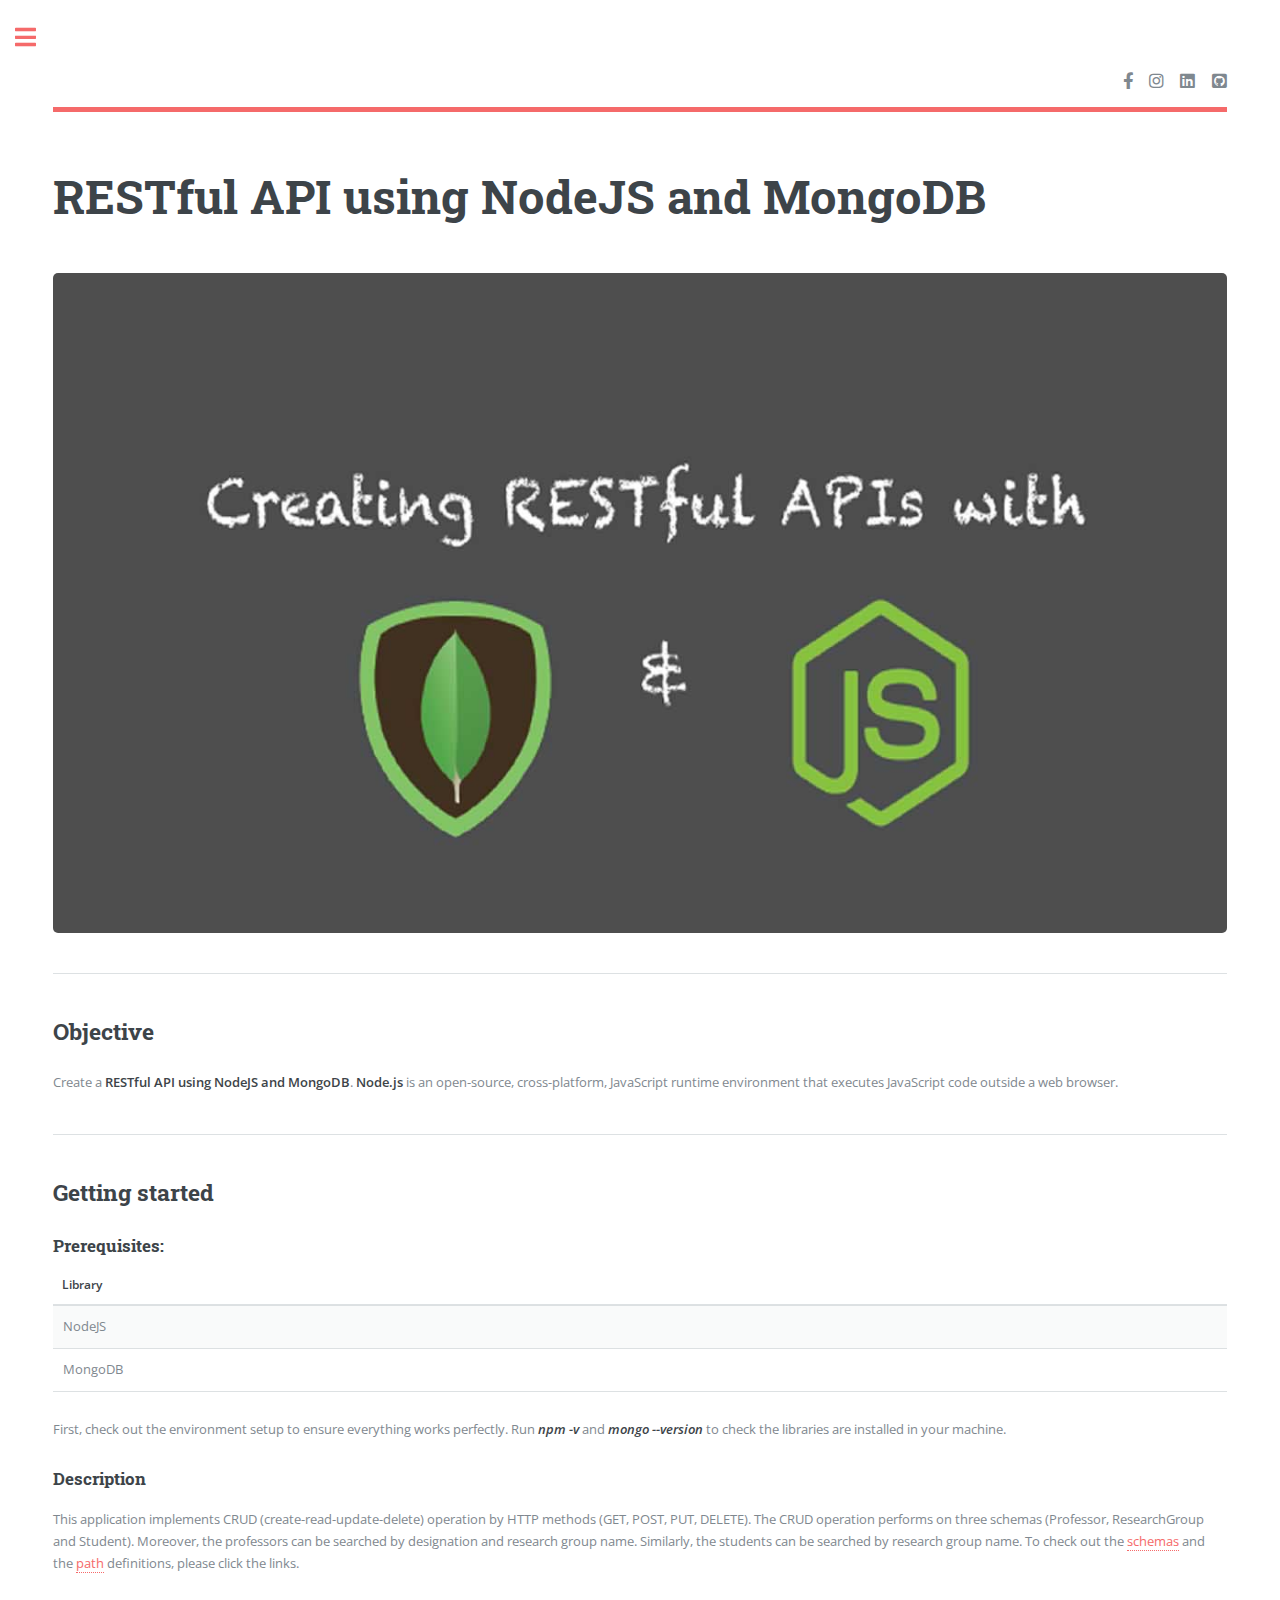
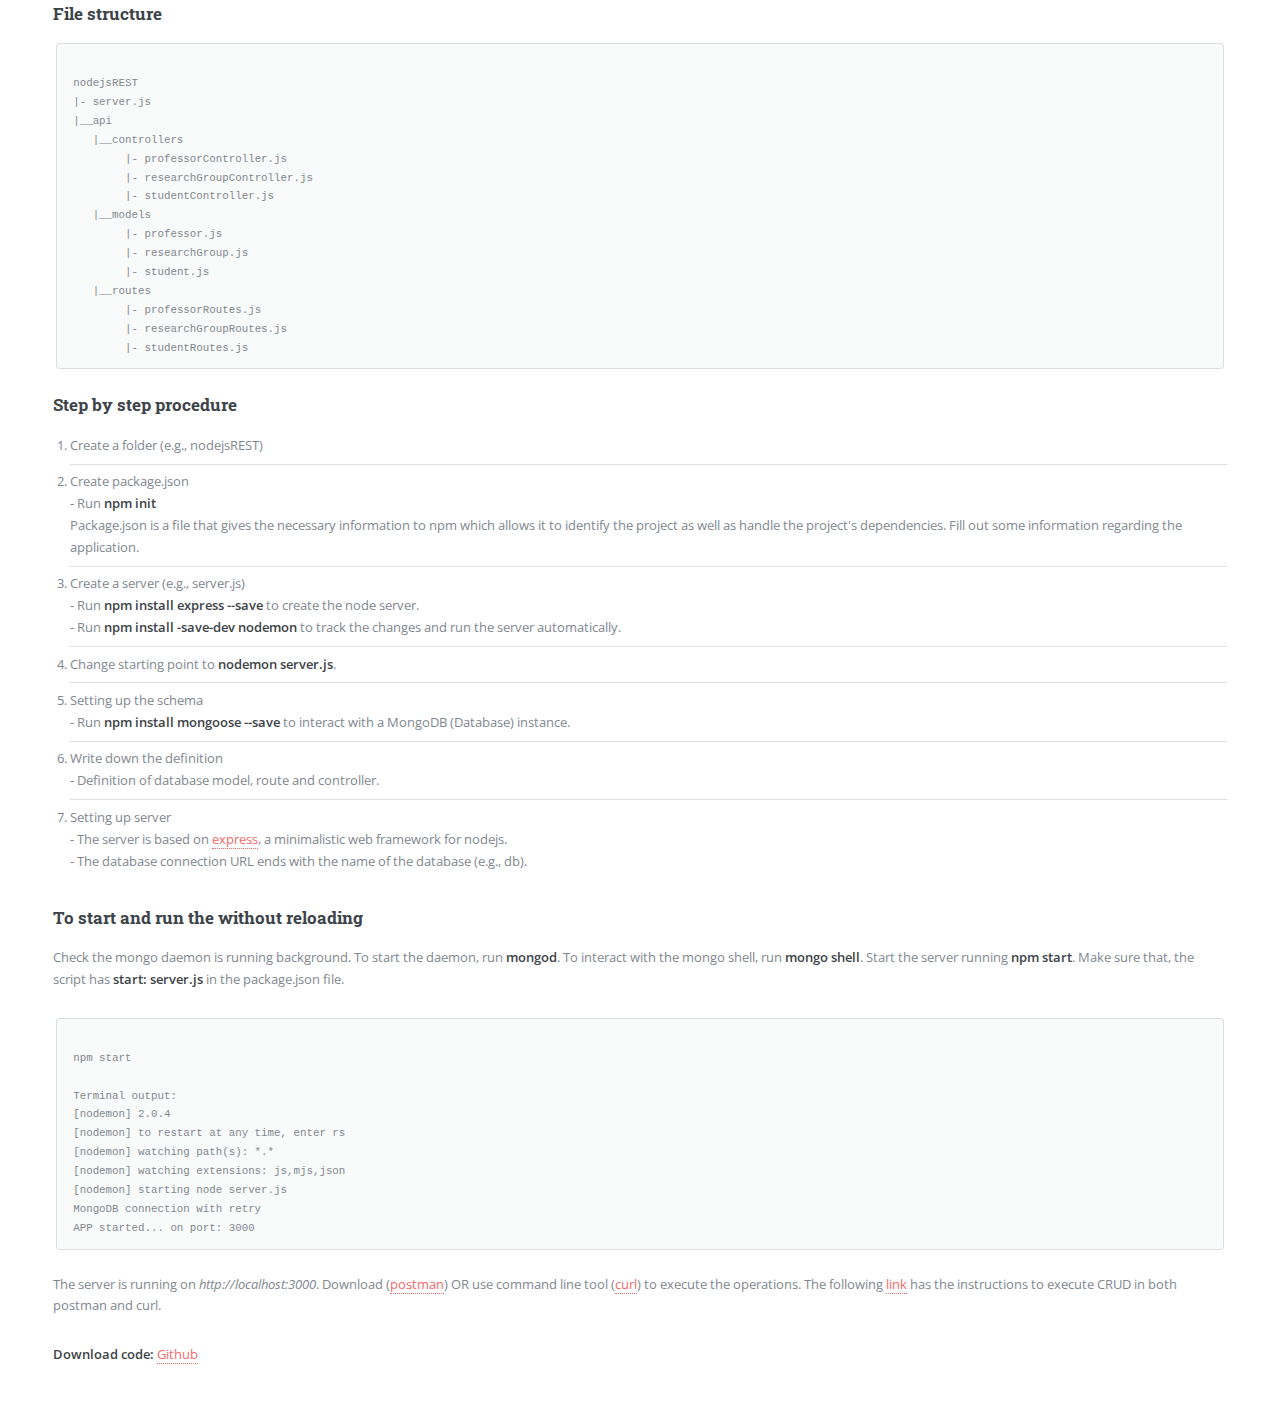
<file: blogs/RESTfulAPI/nodejsREST.html>
<!DOCTYPE HTML>
<!--
	Editorial by HTML5 UP
	html5up.net | @ajlkn
	Free for personal and commercial use under the CCA 3.0 license (html5up.net/license)
-->
<html>
	<head>
		<title>Arnab Rahman Chowdhury</title>
		<meta charset="utf-8" />
		<meta name="viewport" content="width=device-width, initial-scale=1, user-scalable=no" />
		<link rel="stylesheet" href="../../assets/css/main.css" />
	</head>
	<body class="is-preload">

		<!-- Wrapper -->
			<div id="wrapper">

				<!-- Main -->
					<div id="main">
						<div class="inner">

							<!-- Header -->
								<header id="header">
									<ul class="icons">
										<li><a href="https://www.facebook.com/a.r.chowdhury.18/" class="icon brands fa-facebook-f"><span class="label">Facebook</span></a></li>
										<li><a href="https://www.instagram.com/chowdhury_arnab_rahman/" class="icon brands fa-instagram"><span class="label">Instagram</span></a></li>
										<li><a href="https://linkedin.com/in/archowdhury18" class="icon brands fa fa-linkedin"><span class="label">Linkedin</span></a></li>
										<li><a href="https://github.com/chowdhury18" class="icon brands fab fa-github-square"><span class="label">Github</span></a></li>
									</ul>
								</header>

							<!-- Banner -->
								<section>
									<header class="main">
										<h1>RESTful API using NodeJS and MongoDB</h1>
									</header>

									<span class="image main"><img src="../../images/nodejsREST.png" alt="" /></span>

									<hr class="major" />
									<h2>Objective</h2>
									<p>
										Create a <b>RESTful API using NodeJS and MongoDB</b>. <b>Node.js</b> is an open-source, cross-platform, JavaScript runtime environment that executes JavaScript code outside a web browser.
									</p>
									<hr class="major" />
									<h2>Getting started</h2>
									<h3>Prerequisites:</h3>
									<div class="table-wrapper">
										<table>
											<thead>
												<tr>
													<th>Library</th>
												</tr>
											</thead>
											<tbody>
												<tr>
													<td>NodeJS</td>
												</tr>
												<tr>
													<td>MongoDB</td>
												</tr>
											</tbody>
										</table>
									</div>
									<p>First, check out the environment setup to ensure everything works perfectly. Run <i><b>npm -v</b></i> and <i><b>mongo --version</b></i> to check the libraries are installed in your machine.</p>

									<h3>Description</h3>
									<p>This application implements CRUD (create-read-update-delete) operation by HTTP methods (GET, POST, PUT, DELETE). The CRUD operation performs on three schemas (Professor, ResearchGroup and Student). Moreover, the professors can be searched by designation and research group name. Similarly, the students can be searched by research group name. To check out the <a href="https://github.com/chowdhury18/REST-API/blob/master/Schemas/flask-nodejs-schema.md">schemas</a> and the <a href="https://github.com/chowdhury18/REST-API/blob/master/Paths/flask-nodejs-path.md">path</a> definitions, please click the links.</p>
									
									<h3>File structure</h3>
									<pre><code>
nodejsREST
|- server.js
|__api
   |__controllers
	|- professorController.js
	|- researchGroupController.js
	|- studentController.js
   |__models
	|- professor.js
	|- researchGroup.js
	|- student.js
   |__routes
	|- professorRoutes.js
	|- researchGroupRoutes.js
	|- studentRoutes.js
</code></pre>
									<h3>Step by step procedure</h3>
									<ul class="alt">
										<ol>
											<li>Create a folder (e.g., nodejsREST)</li>
											<li>Create package.json <br>
												- Run <b>npm init</b> <br>
												Package.json is a file that gives the necessary information to npm which allows it to identify the project as well as handle the project's dependencies. Fill out some information regarding the application.
											</li>
											<li>Create a server (e.g., server.js)<br>
												- Run <b>npm install express --save</b> to create the node server.<br>
												- Run <b>npm install -save-dev nodemon</b> to track the changes and run the server automatically.
											</li>
											<li>Change starting point to <b>nodemon server.js</b>.</li>
											<li>Setting up the schema <br>
												- Run <b>npm install mongoose --save</b> to interact with a MongoDB (Database) instance.
											</li>
											<li>Write down the definition<br>
												- Definition of database model, route and controller.
											</li>
											<li>Setting up server<br>
												- The server is based on <a href="https://expressjs.com/">express</a>, a minimalistic web framework for nodejs.<br>
												- The database connection URL ends with the name of the database (e.g., db).
											</li>
										</ol>
									</ul>
									<h3>To start and run the without reloading</h3>
									<p>Check the mongo daemon is running background. To start the daemon, run <b>mongod</b>. To interact with the mongo shell, run <b>mongo shell</b>. Start the server running <b>npm start</b>. Make sure that, the script has <b>start: server.js</b> in the package.json file.</p>
									<pre><code>
npm start

Terminal output:
[nodemon] 2.0.4
[nodemon] to restart at any time, enter rs
[nodemon] watching path(s): *.*
[nodemon] watching extensions: js,mjs,json
[nodemon] starting node server.js
MongoDB connection with retry
APP started... on port: 3000
</code></pre>
									<p> The server is running on <i>http://localhost:3000</i>. Download (<a href="https://www.postman.com/">postman</a>) OR use command line tool (<a href="https://curl.haxx.se/">curl</a>) to execute the operations. The following <a href="https://www.taniarascia.com/making-api-requests-postman-curl/">link</a> has the instructions to execute CRUD in both postman and curl.</p>
									<p><b>Download code: </b> <a href="https://github.com/chowdhury18/REST-API"> Github </a></p> 
								</section>

						</div>
					</div>

				<!-- Sidebar -->
					<div id="sidebar">
						<div class="inner">
							<!-- Menu -->
								<nav id="menu">
									<header class="major">
										<h2>Menu</h2>
									</header>
									<ul>
										<li><a href="../../index.html">Homepage</a></li>
									</ul>
								</nav>


							<!-- Section -->
								<section>
									<header class="major">
										<h2>Get in touch</h2>
									</header>
									<ul class="contact">
										<li class="icon solid fa-envelope"><a href="mailto: arnabrahman008@gmail.com">arnabrahman008@gmail.com</a></li>
										<li class="icon solid fa-phone">(+358) 442428984</li>
										<li class="icon solid fa-home">Jamerantaival 11 L 235<br />
										02150, ESPOO, Finland</li>
									</ul>
								</section>

							<!-- Footer -->
								<footer id="footer">
									<p class="copyright">&copy; 2021 Arnab Rahman Chowdhury</p>
								</footer>

						</div>
					</div>


		<!-- Scripts -->
			<script src="../../assets/js/jquery.min.js"></script>
			<script src="../../assets/js/browser.min.js"></script>
			<script src="../../assets/js/breakpoints.min.js"></script>
			<script src="../../assets/js/util.js"></script>
			<script src="../../assets/js/main.js"></script>
			<!--<script src="assets/js/jquery.includeHTML.min.js"></script>
			https://github.com/louisho5/jQuery-Include-HTML-File-Plugin 
			<script>
				$(document).ready(function () {
					$("#sidebar-temp").load("sidebar.html");
					$("#header-temp").load("header.html");
				});
			</script>-->
	</body>
</html>
</file>
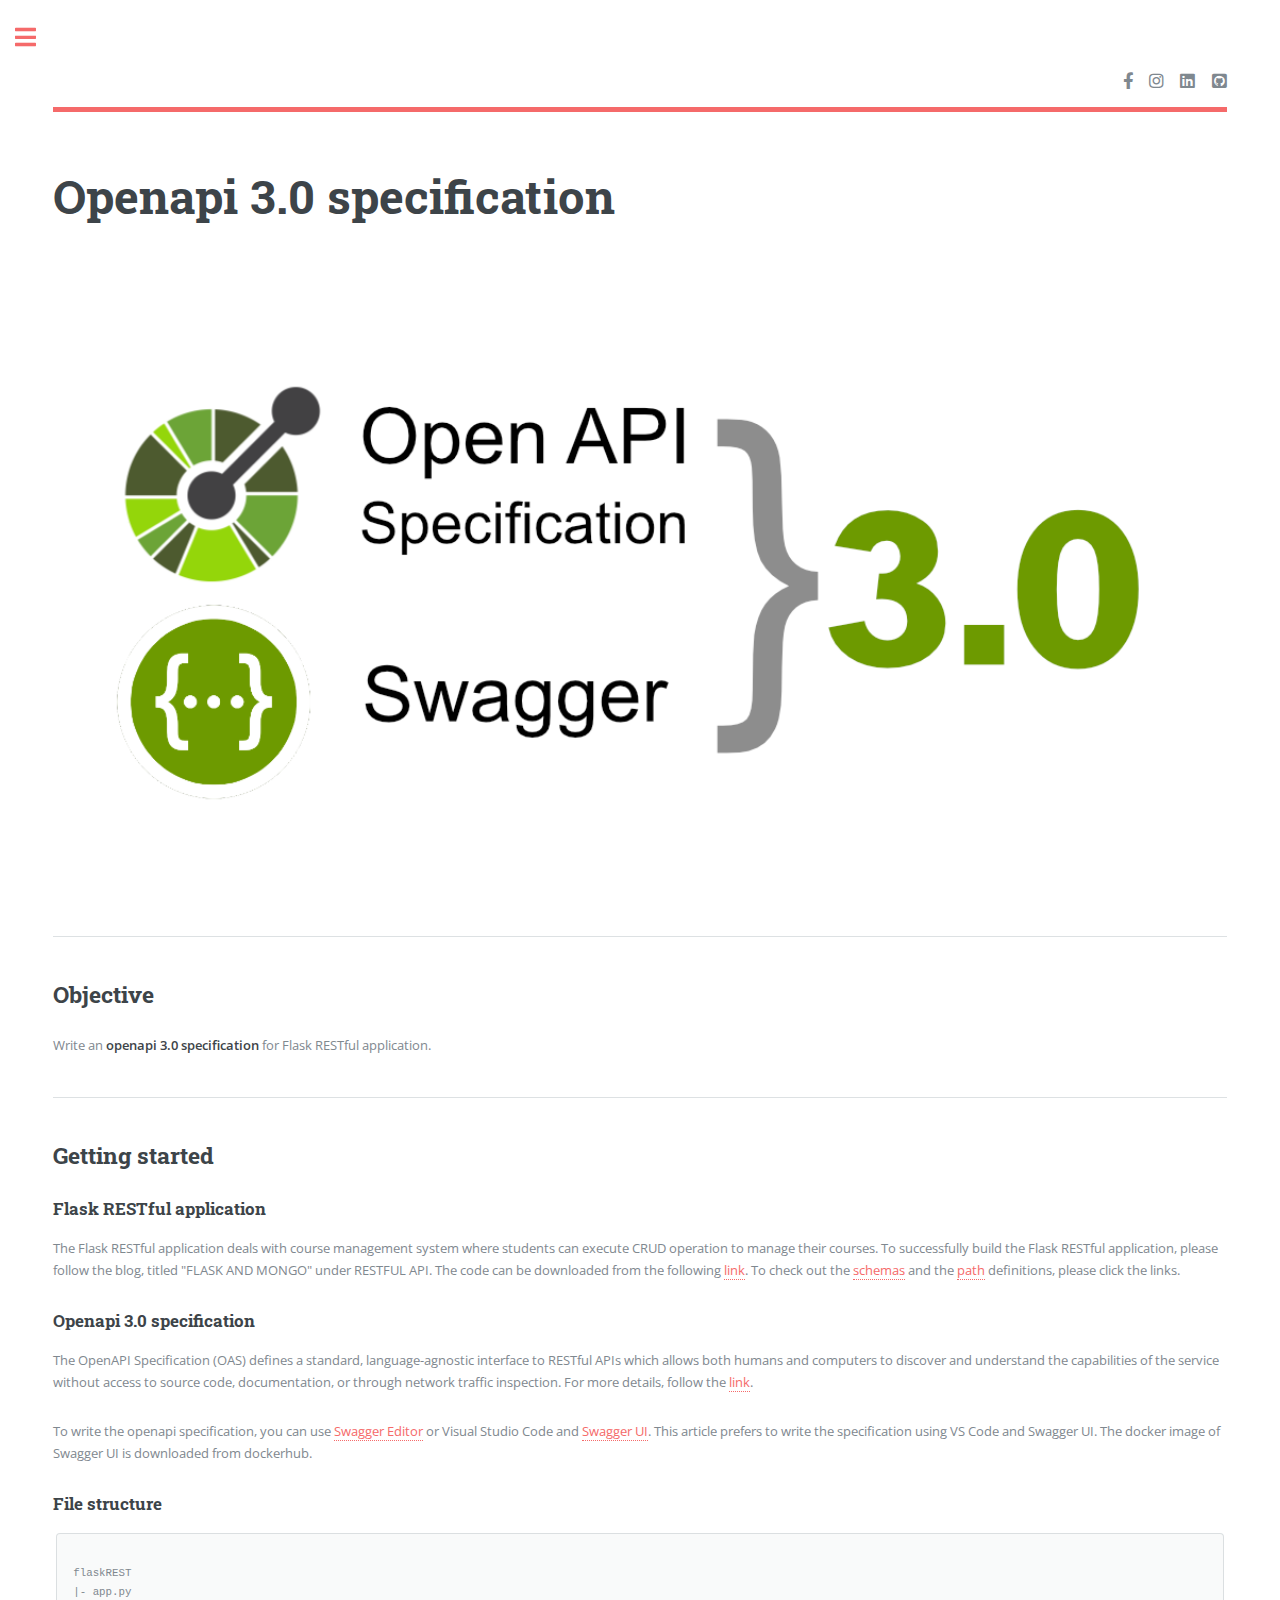
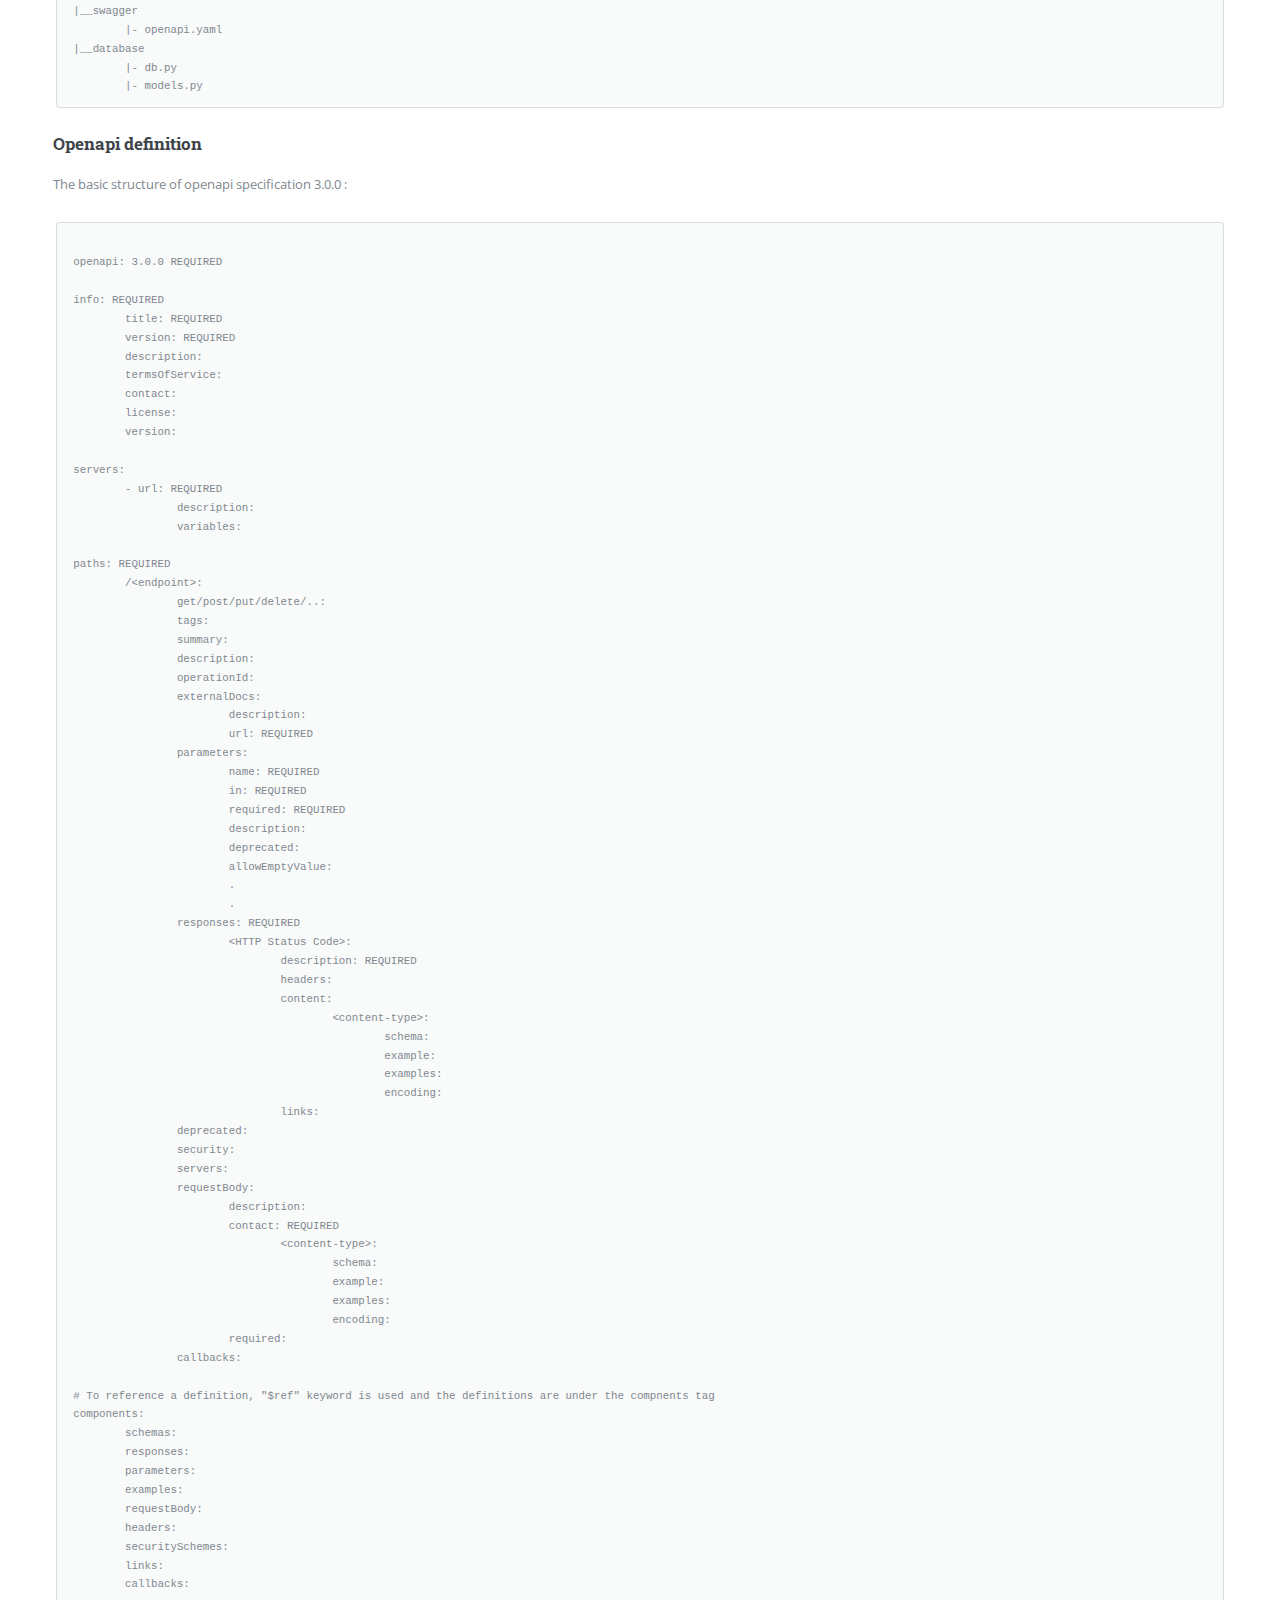
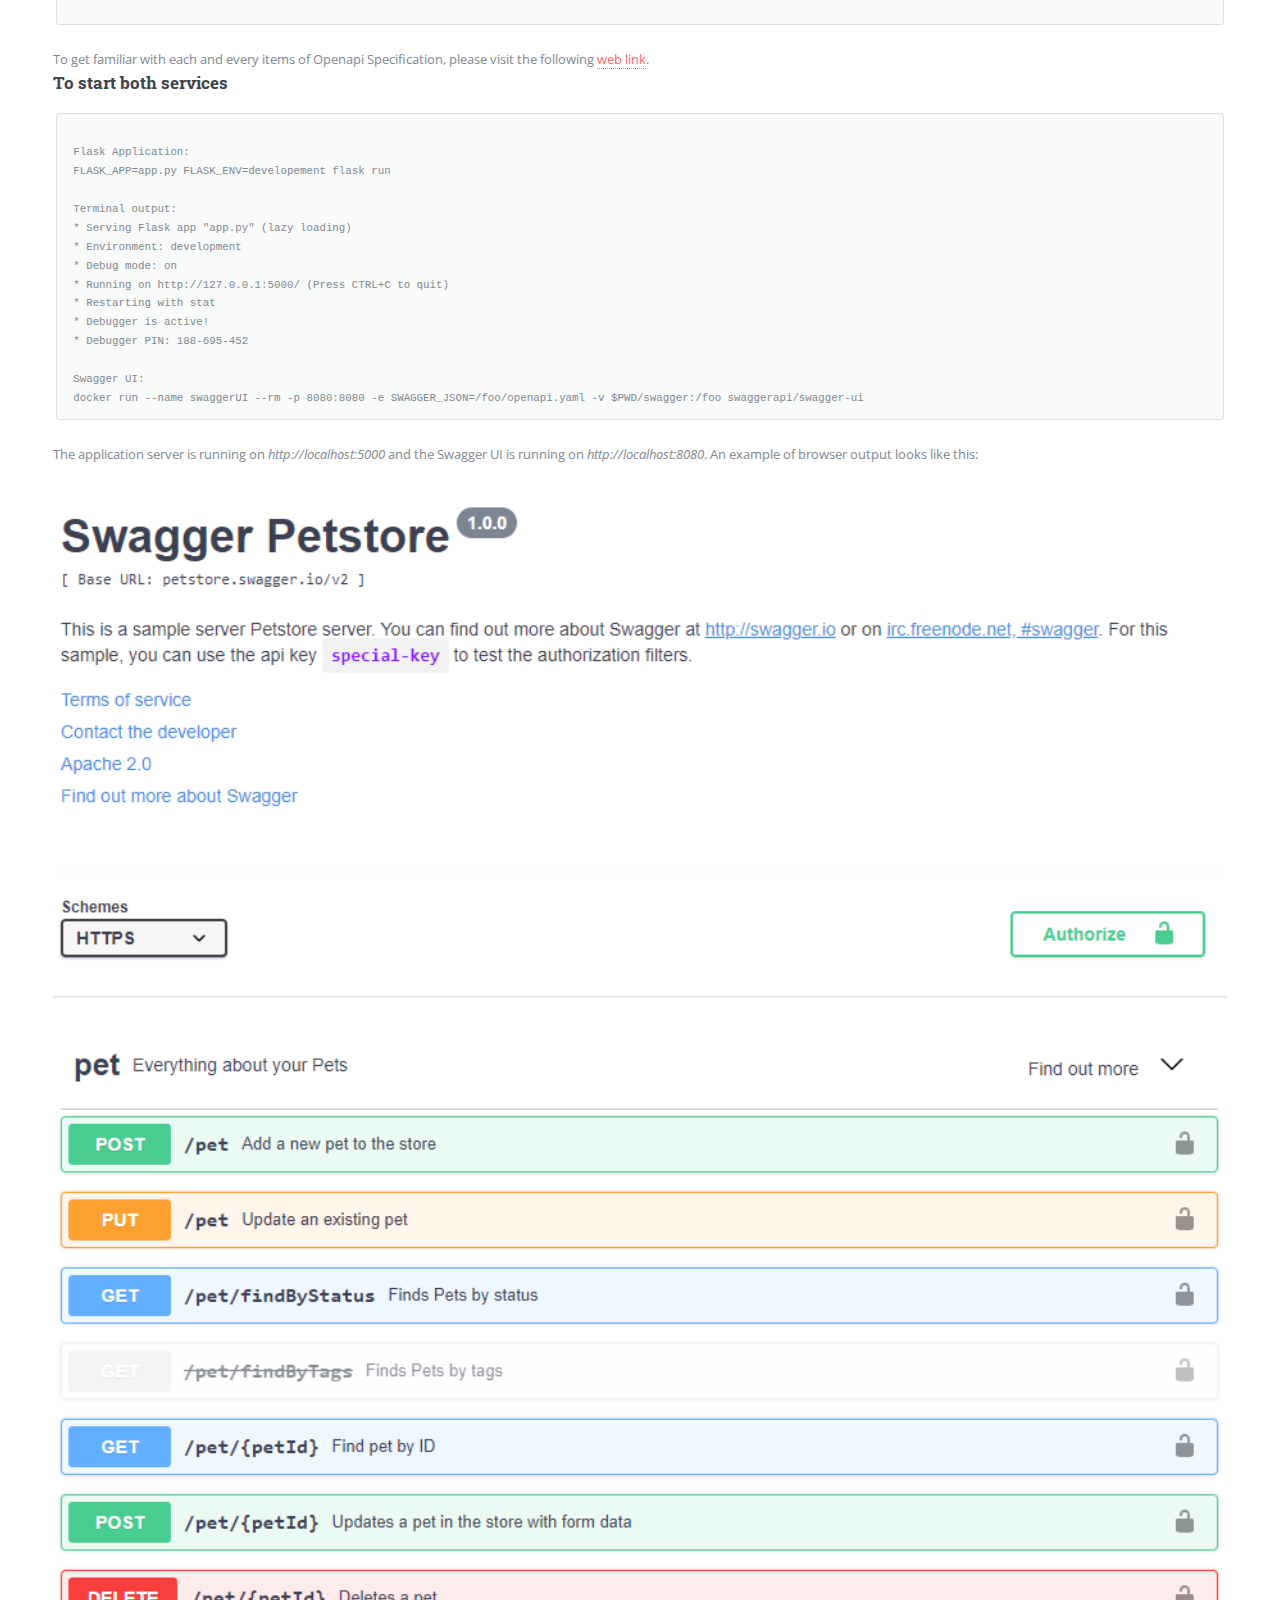
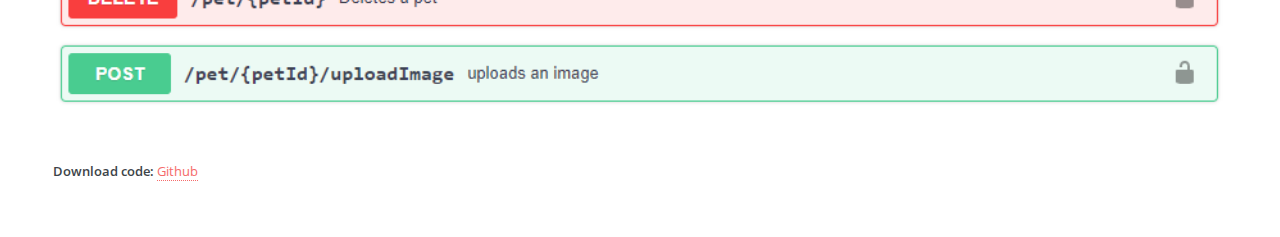
<file: blogs/RESTfulAPI/openapiFlaskREST.html>
<!DOCTYPE HTML>
<!--
	Editorial by HTML5 UP
	html5up.net | @ajlkn
	Free for personal and commercial use under the CCA 3.0 license (html5up.net/license)
-->
<html>
	<head>
		<title>Arnab Rahman Chowdhury</title>
		<meta charset="utf-8" />
		<meta name="viewport" content="width=device-width, initial-scale=1, user-scalable=no" />
		<link rel="stylesheet" href="../../assets/css/main.css" />
	</head>
	<body class="is-preload">

		<!-- Wrapper -->
			<div id="wrapper">

				<!-- Main -->
					<div id="main">
						<div class="inner">

							<!-- Header -->
								<header id="header">
									<ul class="icons">
										<li><a href="https://www.facebook.com/a.r.chowdhury.18/" class="icon brands fa-facebook-f"><span class="label">Facebook</span></a></li>
										<li><a href="https://www.instagram.com/chowdhury_arnab_rahman/" class="icon brands fa-instagram"><span class="label">Instagram</span></a></li>
										<li><a href="https://linkedin.com/in/archowdhury18" class="icon brands fa fa-linkedin"><span class="label">Linkedin</span></a></li>
										<li><a href="https://github.com/chowdhury18" class="icon brands fab fa-github-square"><span class="label">Github</span></a></li>
									</ul>
								</header>

							<!-- Banner -->
								<section>
									<header class="main">
										<h1>Openapi 3.0 specification</h1>
									</header>

									<span class="image main"><img src="../../images/openapi.png" alt="" /></span>

									<hr class="major" />
									<h2>Objective</h2>
									<p>
										Write an <b>openapi 3.0 specification</b> for Flask RESTful application. 
									</p>
									<hr class="major" />
									<h2>Getting started</h2>
									<h3>Flask RESTful application</h3>
									<p> The Flask RESTful application deals with course management system where students can execute CRUD operation to manage their courses. To successfully build the Flask RESTful application, please follow the blog, titled "FLASK AND MONGO" under RESTFUL API. The code can be downloaded from the following <a href="https://www.geeksforgeeks.org/creating-python-virtual-environment-windows-linux/"> link</a>. To check out the <a href="https://github.com/chowdhury18/REST-API/blob/master/Schemas/openapi-schema.md">schemas</a> and the <a href="https://github.com/chowdhury18/REST-API/blob/master/Paths/openapi-path.md">path</a> definitions, please click the links.</p>

									<h3>Openapi 3.0 specification</h3>
									<p>The OpenAPI Specification (OAS) defines a standard, language-agnostic interface to RESTful APIs which allows both humans and computers to discover and understand the capabilities of the service without access to source code, documentation, or through network traffic inspection. For more details, follow the <a href="https://swagger.io/specification/#:~:text=Introduction,or%20through%20network%20traffic%20inspection.">link</a>.</p>
									<p>To write the openapi specification, you can use <a href="https://editor.swagger.io/">Swagger Editor</a> or Visual Studio Code and <a href="https://swagger.io/tools/swagger-ui/">Swagger UI</a>. This article prefers to write the specification using VS Code and Swagger UI. The docker image of Swagger UI is downloaded from dockerhub.</p>
									<h3>File structure</h3>
									<pre><code>
flaskREST
|- app.py
|__swagger
	|- openapi.yaml
|__database
	|- db.py
	|- models.py
</code></pre>
									<h3>Openapi definition</h3>
									<p>The basic structure of openapi specification 3.0.0 :</p>
									<pre><code>
openapi: 3.0.0 REQUIRED

info: REQUIRED
	title: REQUIRED
	version: REQUIRED
	description:
	termsOfService:
	contact:
	license:
	version:

servers:
	- url: REQUIRED
		description:
		variables:

paths: REQUIRED
	/&lt;endpoint&gt;:
		get/post/put/delete/..:
		tags:
		summary:
		description:
		operationId:
		externalDocs:
			description:
			url: REQUIRED
		parameters:
			name: REQUIRED
			in: REQUIRED
			required: REQUIRED
			description:
			deprecated:
			allowEmptyValue:
			.
			.
		responses: REQUIRED
			&lt;HTTP Status Code&gt;:
				description: REQUIRED
				headers:
				content:
					&lt;content-type&gt;:
						schema:
						example:
						examples:
						encoding:
				links:
		deprecated:
		security:
		servers:
		requestBody:
			description:
			contact: REQUIRED
				&lt;content-type&gt;:
					schema:
					example:
					examples:
					encoding:
			required:
		callbacks:

# To reference a definition, "$ref" keyword is used and the definitions are under the compnents tag
components:
	schemas:
	responses:
	parameters:
	examples:
	requestBody:
	headers:
	securitySchemes:
	links:
	callbacks:

</code></pre>
To get familiar with each and every items of Openapi Specification, please visit the following <a href="https://idratherbewriting.com/learnapidoc/openapi_tutorial.html">web link</a>.
									
									<h3>To start both services</h3>
									<pre><code>
Flask Application:
FLASK_APP=app.py FLASK_ENV=developement flask run

Terminal output:
* Serving Flask app "app.py" (lazy loading)
* Environment: development
* Debug mode: on
* Running on http://127.0.0.1:5000/ (Press CTRL+C to quit)
* Restarting with stat
* Debugger is active!
* Debugger PIN: 188-695-452

Swagger UI:
docker run --name swaggerUI --rm -p 8080:8080 -e SWAGGER_JSON=/foo/openapi.yaml -v $PWD/swagger:/foo swaggerapi/swagger-ui
</code></pre>
									<p> The application server is running on <i>http://localhost:5000</i> and the Swagger UI is running on <i>http://localhost:8080</i>. An example of browser output looks like this:</p>
									<span class="image main"><img src="../../images/openapi_output.PNG" alt="" /></span>
									<p><b>Download code: </b> <a href="https://github.com/chowdhury18/REST-API"> Github </a></p> 
								</section>

						</div>
					</div>

				<!-- Sidebar -->
					<div id="sidebar">
						<div class="inner">
							<!-- Menu -->
								<nav id="menu">
									<header class="major">
										<h2>Menu</h2>
									</header>
									<ul>
										<li><a href="../../index.html">Homepage</a></li>
									</ul>
								</nav>


							<!-- Section -->
								<section>
									<header class="major">
										<h2>Get in touch</h2>
									</header>
									<ul class="contact">
										<li class="icon solid fa-envelope"><a href="mailto: arnabrahman008@gmail.com">arnabrahman008@gmail.com</a></li>
										<li class="icon solid fa-phone">(+358) 442428984</li>
										<li class="icon solid fa-home">Jamerantaival 11 L 235<br />
										02150, ESPOO, Finland</li>
									</ul>
								</section>

							<!-- Footer -->
								<footer id="footer">
									<p class="copyright">&copy; 2021 Arnab Rahman Chowdhury</p>
								</footer>

						</div>
					</div>


		<!-- Scripts -->
			<script src="../../assets/js/jquery.min.js"></script>
			<script src="../../assets/js/browser.min.js"></script>
			<script src="../../assets/js/breakpoints.min.js"></script>
			<script src="../../assets/js/util.js"></script>
			<script src="../../assets/js/main.js"></script>
			<!--<script src="assets/js/jquery.includeHTML.min.js"></script>
			https://github.com/louisho5/jQuery-Include-HTML-File-Plugin 
			<script>
				$(document).ready(function () {
					$("#sidebar-temp").load("sidebar.html");
					$("#header-temp").load("header.html");
				});
			</script>-->
	</body>
</html>
</file>
<file: assets/css/main.css>
@import url(fontawesome-all.min.css);
@import url("https://fonts.googleapis.com/css?family=Open+Sans:400,600,400italic,600italic|Roboto+Slab:400,700");

/*
	Editorial by HTML5 UP
	html5up.net | @ajlkn
	Free for personal and commercial use under the CCA 3.0 license (html5up.net/license)
*/

html,
body,
div,
span,
applet,
object,
iframe,
h1,
h2,
h3,
h4,
h5,
h6,
p,
blockquote,
pre,
a,
abbr,
acronym,
address,
big,
cite,
code,
del,
dfn,
em,
img,
ins,
kbd,
q,
s,
samp,
small,
strike,
strong,
sub,
sup,
tt,
var,
b,
u,
i,
center,
dl,
dt,
dd,
ol,
ul,
li,
fieldset,
form,
label,
legend,
table,
caption,
tbody,
tfoot,
thead,
tr,
th,
td,
article,
aside,
canvas,
details,
embed,
figure,
figcaption,
footer,
header,
hgroup,
menu,
nav,
output,
ruby,
section,
summary,
time,
mark,
audio,
video {
    margin: 0;
    padding: 0;
    border: 0;
    font-size: 100%;
    font: inherit;
    vertical-align: baseline;
}

article,
aside,
details,
figcaption,
figure,
footer,
header,
hgroup,
menu,
nav,
section {
    display: block;
}

body {
    line-height: 1;
}

ol,
ul {
    list-style: none;
}

blockquote,
q {
    quotes: none;
}

blockquote:before,
blockquote:after,
q:before,
q:after {
    content: '';
    content: none;
}

table {
    border-collapse: collapse;
    border-spacing: 0;
}

body {
    -webkit-text-size-adjust: none;
}

mark {
    background-color: transparent;
    color: inherit;
}

input::-moz-focus-inner {
    border: 0;
    padding: 0;
}

input,
select,
textarea {
    -moz-appearance: none;
    -webkit-appearance: none;
    -ms-appearance: none;
    appearance: none;
}


/* Basic */

@-ms-viewport {
    width: device-width;
}

body {
    -ms-overflow-style: scrollbar;
}

@media screen and (max-width: 480px) {
    html,
    body {
        min-width: 320px;
    }
}

html {
    box-sizing: border-box;
}

*,
*:before,
*:after {
    box-sizing: inherit;
}

body {
    background: #ffffff;
}

body.is-preload *,
body.is-preload *:before,
body.is-preload *:after,
body.is-resizing *,
body.is-resizing *:before,
body.is-resizing *:after {
    -moz-animation: none !important;
    -webkit-animation: none !important;
    -ms-animation: none !important;
    animation: none !important;
    -moz-transition: none !important;
    -webkit-transition: none !important;
    -ms-transition: none !important;
    transition: none !important;
}


/* Type */

body,
input,
select,
textarea {
    color: #7f888f;
    font-family: "Open Sans", sans-serif;
    font-size: 13pt;
    font-weight: 400;
    line-height: 1.65;
}

@media screen and (max-width: 1680px) {
    body,
    input,
    select,
    textarea {
        font-size: 11pt;
    }
}

@media screen and (max-width: 1280px) {
    body,
    input,
    select,
    textarea {
        font-size: 10pt;
    }
}

@media screen and (max-width: 360px) {
    body,
    input,
    select,
    textarea {
        font-size: 9pt;
    }
}

a {
    -moz-transition: color 0.2s ease-in-out, border-bottom-color 0.2s ease-in-out;
    -webkit-transition: color 0.2s ease-in-out, border-bottom-color 0.2s ease-in-out;
    -ms-transition: color 0.2s ease-in-out, border-bottom-color 0.2s ease-in-out;
    transition: color 0.2s ease-in-out, border-bottom-color 0.2s ease-in-out;
    border-bottom: dotted 1px;
    color: #f56a6a;
    text-decoration: none;
}

a:hover {
    border-bottom-color: #f56a6a;
    color: #f56a6a !important;
}

a:hover strong {
    color: inherit;
}

strong,
b {
    color: #3d4449;
    font-weight: 600;
}

em,
i {
    font-style: italic;
}

p {
    margin: 0 0 2em 0;
}

h1,
h2,
h3,
h4,
h5,
h6 {
    color: #3d4449;
    font-family: "Roboto Slab", serif;
    font-weight: 700;
    line-height: 1.5;
    margin: 0 0 1em 0;
}

h1 a,
h2 a,
h3 a,
h4 a,
h5 a,
h6 a {
    color: inherit;
    text-decoration: none;
    border-bottom: 0;
}

h1 {
    font-size: 4em;
    margin: 0 0 0.5em 0;
    line-height: 1.3;
}

h2 {
    font-size: 1.75em;
}

h3 {
    font-size: 1.25em;
}

h4 {
    font-size: 1.1em;
}

h5 {
    font-size: 0.9em;
}

h6 {
    font-size: 0.7em;
}

@media screen and (max-width: 1680px) {
    h1 {
        font-size: 3.5em;
    }
}

@media screen and (max-width: 980px) {
    h1 {
        font-size: 3.25em;
    }
}

@media screen and (max-width: 736px) {
    h1 {
        font-size: 2em;
        line-height: 1.4;
    }
    h2 {
        font-size: 1.5em;
    }
}

sub {
    font-size: 0.8em;
    position: relative;
    top: 0.5em;
}

sup {
    font-size: 0.8em;
    position: relative;
    top: -0.5em;
}

blockquote {
    border-left: solid 3px rgba(210, 215, 217, 0.75);
    font-style: italic;
    margin: 0 0 2em 0;
    padding: 0.5em 0 0.5em 2em;
}

code {
    background: rgba(230, 235, 237, 0.25);
    border-radius: 0.375em;
    border: solid 1px rgba(210, 215, 217, 0.75);
    font-family: "Courier New", monospace;
    font-size: 0.9em;
    margin: 0 0.25em;
    padding: 0.25em 0.65em;
}

pre {
    -webkit-overflow-scrolling: touch;
    font-family: "Courier New", monospace;
    font-size: 0.9em;
    margin: 0 0 2em 0;
}

pre code {
    display: block;
    line-height: 1.75;
    padding: 1em 1.5em;
    overflow-x: auto;
}

hr {
    border: 0;
    border-bottom: solid 1px rgba(210, 215, 217, 0.75);
    margin: 2em 0;
}

hr.major {
    margin: 3em 0;
}

.align-left {
    text-align: left;
}

.align-center {
    text-align: center;
}

.align-right {
    text-align: right;
}


/* Row */

.row {
    display: flex;
    flex-wrap: wrap;
    box-sizing: border-box;
    align-items: stretch;
}

.row>* {
    box-sizing: border-box;
}

.row.gtr-uniform>*> :last-child {
    margin-bottom: 0;
}

.row.aln-left {
    justify-content: flex-start;
}

.row.aln-center {
    justify-content: center;
}

.row.aln-right {
    justify-content: flex-end;
}

.row.aln-top {
    align-items: flex-start;
}

.row.aln-middle {
    align-items: center;
}

.row.aln-bottom {
    align-items: flex-end;
}

.row>.imp {
    order: -1;
}

.row>.col-1 {
    width: 8.33333%;
}

.row>.off-1 {
    margin-left: 8.33333%;
}

.row>.col-2 {
    width: 16.66667%;
}

.row>.off-2 {
    margin-left: 16.66667%;
}

.row>.col-3 {
    width: 25%;
}

.row>.off-3 {
    margin-left: 25%;
}

.row>.col-4 {
    width: 33.33333%;
}

.row>.off-4 {
    margin-left: 33.33333%;
}

.row>.col-5 {
    width: 41.66667%;
}

.row>.off-5 {
    margin-left: 41.66667%;
}

.row>.col-6 {
    width: 50%;
}

.row>.off-6 {
    margin-left: 50%;
}

.row>.col-7 {
    width: 58.33333%;
}

.row>.off-7 {
    margin-left: 58.33333%;
}

.row>.col-8 {
    width: 66.66667%;
}

.row>.off-8 {
    margin-left: 66.66667%;
}

.row>.col-9 {
    width: 75%;
}

.row>.off-9 {
    margin-left: 75%;
}

.row>.col-10 {
    width: 83.33333%;
}

.row>.off-10 {
    margin-left: 83.33333%;
}

.row>.col-11 {
    width: 91.66667%;
}

.row>.off-11 {
    margin-left: 91.66667%;
}

.row>.col-12 {
    width: 100%;
}

.row>.off-12 {
    margin-left: 100%;
}

.row.gtr-0 {
    margin-top: 0;
    margin-left: 0em;
}

.row.gtr-0>* {
    padding: 0 0 0 0em;
}

.row.gtr-0.gtr-uniform {
    margin-top: 0em;
}

.row.gtr-0.gtr-uniform>* {
    padding-top: 0em;
}

.row.gtr-25 {
    margin-top: 0;
    margin-left: -0.375em;
}

.row.gtr-25>* {
    padding: 0 0 0 0.375em;
}

.row.gtr-25.gtr-uniform {
    margin-top: -0.375em;
}

.row.gtr-25.gtr-uniform>* {
    padding-top: 0.375em;
}

.row.gtr-50 {
    margin-top: 0;
    margin-left: -0.75em;
}

.row.gtr-50>* {
    padding: 0 0 0 0.75em;
}

.row.gtr-50.gtr-uniform {
    margin-top: -0.75em;
}

.row.gtr-50.gtr-uniform>* {
    padding-top: 0.75em;
}

.row {
    margin-top: 0;
    margin-left: -1.5em;
}

.row>* {
    padding: 0 0 0 1.5em;
}

.row.gtr-uniform {
    margin-top: -1.5em;
}

.row.gtr-uniform>* {
    padding-top: 1.5em;
}

.row.gtr-150 {
    margin-top: 0;
    margin-left: -2.25em;
}

.row.gtr-150>* {
    padding: 0 0 0 2.25em;
}

.row.gtr-150.gtr-uniform {
    margin-top: -2.25em;
}

.row.gtr-150.gtr-uniform>* {
    padding-top: 2.25em;
}

.row.gtr-200 {
    margin-top: 0;
    margin-left: -3em;
}

.row.gtr-200>* {
    padding: 0 0 0 3em;
}

.row.gtr-200.gtr-uniform {
    margin-top: -3em;
}

.row.gtr-200.gtr-uniform>* {
    padding-top: 3em;
}

@media screen and (max-width: 1680px) {
    .row {
        display: flex;
        flex-wrap: wrap;
        box-sizing: border-box;
        align-items: stretch;
    }
    .row>* {
        box-sizing: border-box;
    }
    .row.gtr-uniform>*> :last-child {
        margin-bottom: 0;
    }
    .row.aln-left {
        justify-content: flex-start;
    }
    .row.aln-center {
        justify-content: center;
    }
    .row.aln-right {
        justify-content: flex-end;
    }
    .row.aln-top {
        align-items: flex-start;
    }
    .row.aln-middle {
        align-items: center;
    }
    .row.aln-bottom {
        align-items: flex-end;
    }
    .row>.imp-xlarge {
        order: -1;
    }
    .row>.col-1-xlarge {
        width: 8.33333%;
    }
    .row>.off-1-xlarge {
        margin-left: 8.33333%;
    }
    .row>.col-2-xlarge {
        width: 16.66667%;
    }
    .row>.off-2-xlarge {
        margin-left: 16.66667%;
    }
    .row>.col-3-xlarge {
        width: 25%;
    }
    .row>.off-3-xlarge {
        margin-left: 25%;
    }
    .row>.col-4-xlarge {
        width: 33.33333%;
    }
    .row>.off-4-xlarge {
        margin-left: 33.33333%;
    }
    .row>.col-5-xlarge {
        width: 41.66667%;
    }
    .row>.off-5-xlarge {
        margin-left: 41.66667%;
    }
    .row>.col-6-xlarge {
        width: 50%;
    }
    .row>.off-6-xlarge {
        margin-left: 50%;
    }
    .row>.col-7-xlarge {
        width: 58.33333%;
    }
    .row>.off-7-xlarge {
        margin-left: 58.33333%;
    }
    .row>.col-8-xlarge {
        width: 66.66667%;
    }
    .row>.off-8-xlarge {
        margin-left: 66.66667%;
    }
    .row>.col-9-xlarge {
        width: 75%;
    }
    .row>.off-9-xlarge {
        margin-left: 75%;
    }
    .row>.col-10-xlarge {
        width: 83.33333%;
    }
    .row>.off-10-xlarge {
        margin-left: 83.33333%;
    }
    .row>.col-11-xlarge {
        width: 91.66667%;
    }
    .row>.off-11-xlarge {
        margin-left: 91.66667%;
    }
    .row>.col-12-xlarge {
        width: 100%;
    }
    .row>.off-12-xlarge {
        margin-left: 100%;
    }
    .row.gtr-0 {
        margin-top: 0;
        margin-left: 0em;
    }
    .row.gtr-0>* {
        padding: 0 0 0 0em;
    }
    .row.gtr-0.gtr-uniform {
        margin-top: 0em;
    }
    .row.gtr-0.gtr-uniform>* {
        padding-top: 0em;
    }
    .row.gtr-25 {
        margin-top: 0;
        margin-left: -0.375em;
    }
    .row.gtr-25>* {
        padding: 0 0 0 0.375em;
    }
    .row.gtr-25.gtr-uniform {
        margin-top: -0.375em;
    }
    .row.gtr-25.gtr-uniform>* {
        padding-top: 0.375em;
    }
    .row.gtr-50 {
        margin-top: 0;
        margin-left: -0.75em;
    }
    .row.gtr-50>* {
        padding: 0 0 0 0.75em;
    }
    .row.gtr-50.gtr-uniform {
        margin-top: -0.75em;
    }
    .row.gtr-50.gtr-uniform>* {
        padding-top: 0.75em;
    }
    .row {
        margin-top: 0;
        margin-left: -1.5em;
    }
    .row>* {
        padding: 0 0 0 1.5em;
    }
    .row.gtr-uniform {
        margin-top: -1.5em;
    }
    .row.gtr-uniform>* {
        padding-top: 1.5em;
    }
    .row.gtr-150 {
        margin-top: 0;
        margin-left: -2.25em;
    }
    .row.gtr-150>* {
        padding: 0 0 0 2.25em;
    }
    .row.gtr-150.gtr-uniform {
        margin-top: -2.25em;
    }
    .row.gtr-150.gtr-uniform>* {
        padding-top: 2.25em;
    }
    .row.gtr-200 {
        margin-top: 0;
        margin-left: -3em;
    }
    .row.gtr-200>* {
        padding: 0 0 0 3em;
    }
    .row.gtr-200.gtr-uniform {
        margin-top: -3em;
    }
    .row.gtr-200.gtr-uniform>* {
        padding-top: 3em;
    }
}

@media screen and (max-width: 1280px) {
    .row {
        display: flex;
        flex-wrap: wrap;
        box-sizing: border-box;
        align-items: stretch;
    }
    .row>* {
        box-sizing: border-box;
    }
    .row.gtr-uniform>*> :last-child {
        margin-bottom: 0;
    }
    .row.aln-left {
        justify-content: flex-start;
    }
    .row.aln-center {
        justify-content: center;
    }
    .row.aln-right {
        justify-content: flex-end;
    }
    .row.aln-top {
        align-items: flex-start;
    }
    .row.aln-middle {
        align-items: center;
    }
    .row.aln-bottom {
        align-items: flex-end;
    }
    .row>.imp-large {
        order: -1;
    }
    .row>.col-1-large {
        width: 8.33333%;
    }
    .row>.off-1-large {
        margin-left: 8.33333%;
    }
    .row>.col-2-large {
        width: 16.66667%;
    }
    .row>.off-2-large {
        margin-left: 16.66667%;
    }
    .row>.col-3-large {
        width: 25%;
    }
    .row>.off-3-large {
        margin-left: 25%;
    }
    .row>.col-4-large {
        width: 33.33333%;
    }
    .row>.off-4-large {
        margin-left: 33.33333%;
    }
    .row>.col-5-large {
        width: 41.66667%;
    }
    .row>.off-5-large {
        margin-left: 41.66667%;
    }
    .row>.col-6-large {
        width: 50%;
    }
    .row>.off-6-large {
        margin-left: 50%;
    }
    .row>.col-7-large {
        width: 58.33333%;
    }
    .row>.off-7-large {
        margin-left: 58.33333%;
    }
    .row>.col-8-large {
        width: 66.66667%;
    }
    .row>.off-8-large {
        margin-left: 66.66667%;
    }
    .row>.col-9-large {
        width: 75%;
    }
    .row>.off-9-large {
        margin-left: 75%;
    }
    .row>.col-10-large {
        width: 83.33333%;
    }
    .row>.off-10-large {
        margin-left: 83.33333%;
    }
    .row>.col-11-large {
        width: 91.66667%;
    }
    .row>.off-11-large {
        margin-left: 91.66667%;
    }
    .row>.col-12-large {
        width: 100%;
    }
    .row>.off-12-large {
        margin-left: 100%;
    }
    .row.gtr-0 {
        margin-top: 0;
        margin-left: 0em;
    }
    .row.gtr-0>* {
        padding: 0 0 0 0em;
    }
    .row.gtr-0.gtr-uniform {
        margin-top: 0em;
    }
    .row.gtr-0.gtr-uniform>* {
        padding-top: 0em;
    }
    .row.gtr-25 {
        margin-top: 0;
        margin-left: -0.375em;
    }
    .row.gtr-25>* {
        padding: 0 0 0 0.375em;
    }
    .row.gtr-25.gtr-uniform {
        margin-top: -0.375em;
    }
    .row.gtr-25.gtr-uniform>* {
        padding-top: 0.375em;
    }
    .row.gtr-50 {
        margin-top: 0;
        margin-left: -0.75em;
    }
    .row.gtr-50>* {
        padding: 0 0 0 0.75em;
    }
    .row.gtr-50.gtr-uniform {
        margin-top: -0.75em;
    }
    .row.gtr-50.gtr-uniform>* {
        padding-top: 0.75em;
    }
    .row {
        margin-top: 0;
        margin-left: -1.5em;
    }
    .row>* {
        padding: 0 0 0 1.5em;
    }
    .row.gtr-uniform {
        margin-top: -1.5em;
    }
    .row.gtr-uniform>* {
        padding-top: 1.5em;
    }
    .row.gtr-150 {
        margin-top: 0;
        margin-left: -2.25em;
    }
    .row.gtr-150>* {
        padding: 0 0 0 2.25em;
    }
    .row.gtr-150.gtr-uniform {
        margin-top: -2.25em;
    }
    .row.gtr-150.gtr-uniform>* {
        padding-top: 2.25em;
    }
    .row.gtr-200 {
        margin-top: 0;
        margin-left: -3em;
    }
    .row.gtr-200>* {
        padding: 0 0 0 3em;
    }
    .row.gtr-200.gtr-uniform {
        margin-top: -3em;
    }
    .row.gtr-200.gtr-uniform>* {
        padding-top: 3em;
    }
}

@media screen and (max-width: 980px) {
    .row {
        display: flex;
        flex-wrap: wrap;
        box-sizing: border-box;
        align-items: stretch;
    }
    .row>* {
        box-sizing: border-box;
    }
    .row.gtr-uniform>*> :last-child {
        margin-bottom: 0;
    }
    .row.aln-left {
        justify-content: flex-start;
    }
    .row.aln-center {
        justify-content: center;
    }
    .row.aln-right {
        justify-content: flex-end;
    }
    .row.aln-top {
        align-items: flex-start;
    }
    .row.aln-middle {
        align-items: center;
    }
    .row.aln-bottom {
        align-items: flex-end;
    }
    .row>.imp-medium {
        order: -1;
    }
    .row>.col-1-medium {
        width: 8.33333%;
    }
    .row>.off-1-medium {
        margin-left: 8.33333%;
    }
    .row>.col-2-medium {
        width: 16.66667%;
    }
    .row>.off-2-medium {
        margin-left: 16.66667%;
    }
    .row>.col-3-medium {
        width: 25%;
    }
    .row>.off-3-medium {
        margin-left: 25%;
    }
    .row>.col-4-medium {
        width: 33.33333%;
    }
    .row>.off-4-medium {
        margin-left: 33.33333%;
    }
    .row>.col-5-medium {
        width: 41.66667%;
    }
    .row>.off-5-medium {
        margin-left: 41.66667%;
    }
    .row>.col-6-medium {
        width: 50%;
    }
    .row>.off-6-medium {
        margin-left: 50%;
    }
    .row>.col-7-medium {
        width: 58.33333%;
    }
    .row>.off-7-medium {
        margin-left: 58.33333%;
    }
    .row>.col-8-medium {
        width: 66.66667%;
    }
    .row>.off-8-medium {
        margin-left: 66.66667%;
    }
    .row>.col-9-medium {
        width: 75%;
    }
    .row>.off-9-medium {
        margin-left: 75%;
    }
    .row>.col-10-medium {
        width: 83.33333%;
    }
    .row>.off-10-medium {
        margin-left: 83.33333%;
    }
    .row>.col-11-medium {
        width: 91.66667%;
    }
    .row>.off-11-medium {
        margin-left: 91.66667%;
    }
    .row>.col-12-medium {
        width: 100%;
    }
    .row>.off-12-medium {
        margin-left: 100%;
    }
    .row.gtr-0 {
        margin-top: 0;
        margin-left: 0em;
    }
    .row.gtr-0>* {
        padding: 0 0 0 0em;
    }
    .row.gtr-0.gtr-uniform {
        margin-top: 0em;
    }
    .row.gtr-0.gtr-uniform>* {
        padding-top: 0em;
    }
    .row.gtr-25 {
        margin-top: 0;
        margin-left: -0.375em;
    }
    .row.gtr-25>* {
        padding: 0 0 0 0.375em;
    }
    .row.gtr-25.gtr-uniform {
        margin-top: -0.375em;
    }
    .row.gtr-25.gtr-uniform>* {
        padding-top: 0.375em;
    }
    .row.gtr-50 {
        margin-top: 0;
        margin-left: -0.75em;
    }
    .row.gtr-50>* {
        padding: 0 0 0 0.75em;
    }
    .row.gtr-50.gtr-uniform {
        margin-top: -0.75em;
    }
    .row.gtr-50.gtr-uniform>* {
        padding-top: 0.75em;
    }
    .row {
        margin-top: 0;
        margin-left: -1.5em;
    }
    .row>* {
        padding: 0 0 0 1.5em;
    }
    .row.gtr-uniform {
        margin-top: -1.5em;
    }
    .row.gtr-uniform>* {
        padding-top: 1.5em;
    }
    .row.gtr-150 {
        margin-top: 0;
        margin-left: -2.25em;
    }
    .row.gtr-150>* {
        padding: 0 0 0 2.25em;
    }
    .row.gtr-150.gtr-uniform {
        margin-top: -2.25em;
    }
    .row.gtr-150.gtr-uniform>* {
        padding-top: 2.25em;
    }
    .row.gtr-200 {
        margin-top: 0;
        margin-left: -3em;
    }
    .row.gtr-200>* {
        padding: 0 0 0 3em;
    }
    .row.gtr-200.gtr-uniform {
        margin-top: -3em;
    }
    .row.gtr-200.gtr-uniform>* {
        padding-top: 3em;
    }
}

@media screen and (max-width: 736px) {
    .row {
        display: flex;
        flex-wrap: wrap;
        box-sizing: border-box;
        align-items: stretch;
    }
    .row>* {
        box-sizing: border-box;
    }
    .row.gtr-uniform>*> :last-child {
        margin-bottom: 0;
    }
    .row.aln-left {
        justify-content: flex-start;
    }
    .row.aln-center {
        justify-content: center;
    }
    .row.aln-right {
        justify-content: flex-end;
    }
    .row.aln-top {
        align-items: flex-start;
    }
    .row.aln-middle {
        align-items: center;
    }
    .row.aln-bottom {
        align-items: flex-end;
    }
    .row>.imp-small {
        order: -1;
    }
    .row>.col-1-small {
        width: 8.33333%;
    }
    .row>.off-1-small {
        margin-left: 8.33333%;
    }
    .row>.col-2-small {
        width: 16.66667%;
    }
    .row>.off-2-small {
        margin-left: 16.66667%;
    }
    .row>.col-3-small {
        width: 25%;
    }
    .row>.off-3-small {
        margin-left: 25%;
    }
    .row>.col-4-small {
        width: 33.33333%;
    }
    .row>.off-4-small {
        margin-left: 33.33333%;
    }
    .row>.col-5-small {
        width: 41.66667%;
    }
    .row>.off-5-small {
        margin-left: 41.66667%;
    }
    .row>.col-6-small {
        width: 50%;
    }
    .row>.off-6-small {
        margin-left: 50%;
    }
    .row>.col-7-small {
        width: 58.33333%;
    }
    .row>.off-7-small {
        margin-left: 58.33333%;
    }
    .row>.col-8-small {
        width: 66.66667%;
    }
    .row>.off-8-small {
        margin-left: 66.66667%;
    }
    .row>.col-9-small {
        width: 75%;
    }
    .row>.off-9-small {
        margin-left: 75%;
    }
    .row>.col-10-small {
        width: 83.33333%;
    }
    .row>.off-10-small {
        margin-left: 83.33333%;
    }
    .row>.col-11-small {
        width: 91.66667%;
    }
    .row>.off-11-small {
        margin-left: 91.66667%;
    }
    .row>.col-12-small {
        width: 100%;
    }
    .row>.off-12-small {
        margin-left: 100%;
    }
    .row.gtr-0 {
        margin-top: 0;
        margin-left: 0em;
    }
    .row.gtr-0>* {
        padding: 0 0 0 0em;
    }
    .row.gtr-0.gtr-uniform {
        margin-top: 0em;
    }
    .row.gtr-0.gtr-uniform>* {
        padding-top: 0em;
    }
    .row.gtr-25 {
        margin-top: 0;
        margin-left: -0.375em;
    }
    .row.gtr-25>* {
        padding: 0 0 0 0.375em;
    }
    .row.gtr-25.gtr-uniform {
        margin-top: -0.375em;
    }
    .row.gtr-25.gtr-uniform>* {
        padding-top: 0.375em;
    }
    .row.gtr-50 {
        margin-top: 0;
        margin-left: -0.75em;
    }
    .row.gtr-50>* {
        padding: 0 0 0 0.75em;
    }
    .row.gtr-50.gtr-uniform {
        margin-top: -0.75em;
    }
    .row.gtr-50.gtr-uniform>* {
        padding-top: 0.75em;
    }
    .row {
        margin-top: 0;
        margin-left: -1.5em;
    }
    .row>* {
        padding: 0 0 0 1.5em;
    }
    .row.gtr-uniform {
        margin-top: -1.5em;
    }
    .row.gtr-uniform>* {
        padding-top: 1.5em;
    }
    .row.gtr-150 {
        margin-top: 0;
        margin-left: -2.25em;
    }
    .row.gtr-150>* {
        padding: 0 0 0 2.25em;
    }
    .row.gtr-150.gtr-uniform {
        margin-top: -2.25em;
    }
    .row.gtr-150.gtr-uniform>* {
        padding-top: 2.25em;
    }
    .row.gtr-200 {
        margin-top: 0;
        margin-left: -3em;
    }
    .row.gtr-200>* {
        padding: 0 0 0 3em;
    }
    .row.gtr-200.gtr-uniform {
        margin-top: -3em;
    }
    .row.gtr-200.gtr-uniform>* {
        padding-top: 3em;
    }
}

@media screen and (max-width: 480px) {
    .row {
        display: flex;
        flex-wrap: wrap;
        box-sizing: border-box;
        align-items: stretch;
    }
    .row>* {
        box-sizing: border-box;
    }
    .row.gtr-uniform>*> :last-child {
        margin-bottom: 0;
    }
    .row.aln-left {
        justify-content: flex-start;
    }
    .row.aln-center {
        justify-content: center;
    }
    .row.aln-right {
        justify-content: flex-end;
    }
    .row.aln-top {
        align-items: flex-start;
    }
    .row.aln-middle {
        align-items: center;
    }
    .row.aln-bottom {
        align-items: flex-end;
    }
    .row>.imp-xsmall {
        order: -1;
    }
    .row>.col-1-xsmall {
        width: 8.33333%;
    }
    .row>.off-1-xsmall {
        margin-left: 8.33333%;
    }
    .row>.col-2-xsmall {
        width: 16.66667%;
    }
    .row>.off-2-xsmall {
        margin-left: 16.66667%;
    }
    .row>.col-3-xsmall {
        width: 25%;
    }
    .row>.off-3-xsmall {
        margin-left: 25%;
    }
    .row>.col-4-xsmall {
        width: 33.33333%;
    }
    .row>.off-4-xsmall {
        margin-left: 33.33333%;
    }
    .row>.col-5-xsmall {
        width: 41.66667%;
    }
    .row>.off-5-xsmall {
        margin-left: 41.66667%;
    }
    .row>.col-6-xsmall {
        width: 50%;
    }
    .row>.off-6-xsmall {
        margin-left: 50%;
    }
    .row>.col-7-xsmall {
        width: 58.33333%;
    }
    .row>.off-7-xsmall {
        margin-left: 58.33333%;
    }
    .row>.col-8-xsmall {
        width: 66.66667%;
    }
    .row>.off-8-xsmall {
        margin-left: 66.66667%;
    }
    .row>.col-9-xsmall {
        width: 75%;
    }
    .row>.off-9-xsmall {
        margin-left: 75%;
    }
    .row>.col-10-xsmall {
        width: 83.33333%;
    }
    .row>.off-10-xsmall {
        margin-left: 83.33333%;
    }
    .row>.col-11-xsmall {
        width: 91.66667%;
    }
    .row>.off-11-xsmall {
        margin-left: 91.66667%;
    }
    .row>.col-12-xsmall {
        width: 100%;
    }
    .row>.off-12-xsmall {
        margin-left: 100%;
    }
    .row.gtr-0 {
        margin-top: 0;
        margin-left: 0em;
    }
    .row.gtr-0>* {
        padding: 0 0 0 0em;
    }
    .row.gtr-0.gtr-uniform {
        margin-top: 0em;
    }
    .row.gtr-0.gtr-uniform>* {
        padding-top: 0em;
    }
    .row.gtr-25 {
        margin-top: 0;
        margin-left: -0.375em;
    }
    .row.gtr-25>* {
        padding: 0 0 0 0.375em;
    }
    .row.gtr-25.gtr-uniform {
        margin-top: -0.375em;
    }
    .row.gtr-25.gtr-uniform>* {
        padding-top: 0.375em;
    }
    .row.gtr-50 {
        margin-top: 0;
        margin-left: -0.75em;
    }
    .row.gtr-50>* {
        padding: 0 0 0 0.75em;
    }
    .row.gtr-50.gtr-uniform {
        margin-top: -0.75em;
    }
    .row.gtr-50.gtr-uniform>* {
        padding-top: 0.75em;
    }
    .row {
        margin-top: 0;
        margin-left: -1.5em;
    }
    .row>* {
        padding: 0 0 0 1.5em;
    }
    .row.gtr-uniform {
        margin-top: -1.5em;
    }
    .row.gtr-uniform>* {
        padding-top: 1.5em;
    }
    .row.gtr-150 {
        margin-top: 0;
        margin-left: -2.25em;
    }
    .row.gtr-150>* {
        padding: 0 0 0 2.25em;
    }
    .row.gtr-150.gtr-uniform {
        margin-top: -2.25em;
    }
    .row.gtr-150.gtr-uniform>* {
        padding-top: 2.25em;
    }
    .row.gtr-200 {
        margin-top: 0;
        margin-left: -3em;
    }
    .row.gtr-200>* {
        padding: 0 0 0 3em;
    }
    .row.gtr-200.gtr-uniform {
        margin-top: -3em;
    }
    .row.gtr-200.gtr-uniform>* {
        padding-top: 3em;
    }
}


/* Section/Article */

section.special,
article.special {
    text-align: center;
}

header p {
    font-family: "Roboto Slab", serif;
    font-size: 1em;
    font-weight: 400;
    letter-spacing: 0.075em;
    margin-top: -0.5em;
    text-transform: uppercase;
}

header.major> :last-child {
    border-bottom: solid 3px #f56a6a;
    display: inline-block;
    margin: 0 0 2em 0;
    padding: 0 0.75em 0.5em 0;
}

header.main> :last-child {
    margin: 0 0 1em 0;
}


/* Form */

form {
    margin: 0 0 2em 0;
}

label {
    color: #3d4449;
    display: block;
    font-size: 0.9em;
    font-weight: 600;
    margin: 0 0 1em 0;
}

input[type="text"],
input[type="password"],
input[type="email"],
input[type="tel"],
input[type="search"],
input[type="url"],
select,
textarea {
    -moz-appearance: none;
    -webkit-appearance: none;
    -ms-appearance: none;
    appearance: none;
    background: #ffffff;
    border-radius: 0.375em;
    border: none;
    border: solid 1px rgba(210, 215, 217, 0.75);
    color: inherit;
    display: block;
    outline: 0;
    padding: 0 1em;
    text-decoration: none;
    width: 100%;
}

input[type="text"]:invalid,
input[type="password"]:invalid,
input[type="email"]:invalid,
input[type="tel"]:invalid,
input[type="search"]:invalid,
input[type="url"]:invalid,
select:invalid,
textarea:invalid {
    box-shadow: none;
}

input[type="text"]:focus,
input[type="password"]:focus,
input[type="email"]:focus,
input[type="tel"]:focus,
input[type="search"]:focus,
input[type="url"]:focus,
select:focus,
textarea:focus {
    border-color: #f56a6a;
    box-shadow: 0 0 0 1px #f56a6a;
}

select {
    background-image: url("data:image/svg+xml;charset=utf8,%3Csvg xmlns='http://www.w3.org/2000/svg' width='40' height='40' preserveAspectRatio='none' viewBox='0 0 40 40'%3E%3Cpath d='M9.4,12.3l10.4,10.4l10.4-10.4c0.2-0.2,0.5-0.4,0.9-0.4c0.3,0,0.6,0.1,0.9,0.4l3.3,3.3c0.2,0.2,0.4,0.5,0.4,0.9 c0,0.4-0.1,0.6-0.4,0.9L20.7,31.9c-0.2,0.2-0.5,0.4-0.9,0.4c-0.3,0-0.6-0.1-0.9-0.4L4.3,17.3c-0.2-0.2-0.4-0.5-0.4-0.9 c0-0.4,0.1-0.6,0.4-0.9l3.3-3.3c0.2-0.2,0.5-0.4,0.9-0.4S9.1,12.1,9.4,12.3z' fill='rgba(210, 215, 217, 0.75)' /%3E%3C/svg%3E");
    background-size: 1.25em;
    background-repeat: no-repeat;
    background-position: calc(100% - 1em) center;
    height: 2.75em;
    padding-right: 2.75em;
    text-overflow: ellipsis;
}

select option {
    color: #3d4449;
    background: #ffffff;
}

select:focus::-ms-value {
    background-color: transparent;
}

select::-ms-expand {
    display: none;
}

input[type="text"],
input[type="password"],
input[type="email"],
input[type="tel"],
input[type="search"],
input[type="url"],
select {
    height: 2.75em;
}

textarea {
    padding: 0.75em 1em;
}

input[type="checkbox"],
input[type="radio"] {
    -moz-appearance: none;
    -webkit-appearance: none;
    -ms-appearance: none;
    appearance: none;
    display: block;
    float: left;
    margin-right: -2em;
    opacity: 0;
    width: 1em;
    z-index: -1;
}

input[type="checkbox"]+label,
input[type="radio"]+label {
    text-decoration: none;
    color: #7f888f;
    cursor: pointer;
    display: inline-block;
    font-size: 1em;
    font-weight: 400;
    padding-left: 2.4em;
    padding-right: 0.75em;
    position: relative;
}

input[type="checkbox"]+label:before,
input[type="radio"]+label:before {
    -moz-osx-font-smoothing: grayscale;
    -webkit-font-smoothing: antialiased;
    display: inline-block;
    font-style: normal;
    font-variant: normal;
    text-rendering: auto;
    line-height: 1;
    text-transform: none !important;
    font-family: 'Font Awesome 5 Free';
    font-weight: 900;
}

input[type="checkbox"]+label:before,
input[type="radio"]+label:before {
    background: #ffffff;
    border-radius: 0.375em;
    border: solid 1px rgba(210, 215, 217, 0.75);
    content: '';
    display: inline-block;
    font-size: 0.8em;
    height: 2.0625em;
    left: 0;
    line-height: 2.0625em;
    position: absolute;
    text-align: center;
    top: 0;
    width: 2.0625em;
}

input[type="checkbox"]:checked+label:before,
input[type="radio"]:checked+label:before {
    background: #3d4449;
    border-color: #3d4449;
    color: #ffffff;
    content: '\f00c';
}

input[type="checkbox"]:focus+label:before,
input[type="radio"]:focus+label:before {
    border-color: #f56a6a;
    box-shadow: 0 0 0 1px #f56a6a;
}

input[type="checkbox"]+label:before {
    border-radius: 0.375em;
}

input[type="radio"]+label:before {
    border-radius: 100%;
}

::-webkit-input-placeholder {
    color: #9fa3a6 !important;
    opacity: 1.0;
}

:-moz-placeholder {
    color: #9fa3a6 !important;
    opacity: 1.0;
}

::-moz-placeholder {
    color: #9fa3a6 !important;
    opacity: 1.0;
}

:-ms-input-placeholder {
    color: #9fa3a6 !important;
    opacity: 1.0;
}


/* Box */

.box {
    border-radius: 0.375em;
    border: solid 1px rgba(210, 215, 217, 0.75);
    margin-bottom: 2em;
    padding: 1.5em;
}

.box> :last-child,
.box> :last-child> :last-child,
.box> :last-child> :last-child> :last-child {
    margin-bottom: 0;
}

.box.alt {
    border: 0;
    border-radius: 0;
    padding: 0;
}


/* Icon */

.icon {
    text-decoration: none;
    border-bottom: none;
    position: relative;
}

.icon:before {
    -moz-osx-font-smoothing: grayscale;
    -webkit-font-smoothing: antialiased;
    display: inline-block;
    font-style: normal;
    font-variant: normal;
    text-rendering: auto;
    line-height: 1;
    text-transform: none !important;
    font-family: 'Font Awesome 5 Free';
    font-weight: 400;
}

.icon>.label {
    display: none;
}

.icon:before {
    line-height: inherit;
}

.icon.solid:before {
    font-weight: 900;
}

.icon.brands:before {
    font-family: 'Font Awesome 5 Brands';
}


/* Image */

.image {
    border-radius: 0.375em;
    border: 0;
    display: inline-block;
    position: relative;
}

.image img {
    border-radius: 0.375em;
    display: block;
}

.image.left,
.image.right {
    max-width: 40%;
}

.image.left img,
.image.right img {
    width: 100%;
}

.image.left {
    float: left;
    padding: 0 1.5em 1em 0;
    top: 0.25em;
}

.image.right {
    float: right;
    padding: 0 0 1em 1.5em;
    top: 0.25em;
}

.image.fit {
    display: block;
    margin: 0 0 2em 0;
    width: 100%;
}

.image.fit img {
    width: 100%;
}

.image.main {
    display: block;
    margin: 0 0 3em 0;
    width: 100%;
}

.image.main img {
    width: 100%;
}

a.image {
    overflow: hidden;
}

a.image img {
    -moz-transition: -moz-transform 0.2s ease;
    -webkit-transition: -webkit-transform 0.2s ease;
    -ms-transition: -ms-transform 0.2s ease;
    transition: transform 0.2s ease;
}

a.image:hover img {
    -moz-transform: scale(1.075);
    -webkit-transform: scale(1.075);
    -ms-transform: scale(1.075);
    transform: scale(1.075);
}


/* List */

ol {
    list-style: decimal;
    margin: 0 0 2em 0;
    padding-left: 1.25em;
}

ol li {
    padding-left: 0.25em;
}

ul {
    list-style: disc;
    margin: 0 0 2em 0;
    padding-left: 1em;
}

ul li {
    padding-left: 0.5em;
}

ul.alt {
    list-style: none;
    padding-left: 0;
}

ul.alt li {
    border-top: solid 1px rgba(210, 215, 217, 0.75);
    padding: 0.5em 0;
}

ul.alt li:first-child {
    border-top: 0;
    padding-top: 0;
}

dl {
    margin: 0 0 2em 0;
}

dl dt {
    display: block;
    font-weight: 600;
    margin: 0 0 1em 0;
}

dl dd {
    margin-left: 2em;
}


/* Actions */

ul.actions {
    display: -moz-flex;
    display: -webkit-flex;
    display: -ms-flex;
    display: flex;
    cursor: default;
    list-style: none;
    margin-left: -1em;
    padding-left: 0;
}

ul.actions li {
    padding: 0 0 0 1em;
    vertical-align: middle;
}

ul.actions.special {
    -moz-justify-content: center;
    -webkit-justify-content: center;
    -ms-justify-content: center;
    justify-content: center;
    width: 100%;
    margin-left: 0;
}

ul.actions.special li:first-child {
    padding-left: 0;
}

ul.actions.stacked {
    -moz-flex-direction: column;
    -webkit-flex-direction: column;
    -ms-flex-direction: column;
    flex-direction: column;
    margin-left: 0;
}

ul.actions.stacked li {
    padding: 1.3em 0 0 0;
}

ul.actions.stacked li:first-child {
    padding-top: 0;
}

ul.actions.fit {
    width: calc(100% + 1em);
}

ul.actions.fit li {
    -moz-flex-grow: 1;
    -webkit-flex-grow: 1;
    -ms-flex-grow: 1;
    flex-grow: 1;
    -moz-flex-shrink: 1;
    -webkit-flex-shrink: 1;
    -ms-flex-shrink: 1;
    flex-shrink: 1;
    width: 100%;
}

ul.actions.fit li>* {
    width: 100%;
}

ul.actions.fit.stacked {
    width: 100%;
}


/* Icons */

ul.icons {
    cursor: default;
    list-style: none;
    padding-left: 0;
}

ul.icons li {
    display: inline-block;
    padding: 0 1em 0 0;
}

ul.icons li:last-child {
    padding-right: 0;
}

ul.icons li .icon {
    color: inherit;
}

ul.icons li .icon:before {
    font-size: 1.25em;
}


/* Contact */

ul.contact {
    list-style: none;
    padding: 0;
}

ul.contact li {
    text-decoration: none;
    border-top: solid 1px rgba(210, 215, 217, 0.75);
    margin: 1.5em 0 0 0;
    padding: 1.5em 0 0 3em;
    position: relative;
}

ul.contact li:before {
    -moz-osx-font-smoothing: grayscale;
    -webkit-font-smoothing: antialiased;
    display: inline-block;
    font-style: normal;
    font-variant: normal;
    text-rendering: auto;
    line-height: 1;
    text-transform: none !important;
    font-family: 'Font Awesome 5 Free';
    font-weight: 400;
}

ul.contact li:before {
    color: #f56a6a;
    display: inline-block;
    font-size: 1.5em;
    height: 1.125em;
    left: 0;
    line-height: 1.125em;
    position: absolute;
    text-align: center;
    top: 1em;
    width: 1.5em;
}

ul.contact li:first-child {
    border-top: 0;
    margin-top: 0;
    padding-top: 0;
}

ul.contact li:first-child:before {
    top: 0;
}

ul.contact li a {
    color: inherit;
}


/* Pagination */

ul.pagination {
    cursor: default;
    list-style: none;
    padding-left: 0;
}

ul.pagination li {
    display: inline-block;
    padding-left: 0;
    vertical-align: middle;
}

ul.pagination li>.page {
    -moz-transition: background-color 0.2s ease-in-out, color 0.2s ease-in-out;
    -webkit-transition: background-color 0.2s ease-in-out, color 0.2s ease-in-out;
    -ms-transition: background-color 0.2s ease-in-out, color 0.2s ease-in-out;
    transition: background-color 0.2s ease-in-out, color 0.2s ease-in-out;
    border-bottom: 0;
    border-radius: 0.375em;
    display: inline-block;
    font-size: 0.8em;
    font-weight: 600;
    height: 2em;
    line-height: 2em;
    margin: 0 0.125em;
    min-width: 2em;
    padding: 0 0.5em;
    text-align: center;
}

ul.pagination li>.page.active {
    background-color: #f56a6a;
    color: #ffffff !important;
}

ul.pagination li>.page.active:hover {
    background-color: #f67878;
}

ul.pagination li>.page.active:active {
    background-color: #f45c5c;
}

ul.pagination li:first-child {
    padding-right: 0.75em;
}

ul.pagination li:last-child {
    padding-left: 0.75em;
}

@media screen and (max-width: 480px) {
    ul.pagination li:nth-child(n+2):nth-last-child(n+2) {
        display: none;
    }
    ul.pagination li:first-child {
        padding-right: 0;
    }
}


/* Table */

.table-wrapper {
    -webkit-overflow-scrolling: touch;
    overflow-x: auto;
}

table {
    margin: 0 0 2em 0;
    width: 100%;
}

table tbody tr {
    border: solid 1px rgba(210, 215, 217, 0.75);
    border-left: 0;
    border-right: 0;
}

table tbody tr:nth-child(2n+1) {
    background-color: rgba(230, 235, 237, 0.25);
}

table td {
    padding: 0.75em 0.75em;
}

table th {
    color: #3d4449;
    font-size: 0.9em;
    font-weight: 600;
    padding: 0 0.75em 0.75em 0.75em;
    text-align: left;
}

table thead {
    border-bottom: solid 2px rgba(210, 215, 217, 0.75);
}

table tfoot {
    border-top: solid 2px rgba(210, 215, 217, 0.75);
}

table.alt {
    border-collapse: separate;
}

table.alt tbody tr td {
    border: solid 1px rgba(210, 215, 217, 0.75);
    border-left-width: 0;
    border-top-width: 0;
}

table.alt tbody tr td:first-child {
    border-left-width: 1px;
}

table.alt tbody tr:first-child td {
    border-top-width: 1px;
}

table.alt thead {
    border-bottom: 0;
}

table.alt tfoot {
    border-top: 0;
}


/* Button */

input[type="submit"],
input[type="reset"],
input[type="button"],
button,
.button {
    -moz-appearance: none;
    -webkit-appearance: none;
    -ms-appearance: none;
    appearance: none;
    -moz-transition: background-color 0.2s ease-in-out, color 0.2s ease-in-out;
    -webkit-transition: background-color 0.2s ease-in-out, color 0.2s ease-in-out;
    -ms-transition: background-color 0.2s ease-in-out, color 0.2s ease-in-out;
    transition: background-color 0.2s ease-in-out, color 0.2s ease-in-out;
    background-color: transparent;
    border-radius: 0.375em;
    border: 0;
    box-shadow: inset 0 0 0 2px #f56a6a;
    color: #f56a6a !important;
    cursor: pointer;
    display: inline-block;
    font-family: "Roboto Slab", serif;
    font-size: 0.8em;
    font-weight: 700;
    height: 3.5em;
    letter-spacing: 0.075em;
    line-height: 3.5em;
    padding: 0 2.25em;
    text-align: center;
    text-decoration: none;
    text-transform: uppercase;
    white-space: nowrap;
}

input[type="submit"]:hover,
input[type="reset"]:hover,
input[type="button"]:hover,
button:hover,
.button:hover {
    background-color: rgba(245, 106, 106, 0.05);
}

input[type="submit"]:active,
input[type="reset"]:active,
input[type="button"]:active,
button:active,
.button:active {
    background-color: rgba(245, 106, 106, 0.15);
}

input[type="submit"].icon:before,
input[type="reset"].icon:before,
input[type="button"].icon:before,
button.icon:before,
.button.icon:before {
    margin-right: 0.5em;
}

input[type="submit"].fit,
input[type="reset"].fit,
input[type="button"].fit,
button.fit,
.button.fit {
    width: 100%;
}

input[type="submit"].small,
input[type="reset"].small,
input[type="button"].small,
button.small,
.button.small {
    font-size: 0.75em;
}

input[type="submit"].large,
input[type="reset"].large,
input[type="button"].large,
button.large,
.button.large {
    font-size: 1em;
    height: 3.65em;
    line-height: 3.65em;
}

input[type="submit"].primary,
input[type="reset"].primary,
input[type="button"].primary,
button.primary,
.button.primary {
    background-color: #f56a6a;
    box-shadow: none;
    color: #ffffff !important;
}

input[type="submit"].primary:hover,
input[type="reset"].primary:hover,
input[type="button"].primary:hover,
button.primary:hover,
.button.primary:hover {
    background-color: #f67878;
}

input[type="submit"].primary:active,
input[type="reset"].primary:active,
input[type="button"].primary:active,
button.primary:active,
.button.primary:active {
    background-color: #f45c5c;
}

input[type="submit"].disabled,
input[type="submit"]:disabled,
input[type="reset"].disabled,
input[type="reset"]:disabled,
input[type="button"].disabled,
input[type="button"]:disabled,
button.disabled,
button:disabled,
.button.disabled,
.button:disabled {
    pointer-events: none;
    opacity: 0.25;
}


/* Mini Posts */

.mini-posts article {
    border-top: solid 1px rgba(210, 215, 217, 0.75);
    margin-top: 2em;
    padding-top: 2em;
}

.mini-posts article .image {
    display: block;
    margin: 0 0 1.5em 0;
}

.mini-posts article .image img {
    display: block;
    width: 100%;
}

.mini-posts article:first-child {
    border-top: 0;
    margin-top: 0;
    padding-top: 0;
}


/* Features */

.features {
    display: -moz-flex;
    display: -webkit-flex;
    display: -ms-flex;
    display: flex;
    -moz-flex-wrap: wrap;
    -webkit-flex-wrap: wrap;
    -ms-flex-wrap: wrap;
    flex-wrap: wrap;
    margin: 0 0 2em -3em;
    width: calc(100% + 3em);
}

.features article {
    -moz-align-items: center;
    -webkit-align-items: center;
    -ms-align-items: center;
    align-items: center;
    display: -moz-flex;
    display: -webkit-flex;
    display: -ms-flex;
    display: flex;
    margin: 0 0 3em 3em;
    position: relative;
    width: calc(50% - 3em);
}

.features article:nth-child(2n - 1) {
    margin-right: 1.5em;
}

.features article:nth-child(2n) {
    margin-left: 1.5em;
}

.features article:nth-last-child(1),
.features article:nth-last-child(2) {
    margin-bottom: 0;
}

.features article .icon {
    -moz-flex-grow: 0;
    -webkit-flex-grow: 0;
    -ms-flex-grow: 0;
    flex-grow: 0;
    -moz-flex-shrink: 0;
    -webkit-flex-shrink: 0;
    -ms-flex-shrink: 0;
    flex-shrink: 0;
    display: block;
    height: 10em;
    line-height: 10em;
    margin: 0 2em 0 0;
    text-align: center;
    width: 10em;
}

.features article .icon:before {
    color: #f56a6a;
    font-size: 2.75rem;
    position: relative;
    top: 0.05em;
}

.features article .icon:after {
    -moz-transform: rotate(45deg);
    -webkit-transform: rotate(45deg);
    -ms-transform: rotate(45deg);
    transform: rotate(45deg);
    border-radius: 0.25rem;
    border: solid 2px rgba(210, 215, 217, 0.75);
    content: '';
    display: block;
    height: 7em;
    left: 50%;
    margin: -3.5em 0 0 -3.5em;
    position: absolute;
    top: 50%;
    width: 7em;
}

.features article .content {
    -moz-flex-grow: 1;
    -webkit-flex-grow: 1;
    -ms-flex-grow: 1;
    flex-grow: 1;
    -moz-flex-shrink: 1;
    -webkit-flex-shrink: 1;
    -ms-flex-shrink: 1;
    flex-shrink: 1;
    width: 100%;
}

.features article .content> :last-child {
    margin-bottom: 0;
}

@media screen and (max-width: 980px) {
    .features {
        margin: 0 0 2em 0;
        width: 100%;
    }
    .features article {
        margin: 0 0 3em 0;
        width: 100%;
    }
    .features article:nth-child(2n - 1) {
        margin-right: 0;
    }
    .features article:nth-child(2n) {
        margin-left: 0;
    }
    .features article:nth-last-child(1),
    .features article:nth-last-child(2) {
        margin-bottom: 3em;
    }
    .features article:last-child {
        margin-bottom: 0;
    }
    .features article .icon {
        height: 8em;
        line-height: 8em;
        width: 8em;
    }
    .features article .icon:before {
        font-size: 2.25rem;
    }
    .features article .icon:after {
        height: 6em;
        margin: -3em 0 0 -3em;
        width: 6em;
    }
}

@media screen and (max-width: 480px) {
    .features article {
        -moz-flex-direction: column;
        -webkit-flex-direction: column;
        -ms-flex-direction: column;
        flex-direction: column;
        -moz-align-items: -moz-flex-start;
        -webkit-align-items: -webkit-flex-start;
        -ms-align-items: -ms-flex-start;
        align-items: flex-start;
    }
    .features article .icon {
        height: 6em;
        line-height: 6em;
        margin: 0 0 1.5em 0;
        width: 6em;
    }
    .features article .icon:before {
        font-size: 1.5rem;
    }
    .features article .icon:after {
        height: 4em;
        margin: -2em 0 0 -2em;
        width: 4em;
    }
}

@media screen and (max-width: 480px) {
    .features article .icon:before {
        font-size: 1.25rem;
    }
}


/* Posts */

.posts {
    display: -moz-flex;
    display: -webkit-flex;
    display: -ms-flex;
    display: flex;
    -moz-flex-wrap: wrap;
    -webkit-flex-wrap: wrap;
    -ms-flex-wrap: wrap;
    flex-wrap: wrap;
    margin: 0 0 2em -6em;
    width: calc(100% + 6em);
}

.posts article {
    -moz-flex-grow: 0;
    -webkit-flex-grow: 0;
    -ms-flex-grow: 0;
    flex-grow: 0;
    -moz-flex-shrink: 1;
    -webkit-flex-shrink: 1;
    -ms-flex-shrink: 1;
    flex-shrink: 1;
    margin: 0 0 6em 6em;
    position: relative;
    width: calc(33.33333% - 6em);
}

.posts article:before {
    background: rgba(210, 215, 217, 0.75);
    content: '';
    display: block;
    height: calc(100% + 6em);
    left: -3em;
    position: absolute;
    top: 0;
    width: 1px;
}

.posts article:after {
    background: rgba(210, 215, 217, 0.75);
    bottom: -3em;
    content: '';
    display: block;
    height: 1px;
    position: absolute;
    right: 0;
    width: calc(100% + 6em);
}

.posts article> :last-child {
    margin-bottom: 0;
}

.posts article .image {
    display: block;
    margin: 0 0 2em 0;
}

.posts article .image img {
    display: block;
    width: 100%;
}

@media screen and (min-width: 1681px) {
    .posts article:nth-child(3n+1):before {
        display: none;
    }
    .posts article:nth-child(3n+1):after {
        width: 100%;
    }
    .posts article:nth-last-child(1),
    .posts article:nth-last-child(2),
    .posts article:nth-last-child(3) {
        margin-bottom: 0;
    }
    .posts article:nth-last-child(1):before,
    .posts article:nth-last-child(2):before,
    .posts article:nth-last-child(3):before {
        height: 100%;
    }
    .posts article:nth-last-child(1):after,
    .posts article:nth-last-child(2):after,
    .posts article:nth-last-child(3):after {
        display: none;
    }
}

@media screen and (max-width: 1680px) {
    .posts article {
        width: calc(50% - 6em);
    }
    .posts article:nth-last-child(3) {
        margin-bottom: 6em;
    }
}

@media screen and (min-width: 481px) and (max-width: 1680px) {
    .posts article:nth-child(2n+1):before {
        display: none;
    }
    .posts article:nth-child(2n+1):after {
        width: 100%;
    }
    .posts article:nth-last-child(1),
    .posts article:nth-last-child(2) {
        margin-bottom: 0;
    }
    .posts article:nth-last-child(1):before,
    .posts article:nth-last-child(2):before {
        height: 100%;
    }
    .posts article:nth-last-child(1):after,
    .posts article:nth-last-child(2):after {
        display: none;
    }
}

@media screen and (max-width: 736px) {
    .posts {
        margin: 0 0 2em -4.5em;
        width: calc(100% + 4.5em);
    }
    .posts article {
        margin: 0 0 4.5em 4.5em;
        width: calc(50% - 4.5em);
    }
    .posts article:before {
        height: calc(100% + 4.5em);
        left: -2.25em;
    }
    .posts article:after {
        bottom: -2.25em;
        width: calc(100% + 4.5em);
    }
    .posts article:nth-last-child(3) {
        margin-bottom: 4.5em;
    }
}

@media screen and (max-width: 480px) {
    .posts {
        margin: 0 0 2em 0;
        width: 100%;
    }
    .posts article {
        margin: 0 0 4.5em 0;
        width: 100%;
    }
    .posts article:before {
        display: none;
    }
    .posts article:after {
        width: 100%;
    }
    .posts article:last-child {
        margin-bottom: 0;
    }
    .posts article:last-child:after {
        display: none;
    }
}


/* Wrapper */

#wrapper {
    display: -moz-flex;
    display: -webkit-flex;
    display: -ms-flex;
    display: flex;
    -moz-flex-direction: row-reverse;
    -webkit-flex-direction: row-reverse;
    -ms-flex-direction: row-reverse;
    flex-direction: row-reverse;
    min-height: 100vh;
}


/* Main */

#main {
    -moz-flex-grow: 1;
    -webkit-flex-grow: 1;
    -ms-flex-grow: 1;
    flex-grow: 1;
    -moz-flex-shrink: 1;
    -webkit-flex-shrink: 1;
    -ms-flex-shrink: 1;
    flex-shrink: 1;
    width: 100%;
}

#main>.inner {
    padding: 0 6em 0.1em 6em;
    margin: 0 auto;
    max-width: 110em;
}

#main>.inner>section {
    padding: 6em 0 4em 0;
    border-top: solid 2px rgba(210, 215, 217, 0.75);
}

#main>.inner>section:first-of-type {
    border-top: 0 !important;
}

@media screen and (max-width: 1680px) {
    #main>.inner {
        padding: 0 5em 0.1em 5em;
    }
    #main>.inner>section {
        padding: 5em 0 3em 0;
    }
}

@media screen and (max-width: 1280px) {
    #main>.inner {
        padding: 0 4em 0.1em 4em;
    }
    #main>.inner>section {
        padding: 4em 0 2em 0;
    }
}

@media screen and (max-width: 736px) {
    #main>.inner {
        padding: 0 2em 0.1em 2em;
    }
    #main>.inner>section {
        padding: 3em 0 1em 0;
    }
}


/* Sidebar */

#search form {
    text-decoration: none;
    position: relative;
}

#search form:before {
    -moz-osx-font-smoothing: grayscale;
    -webkit-font-smoothing: antialiased;
    display: inline-block;
    font-style: normal;
    font-variant: normal;
    text-rendering: auto;
    line-height: 1;
    text-transform: none !important;
    font-family: 'Font Awesome 5 Free';
    font-weight: 900;
}

#search form:before {
    -moz-transform: scaleX(-1);
    -webkit-transform: scaleX(-1);
    -ms-transform: scaleX(-1);
    transform: scaleX(-1);
    color: #7f888f;
    content: '\f002';
    cursor: default;
    display: block;
    font-size: 1.5em;
    height: 2em;
    line-height: 2em;
    opacity: 0.325;
    position: absolute;
    right: 0;
    text-align: center;
    top: 0;
    width: 2em;
}

#search form input[type="text"] {
    padding-right: 2.75em;
}

#sidebar {
    -moz-flex-grow: 0;
    -webkit-flex-grow: 0;
    -ms-flex-grow: 0;
    flex-grow: 0;
    -moz-flex-shrink: 0;
    -webkit-flex-shrink: 0;
    -ms-flex-shrink: 0;
    flex-shrink: 0;
    -moz-transition: margin-left 0.5s ease, box-shadow 0.5s ease;
    -webkit-transition: margin-left 0.5s ease, box-shadow 0.5s ease;
    -ms-transition: margin-left 0.5s ease, box-shadow 0.5s ease;
    transition: margin-left 0.5s ease, box-shadow 0.5s ease;
    background-color: #f5f6f7;
    font-size: 0.9em;
    position: relative;
    width: 26em;
    max-width: 100%
}

#sidebar h2 {
    font-size: 1.38889em;
}

#sidebar>.inner {
    padding: 2.22222em 2.22222em 2.44444em 2.22222em;
    position: absolute;
    width: 26em;
}

#sidebar>.inner>* {
    border-bottom: solid 2px rgba(210, 215, 217, 0.75);
    margin: 0 0 3.5em 0;
    padding: 0 0 3.5em 0;
}

#sidebar>.inner>*> :last-child {
    margin-bottom: 0;
}

#sidebar>.inner>*:last-child {
    border-bottom: 0;
    margin-bottom: 0;
    padding-bottom: 0;
}

#sidebar>.inner>.alt {
    background-color: #eff1f2;
    border-bottom: 0;
    margin: -2.22222em 0 4.44444em -2.22222em;
    padding: 2.22222em;
    width: calc(100% + 4.44444em);
}

#sidebar .toggle {
    text-decoration: none;
    -moz-transition: left 0.5s ease;
    -webkit-transition: left 0.5s ease;
    -ms-transition: left 0.5s ease;
    transition: left 0.5s ease;
    -webkit-tap-highlight-color: rgba(255, 255, 255, 0);
    border: 0;
    display: block;
    height: 7.5em;
    left: 26em;
    line-height: 7.5em;
    outline: 0;
    overflow: hidden;
    position: absolute;
    text-align: center;
    text-indent: -15em;
    white-space: nowrap;
    top: 0;
    width: 6em;
    z-index: 10000;
}

#sidebar .toggle:before {
    -moz-osx-font-smoothing: grayscale;
    -webkit-font-smoothing: antialiased;
    display: inline-block;
    font-style: normal;
    font-variant: normal;
    text-rendering: auto;
    line-height: 1;
    text-transform: none !important;
    font-family: 'Font Awesome 5 Free';
    font-weight: 900;
}

#sidebar .toggle:before {
    content: '\f0c9';
    font-size: 2rem;
    height: inherit;
    left: 0;
    line-height: inherit;
    position: absolute;
    text-indent: 0;
    top: 0;
    width: inherit;
}

#sidebar.inactive {
    margin-left: -26em;
}

@media screen and (max-width: 1680px) {
    #sidebar {
        width: 24em;
    }
    #sidebar>.inner {
        padding: 1.66667em 1.66667em 1.33333em 1.66667em;
        width: 24em;
    }
    #sidebar>.inner>.alt {
        margin: -1.66667em 0 3.33333em -1.66667em;
        padding: 1.66667em;
        width: calc(100% + 3.33333em);
    }
    #sidebar .toggle {
        height: 6.25em;
        left: 24em;
        line-height: 6.25em;
        text-indent: 5em;
        width: 5em;
    }
    #sidebar .toggle:before {
        font-size: 1.5rem;
    }
    #sidebar.inactive {
        margin-left: -24em;
    }
}

@media screen and (max-width: 1280px) {
    #sidebar {
        box-shadow: 0 0 5em 0 rgba(0, 0, 0, 0.175);
        height: 100%;
        left: 0;
        position: fixed;
        top: 0;
        z-index: 10000;
    }
    #sidebar.inactive {
        box-shadow: none;
    }
    #sidebar>.inner {
        -webkit-overflow-scrolling: touch;
        height: 100%;
        left: 0;
        overflow-x: hidden;
        overflow-y: auto;
        position: absolute;
        top: 0;
    }
    #sidebar>.inner:after {
        content: '';
        display: block;
        height: 4em;
        width: 100%;
    }
    #sidebar .toggle {
        text-indent: 6em;
        width: 6em;
    }
    #sidebar .toggle:before {
        font-size: 1.5rem;
        margin-left: -0.4375em;
    }
    body.is-preload #sidebar {
        display: none;
    }
}

@media screen and (max-width: 736px) {
    #sidebar .toggle {
        text-indent: 7.25em;
        width: 7.25em;
    }
    #sidebar .toggle:before {
        color: #7f888f;
        margin-left: -0.0625em;
        margin-top: -0.25em;
        font-size: 1.1rem;
        z-index: 1;
    }
    #sidebar .toggle:after {
        background: rgba(222, 225, 226, 0.75);
        border-radius: 0.375em;
        content: '';
        height: 3.5em;
        left: 1em;
        position: absolute;
        top: 1em;
        width: 5em;
    }
}


/* Header */

#header {
    display: -moz-flex;
    display: -webkit-flex;
    display: -ms-flex;
    display: flex;
    border-bottom: solid 5px #f56a6a;
    padding: 6em 0 1em 0;
    position: relative;
}

#header>* {
    -moz-flex: 1;
    -webkit-flex: 1;
    -ms-flex: 1;
    flex: 1;
    margin-bottom: 0;
}

#header .logo {
    border-bottom: 0;
    color: inherit;
    font-family: "Roboto Slab", serif;
    font-size: 1.125em;
}

#header .icons {
    text-align: right;
}

@media screen and (max-width: 1680px) {
    #header {
        padding-top: 5em;
    }
}

@media screen and (max-width: 736px) {
    #header {
        padding-top: 6.5em;
    }
    #header .logo {
        font-size: 1.25em;
        margin: 0;
    }
    #header .icons {
        height: 5em;
        line-height: 5em;
        position: absolute;
        right: -0.5em;
        top: 0;
    }
}


/* Banner */

#banner {
    padding: 6em 0 4em 0;
    display: -moz-flex;
    display: -webkit-flex;
    display: -ms-flex;
    display: flex;
}

#banner h1 {
    margin-top: -0.125em;
}

#banner .content {
    -moz-flex-grow: 1;
    -webkit-flex-grow: 1;
    -ms-flex-grow: 1;
    flex-grow: 1;
    -moz-flex-shrink: 1;
    -webkit-flex-shrink: 1;
    -ms-flex-shrink: 1;
    flex-shrink: 1;
    width: 50%;
}

#banner .image {
    -moz-flex-grow: 0;
    -webkit-flex-grow: 0;
    -ms-flex-grow: 0;
    flex-grow: 0;
    -moz-flex-shrink: 0;
    -webkit-flex-shrink: 0;
    -ms-flex-shrink: 0;
    flex-shrink: 0;
    display: block;
    margin: 0 0 2em 4em;
    width: 50%;
}

#banner .image img {
    height: 100%;
    -moz-object-fit: cover;
    -webkit-object-fit: cover;
    -ms-object-fit: cover;
    object-fit: cover;
    -moz-object-position: center;
    -webkit-object-position: center;
    -ms-object-position: center;
    object-position: center;
    width: 100%;
}

@media screen and (orientation: portrait) {
    #banner {
        -moz-flex-direction: column-reverse;
        -webkit-flex-direction: column-reverse;
        -ms-flex-direction: column-reverse;
        flex-direction: column-reverse;
    }
    #banner h1 br {
        display: none;
    }
    #banner .content {
        -moz-flex-grow: 0;
        -webkit-flex-grow: 0;
        -ms-flex-grow: 0;
        flex-grow: 0;
        -moz-flex-shrink: 0;
        -webkit-flex-shrink: 0;
        -ms-flex-shrink: 0;
        flex-shrink: 0;
        width: 100%;
    }
    #banner .image {
        -moz-flex-grow: 0;
        -webkit-flex-grow: 0;
        -ms-flex-grow: 0;
        flex-grow: 0;
        -moz-flex-shrink: 0;
        -webkit-flex-shrink: 0;
        -ms-flex-shrink: 0;
        flex-shrink: 0;
        margin: 0 0 4em 0;
        height: 25em;
        max-height: 50vh;
        min-height: 18em;
        width: 100%;
    }
}

@media screen and (orientation: portrait) and (max-width: 480px) {
    #banner .image {
        max-height: 35vh;
    }
}


/* Footer */

#footer .copyright {
    color: #9fa3a6;
    font-size: 0.9em;
}

#footer .copyright a {
    color: inherit;
}


/* Menu */

#menu ul {
    -moz-user-select: none;
    -webkit-user-select: none;
    -ms-user-select: none;
    user-select: none;
    color: #3d4449;
    font-family: "Roboto Slab", serif;
    font-weight: 400;
    letter-spacing: 0.075em;
    list-style: none;
    margin-bottom: 0;
    padding: 0;
    text-transform: uppercase;
}

#menu ul a,
#menu ul span {
    border-bottom: 0;
    color: inherit;
    cursor: pointer;
    display: block;
    font-size: 0.9em;
    padding: 0.625em 0;
}

#menu ul a:hover,
#menu ul span:hover {
    color: #f56a6a;
}

#menu ul a.opener,
#menu ul span.opener {
    -moz-transition: color 0.2s ease-in-out;
    -webkit-transition: color 0.2s ease-in-out;
    -ms-transition: color 0.2s ease-in-out;
    transition: color 0.2s ease-in-out;
    text-decoration: none;
    -webkit-tap-highlight-color: rgba(255, 255, 255, 0);
    position: relative;
}

#menu ul a.opener:before,
#menu ul span.opener:before {
    -moz-osx-font-smoothing: grayscale;
    -webkit-font-smoothing: antialiased;
    display: inline-block;
    font-style: normal;
    font-variant: normal;
    text-rendering: auto;
    line-height: 1;
    text-transform: none !important;
    font-family: 'Font Awesome 5 Free';
    font-weight: 900;
}

#menu ul a.opener:before,
#menu ul span.opener:before {
    -moz-transition: color 0.2s ease-in-out, -moz-transform 0.2s ease-in-out;
    -webkit-transition: color 0.2s ease-in-out, -webkit-transform 0.2s ease-in-out;
    -ms-transition: color 0.2s ease-in-out, -ms-transform 0.2s ease-in-out;
    transition: color 0.2s ease-in-out, transform 0.2s ease-in-out;
    color: #9fa3a6;
    content: '\f078';
    position: absolute;
    right: 0;
}

#menu ul a.opener:hover:before,
#menu ul span.opener:hover:before {
    color: #f56a6a;
}

#menu ul a.opener.active+ul,
#menu ul span.opener.active+ul {
    display: block;
}

#menu ul a.opener.active:before,
#menu ul span.opener.active:before {
    -moz-transform: rotate(-180deg);
    -webkit-transform: rotate(-180deg);
    -ms-transform: rotate(-180deg);
    transform: rotate(-180deg);
}

#menu>ul>li {
    border-top: solid 1px rgba(210, 215, 217, 0.75);
    margin: 0.5em 0 0 0;
    padding: 0.5em 0 0 0;
}

#menu>ul>li>ul {
    color: #9fa3a6;
    display: none;
    margin: 0.5em 0 1.5em 0;
    padding-left: 1em;
}

#menu>ul>li>ul a,
#menu>ul>li>ul span {
    font-size: 0.8em;
}

#menu>ul>li>ul>li {
    margin: 0.125em 0 0 0;
    padding: 0.125em 0 0 0;
}

#menu>ul>li:first-child {
    border-top: 0;
    margin-top: 0;
    padding-top: 0;
}
</file>
